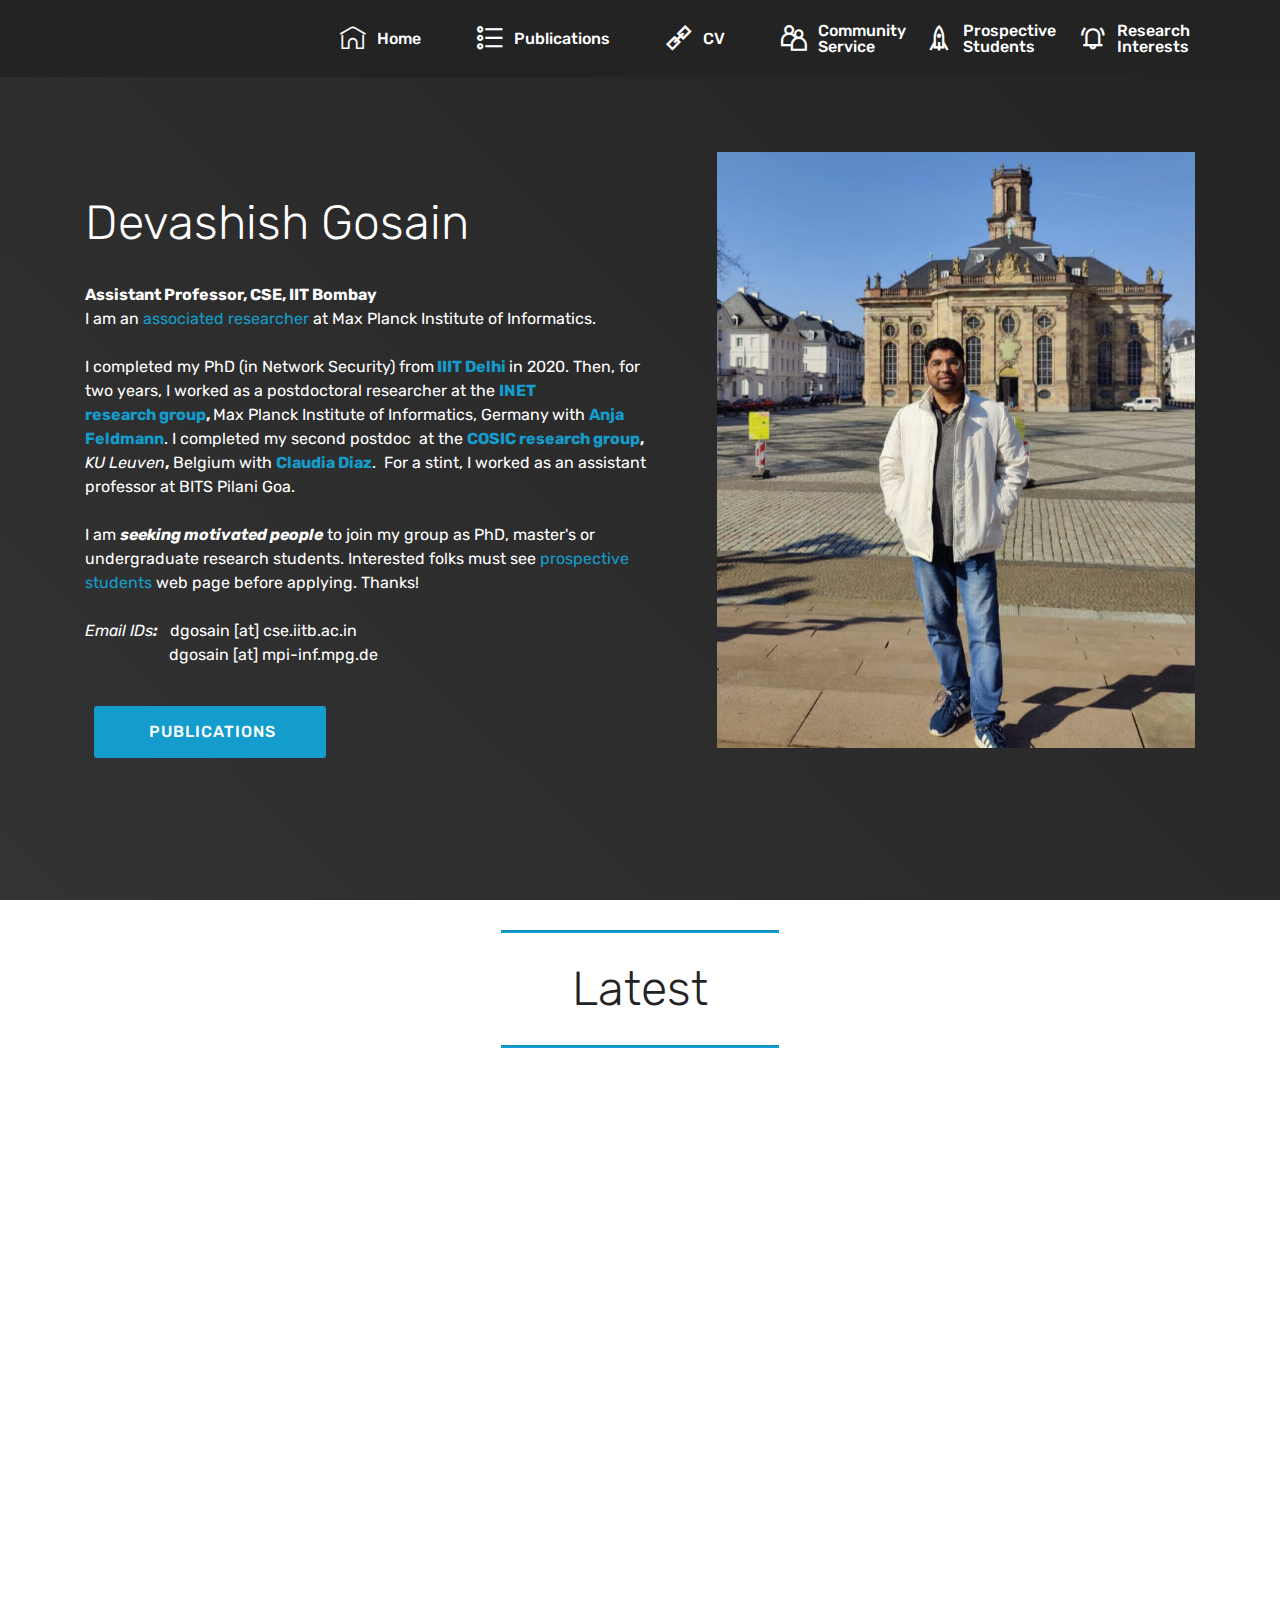
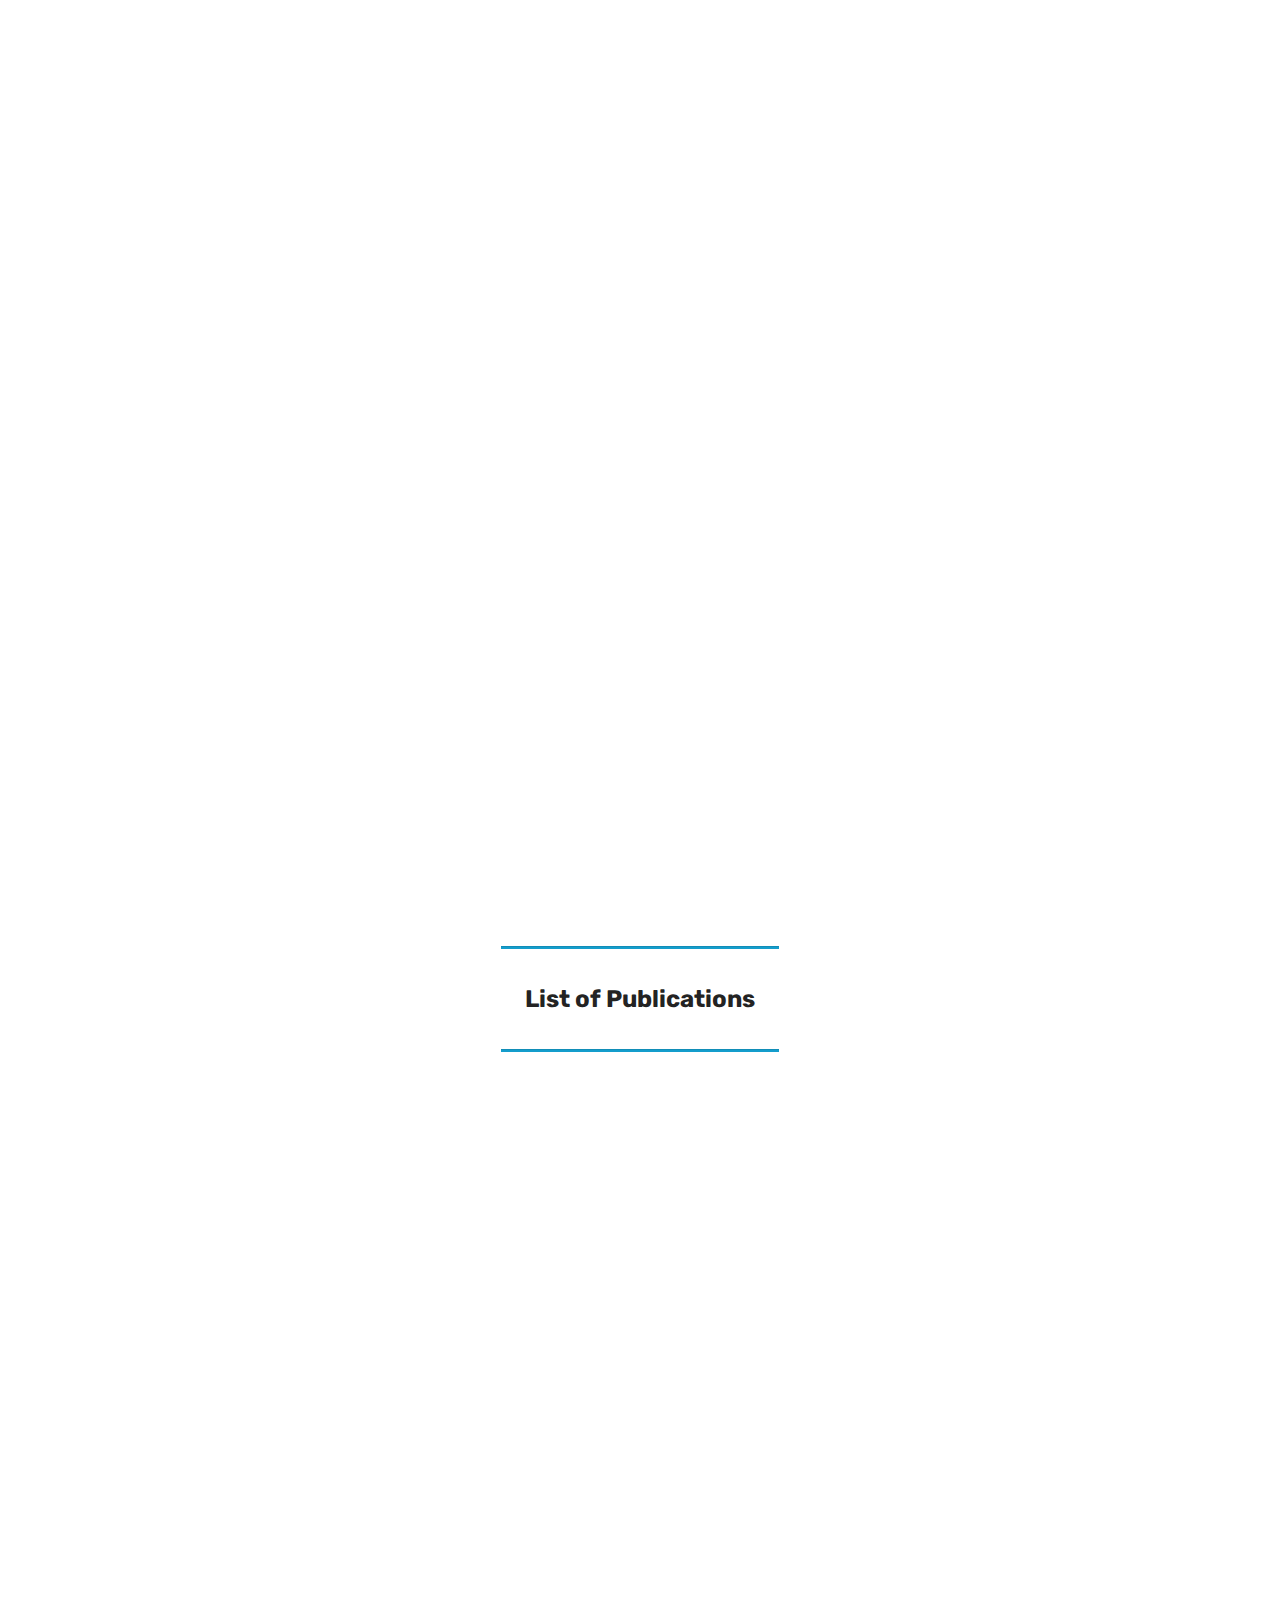
<file: index.html>
<!DOCTYPE html>
<html  >
<head>
  <!-- Site made with Mobirise Website Builder v5.9.6, https://mobirise.com -->
  <meta charset="UTF-8">
  <meta http-equiv="X-UA-Compatible" content="IE=edge">
  <meta name="generator" content="Mobirise v5.9.6, mobirise.com">
  <meta name="viewport" content="width=device-width, initial-scale=1, minimum-scale=1">
  <link rel="shortcut icon" href="assets/images/logo2-1.png" type="image/x-icon">
  <meta name="description" content="">
  
  
  <title>Home</title>
  <link rel="stylesheet" href="assets/web/assets/mobirise-icons2/mobirise2.css">
  <link rel="stylesheet" href="assets/web/assets/mobirise-icons-bold/mobirise-icons-bold.css">
  <link rel="stylesheet" href="assets/bootstrap/css/bootstrap.min.css">
  <link rel="stylesheet" href="assets/bootstrap/css/bootstrap-grid.min.css">
  <link rel="stylesheet" href="assets/bootstrap/css/bootstrap-reboot.min.css">
  <link rel="stylesheet" href="assets/tether/tether.min.css">
  <link rel="stylesheet" href="assets/animatecss/animate.min.css">
  <link rel="stylesheet" href="assets/dropdown/css/style.css">
  <link rel="stylesheet" href="assets/theme/css/style.css">
  <link rel="preload" href="https://fonts.googleapis.com/css?family=Rubik:300,300i,400,400i,500,500i,700,700i,900,900i&display=swap" as="style" onload="this.onload=null;this.rel='stylesheet'">
  <noscript><link rel="stylesheet" href="https://fonts.googleapis.com/css?family=Rubik:300,300i,400,400i,500,500i,700,700i,900,900i&display=swap"></noscript>
  <link rel="preload" as="style" href="assets/mobirise/css/mbr-additional.css"><link rel="stylesheet" href="assets/mobirise/css/mbr-additional.css" type="text/css">

  
  
  
</head>
<body>
  
  <section class="menu cid-u7jF2a2yY8" once="menu" id="menu1-2f">

    

    <nav class="navbar navbar-expand beta-menu navbar-dropdown align-items-center navbar-fixed-top navbar-toggleable-sm">
        <button class="navbar-toggler navbar-toggler-right" type="button" data-toggle="collapse" data-target="#navbarSupportedContent" aria-controls="navbarSupportedContent" aria-expanded="false" aria-label="Toggle navigation">
            <div class="hamburger">
                <span></span>
                <span></span>
                <span></span>
                <span></span>
            </div>
        </button>
        <div class="menu-logo">
            <div class="navbar-brand">
                
                
            </div>
        </div>
        <div class="collapse navbar-collapse" id="navbarSupportedContent">
            <ul class="navbar-nav nav-dropdown nav-right navbar-nav-top-padding" data-app-modern-menu="true"><li class="nav-item">
                    <a class="nav-link link text-white display-4" href="https://mobirise.co">
                        </a>
                </li><li class="nav-item"><a class="nav-link link text-white display-4" href="https://mobirise.co">
                        </a></li>
                <li class="nav-item"><a class="nav-link link text-white text-primary display-4" href="index.html#header3-e"><span class="mbrib-home mbr-iconfont mbr-iconfont-btn"></span>Home&nbsp; &nbsp; &nbsp; &nbsp; &nbsp;</a></li><li class="nav-item"><a class="nav-link link text-white text-primary display-4" href="index.html#content11-p"><span class="mobi-mbri mobi-mbri-bulleted-list mbr-iconfont mbr-iconfont-btn"></span>Publications&nbsp; &nbsp; &nbsp; &nbsp; &nbsp;</a></li><li class="nav-item"><a class="nav-link link text-white text-primary display-4" href="assets/files/Devashish_CV.pdf" target="_blank"><span class="mobi-mbri mobi-mbri-link mbr-iconfont mbr-iconfont-btn"></span>CV&nbsp; &nbsp; &nbsp; &nbsp; &nbsp;</a></li><li class="nav-item"><a class="nav-link link text-white text-primary display-4" href="page2.html"><span class="mobi-mbri mobi-mbri-users mbr-iconfont mbr-iconfont-btn"></span>Community <br>Service&nbsp;</a></li><li class="nav-item"><a class="nav-link link text-white text-primary display-4" href="page3.html" target="_blank"><span class="mobi-mbri mobi-mbri-rocket mbr-iconfont mbr-iconfont-btn"></span>Prospective&nbsp;<br>Students</a></li><li class="nav-item"><a class="nav-link link text-white text-primary display-4" href="page4.html" target="_blank"><span class="mobi-mbri mobi-mbri-alert mbr-iconfont mbr-iconfont-btn"></span>Research<br>Interests</a></li></ul>
            
        </div>
    </nav>
</section>

<section class="header3 cid-s4AC9mrvxQ mbr-fullscreen" id="header3-e">

    

    

    <div class="container">
        <div class="media-container-row">
            <div class="mbr-figure" style="width: 90%;">
                <img src="assets/images/whatsapp-image-2022-03-10-at-4.04.29-pm-956x1275.jpeg" alt="Mobirise" title="">
            </div>

            <div class="media-content">
                <h1 class="mbr-section-title mbr-white pb-3 mbr-fonts-style display-2"><br>Devashish Gosain</h1>
                
                <div class="mbr-section-text mbr-white pb-3 ">
                    <p class="mbr-text mbr-fonts-style display-7"></p><p><strong>Assistant Professor, CSE, IIT Bombay<br></strong>I am an <a href="https://www.mpi-inf.mpg.de/departments/inet/people" class="text-primary" target="_blank">associated researcher</a> at Max Planck Institute of Informatics.<strong><br></strong><br>I completed my PhD (in Network Security) from<strong> <a href="https://iiitd.ac.in/" class="text-primary" target="_blank"><b>IIIT Delhi</b></a>&nbsp;</strong>in 2020.&nbsp;Then, for two years, I worked as a postdoctoral researcher at the&nbsp;<a href="https://www.mpi-inf.mpg.de/departments/inet" style=""><strong>INET research&nbsp;group</strong></a><strong>, </strong>Max Planck Institute of Informatics, Germany<strong> </strong>with <a href="https://www.mpi-inf.mpg.de/departments/inet/people/anja-feldmann" style="font-weight: bold;"><strong>Anja Feldmann</strong></a>. I completed my second postdoc&nbsp;&nbsp;at the&nbsp;<a href="https://www.esat.kuleuven.be/cosic/"><strong>COSIC research group</strong></a><strong>, </strong><span style="font-style: italic;">KU Leuven</span><strong>,</strong>&nbsp;Belgium with <a href="https://homes.esat.kuleuven.be/~cdiaz/" style="font-weight: bold;"><strong>Claudia Diaz</strong></a>.&nbsp;&nbsp;For a stint, I worked as an assistant professor at BITS Pilani Goa. <br><br>I am <strong><em>seeking&nbsp;motivated people</em></strong>&nbsp;to join my group as PhD, master's or undergraduate research students. Interested folks must see <a href="page3.html" class="text-primary" target="_blank">prospective students</a>&nbsp;web page before applying. Thanks!<br><br><em>Email IDs<strong>:</strong></em>&nbsp; &nbsp;dgosain [at] cse.iitb.ac.in<br>&nbsp; &nbsp; &nbsp; &nbsp; &nbsp; &nbsp; &nbsp; &nbsp; &nbsp; &nbsp; &nbsp;dgosain [at] mpi-inf.mpg.de<br></p><p></p>
                </div>
                <div class="mbr-section-btn"><a class="btn btn-md btn-primary display-4" href="index.html#content9-t">&nbsp;PUBLICATIONS</a></div>
            </div>
        </div>
    </div>

</section>

<section class="mbr-section article content9 cid-s4OrVUmpOz" id="content9-1q">
    
     

    <div class="container">
        <div class="inner-container" style="width: 100%;">
            <hr class="line" style="width: 25%;">
            <div class="section-text align-center mbr-fonts-style display-2">Latest</div>
            <hr class="line" style="width: 25%;">
        </div>
        </div>
</section>

<section class="mbr-section article content12 cid-s4OrKPDyqn" id="content12-1p">
     

    <div class="container">
        <div class="media-container-row">
            <div class="mbr-text counter-container col-12 col-md-8 mbr-fonts-style display-7">
                <ul>
                    <li>Organizing<span style="font-size: 1rem;">&nbsp;</span>Committee<span style="font-size: 1rem;">&nbsp;Member of <strong>IMPACT (</strong>co-located with<strong> NDSS 2025)</strong></span></li><li><span style="font-size: 1rem;">Joined as assistant prof. at </span><strong>IIT Bombay</strong><br></li><li>Vice PC Chair <strong>PoPETS 2024</strong></li><li>Delivered a <strong>talk at IETF MAPRG</strong> session<br>[<a href="https://datatracker.ietf.org/meeting/119/materials/agenda-119-maprg" class="text-primary" target="_blank">Talk Abstract</a>, Video <a href="https://youtu.be/XySxvye3AnY?t=6274" class="text-primary" target="_blank">Link</a>]</li><li>Paper accepted at <strong>PAM 2024</strong></li><li>Two papers accepted at <strong>IMC 2023</strong></li><li>Paper accepted at <strong>Usenix Security 2023</strong></li><li>Paper accepted at<strong> ICCCN 2023</strong></li><li>Paper accepted at <strong>PAM 2023</strong></li><li>Paper accepted at<strong> INFOCOM 2023</strong></li><li>Paper accepted at <strong>NDSS 2023</strong></li><li>Paper accepted at <strong>CCS 2022</strong></li><li>August 1st 2022: Joined <strong>KU Leuven&nbsp;</strong>as postdoctoral researcher</li><li>Reviewer<strong> ShadowTPC IMC 2022</strong></li><li>Reviewer <strong>ESORICS 2022</strong></li><li>Demo Paper accepted at <strong>ICNP 2021</strong></li><li>Paper accepted at <strong>WPES 2021 </strong>(colocated with CCS)</li><li>Paper accepted at <strong>LCN 2021</strong></li><li>Paper accepted at <strong>AsiaCCS 2021</strong></li><li>Paper accepted at <a href="https://petsymposium.org/cfp21.php" target="_blank"><strong>PETS 2021</strong></a></li><li>Paper accepted at <a href="https://www.ieeelcn.org/" target="_blank"><strong>LCN 2020</strong></a></li><li>Poster accepted at <a href="https://petsymposium.org/2019/hotpets.php" target="_blank"><strong>HotPets 2020</strong></a><br>Link to the <a href="https://petsymposium.org/2020/files/hotpets/Mixim.pdf" target="_blank">poster</a></li><li>November 1st 2020: Joined Max Planck Institite of Informatics as postdoctoral researcher</li><li>12 August 2020: Successfully defended my PhD thesis. <br>Committee: <a href="https://people.cs.umass.edu/~amir/" target="_blank" style="font-size: 1rem; background-color: rgb(255, 255, 255);">Prof. Amir Houmansadr</a><span style="font-size: 1rem;">, </span><a href="https://www.caida.org/~amogh/" target="_blank" style="font-size: 1rem; background-color: rgb(255, 255, 255);">Dr. Amogh Dhamdhere</a><span style="font-size: 1rem;">‬ and </span><a href="https://www.cse.iitb.ac.in/~vinayr/" target="_blank" style="font-size: 1rem; background-color: rgb(255, 255, 255);">Prof. Vinay J. Ribeiro</a><br>Link to my PhD <a href="assets/files/PhD_Thesis.pdf" target="_blank">thesis</a></li><li><span style="font-size: 1rem;">Reviewer for IEEE Access</span></li><li>February 2020: Submitted my PhD thesis</li><li>Winter Sem 2019:<strong> </strong>Visiting scholar at Brigham Young University (BYU), USA in <a href="https://isrl.byu.edu/" target="_blank">ISRL</a> lab</li><li>August 2019: Successfully defended my PhD comprehensive exam&nbsp;<br>Committee: <a href="http://vinayaknaik.info/" target="_blank">Prof. Vinayak Naik</a>, <a href="https://pushpendrasingh.org/" target="_blank">Prof. Pushpendra Singh</a> (Internal examiners) and <br><a href="https://angelosk.github.io/cv.html" target="_blank">Prof. Angelos Keromytis</a> (External examiner)</li>
                </ul>
            </div>
        </div>
    </div>
</section>

<section class="mbr-section article content9 cid-s4B5YerMz9" id="content9-t">
    
     

    <div class="container">
        <div class="inner-container" style="width: 100%;">
            <hr class="line" style="width: 25%;">
            <div class="section-text align-center mbr-fonts-style display-5"><strong>
                    List of Publications</strong></div>
            <hr class="line" style="width: 25%;">
        </div>
        </div>
</section>

<section class="mbr-section article content11 cid-s4B4cFgYlU" id="content11-p">
     

    <div class="container">
        <div class="media-container-row">
            <div class="mbr-text counter-container col-12 col-md-8 mbr-fonts-style display-7">
                <ol>
                    <li><strong>Out in the Open: On the Implementation of Mobile App Filtering in India<br></strong>accepted for publication in proceedings of Passive and Active Measurements<strong> (PAM)&nbsp;</strong><br>Devashish Gosain, Kartikey Singh, Rishi Sharma, Jithin S, Sambuddho, 2024<a href="assets/files/On_app_filtering_in_India_PAM_24_Camera_Ready.pdf" class="text-primary" target="_blank"> [link]</a></li><li><strong>Thou Shalt Not Reject: Analyzing Accept-Or-Pay Cookie Banners on the Web<br></strong><span style="font-size: 1rem;">accepted for publication in proceedings of Internet Measurement Conference</span><strong> (IMC).<br></strong><span style="font-size: 1rem;">Authors: Ali Rasaii, <strong>Devashish Gosain</strong> and Oliver Gasser, 2023 <a href="https://bannerclick.github.io/" class="text-primary" target="_blank">[link]</a></span></li><li><span style="font-size: 1rem;"><strong>PTPerf: On the performance evaluation of Tor Pluggable Transports</strong><br>accepted&nbsp;</span>for publication in proceedings of Internet Measurement Conference <strong>(IMC)</strong>.<br>Authors: Zeya Umayya, Dhruv Malik, <strong>Devashish Gosain</strong>, Piyush Kumar Sharma, 2023 <a href="https://ptperf.github.io/" class="text-primary" target="_blank">[link]</a></li><li><strong>A Multi-perspective Study of User Perception and Expectation of Deniability</strong><br>accepted for publication in proceedings of <strong>Usenix Security</strong><br>Authors: Tarun Kumar Yadav, <strong>Devashish Gosain</strong>, Kent Seamons, 2023 <a href="https://www.usenix.org/conference/usenixsecurity23/presentation/yadav" class="text-primary" target="_blank">[link]</a></li><li><strong>Predictable Internet Clients and In-Switch Deep Packet Inspection</strong><br>accepted for publication in proceedings of 32nd International Conference on Computer Communications and Networks <strong>(ICCCN)</strong><br>Authors: Sahil Gupta, <strong>Devashish Gosain</strong>, M Kwon, HB Acharya, 2023 <a href="assets/files/ICCCN_2023.pdf" class="text-primary" target="_blank">[link]</a></li><li><strong>Exploring the Cookieverse: A Multi-Perspective Analysis of Web Cookies
<br></strong><span style="font-size: 1rem;">accepted for publication in proceedings of Passive and Active Measurements <strong>(PAM)</strong></span><span style="font-size: 1rem;"><strong>&nbsp; </strong><br>Authors: Ali Rasaii, Shivani Singh, <strong>Devashish Gosain</strong>, Oliver Gasser, 2023 <a href="https://bannerclick.github.io/" class="text-primary" target="_blank">[link]</a></span></li><li><strong>On the Anonymity of Peer-To-Peer Network Anonymity Schemes Used by
&nbsp;</strong><span style="font-size: 1rem;"><strong>Cryptocurrencies</strong><br>accepted for publication in proceedings of Network and Distributed&nbsp;</span><span style="font-size: 1rem;">Security Symposium</span><strong> (NDSS)<br></strong><span style="font-size: 1rem;">Authors: Piyush Kumar Sharma, <strong>Devashish Gosain</strong>, Claudia Diaz, 2023 <a href="https://www.ndss-symposium.org/wp-content/uploads/2023/02/ndss2023_s241_paper.pdf" class="text-primary" target="_blank">[link]</a></span></li><li><strong>DeeP4R: Deep Packet Inspection in P4 using Packet Recirculation</strong><br>accepted for the publication in proceedings of International Conference on Computer Communications (<strong>INFOCOM</strong>)<br>Authors: Sahil Gupta, <strong>Devashish Gosain</strong>, M Kwon, HB Acharya, 2023 <a href="assets/files/DeeP4R.pdf" class="text-primary" target="_blank">[link]</a></li><li><strong>Automatic Detection of Fake Key Attacks in Secure Messaging</strong><br>accepted for the publication in Proceedings of Conference on Computer and Communications Security <strong>(CCS)</strong><br>Authors: Tarun Kumar Yadav, <strong>Devashish Gosain, </strong>Amir Herzberg, Daniel Zappala, Kent Seamons, 2022 <a href="https://arxiv.org/pdf/2210.09940.pdf" class="text-primary" target="_blank">[link]</a></li><li><strong>MiXiM: Mixnet design decisions and empirical evaluation</strong><br>accepted for the publication in Proceedings on Workshop on Privacy in the Electronic Society <strong>(WPES)</strong><br>Authors: Iness Ben Guirat, <strong>Devashish Gosain</strong>, Claudia Diaz, 2021 <a href="https://www.esat.kuleuven.be/cosic/publications/article-3403.pdf" class="text-primary" target="_blank">[link]</a></li><li><strong>Simple Deep Packet Inspection with P4</strong><br>accepted as a demo paper for the publication in Proceedings on International Conference on Network Protocols <strong>(ICNP)</strong><br>Authors: Sahil Gupta, <strong>Devashish Gosain</strong>, G Grigoryan, M Kwon, HB Acharya, 2021 <a href="https://icnp21.cs.ucr.edu/papers/icnp21camera-paper39.pdf" class="text-primary" target="_blank">[link]</a></li><li><strong>Telemetron: Measuring Network Capacity Between
&nbsp;</strong><span style="font-size: 1rem;"><strong>Off-Path Remote Hosts&nbsp;</strong><br>accepted for the publication in Proceedings on Local Computer Networks <strong>(LCN)</strong>&nbsp;<br>Authors: <strong>Devashish Gosain</strong>, A. Jaiswal, HB Acharya, S. Chakravarty, 2021 <a href="assets/files/Telemetron.pdf" class="text-primary" target="_blank">[link]</a></span></li><li><strong>Camoufler: Accessing The Censored Web By Utilizing InstantMessaging Channels</strong><br>accepted for the publication in Proceedings on <strong>AsiaCCS<br>Authors: </strong>Piyush Kumar Sharma<strong>, Devashish Gosain, </strong>S. Chakravarty,<strong> </strong>2021 <a href="https://censorbib.nymity.ch/pdf/Sharma2021a.pdf" class="text-primary" target="_blank">[link]</a></li><li><strong>Too Close for Comfort: Morasses of (Anti-)
Censorship in the Era of CDNs</strong><br>accepted for the publication in Proceedings on Privacy Enhancing Technologies <strong>(PoPETS)</strong><br>Authors: <strong>Devashish Gosain</strong>, Mayank Mohindra, Sambuddho Chakravarty, 2021 <a href="https://petsymposium.org/popets/2021/popets-2021-0023.pdf" class="text-primary" target="_blank">[link]</a></li><li><strong>Maginot Lines and Tourniquets :
</strong><strong>On the Defendability of National Cyberspace<br></strong><span style="font-size: 1rem;">accepted for the publication in Proceedings on Local Computer Networks Symposium&nbsp;<strong>(LCN)</strong>.<br>Authors: <strong>Devashish Gosain</strong>, Madhur Rawat, Piyush Kumar Sharma, H.B Acharya, 2020 <a href="assets/files/Maginot_Lines_and_Tourniquets.pdf" class="text-primary" target="_blank">[link]</a></span></li><li><strong>SiegeBreaker: An SDN Based Practical Decoy Routing System,&nbsp;</strong>accepted for
 the publication in Proceedings on Privacy Enhancing Technologies <strong>(PoPETS)</strong>. <br>Authors: Piyush Kumar Sharma, <strong>Devashish Gosain</strong>, Himanshu Sagar, Chaitanya Kumar, Aneesh Dogra, Vinayak Naik, H.B. Acharya, Sambuddho Chakravarty, 2020 <a href="https://petsymposium.org/popets/2020/popets-2020-0051.pdf" class="text-primary" target="_blank">[link]</a><br></li>
                    <li><strong>CAMP: cluster aided multi-path routing protocol for wireless sensor networks, </strong>accepted for the publication in <strong>Wireless Networks</strong>, Springer.
<br>Authors: Mohit Sajwan, <strong>Devashish Gosain</strong>, Ajay. K. Sharma, 2019 <a href="assets/files/CAMP.pdf" class="text-primary" target="_blank">[link]</a></li><li><strong>Where The Light Gets In: Analyzing Web Censorship Mechanisms in India</strong><br>accepted for the publication in proceedings of Internet Measurement Conference <strong>(IMC)</strong>.<br>Authors: Tarun Kumar Yadav*, Akshat Sinha*,<strong> Devashish Gosain*</strong>, Piyush Sharma, Sambuddho
 Chakravarty, 2018. (*All authors have equal contributions.) <a href="https://conferences.sigcomm.org/imc/2018/papers/imc18-final143.pdf" class="text-primary" target="_blank">[link]</a></li><li><strong>Hybrid energy-efficient multi-path routing for wireless sensor networks,</strong> accepted
 for the publication in Journal of Computers and Electrical Engineering, Elsevier. <br>Authors: Mohit Sajwan, <strong>Devashish Gosain</strong>, Ajay. K. Sharma, 2018 <a href="assets/files/HEEMP.pdf" class="text-primary" target="_blank">[link]</a></li><li><strong>The Devil’s in The Details: Placing Decoy Routers in the Internet<br></strong>accepted for
 the publication in proceedings of Annual Computer Security Applications Conference <strong>(ACSAC)</strong>. &nbsp;<br>Authors: <strong>Devashish Gosain</strong>, Anshika Aggarwal, H. B. Acharya and Sambuddho Chakravarty, 2017 <a href="https://arxiv.org/pdf/1710.05527.pdf" class="text-primary" target="_blank">[link]</a></li><li><strong>Mending Wall: On the Implementation of Censorship in India <br>(Best Student
 Paper Award)&nbsp;</strong>accepted for the publication in proceedings of EAI International Conference on Security and Privacy in Communication Networks <strong>(SECURECOMM). </strong><br>Authors: <strong>Devashish Gosain</strong>, Anshika Aggarwal, Sahil Shekhawat, H. B. Acharya and Sambuddho Chakravarty, 2017 <a href="https://crysp.uwaterloo.ca/courses/pet/F18/cache/link.springer.com/content/pdf/10.1007/978-3-319-78813-5_21.pdf" class="text-primary">[link]</a></li><li><strong>Few Throats to Choke: On the Current Structure of the Internet<br></strong>accepted for the publication in proceedings of Local Computer Networks <strong>(LCN).</strong><br>Authors: H. B. Acharya*, Sambuddho Chakravarty* and <strong>Devashish Gosain</strong>*, 2017&nbsp;<br>(*All authors have equal contributions.)&nbsp;</li><li><strong>DSERR: Delay Sensitive Energy Efficient Reliable Routing Algorithm for wireless sensor networks,</strong> accepted for the publication in Wireless Personal Communication <strong>(WPC)</strong>, Springer. <br>Authors: <strong>Devashish Gosain</strong>, Itu Snigdh, Mohit Sajwan, 2017 <a href="https://www.researchgate.net/publication/318896453_DSERR_Delay_Sensitive_Energy_Efficient_Reliable_Routing_Algorithm#fullTextFileContent" class="text-primary" target="_blank">[link]</a></li><li><strong>Analysis of scalability for routing protocols in wireless sensor networks, </strong>International Journal for Light and Electron Optics <strong>(Optik)</strong>, Elsevier. <br>Authors: <strong>Devashish Gosain</strong>, Itu Snigdh, 2016 <a href="https://pdf.sciencedirectassets.com/273239/1-s2.0-S0030402615X00222/1-s2.0-S0030402615017027/main.pdf?X-Amz-Security-Token=IQoJb3JpZ2luX2VjEKv%2F%2F%2F%2F%2F%2F%2F%2F%2F%2FwEaCXVzLWVhc3QtMSJHMEUCIFFvCIoX8c%2FvzjXsYGuHj3PoSBn3JlWPAWe7MlnF1TOJAiEAyMcgniFGVbUaiUfNE%2BT4vWfpIck6z6V%2FXyWW8O5aDCsquwUIo%2F%2F%2F%2F%2F%2F%2F%2F%2F%2F%2FARAFGgwwNTkwMDM1NDY4NjUiDLhOurv43qUoKCKtsiqPBZ5aSS54wtQMwnfCFORGeWYyjZ%2FQiSlh7q6gP3tFafqR%2BPUwxiUMihHCZy4oah1d%2BWuypK%2BcXCs3Q4KGTHmAJgz0DJqOj1UzBPnKMTB%2BGafhPMPAM1b91XPxq0OiDYrPSTLMaNJfmB68IPn7RTqDFIV7s%2BBK8gZcZ4O5KjLCS1doMxih1Rt0%2BRdMlFpGkt6KNkrcz9MSKMPuIP8zBAWKFgDKzYT1pwUX6IQj3wDtNmQWccNFWeiOBjLGZU59LLOjZDulxhkCrXF%2F6U40fhlMqfoSl90GKKo%2BpK4%2FoXJsRPyBS4%2For0mNBe3kgft73ZQCzcjdm4Vm240QzRRlPoi2%2FtKSay5GsnnUdeo5izRi%2BpYmecNflMU5E07Gz6JPFW6NpRodtRQ%2FCudMTcTvZAvTgSmWFGrwFHtZFfcq6kgz5UkXcbL8FX%2FFDUQUhITht%2Bgb3qPlx2QNM%2BqQf95p5AcXbVIgUfDNBSzezy32VESElrBSfkBaJkcuRdX%2Fl9MDU2DdiSuVH6TKwY0A6eiicnFpWDZc55K3BLcL8CophlqzXKELEKnqvePiTBCz5fwhDbuEiAeUEoKyokVCF%2B0IntCynLh8XdvdW5gX%2B%2FfVKrLrZqc5%2BZ%2FSUey2N9jHnNrnY3Ag0xfYQ8uUKYaDHB%2FXnr9NHyLWD2GELz40NEj5FA9aKg731%2B2pCwD18psVGi0OdaA5LwiVNYiRRtevVtl2I%2BVg1CaBucb7jNGD9QldiD876O1boHbcjCasGmP%2BaPAzaT%2B91oirZ3%2BIOkJxYeiVI16X2TkfmRpKg30U0pSbAkfZDPtZtFT6eaYPos%2BAvjsVt4lr4zz%2F6RaADRTVSn%2B1GAKvqMtJYIeyOLLawI6hMckppZQwxKHVqAY6sQEDog%2BW4Y7TNEGcPGdQmoUn6qXV%2BJg7JqVlh132wofmVy9Vh8He8lgJp1j%2FttgPCMQ7N2klVyFlNqCNwM%2F2Dbt%2FDLl1xYs7fyFq6pg9HiooQBkaMgG2Ss90FkX8ForBcr27iuM7V%2FAYifC05MvfuGal98I83tbzLCmprU87RFRfK8vWTg0CTECJfHO%2BLVEfIrdlpcHi3WwG0%2Fzzgba3DUB664B6brKihb6q6TmE2cXx%2B1A%3D&X-Amz-Algorithm=AWS4-HMAC-SHA256&X-Amz-Date=20230928T103941Z&X-Amz-SignedHeaders=host&X-Amz-Expires=300&X-Amz-Credential=ASIAQ3PHCVTYRPOKGAYQ%2F20230928%2Fus-east-1%2Fs3%2Faws4_request&X-Amz-Signature=32578f4c98c0a06509ef3e460e0c527213296285398a1b33bb5127fcd0a23f6e&hash=046b9cb188f26bc9c6eac4365272655c41066560fd72c2d4a6d7acd5d77045d1&host=68042c943591013ac2b2430a89b270f6af2c76d8dfd086a07176afe7c76c2c61&pii=S0030402615017027&tid=spdf-633a9f70-5b01-4c2f-b044-f9ae7e15ebbb&sid=6abc42e3745023415a4b6435e2702adb9462gxrqb&type=client&tsoh=d3d3LnNjaWVuY2VkaXJlY3QuY29t&ua=13085a540100570b575650&rr=80db5d2859e946b6&cc=in" class="text-primary" target="_blank">[link]</a></li><li><strong>Optimal sink placement in backbone assisted wireless sensor networks,</strong> Egyptian Informatics Journal <strong>(EIJ)</strong>, Elsevier. <br>Authors: Itu Snigdh,<strong> Devashish Gosain</strong>, Nisha Gupta, 2016 <a href="https://pdf.sciencedirectassets.com/280281/1-s2.0-S1110866516X00035/1-s2.0-S1110866515000626/main.pdf?X-Amz-Security-Token=IQoJb3JpZ2luX2VjEKv%2F%2F%2F%2F%2F%2F%2F%2F%2F%2FwEaCXVzLWVhc3QtMSJHMEUCIFFvCIoX8c%2FvzjXsYGuHj3PoSBn3JlWPAWe7MlnF1TOJAiEAyMcgniFGVbUaiUfNE%2BT4vWfpIck6z6V%2FXyWW8O5aDCsquwUIo%2F%2F%2F%2F%2F%2F%2F%2F%2F%2F%2FARAFGgwwNTkwMDM1NDY4NjUiDLhOurv43qUoKCKtsiqPBZ5aSS54wtQMwnfCFORGeWYyjZ%2FQiSlh7q6gP3tFafqR%2BPUwxiUMihHCZy4oah1d%2BWuypK%2BcXCs3Q4KGTHmAJgz0DJqOj1UzBPnKMTB%2BGafhPMPAM1b91XPxq0OiDYrPSTLMaNJfmB68IPn7RTqDFIV7s%2BBK8gZcZ4O5KjLCS1doMxih1Rt0%2BRdMlFpGkt6KNkrcz9MSKMPuIP8zBAWKFgDKzYT1pwUX6IQj3wDtNmQWccNFWeiOBjLGZU59LLOjZDulxhkCrXF%2F6U40fhlMqfoSl90GKKo%2BpK4%2FoXJsRPyBS4%2For0mNBe3kgft73ZQCzcjdm4Vm240QzRRlPoi2%2FtKSay5GsnnUdeo5izRi%2BpYmecNflMU5E07Gz6JPFW6NpRodtRQ%2FCudMTcTvZAvTgSmWFGrwFHtZFfcq6kgz5UkXcbL8FX%2FFDUQUhITht%2Bgb3qPlx2QNM%2BqQf95p5AcXbVIgUfDNBSzezy32VESElrBSfkBaJkcuRdX%2Fl9MDU2DdiSuVH6TKwY0A6eiicnFpWDZc55K3BLcL8CophlqzXKELEKnqvePiTBCz5fwhDbuEiAeUEoKyokVCF%2B0IntCynLh8XdvdW5gX%2B%2FfVKrLrZqc5%2BZ%2FSUey2N9jHnNrnY3Ag0xfYQ8uUKYaDHB%2FXnr9NHyLWD2GELz40NEj5FA9aKg731%2B2pCwD18psVGi0OdaA5LwiVNYiRRtevVtl2I%2BVg1CaBucb7jNGD9QldiD876O1boHbcjCasGmP%2BaPAzaT%2B91oirZ3%2BIOkJxYeiVI16X2TkfmRpKg30U0pSbAkfZDPtZtFT6eaYPos%2BAvjsVt4lr4zz%2F6RaADRTVSn%2B1GAKvqMtJYIeyOLLawI6hMckppZQwxKHVqAY6sQEDog%2BW4Y7TNEGcPGdQmoUn6qXV%2BJg7JqVlh132wofmVy9Vh8He8lgJp1j%2FttgPCMQ7N2klVyFlNqCNwM%2F2Dbt%2FDLl1xYs7fyFq6pg9HiooQBkaMgG2Ss90FkX8ForBcr27iuM7V%2FAYifC05MvfuGal98I83tbzLCmprU87RFRfK8vWTg0CTECJfHO%2BLVEfIrdlpcHi3WwG0%2Fzzgba3DUB664B6brKihb6q6TmE2cXx%2B1A%3D&X-Amz-Algorithm=AWS4-HMAC-SHA256&X-Amz-Date=20230928T104047Z&X-Amz-SignedHeaders=host&X-Amz-Expires=299&X-Amz-Credential=ASIAQ3PHCVTYRPOKGAYQ%2F20230928%2Fus-east-1%2Fs3%2Faws4_request&X-Amz-Signature=de16a2ac06440ef520841b45534679b27152ce683f64c196a1a4581b89f61a8c&hash=c1126a7e72a27970a79ce4e2ad8e1214b65cea0a8fe07fd2dc27a67ef804b005&host=68042c943591013ac2b2430a89b270f6af2c76d8dfd086a07176afe7c76c2c61&pii=S1110866515000626&tid=spdf-40e9ba3b-b0a5-4f85-a4b8-e9fc871cb466&sid=6abc42e3745023415a4b6435e2702adb9462gxrqb&type=client&tsoh=d3d3LnNjaWVuY2VkaXJlY3QuY29t&ua=13085a540100570a065607&rr=80db5ec8bec146b6&cc=in" class="text-primary" target="_blank">[link]</a></li><li><strong>Energy Analysis for Trajectory based Sink Mobility in WSN, </strong>Procedia Computer
 Science, Elsevier. <br>Authors: Itu Snigdh, <strong>Devashish Gosain</strong>, 2015 <a href="https://pdf.sciencedirectassets.com/280203/1-s2.0-S1877050915X00123/1-s2.0-S1877050915013381/main.pdf?X-Amz-Security-Token=IQoJb3JpZ2luX2VjEKr%2F%2F%2F%2F%2F%2F%2F%2F%2F%2FwEaCXVzLWVhc3QtMSJHMEUCIQDiGjIyBqMO%2B3Jl4UbbgXqOoi1KlvP69Z23uPrK0HaFuwIgMTG1va2YfZMUf4lL4PKaQe1Eb6BQtlS7RXzAF%2BKPxB0quwUIo%2F%2F%2F%2F%2F%2F%2F%2F%2F%2F%2FARAFGgwwNTkwMDM1NDY4NjUiDIvJXyqD9dA1kx%2B%2BnCqPBUOcsZjToJZPiCX1qm0hEWTGbwsBY44kpnHbD%2F8QE0IOQ%2FbrbQy7NEFNPxHR7v8CYv6WnhTvD%2BGIWpPXymcgrLn%2FirB5BxVN6HSFo1aMYQRNGub2ZrasSvYad9RFK8BiUnh1LPizxh3EPqTUkaec6yK2iSW7VKh%2BlJTAyR2EekaA0s%2B8AnNwbZCZRE1CqUePMy07TFO8Xp%2BHQntxo%2BqiSgauvzWoJFQwzgWEh6MkLVQKLwMsJ5jm7Wx0WqoD5G%2BliPGv4MhyR7CRY4xCEV3RYhMebsrzESAe7nzMp6vLMZHAcuiyKEEObUH%2FsPVuNBDj1yUpLGc9VGP5yya1zHIhQsc5JfuIB4IqDebq2IXWD7UyFzG9pcpSk7ngLH7JKzEPWnp7G2gGjxlfMWqxEGB4qFB3fWkKkj4uA5NwSKSwEqYKbkY0qwcrB8Q4GnGnE404AmgurexKrfHBIWqUxLvqmgsgsOn2xH%2BVT%2FyaLtVDksmHhFXJ7%2BqNxjPyLV%2B%2Bs5iXBcrb8FDB%2FDLsTti%2Bsi8AUxmCedSTIBd7Ft83b1Mvs2lB34M0ccfa3B6t%2FsPDUCNa2ZxQnrJI3nTSMEH6Iykws0jsRubXplhD0wOqDjFSztb4K4H%2BzsRMvikiiLY1di%2FmZgLpaEPc2znI05WR8st7UgLyrnDBxvMi97Y2M7VczohK9LanKjopbP7PtWiyGUV%2Fsqh0KlwqgmbKCflI34byBGi%2Fg2Inh%2BIs0YsDN2aeKHqHvRE%[base64]%2Fwy2d2%2BZec7yGtKbghnXu2oMfgB21naIxZFZwAliM%2BmxA56lufJIdyNapkJQc%2Ffu4GMH72qsIgKy%2FiPU7saK1%2BXcyNjMpwMk2mKmeW%2BZoy7oLa4aNr8LDNKEWjey%2FPA7uHLd%2FWaAyrLCxZLHLPPLcy%2BL3LShS9Fj07aUQU%3D&X-Amz-Algorithm=AWS4-HMAC-SHA256&X-Amz-Date=20230928T104205Z&X-Amz-SignedHeaders=host&X-Amz-Expires=300&X-Amz-Credential=ASIAQ3PHCVTY6BJPL7UM%2F20230928%2Fus-east-1%2Fs3%2Faws4_request&X-Amz-Signature=c08713299a44db818355d50ecbb6cafde3d36086fd1e180f1f318a5133ebe7d5&hash=4e0cc03bfa5fce41e9b21e77ebe4e57244b6cd72ea91ea6c52ae7ee8756126a2&host=68042c943591013ac2b2430a89b270f6af2c76d8dfd086a07176afe7c76c2c61&pii=S1877050915013381&tid=spdf-401f0d91-1ec9-46f2-9227-395cbfad9951&sid=6abc42e3745023415a4b6435e2702adb9462gxrqb&type=client&tsoh=d3d3LnNjaWVuY2VkaXJlY3QuY29t&ua=13085a540100545f075f55&rr=80db60b10eab46b6&cc=in" class="text-primary" target="_blank">[link]</a></li><li><strong>Performance Comparison of Routing Protocols in Bipartite Wireless Sensor
 Network<br></strong>International Journal of Electrical and Computer Engineering <strong>(IJECE)</strong>,<br>Authors: <strong>Devashish Gosain</strong>, Itu Snigdh, 2015 <a href="https://www.researchgate.net/publication/336888267_Performance_Comparison_of_Routing_Protocols_in_Bipartite_Wireless_Sensor_Network" class="text-primary" target="_blank">[link]</a></li>
                </ol>
            </div>
        </div>
    </div>
</section><section class="display-7" style="padding: 0;align-items: center;justify-content: center;flex-wrap: wrap;    align-content: center;display: flex;position: relative;height: 4rem;"><a href="https://mobiri.se/2069441" style="flex: 1 1;height: 4rem;position: absolute;width: 100%;z-index: 1;"><img alt="" style="height: 4rem;" src="[data-uri]"></a><p style="margin: 0;text-align: center;" class="display-7">&#8204;</p><a style="z-index:1" href="https://mobirise.com/builder/ai-website-creator.html">Best AI Website Creator</a></section><script src="assets/popper/popper.min.js"></script>  <script src="assets/web/assets/jquery/jquery.min.js"></script>  <script src="assets/bootstrap/js/bootstrap.min.js"></script>  <script src="assets/tether/tether.min.js"></script>  <script src="assets/smoothscroll/smooth-scroll.js"></script>  <script src="assets/viewportchecker/jquery.viewportchecker.js"></script>  <script src="assets/dropdown/js/nav-dropdown.js"></script>  <script src="assets/dropdown/js/navbar-dropdown.js"></script>  <script src="assets/touchswipe/jquery.touch-swipe.min.js"></script>  <script src="assets/theme/js/script.js"></script>  
  
  
 <div id="scrollToTop" class="scrollToTop mbr-arrow-up"><a style="text-align: center;"><i class="mbr-arrow-up-icon mbr-arrow-up-icon-cm cm-icon cm-icon-smallarrow-up"></i></a></div>
    <input name="animation" type="hidden">
  </body>
</html>
</file>
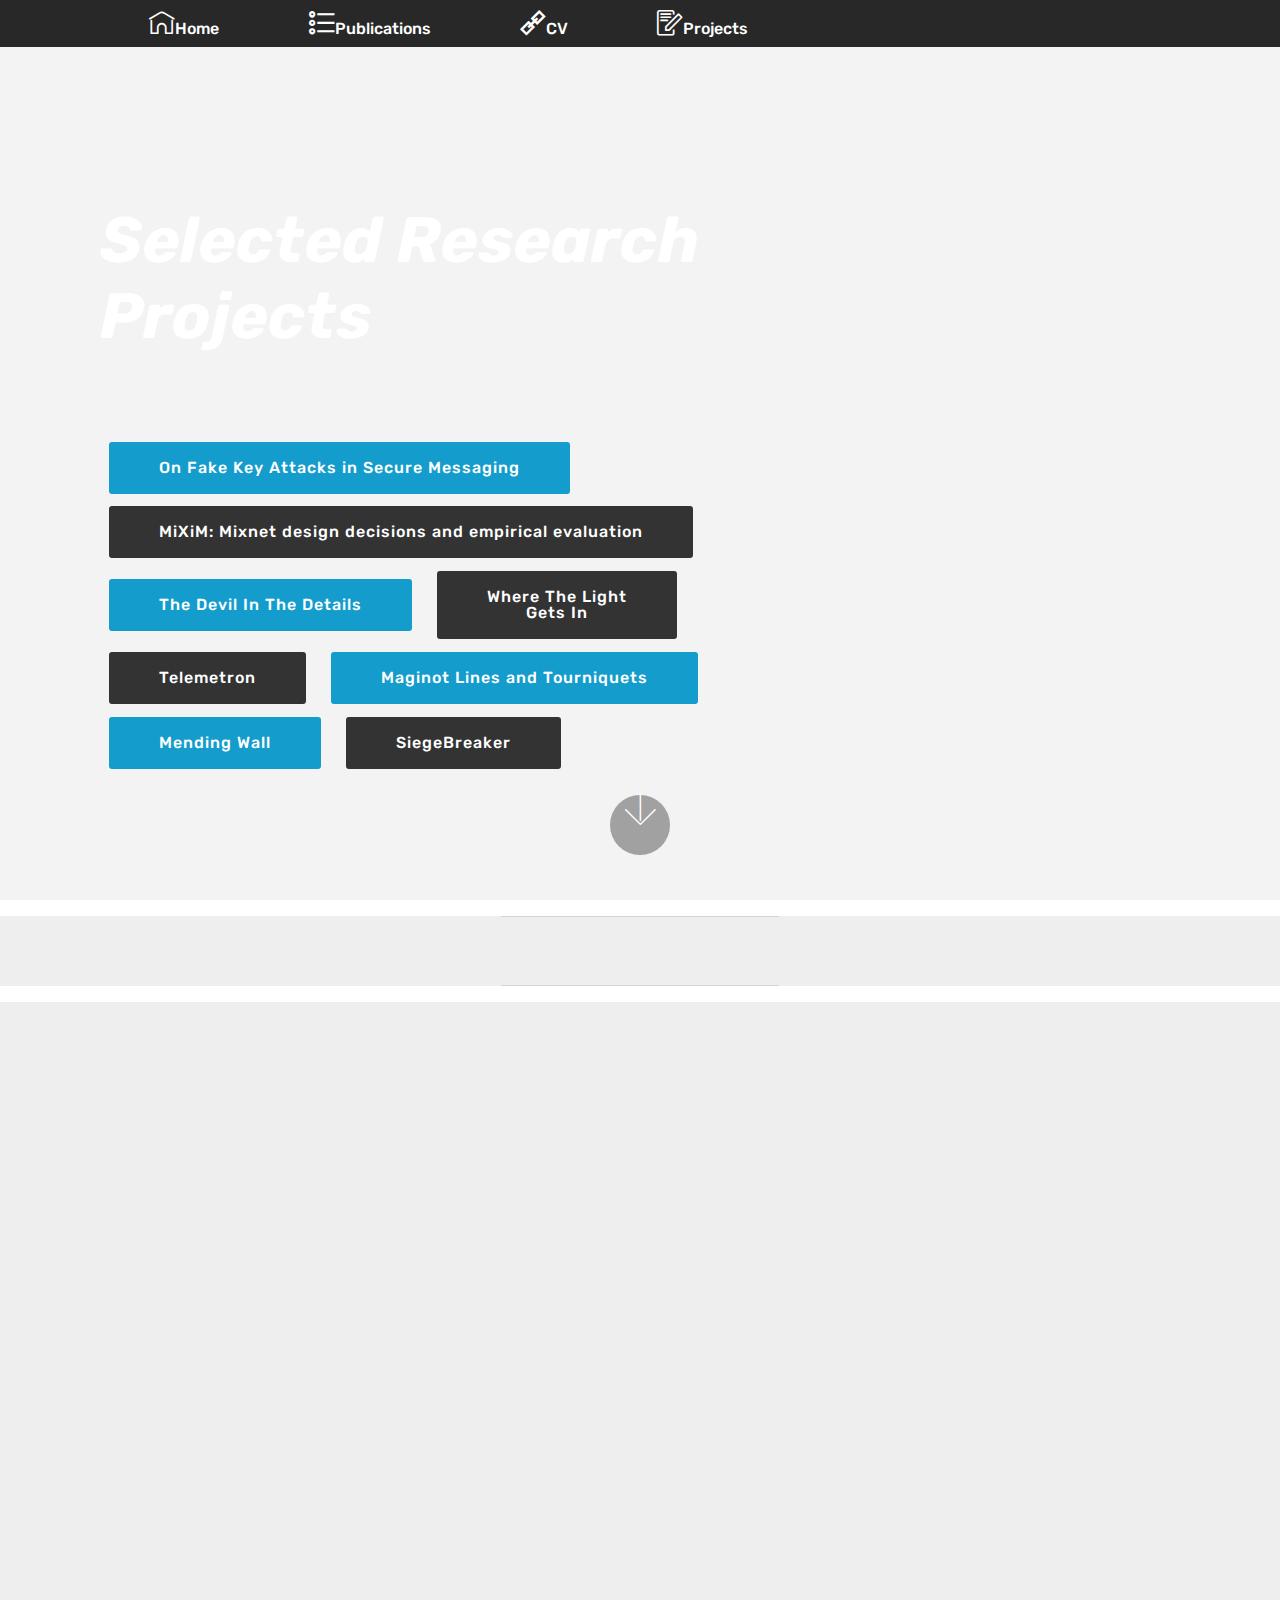
<file: page1.html>
<!DOCTYPE html>
<html  >
<head>
  <!-- Site made with Mobirise Website Builder v5.9.6, https://mobirise.com -->
  <meta charset="UTF-8">
  <meta http-equiv="X-UA-Compatible" content="IE=edge">
  <meta name="generator" content="Mobirise v5.9.6, mobirise.com">
  <meta name="viewport" content="width=device-width, initial-scale=1, minimum-scale=1">
  <link rel="shortcut icon" href="assets/images/logo2.png" type="image/x-icon">
  <meta name="description" content="Website Generator Description">
  
  
  <title>Projects</title>
  <link rel="stylesheet" href="assets/web/assets/mobirise-icons2/mobirise2.css">
  <link rel="stylesheet" href="assets/web/assets/mobirise-icons-bold/mobirise-icons-bold.css">
  <link rel="stylesheet" href="assets/web/assets/mobirise-icons/mobirise-icons.css">
  <link rel="stylesheet" href="assets/bootstrap/css/bootstrap.min.css">
  <link rel="stylesheet" href="assets/bootstrap/css/bootstrap-grid.min.css">
  <link rel="stylesheet" href="assets/bootstrap/css/bootstrap-reboot.min.css">
  <link rel="stylesheet" href="assets/tether/tether.min.css">
  <link rel="stylesheet" href="assets/animatecss/animate.min.css">
  <link rel="stylesheet" href="assets/dropdown/css/style.css">
  <link rel="stylesheet" href="assets/theme/css/style.css">
  <link rel="preload" href="https://fonts.googleapis.com/css?family=Rubik:300,300i,400,400i,500,500i,700,700i,900,900i&display=swap" as="style" onload="this.onload=null;this.rel='stylesheet'">
  <noscript><link rel="stylesheet" href="https://fonts.googleapis.com/css?family=Rubik:300,300i,400,400i,500,500i,700,700i,900,900i&display=swap"></noscript>
  <link rel="preload" as="style" href="assets/mobirise/css/mbr-additional.css"><link rel="stylesheet" href="assets/mobirise/css/mbr-additional.css" type="text/css">

  
  
  
</head>
<body>
  
  <section class="menu cid-s4AxCXW1lq" once="menu" id="menu1-g">

    

    <nav class="navbar navbar-expand beta-menu navbar-dropdown align-items-center navbar-fixed-top navbar-toggleable-sm">
        <button class="navbar-toggler navbar-toggler-right" type="button" data-toggle="collapse" data-target="#navbarSupportedContent" aria-controls="navbarSupportedContent" aria-expanded="false" aria-label="Toggle navigation">
            <div class="hamburger">
                <span></span>
                <span></span>
                <span></span>
                <span></span>
            </div>
        </button>
        <div class="menu-logo">
            <div class="navbar-brand">
                
                
            </div>
        </div>
        <div class="collapse navbar-collapse" id="navbarSupportedContent">
            <ul class="navbar-nav nav-dropdown nav-right navbar-nav-top-padding" data-app-modern-menu="true"><li class="nav-item">
                    <a class="nav-link link text-white display-4" href="https://mobirise.co">
                        </a>
                </li><li class="nav-item"><a class="nav-link link text-white display-4" href="https://mobirise.co">
                        </a></li>
                <li class="nav-item"><a class="nav-link link text-white text-primary display-4" href="index.html#header3-e"><span class="mbrib-home mbr-iconfont mbr-iconfont-btn"></span>Home&nbsp; &nbsp; &nbsp; &nbsp; &nbsp;</a></li><li class="nav-item"><a class="nav-link link text-white text-primary display-4" href="index.html#content11-p"><span class="mobi-mbri mobi-mbri-bulleted-list mbr-iconfont mbr-iconfont-btn"></span>Publications&nbsp; &nbsp; &nbsp; &nbsp; &nbsp;</a></li><li class="nav-item"><a class="nav-link link text-white text-primary display-4" href="assets/files/Devashish_CV.pdf" target="_blank"><span class="mobi-mbri mobi-mbri-link mbr-iconfont mbr-iconfont-btn"></span>CV&nbsp; &nbsp; &nbsp; &nbsp; &nbsp;</a></li><li class="nav-item"><a class="nav-link link text-white display-4" href="page1.html"><span class="mbrib-edit mbr-iconfont mbr-iconfont-btn"></span>Projects &nbsp; &nbsp; &nbsp; &nbsp; &nbsp; &nbsp; &nbsp; &nbsp; &nbsp; &nbsp;&nbsp;</a></li></ul>
            
        </div>
    </nav>
</section>

<section class="header9 cid-s4BjsYD6PN mbr-fullscreen mbr-parallax-background" id="header9-18">

    

    <div class="mbr-overlay" style="opacity: 0.3; background-color: rgb(255, 255, 255);">
    </div>

    <div class="container">
        <div class="media-container-column mbr-white col-lg-8 col-md-10">
            <h1 class="mbr-section-title align-left mbr-bold pb-3 mbr-fonts-style display-1"><em><br>Selected Research Projects</em></h1>
            <h3 class="mbr-section-subtitle align-left mbr-light pb-3 mbr-fonts-style display-2"></h3>
            <p class="mbr-text align-left pb-3 mbr-fonts-style display-5"></p>
            <div class="mbr-section-btn align-left"><a class="btn btn-md btn-primary display-4" href="page1.html#content9-27">On Fake Key Attacks in Secure Messaging</a> <a class="btn btn-md btn-black display-4" href="page1.html#content9-26">MiXiM: Mixnet design decisions and empirical evaluation</a> <a class="btn btn-md btn-primary display-4" href="page1.html#content9-1c">The Devil In The Details</a> <a class="btn btn-md btn-black display-4" href="page1.html#content9-1d">Where The&nbsp;Light <br>Gets In</a>  <a class="btn btn-md btn-black display-4" href="page1.html#content9-1x">Telemetron</a> <a class="btn btn-md btn-primary display-4" href="page1.html#content9-20">Maginot Lines and Tourniquets</a> <a class="btn btn-md btn-primary display-4" href="page1.html#content9-1g">Mending Wall</a> <a class="btn btn-md btn-black display-4" href="page1.html#content9-1i">SiegeBreaker</a></div>
        </div>
    </div>

    <div class="mbr-arrow hidden-sm-down" aria-hidden="true">
        <a href="#next">
            <i class="mbri-down mbr-iconfont"></i>
        </a>
    </div>
</section>

<section class="mbr-section article content9 cid-s4BqY0rg4J" id="content9-1c">
    
     

    <div class="container">
        <div class="inner-container" style="width: 100%;">
            <hr class="line" style="width: 25%;">
            <div class="section-text align-center mbr-fonts-style display-5"><strong><em>The Devil’s in The Details: Placing Decoy Routers in the Internet.</em></strong></div>
            <hr class="line" style="width: 25%;">
        </div>
        </div>
</section>

<section class="mbr-section article content1 cid-s4Bq2J9DDc" id="content2-1b">

     

    <div class="container">
        <div class="media-container-row">
            <div class="mbr-text col-12 col-md-8 mbr-fonts-style display-7">
                <blockquote><p><span style="font-style: normal; font-size: 1.09rem;">Decoy Routing, the use of routers (rather than end hosts) as proxies, is a new direction in anti-censorship research. Decoy Routers (DRs), placed in Autonomous Systems, proxy traffic from users; so the adversary, e.g. a censorious government, attempts to avoid them. &nbsp; &nbsp;&nbsp;</span><br></p><p><span style="font-style: normal; font-size: 1.09rem;"></span></p><p><span style="font-style: normal;">It is quite difficult to place DRs so the adversary cannot route around them –-- for example, we need the cooperation of 850 ASes to contain China alone. In this work, we consider a different approach. We begin by noting that DRs need not intercept all the network paths from a country, just those leading to Overt Destinations, i.e., unfiltered websites hosted outside the country (usually popular ones, so that client traffic to the OD does not make the censor suspicious).      &nbsp;
</span><span style="font-style: normal; font-size: 1.09rem;"></span></p><p><span style="font-style: normal;">Our first question is –-- How many ASes are required for installing DRs to intercept a large fraction of paths from e.g. China to the top n websites (as per Alexa)? How does this number grow with n ? To our surprise, the same few (≈ 30) ASes intercept over 90% of paths to the top n sites worldwide, for n = 10, 20...200 and also to other destinations. Investigating further, we find that this result fits perfectly with the hierarchical model of the Internet; our first contribution is to demonstrate with real paths that the number of ASes required for a world-wide DR framework is small (≈ 30). Further, censor nations’ attempts to filter traffic along the paths transiting these 30 ASes will not only block their own citizens, but others residing in foreign ASes.                                                                                 Our second contribution in this paper is to consider the details of DR placement: not just in which ASes DRs should be placed to intercept traffic, but exactly where in each AS. We find that even with our small number of ASes, we still need a total of about 11, 700 DRs. We conclude that, even though a DR system involves far fewer ASes than previously thought, it is still a major undertaking. For example, the current routers cost over 10.3 billion USD, so if Decoy Routing at line speed requires all-new hardware, the cost alone would make such a project unfeasible for most actors (but not for major nation states).</span></p></blockquote>
            </div>
        </div>
    </div>
</section>

<section class="mbr-section article content9 cid-s4BqYn3dXv" id="content9-1d">
    
     

    <div class="container">
        <div class="inner-container" style="width: 100%;">
            <hr class="line" style="width: 25%;">
            <div class="section-text align-center mbr-fonts-style display-5"><strong><em>Where The Light Gets In: Analyzing Web Censorship Mechanisms in India</em></strong></div>
            <hr class="line" style="width: 25%;">
        </div>
        </div>
</section>

<section class="mbr-section article content1 cid-s4BriRtPSJ" id="content2-1e">

     

    <div class="container">
        <div class="media-container-row">
            <div class="mbr-text col-12 col-md-8 mbr-fonts-style display-7">
                <blockquote><p>In this work we present a detailed study of the Internet censorship in India. We consolidated a list of potentially blocked websites from various public sources to assess censorship mechanisms used by nine major ISPs.               &nbsp;
<br></p><p><br><span style="font-size: 1.09rem;">To begin with, we demonstrate that existing censorship detection tools like OONI are grossly inaccurate. We thus developed various techniques and heuristics to correctly assess censorship and study the underlying mechanism involved in these ISPs.  At every step we corroborated our finding manually to test the efficacy of our approach, a step largely ignored by others. We fortify our findings by adjudging the coverage and consistency of censorship infrastructure, broadly in terms of average number of network paths and requested domains the infrastructure surveils. &nbsp;<br></span></p><p><span style="font-size: 1.09rem;"><br></span><span style="font-size: 1.09rem;">Our results indicate a clear disparity among the ISPs, on how they install censorship infrastructure. For instance, in Idea network we observed the censorious middleboxes on over 90% of our tested intra-AS paths whereas for Vodafone, it is as low as 2.5%. We conclude our research by devising our own anti-censorship strategies, that does not depend on third party tools (like proxies, Tor and VPNs etc.). We managed to anti-censor all blocked websites in all ISPs under test.</span></p></blockquote>
            </div>
        </div>
    </div>
</section>

<section class="mbr-section article content9 cid-s4BrCxKGKb" id="content9-1g">
    
     

    <div class="container">
        <div class="inner-container" style="width: 100%;">
            <hr class="line" style="width: 25%;">
            <div class="section-text align-center mbr-fonts-style display-5"><strong><em>Mending Wall: On the Implementation of Censorship in India</em></strong></div>
            <hr class="line" style="width: 25%;">
        </div>
        </div>
</section>

<section class="mbr-section article content1 cid-s4BrDJQWD0" id="content2-1h">

     

    <div class="container">
        <div class="media-container-row">
            <div class="mbr-text col-12 col-md-8 mbr-fonts-style display-7">
                <blockquote><p>This work presents a study of the Internet infrastructure in India from the point of view of censorship. First, we show that the current state of affairs - where each ISP implements its own content filters (nominally as per a governmental blacklist) -results in dramatic differences in the censorship experienced by customers. In practice, a well-informed Indian citizen can escape censorship through a judicious choice of service provider.         &nbsp;
</p><p><br><span style="font-size: 1.09rem;">We then consider the question of whether India might potentially follow the Chinese model and institute a single, government-controlled  filter. This would not be difficult, as the Indian Internet is quite centralized already. A few "key" ASes ( 1% of Indian ASes) collectively intercept 95% of paths to the censored sites we sample in our study, and also to all publicly-visible DNS servers. 5,000 routers spanning these key ASes would su ce to carry out IP or DNS  filtering for the entire country;  70% of these routers belong to only two private ISPs. If the government is willing to employ more powerful measures, such as an IP Prefix Hijacking attack, any one of several key ASes can censor traffic for nearly all Indian users. Finally, we demonstrate that such federated censorship by India would cause substantial collateral damage to non-Indian ASes whose traffic passes through Indian cyberspace (which do not legally come under Indian jurisdiction at all).</span></p></blockquote>
            </div>
        </div>
    </div>
</section>

<section class="mbr-section article content9 cid-s4Bs0SgqhP" id="content9-1i">
    
     

    <div class="container">
        <div class="inner-container" style="width: 100%;">
            <hr class="line" style="width: 25%;">
            <div class="section-text align-center mbr-fonts-style display-5"><strong><em>SiegeBreaker: An SDN Based Practical Decoy Routing System</em></strong></div>
            <hr class="line" style="width: 25%;">
        </div>
        </div>
</section>

<section class="mbr-section article content1 cid-s4Bs1u3p4S" id="content2-1j">

     

    <div class="container">
        <div class="media-container-row">
            <div class="mbr-text col-12 col-md-8 mbr-fonts-style display-7">
                <blockquote>Decoy Routing (DR), a promising new approach to censorship circumvention, uses routers (rather than end hosts) as proxy servers. Users of censorious networks, who wish to use DR, send specially crafted packets, nominally addressed to an uncensored website. Once safely out of the censorious network, the packets encounter a special router (the Decoy Router) which identifies them using a secret handshake, decrypts their content, and proxies them to their true destination (a censored site). However, DR has implementation problems: it is unfeasible to reprogram routers for the complex operations required. Existing DR solutions fall back on using commodity servers as a Decoy Router, but as servers are not efficient at routing, most web applications show poor performance when accessed over DR. A further concern is that the DR has to inspect all flows in order to identify the ones that need DR; this may itself be a breach of privacy for other users (who neither wish Decoy Routing, and nor want to be monitored).
<br><span style="font-size: 1.09rem;"><br>In this work, we present a novel DR system, SiegeBreaker, which solves the above problems using an SDN-based architecture. Unlike previous proposals, where a single unit performs all major operations (inspecting all flows, identifying the Decoy Routing requests, and proxying them), SiegeBreaker distributes the tasks for Decoy Routing among three independent modules.&nbsp;(1) The SDN controller identifies the Decoy Routing requests via a covert, privacy preserving scheme. <br>(2) The reconfigurable SDN switch intercepts packets, and forwards them to a secret proxy. (3) The secret proxy server proxies the client’s traffic to the censored site. Our modular, lightweight design shows performance comparable to direct TCP operations (even at line rates of 1 Gbps), both in emulation setups, and Internet based tests involving commercial SDN switches.</span></blockquote>
            </div>
        </div>
    </div>
</section>

<section class="mbr-section article content9 cid-sapgOWYTh7" id="content9-1x">
    
     

    <div class="container">
        <div class="inner-container" style="width: 100%;">
            <hr class="line" style="width: 25%;">
            <div class="section-text align-center mbr-fonts-style display-5"><strong><em>Telemetron: Measuring Network Capacity Between
</em></strong><div><strong><em>Off-Path Remote Hosts</em></strong></div></div>
            <hr class="line" style="width: 25%;">
        </div>
        </div>
</section>

<section class="mbr-section article content1 cid-saph9FEG8q" id="content2-1z">

     

    <div class="container">
        <div class="media-container-row">
            <div class="mbr-text col-12 col-md-8 mbr-fonts-style display-7">
                <blockquote><p>Existing techniques to measure bandwidth between two
&nbsp;<span style="font-size: 1.09rem;">hosts require the experimenter to have control over one or&nbsp;</span><span style="font-size: 1.09rem;">both hosts. In this paper, we present Telemetron, the first active&nbsp;</span><span style="font-size: 1.09rem;">bandwidth measurement tool that can estimate the path&nbsp;</span><span style="font-size: 1.09rem;">capacity between two remote hosts, using only an off-path&nbsp;</span><span style="font-size: 1.09rem;">Measuring Machine (MM).&nbsp;</span></p><p><span style="font-size: 1.09rem;">It is possible to cause traffic flow between off-path remote&nbsp;</span><span style="font-size: 1.09rem;">hosts. Sending request packets to one host, with a spoofed&nbsp;</span><span style="font-size: 1.09rem;">source IP (so the packets look like they are from the other&nbsp;</span><span style="font-size: 1.09rem;">host), will cause the first host to send reply packets to the&nbsp;</span><span style="font-size: 1.09rem;">other. The challenge is for MM to measure the rate at which&nbsp;</span><span style="font-size: 1.09rem;">these packets arrive. Our key observation is that if the second&nbsp;</span><span style="font-size: 1.09rem;">machine has a global IP-ID counter, the arrival of packets&nbsp;</span><span style="font-size: 1.09rem;">(or more precisely, the number of replies they cause) can be&nbsp;</span><span style="font-size: 1.09rem;">monitored remotely, using probes from MM. By observing&nbsp;</span><span style="font-size: 1.09rem;">the rate of increment in global IP-ID counter, MM estimates&nbsp;</span><span style="font-size: 1.09rem;">the path capacity between remote hosts. Telemetron shows&nbsp;</span><span style="font-size: 1.09rem;">high accuracy in both laboratory and Internet tests. On an average,&nbsp;</span><span style="font-size: 1.09rem;">the path capacity reported is 92.5% of the theoretical&nbsp;</span><span style="font-size: 1.09rem;">limit.</span></p></blockquote>
            </div>
        </div>
    </div>
</section>

<section class="mbr-section article content9 cid-saphLRhADl" id="content9-20">
    
     

    <div class="container">
        <div class="inner-container" style="width: 100%;">
            <hr class="line" style="width: 25%;">
            <div class="section-text align-center mbr-fonts-style display-5"><strong><em>Maginot Lines and Tourniquets :
<br></em></strong><div><strong><em>On the Defendability of National Cyberspace</em></strong></div></div>
            <hr class="line" style="width: 25%;">
        </div>
        </div>
</section>

<section class="mbr-section article content1 cid-saphWWPUii" id="content2-21">

     

    <div class="container">
        <div class="media-container-row">
            <div class="mbr-text col-12 col-md-8 mbr-fonts-style display-7">
                <blockquote><p>National governments know the Internet as both a
&nbsp;<span style="font-size: 1.09rem;">blessing and a headache. On the one hand, it unlocks great&nbsp;</span><span style="font-size: 1.09rem;">economic and strategic opportunity. On the other hand, government,&nbsp;</span><span style="font-size: 1.09rem;">military, or emergency-services become vulnerable to&nbsp;</span><span style="font-size: 1.09rem;">scans (Shodan), attacks (DDoS from botnets like Mirai), etc.,&nbsp;</span><span style="font-size: 1.09rem;">when made accessible on the Internet.&nbsp;</span></p><p><span style="font-size: 1.09rem;">How hard is it for a national government to effectively secure&nbsp;</span><span style="font-size: 1.09rem;">its entire cyberspace? We approach this problem from the view&nbsp;</span><span style="font-size: 1.09rem;">that a coordinated defense involves monitors and access control&nbsp;</span><span style="font-size: 1.09rem;">(firewalls etc.) to inspect traffic entering or leaving the country,&nbsp;</span><span style="font-size: 1.09rem;">as well as internal traffic. In several case studies, we consistently&nbsp;</span><span style="font-size: 1.09rem;">find a natural Line of Defense — a small number of Autonomous&nbsp;</span><span style="font-size: 1.09rem;">Systems (ASes) that intercept most (&gt; 95%) network paths in&nbsp;</span><span style="font-size: 1.09rem;">the country. We conclude that in many countries, the structure&nbsp;</span><span style="font-size: 1.09rem;">of the Internet actually makes it practical to build a nation-scale&nbsp;</span><span style="font-size: 1.09rem;">cordon, to detect and filter cyber attacks.</span></p></blockquote>
            </div>
        </div>
    </div>
</section>

<section class="mbr-section article content9 cid-tgK91OrbSb" id="content9-26">
    
     

    <div class="container">
        <div class="inner-container" style="width: 100%;">
            <hr class="line" style="width: 25%;">
            <div class="section-text align-center mbr-fonts-style display-5"><strong><em>MiXiM: Mixnet design decisions and empirical evaluation</em></strong></div>
            <hr class="line" style="width: 25%;">
        </div>
        </div>
</section>

<section class="mbr-section article content1 cid-tgK7OU30cO" id="content2-22">

     

    <div class="container">
        <div class="media-container-row">
            <div class="mbr-text col-12 col-md-8 mbr-fonts-style display-7">
                <blockquote><p><span style="font-size: 1.09rem;">Real-world deployment of mix networks is a challenge and lags be</span><span style="font-size: 1.09rem;">hind relatively more recent low-latency systems. Many theoretical&nbsp;</span><span style="font-size: 1.09rem;">results and analysis exist but they do not adequately bridge the gap&nbsp;</span><span style="font-size: 1.09rem;">between theory and practice. One of the main challenges of deploy</span><span style="font-size: 1.09rem;">ment is deciding on the different mixnet building blocks and if the&nbsp;</span><span style="font-size: 1.09rem;">combination of them provide necessarily the best system in terms&nbsp;</span><span style="font-size: 1.09rem;">of anonymity. The MiXiM framework fills this gap and provides the&nbsp;</span><span style="font-size: 1.09rem;">means to systematically analyse mix network designs from a num</span><span style="font-size: 1.09rem;">ber of dimensions and supports the mixnetwork adopter to take&nbsp;</span><span style="font-size: 1.09rem;">practical decisions backed with empirical support. This framework</span><span style="font-size: 1.09rem;">is flexible and allows one to quickly set-up experiments to inves</span><span style="font-size: 1.09rem;">tigate a large combinations of mix network building blocks, such&nbsp;</span><span style="font-size: 1.09rem;">as mixing strategies, network topologies, as well as the different&nbsp;</span><span style="font-size: 1.09rem;">parameters related to each component. The framework provides&nbsp;</span><span style="font-size: 1.09rem;">a number of metrics covering the anonymity, end-to-end latency&nbsp;</span><span style="font-size: 1.09rem;">and overheads of mix networks.</span><br></p></blockquote>
            </div>
        </div>
    </div>
</section>

<section class="mbr-section article content9 cid-tgKab5s7Lb" id="content9-27">
    
     

    <div class="container">
        <div class="inner-container" style="width: 100%;">
            <hr class="line" style="width: 25%;">
            <div class="section-text align-center mbr-fonts-style display-5"><strong><em>Automatic Detection of Fake Key Attacks in Secure Messaging</em></strong></div>
            <hr class="line" style="width: 25%;">
        </div>
        </div>
</section>

<section class="mbr-section article content1 cid-tgK7PdiNtD" id="content2-24">

     

    <div class="container">
        <div class="media-container-row">
            <div class="mbr-text col-12 col-md-8 mbr-fonts-style display-7">
                <blockquote>Popular instant messaging applications such as WhatsApp and
&nbsp;<span style="font-size: 1.09rem;">Signal provide end-to-end encryption for billions of users. These&nbsp;</span><span style="font-size: 1.09rem;">applications often rely on a centralized, application-specific server&nbsp;</span><span style="font-size: 1.09rem;">to distribute public keys and relay encrypted messages between the&nbsp;</span><span style="font-size: 1.09rem;">users. As a result, they prevent passive attacks but are vulnerable&nbsp;</span><span style="font-size: 1.09rem;">to some active attacks. A malicious or hacked server can distribute&nbsp;</span><span style="font-size: 1.09rem;">fake keys to users to perform man-in-the-middle or impersonation&nbsp;</span><span style="font-size: 1.09rem;">attacks. While typical secure messaging applications provide a&nbsp;</span><span style="font-size: 1.09rem;">manual method for users to detect these attacks, this burdens&nbsp;</span><span style="font-size: 1.09rem;">users, and studies show it is ineffective&nbsp;</span><span style="font-size: 1.09rem;">in practice. This research presents KTACA, a completely automated&nbsp;</span><span style="font-size: 1.09rem;">approach for key verification that is oblivious to users and easy&nbsp;</span><span style="font-size: 1.09rem;">to deploy. We motivate KTACA by designing two approaches to&nbsp;</span><span style="font-size: 1.09rem;">automatic key verification. One approach uses client&nbsp;</span><span style="font-size: 1.09rem;">auditing (KTCA) and the second KS: method uses anonymous key&nbsp;</span><span style="font-size: 1.09rem;">monitoring (AKM). Both have relatively inferior security properties,&nbsp;</span><span style="font-size: 1.09rem;">leading to KTACA, which combines these approaches to provide&nbsp;</span><span style="font-size: 1.09rem;">the best of both worlds. We provide a security analysis of each&nbsp;</span><span style="font-size: 1.09rem;">defense, identifying which attacks they can automatically detect.&nbsp;</span><span style="font-size: 1.09rem;">We implement the active attacks to demonstrate they are possible,&nbsp;</span><span style="font-size: 1.09rem;">and we also create a prototype implementation of all the defenses&nbsp;</span><span style="font-size: 1.09rem;">to measure their performance and confirm their feasibility. Finally,&nbsp;</span><span style="font-size: 1.09rem;">we discuss the strengths and weaknesses of each defense, the load&nbsp;</span><span style="font-size: 1.09rem;">they impose on clients and service providers, and their deployment&nbsp;</span><span style="font-size: 1.09rem;">considerations.</span></blockquote>
            </div>
        </div>
    </div>
</section><section class="display-7" style="padding: 0;align-items: center;justify-content: center;flex-wrap: wrap;    align-content: center;display: flex;position: relative;height: 4rem;"><a href="https://mobiri.se/2069441" style="flex: 1 1;height: 4rem;position: absolute;width: 100%;z-index: 1;"><img alt="" style="height: 4rem;" src="[data-uri]"></a><p style="margin: 0;text-align: center;" class="display-7">&#8204;</p><a style="z-index:1" href="https://mobirise.com/builder/no-code-website-builder.html">No Code Website Builder</a></section><script src="assets/popper/popper.min.js"></script>  <script src="assets/web/assets/jquery/jquery.min.js"></script>  <script src="assets/bootstrap/js/bootstrap.min.js"></script>  <script src="assets/tether/tether.min.js"></script>  <script src="assets/smoothscroll/smooth-scroll.js"></script>  <script src="assets/viewportchecker/jquery.viewportchecker.js"></script>  <script src="assets/dropdown/js/nav-dropdown.js"></script>  <script src="assets/dropdown/js/navbar-dropdown.js"></script>  <script src="assets/touchswipe/jquery.touch-swipe.min.js"></script>  <script src="assets/parallax/jarallax.min.js"></script>  <script src="assets/theme/js/script.js"></script>  
  
  
 <div id="scrollToTop" class="scrollToTop mbr-arrow-up"><a style="text-align: center;"><i class="mbr-arrow-up-icon mbr-arrow-up-icon-cm cm-icon cm-icon-smallarrow-up"></i></a></div>
    <input name="animation" type="hidden">
  </body>
</html>
</file>
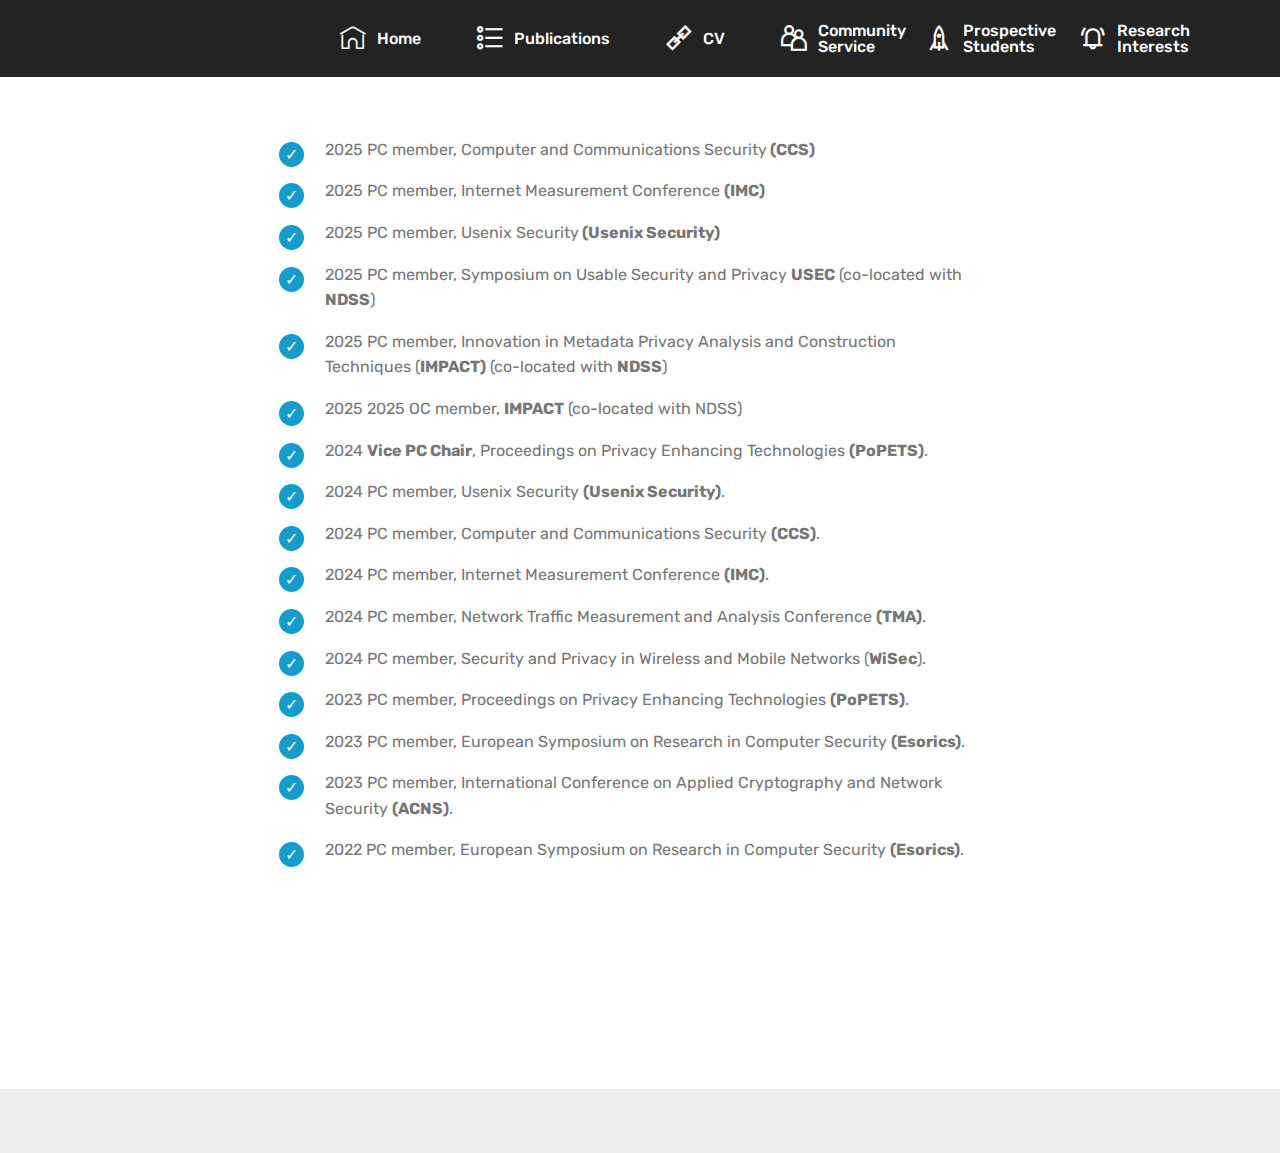
<file: page2.html>
<!DOCTYPE html>
<html  >
<head>
  <!-- Site made with Mobirise Website Builder v5.9.6, https://mobirise.com -->
  <meta charset="UTF-8">
  <meta http-equiv="X-UA-Compatible" content="IE=edge">
  <meta name="generator" content="Mobirise v5.9.6, mobirise.com">
  <meta name="viewport" content="width=device-width, initial-scale=1, minimum-scale=1">
  <link rel="shortcut icon" href="assets/images/logo2-1.png" type="image/x-icon">
  <meta name="description" content="Website Builder Description">
  
  
  <title>Community Services</title>
  <link rel="stylesheet" href="assets/web/assets/mobirise-icons2/mobirise2.css">
  <link rel="stylesheet" href="assets/web/assets/mobirise-icons-bold/mobirise-icons-bold.css">
  <link rel="stylesheet" href="assets/bootstrap/css/bootstrap.min.css">
  <link rel="stylesheet" href="assets/bootstrap/css/bootstrap-grid.min.css">
  <link rel="stylesheet" href="assets/bootstrap/css/bootstrap-reboot.min.css">
  <link rel="stylesheet" href="assets/tether/tether.min.css">
  <link rel="stylesheet" href="assets/animatecss/animate.min.css">
  <link rel="stylesheet" href="assets/dropdown/css/style.css">
  <link rel="stylesheet" href="assets/theme/css/style.css">
  <link rel="preload" href="https://fonts.googleapis.com/css?family=Rubik:300,300i,400,400i,500,500i,700,700i,900,900i&display=swap" as="style" onload="this.onload=null;this.rel='stylesheet'">
  <noscript><link rel="stylesheet" href="https://fonts.googleapis.com/css?family=Rubik:300,300i,400,400i,500,500i,700,700i,900,900i&display=swap"></noscript>
  <link rel="preload" as="style" href="assets/mobirise/css/mbr-additional.css"><link rel="stylesheet" href="assets/mobirise/css/mbr-additional.css" type="text/css">

  
  
  
</head>
<body>
  
  <section class="menu cid-u7jF2a2yY8" once="menu" id="menu1-2f">

    

    <nav class="navbar navbar-expand beta-menu navbar-dropdown align-items-center navbar-fixed-top navbar-toggleable-sm">
        <button class="navbar-toggler navbar-toggler-right" type="button" data-toggle="collapse" data-target="#navbarSupportedContent" aria-controls="navbarSupportedContent" aria-expanded="false" aria-label="Toggle navigation">
            <div class="hamburger">
                <span></span>
                <span></span>
                <span></span>
                <span></span>
            </div>
        </button>
        <div class="menu-logo">
            <div class="navbar-brand">
                
                
            </div>
        </div>
        <div class="collapse navbar-collapse" id="navbarSupportedContent">
            <ul class="navbar-nav nav-dropdown nav-right navbar-nav-top-padding" data-app-modern-menu="true"><li class="nav-item">
                    <a class="nav-link link text-white display-4" href="https://mobirise.co">
                        </a>
                </li><li class="nav-item"><a class="nav-link link text-white display-4" href="https://mobirise.co">
                        </a></li>
                <li class="nav-item"><a class="nav-link link text-white text-primary display-4" href="index.html#header3-e"><span class="mbrib-home mbr-iconfont mbr-iconfont-btn"></span>Home&nbsp; &nbsp; &nbsp; &nbsp; &nbsp;</a></li><li class="nav-item"><a class="nav-link link text-white text-primary display-4" href="index.html#content11-p"><span class="mobi-mbri mobi-mbri-bulleted-list mbr-iconfont mbr-iconfont-btn"></span>Publications&nbsp; &nbsp; &nbsp; &nbsp; &nbsp;</a></li><li class="nav-item"><a class="nav-link link text-white text-primary display-4" href="assets/files/Devashish_CV.pdf" target="_blank"><span class="mobi-mbri mobi-mbri-link mbr-iconfont mbr-iconfont-btn"></span>CV&nbsp; &nbsp; &nbsp; &nbsp; &nbsp;</a></li><li class="nav-item"><a class="nav-link link text-white text-primary display-4" href="page2.html"><span class="mobi-mbri mobi-mbri-users mbr-iconfont mbr-iconfont-btn"></span>Community <br>Service&nbsp;</a></li><li class="nav-item"><a class="nav-link link text-white text-primary display-4" href="page3.html" target="_blank"><span class="mobi-mbri mobi-mbri-rocket mbr-iconfont mbr-iconfont-btn"></span>Prospective&nbsp;<br>Students</a></li><li class="nav-item"><a class="nav-link link text-white text-primary display-4" href="page4.html" target="_blank"><span class="mobi-mbri mobi-mbri-alert mbr-iconfont mbr-iconfont-btn"></span>Research<br>Interests</a></li></ul>
            
        </div>
    </nav>
</section>

<section class="mbr-section article content12 cid-u7jAz5yOKl" id="content12-2a">
     

    <div class="container">
        <div class="media-container-row">
            <div class="mbr-text counter-container col-12 col-md-8 mbr-fonts-style display-7">
                <div><br><br><br></div><ul>
                    <li>2025 PC member, Computer and Communications Security<strong> (CCS)</strong></li><li>2025 PC member, Internet Measurement Conference <strong>(IMC)</strong></li><li>2025 PC member, Usenix Security<strong> (Usenix Security)</strong></li><li>2025 PC member, Symposium on Usable Security and Privacy&nbsp;<strong>USEC</strong>&nbsp;(co-located with <strong>NDSS</strong>)</li><li>2025 PC member, Innovation in Metadata Privacy Analysis and Construction Techniques&nbsp;(<strong>IMPACT)</strong> (co-located with <strong>NDSS</strong>)</li><li>2025 2025 OC member, <strong>IMPACT</strong> (co-located with NDSS)</li><li>2024 <strong>Vice PC Chair</strong>, Proceedings on Privacy Enhancing Technologies <strong>(PoPETS)</strong>.</li><li>2024 PC member, Usenix Security <strong>(Usenix Security)</strong>.
</li><li>2024 PC member, Computer and Communications Security <strong>(CCS)</strong>.
</li><li>2024 PC member, Internet Measurement Conference <strong>(IMC)</strong>.
</li><li>2024 PC member, Network Traffic Measurement and Analysis Conference <strong>(TMA)</strong>.
</li><li>2024 PC member, Security and Privacy in Wireless and Mobile Networks (<strong>WiSec</strong>).
</li><li>2023 PC member, Proceedings on Privacy Enhancing Technologies <strong>(PoPETS)</strong>.
</li><li>2023 PC member, European Symposium on Research in Computer Security <strong>(Esorics)</strong>.
</li><li>2023 PC member, International Conference on Applied Cryptography and Network Security <strong>(ACNS)</strong>.</li><li>2022 PC member, European Symposium on Research in Computer Security <strong>(Esorics)</strong>.
</li><li>2022 PC member, Formal Foundations and Security of Programmable network Infrastructures <strong>(FFSPIN)</strong>, co-located with ACM SIGCOMM.
</li><li>2022 PC member, <strong>IMC</strong> (Shadow PC).
</li><li>2020 Reviewer, IEEE Acess Journal</li>
                </ul>
            </div>
        </div>
    </div>
</section><section class="display-7" style="padding: 0;align-items: center;justify-content: center;flex-wrap: wrap;    align-content: center;display: flex;position: relative;height: 4rem;"><a href="https://mobiri.se/2069441" style="flex: 1 1;height: 4rem;position: absolute;width: 100%;z-index: 1;"><img alt="" style="height: 4rem;" src="[data-uri]"></a><p style="margin: 0;text-align: center;" class="display-7">&#8204;</p><a style="z-index:1" href="https://mobirise.com/builder/ai-website-generator.html">AI Website Generator</a></section><script src="assets/popper/popper.min.js"></script>  <script src="assets/web/assets/jquery/jquery.min.js"></script>  <script src="assets/bootstrap/js/bootstrap.min.js"></script>  <script src="assets/tether/tether.min.js"></script>  <script src="assets/smoothscroll/smooth-scroll.js"></script>  <script src="assets/viewportchecker/jquery.viewportchecker.js"></script>  <script src="assets/dropdown/js/nav-dropdown.js"></script>  <script src="assets/dropdown/js/navbar-dropdown.js"></script>  <script src="assets/touchswipe/jquery.touch-swipe.min.js"></script>  <script src="assets/theme/js/script.js"></script>  
  
  
 <div id="scrollToTop" class="scrollToTop mbr-arrow-up"><a style="text-align: center;"><i class="mbr-arrow-up-icon mbr-arrow-up-icon-cm cm-icon cm-icon-smallarrow-up"></i></a></div>
    <input name="animation" type="hidden">
  </body>
</html>
</file>
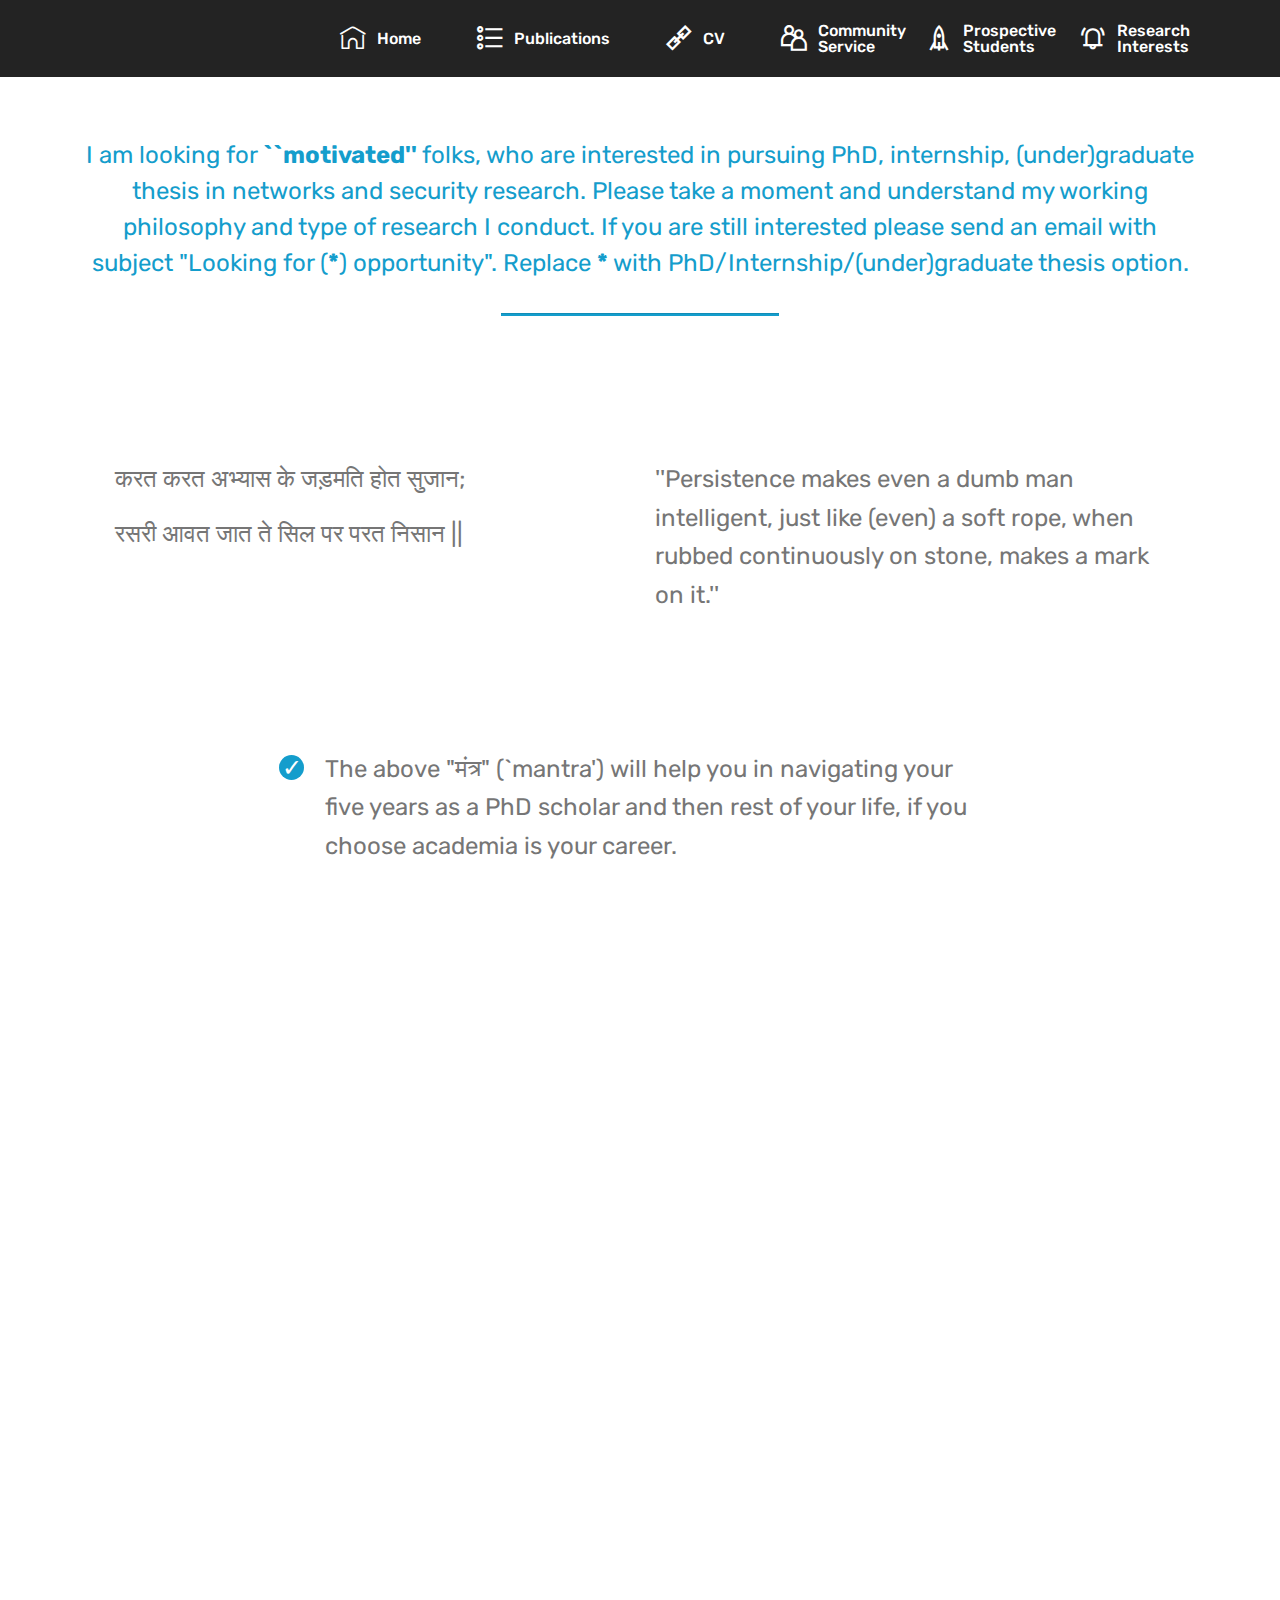
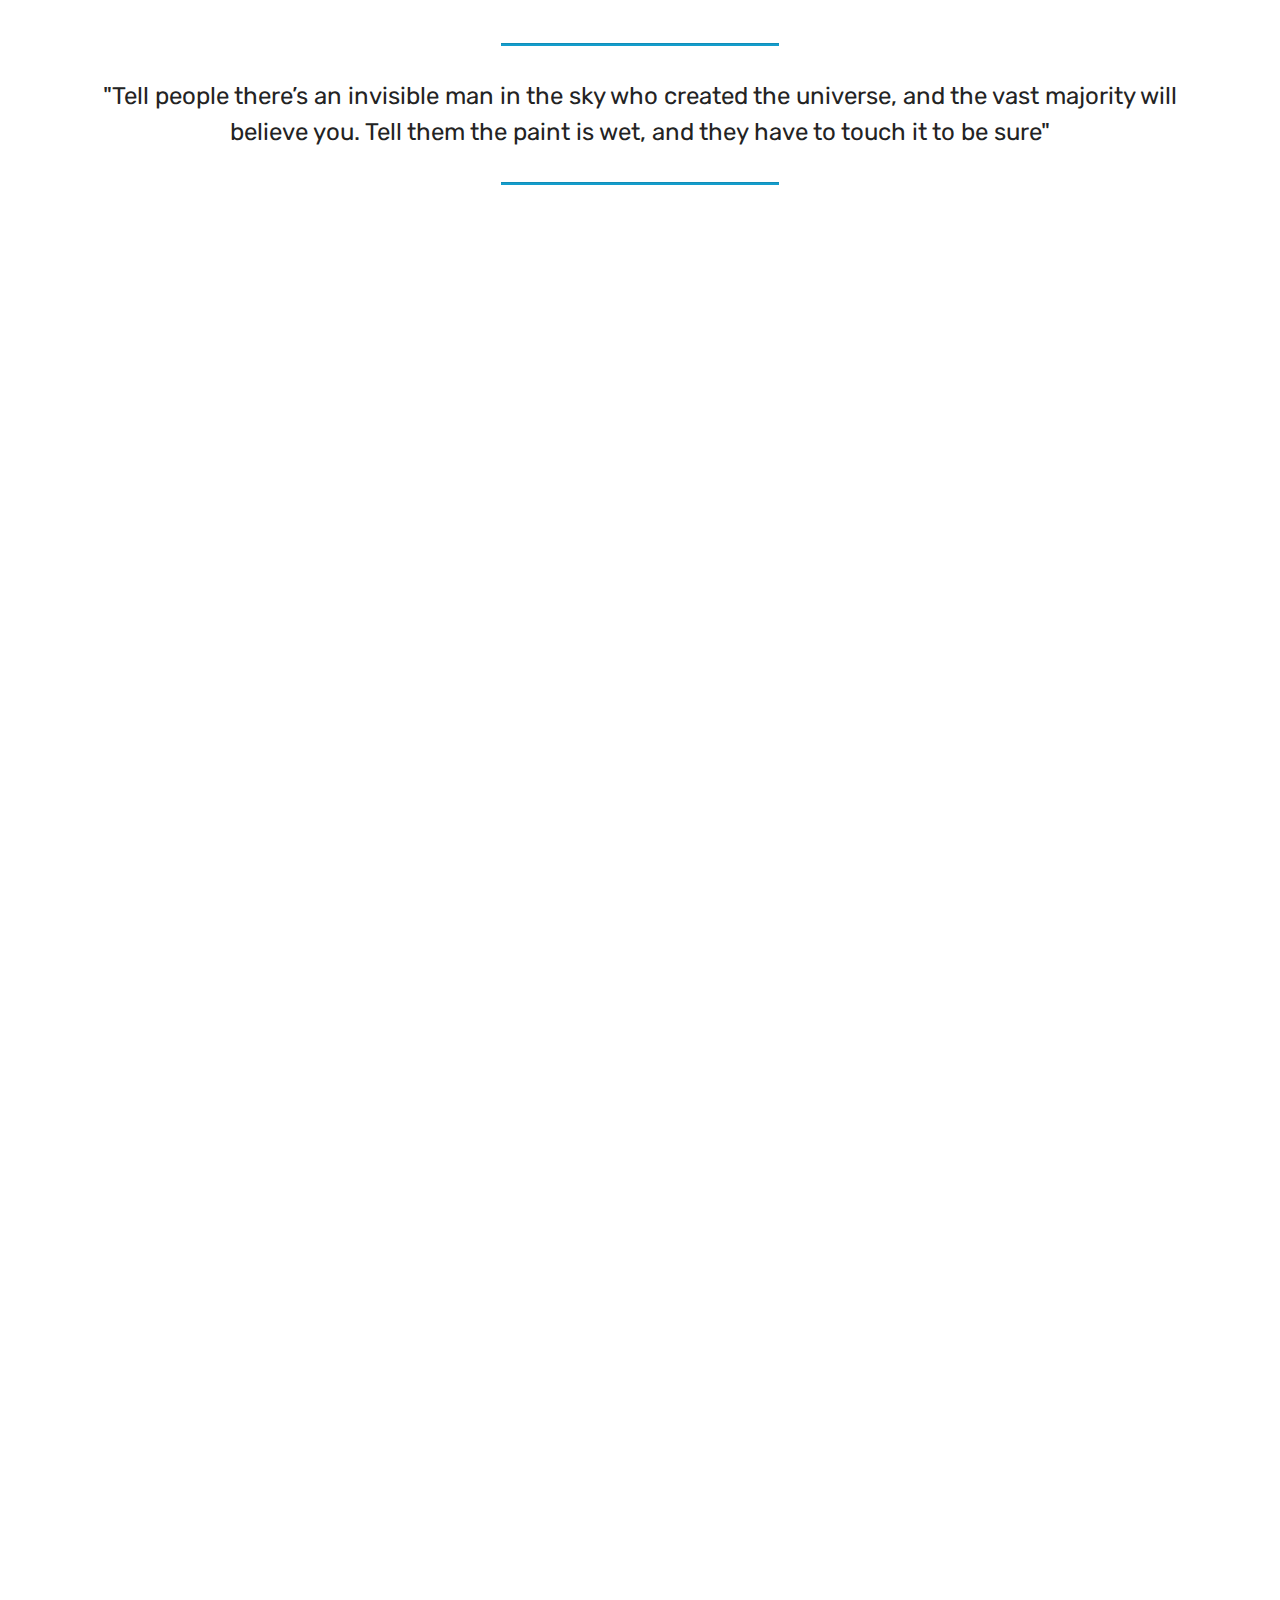
<file: page3.html>
<!DOCTYPE html>
<html  >
<head>
  <!-- Site made with Mobirise Website Builder v5.9.6, https://mobirise.com -->
  <meta charset="UTF-8">
  <meta http-equiv="X-UA-Compatible" content="IE=edge">
  <meta name="generator" content="Mobirise v5.9.6, mobirise.com">
  <meta name="viewport" content="width=device-width, initial-scale=1, minimum-scale=1">
  <link rel="shortcut icon" href="assets/images/logo2-1.png" type="image/x-icon">
  <meta name="description" content="Website Maker Description">
  
  
  <title>Prospective Students</title>
  <link rel="stylesheet" href="assets/web/assets/mobirise-icons2/mobirise2.css">
  <link rel="stylesheet" href="assets/web/assets/mobirise-icons-bold/mobirise-icons-bold.css">
  <link rel="stylesheet" href="assets/bootstrap/css/bootstrap.min.css">
  <link rel="stylesheet" href="assets/bootstrap/css/bootstrap-grid.min.css">
  <link rel="stylesheet" href="assets/bootstrap/css/bootstrap-reboot.min.css">
  <link rel="stylesheet" href="assets/tether/tether.min.css">
  <link rel="stylesheet" href="assets/animatecss/animate.min.css">
  <link rel="stylesheet" href="assets/dropdown/css/style.css">
  <link rel="stylesheet" href="assets/theme/css/style.css">
  <link rel="preload" href="https://fonts.googleapis.com/css?family=Rubik:300,300i,400,400i,500,500i,700,700i,900,900i&display=swap" as="style" onload="this.onload=null;this.rel='stylesheet'">
  <noscript><link rel="stylesheet" href="https://fonts.googleapis.com/css?family=Rubik:300,300i,400,400i,500,500i,700,700i,900,900i&display=swap"></noscript>
  <link rel="preload" as="style" href="assets/mobirise/css/mbr-additional.css"><link rel="stylesheet" href="assets/mobirise/css/mbr-additional.css" type="text/css">

  
  
  
</head>
<body>
  
  <section class="menu cid-u7jF2a2yY8" once="menu" id="menu1-2g">

    

    <nav class="navbar navbar-expand beta-menu navbar-dropdown align-items-center navbar-fixed-top navbar-toggleable-sm">
        <button class="navbar-toggler navbar-toggler-right" type="button" data-toggle="collapse" data-target="#navbarSupportedContent" aria-controls="navbarSupportedContent" aria-expanded="false" aria-label="Toggle navigation">
            <div class="hamburger">
                <span></span>
                <span></span>
                <span></span>
                <span></span>
            </div>
        </button>
        <div class="menu-logo">
            <div class="navbar-brand">
                
                
            </div>
        </div>
        <div class="collapse navbar-collapse" id="navbarSupportedContent">
            <ul class="navbar-nav nav-dropdown nav-right navbar-nav-top-padding" data-app-modern-menu="true"><li class="nav-item">
                    <a class="nav-link link text-white display-4" href="https://mobirise.co">
                        </a>
                </li><li class="nav-item"><a class="nav-link link text-white display-4" href="https://mobirise.co">
                        </a></li>
                <li class="nav-item"><a class="nav-link link text-white text-primary display-4" href="index.html#header3-e"><span class="mbrib-home mbr-iconfont mbr-iconfont-btn"></span>Home&nbsp; &nbsp; &nbsp; &nbsp; &nbsp;</a></li><li class="nav-item"><a class="nav-link link text-white text-primary display-4" href="index.html#content11-p"><span class="mobi-mbri mobi-mbri-bulleted-list mbr-iconfont mbr-iconfont-btn"></span>Publications&nbsp; &nbsp; &nbsp; &nbsp; &nbsp;</a></li><li class="nav-item"><a class="nav-link link text-white text-primary display-4" href="assets/files/Devashish_CV.pdf" target="_blank"><span class="mobi-mbri mobi-mbri-link mbr-iconfont mbr-iconfont-btn"></span>CV&nbsp; &nbsp; &nbsp; &nbsp; &nbsp;</a></li><li class="nav-item"><a class="nav-link link text-white text-primary display-4" href="page2.html"><span class="mobi-mbri mobi-mbri-users mbr-iconfont mbr-iconfont-btn"></span>Community <br>Service&nbsp;</a></li><li class="nav-item"><a class="nav-link link text-white text-primary display-4" href="page3.html" target="_blank"><span class="mobi-mbri mobi-mbri-rocket mbr-iconfont mbr-iconfont-btn"></span>Prospective&nbsp;<br>Students</a></li><li class="nav-item"><a class="nav-link link text-white text-primary display-4" href="page4.html" target="_blank"><span class="mobi-mbri mobi-mbri-alert mbr-iconfont mbr-iconfont-btn"></span>Research<br>Interests</a></li></ul>
            
        </div>
    </nav>
</section>

<section class="mbr-section article content9 cid-u8qnOSrlG0" id="content9-32">
    
     

    <div class="container">
        <div class="inner-container" style="width: 100%;">
            <hr class="line" style="width: 25%;">
            <div class="section-text align-center mbr-fonts-style display-5"><br><br>I am looking for <strong>``motivated'' </strong>folks, who are interested in pursuing PhD, internship, (under)graduate thesis in networks and security research. Please take a moment and understand my working philosophy and type of research I conduct. If you are still interested please send an email with subject "Looking for (<strong>*</strong>)&nbsp;opportunity". Replace <strong>* </strong>with PhD/Internship/(under)graduate thesis option.</div>
            <hr class="line" style="width: 25%;">
        </div>
        </div>
</section>

<section class="mbr-section article content3 cid-u8jN0NM47C" id="content3-2i">
      
     

    <div class="container">
        <div class="media-container-row">
            <div class="row col-12 col-md-12">
                <div class="col-12 mbr-text mbr-fonts-style display-5 col-md-6">
                     <p><br></p><p><span style="font-size: 1.5rem;">करत करत अभ्यास के जड़मति होत सुजान;&nbsp;</span><br></p><p>रसरी आवत जात ते सिल पर परत निसान ||</p>
                </div>
                <div class="col-12 mbr-text mbr-fonts-style display-5 col-md-6">
                     <p><br></p><p><span style="font-size: 1.5rem;">''Persistence makes even a dumb man intelligent, just like (even) a soft rope, when rubbed continuously on stone, makes a mark on it.''</span><br></p>
                </div>
                
            </div>
        </div>
    </div>
</section>

<section class="mbr-section article content12 cid-u8vCMRyI2q" id="content12-33">
     

    <div class="container">
        <div class="media-container-row">
            <div class="mbr-text counter-container col-12 col-md-8 mbr-fonts-style display-5">
                <ul>
                    <li>The above "मंत्र" (`mantra') will help you in navigating your five years as a PhD scholar and then rest of your life, if you choose academia is your career.&nbsp;</li><li>If you believe in the power of hard work and persistence, we can work together.</li>
                    <li>I strongly emphasize and respect the honest and genuine efforts by the students.</li>
                    <li>In research there are NO short cuts; the process is simple yet hard to practice, i.e., TRY, TRY and TRY..."</li><li>There is a difference between mastery and outcome goals (see <a href="https://selfdeterminedlife.com/mastery-goals/" class="text-primary" target="_blank">link</a>). Although a perfect distinction cannot be made, but if you are inclined towards the mastery goals, you are welcome to apply.</li><li>Rest assured that you will not be alone in your research journey;&nbsp; your advisor will always be with you (but only in the <em>supportive</em> role). Your research is your own story...&nbsp;</li><li>The important quality you must have is the habit to constructively "inquire". In the words of George Carlin...</li>
                </ul>
            </div>
        </div>
    </div>
</section>

<section class="mbr-section article content9 cid-u8jWGEcHVq" id="content9-2k">
    
     

    <div class="container">
        <div class="inner-container" style="width: 100%;">
            <hr class="line" style="width: 25%;">
            <div class="section-text align-center mbr-fonts-style display-5">"Tell people there’s an invisible man in the sky who created the universe, and the vast majority will believe you. Tell them the paint is wet, and they have to touch it to be sure"<br></div>
            <hr class="line" style="width: 25%;">
        </div>
        </div>
</section>

<section class="mbr-section article content1 cid-u8qlgUNVNv" id="content1-31">
    
     

    <div class="container">
        <div class="media-container-row">
            <div class="mbr-text col-12 mbr-fonts-style display-2 col-md-8"><p><strong>&nbsp;&nbsp;<br><span style="font-size: 3rem;">RESEARCH THRUST AREAS</span></strong></p></div>
        </div>
    </div>
</section>

<section class="cid-u8pKE8SB5K" id="image1-2p">

    

    <figure class="mbr-figure container">
        <div class="image-block" style="width: 66%;">
            <img src="assets/images/test-1299x589.png" width="1400" alt="Mobirise">
            
        </div>
    </figure>
</section>

<section class="mbr-section article content1 cid-u8pKRV4mvG" id="content1-2q">
    
     

    <div class="container">
        <div class="media-container-row">
            <div class="mbr-text col-12 mbr-fonts-style display-5 col-md-8"><p>I work at the intersection of networks, security and privacy. I can divide my thrust areas into four broad categories (as shown above). If you are keen to know more about these research areas, please refer to this <a href="page4.html" class="text-primary" target="_blank">link</a>.&nbsp;</p><p>If you feel motivated enough to work with me, let me try to demotivate you once more. Here comes the bread-and-butter of PhD scholars---PUBLISH or perish (<a href="https://www.scribendi.com/academy/articles/publish_or_perish.en.html#:~:text=Publish%20or%20perish.,studying%20academia%20as%20a%20career." class="text-primary" target="_blank">huhh</a>).</p><p>In computer science, there are some competitive conferences where we regularly try to publish our work. Typically their acceptance rate is less than 20%. Often these venues have "out-of-the-world" research expectations and thus paper rejection is a norm, and acceptance is an anomaly.<br><br><strong>A typical research paper cycle </strong>is as follows<strong>:</strong></p><p>Idea (day 1)--&gt; The first draft gets ready (one to 1.5 years)--&gt; The improved version and submission (3--6 months)---&gt; The paper gets rejected (3 months)---&gt; resubmission and rejection ---&gt; (2 to 5 months) ---&gt; REJECTION and RESUBMISSION (on repeat mode) ---&gt; The paper gets accepted.&nbsp;<br><strong>Total two years (approx.)</strong></p><p>A few top academically acclaimed conferences that you and I will aim for are:</p><p><strong>In Security:</strong>  IEEE S&amp;P (Oakland), CCS, NDSS, Usenix Security, PoPETS, AsiaCCS, ACSAC, Esorics, Euro S&amp;P</p><p><strong>In Networks and Measurements:</strong> ACM Sigcomm, IEEE Infocom, ACM IMC, CoNEXT, PAM, TMA, WWW<br><br>Ideally, one expects three to four solid papers published in these venues if you aim for a world-class PhD; thus, five years in PhD must not be taken as ``too much time''. It is not ! This naturally means that in your late second year or third year you should ideally work on two problems parallelly. You will be the lead actor in this movie, but I will try my best to have solid supporting actors (masters/ undergrad/ interns) working with you under my direction. I strongly encourage collaborative environment (including international peers). But it largely depends on your approach towards research, ability to lead the group, handling tantrums of your team members, off time zones (if international collaborators are involved), etc. These are just some pointers and many more factors will come into play in your arduous journey called as PhD.<br>&nbsp;<br>These (harsh) rejections and other obstacles may deviate you from mastery to outcome <a href="https://selfdeterminedlife.com/mastery-goals/" class="text-primary" target="_blank">goals</a>. The real challenge is to still stuck to the mastery goals.<br><br>Also, please read <a href="page5.html" class="text-primary" target="_blank">what we expect to see in a thesis proposal</a>.<br><span style="font-size: 1.5rem;"><br>Some other essential points that will further help you to decide whether PhD in systems is your cup of tea is by reading the excellent blogs written by Biswa (systems faculty at IIT Bombay). They are:</span><br></p><p>&nbsp;&nbsp;&nbsp;&nbsp;&nbsp;&nbsp;&nbsp;&nbsp;<br><strong>1.</strong> <em>All you have got is all it takes: Doing Top-quality Computer Architecture/systems Research, Cricket, and the Indian Research Ecosystem</em> (<a href="https://biswabandan.medium.com/all-you-have-got-is-all-it-takes-doing-top-quality-computer-architecture-systems-research-2573dc3bda02" class="text-primary" target="_blank">link</a>). [A nice overview of how to approach a good systems research problem and taking baby steps in the right direction].</p><p><strong>2.</strong> <em>Just Say “NO” to a Ph.D. in Computer Systems: An Indian perspective</em> (<a href="https://biswabandan.medium.com/just-say-no-to-ph-d-in-computer-systems-an-indian-perspective-a6c20294101b" class="text-primary" target="_blank">link</a>) [What you must not expect from a PhD]<br></p></div>
        </div>
    </div>
</section><section class="display-7" style="padding: 0;align-items: center;justify-content: center;flex-wrap: wrap;    align-content: center;display: flex;position: relative;height: 4rem;"><a href="https://mobiri.se/2069441" style="flex: 1 1;height: 4rem;position: absolute;width: 100%;z-index: 1;"><img alt="" style="height: 4rem;" src="[data-uri]"></a><p style="margin: 0;text-align: center;" class="display-7">&#8204;</p><a style="z-index:1" href="https://mobirise.com/builder/ai-website-builder.html">Free AI Website Software</a></section><script src="assets/popper/popper.min.js"></script>  <script src="assets/web/assets/jquery/jquery.min.js"></script>  <script src="assets/bootstrap/js/bootstrap.min.js"></script>  <script src="assets/tether/tether.min.js"></script>  <script src="assets/smoothscroll/smooth-scroll.js"></script>  <script src="assets/viewportchecker/jquery.viewportchecker.js"></script>  <script src="assets/dropdown/js/nav-dropdown.js"></script>  <script src="assets/dropdown/js/navbar-dropdown.js"></script>  <script src="assets/touchswipe/jquery.touch-swipe.min.js"></script>  <script src="assets/theme/js/script.js"></script>  
  
  
 <div id="scrollToTop" class="scrollToTop mbr-arrow-up"><a style="text-align: center;"><i class="mbr-arrow-up-icon mbr-arrow-up-icon-cm cm-icon cm-icon-smallarrow-up"></i></a></div>
    <input name="animation" type="hidden">
  </body>
</html>
</file>
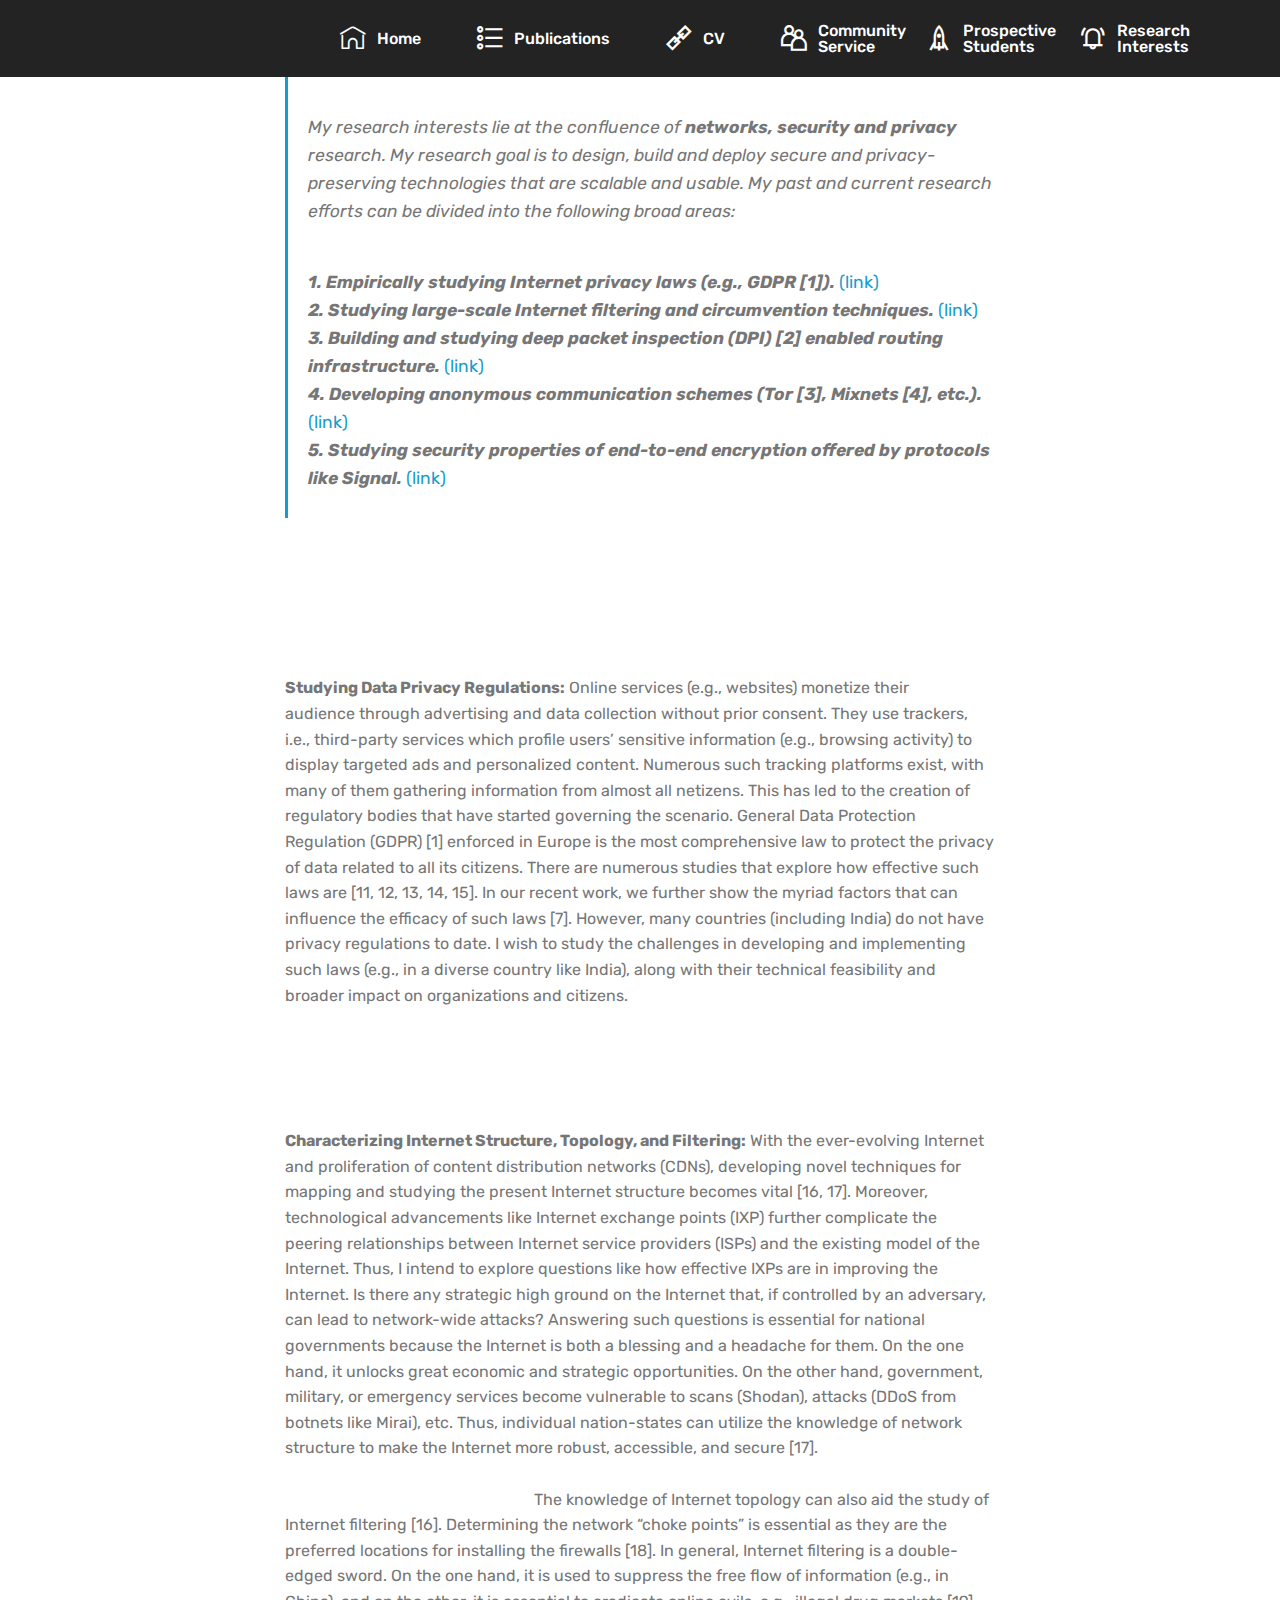
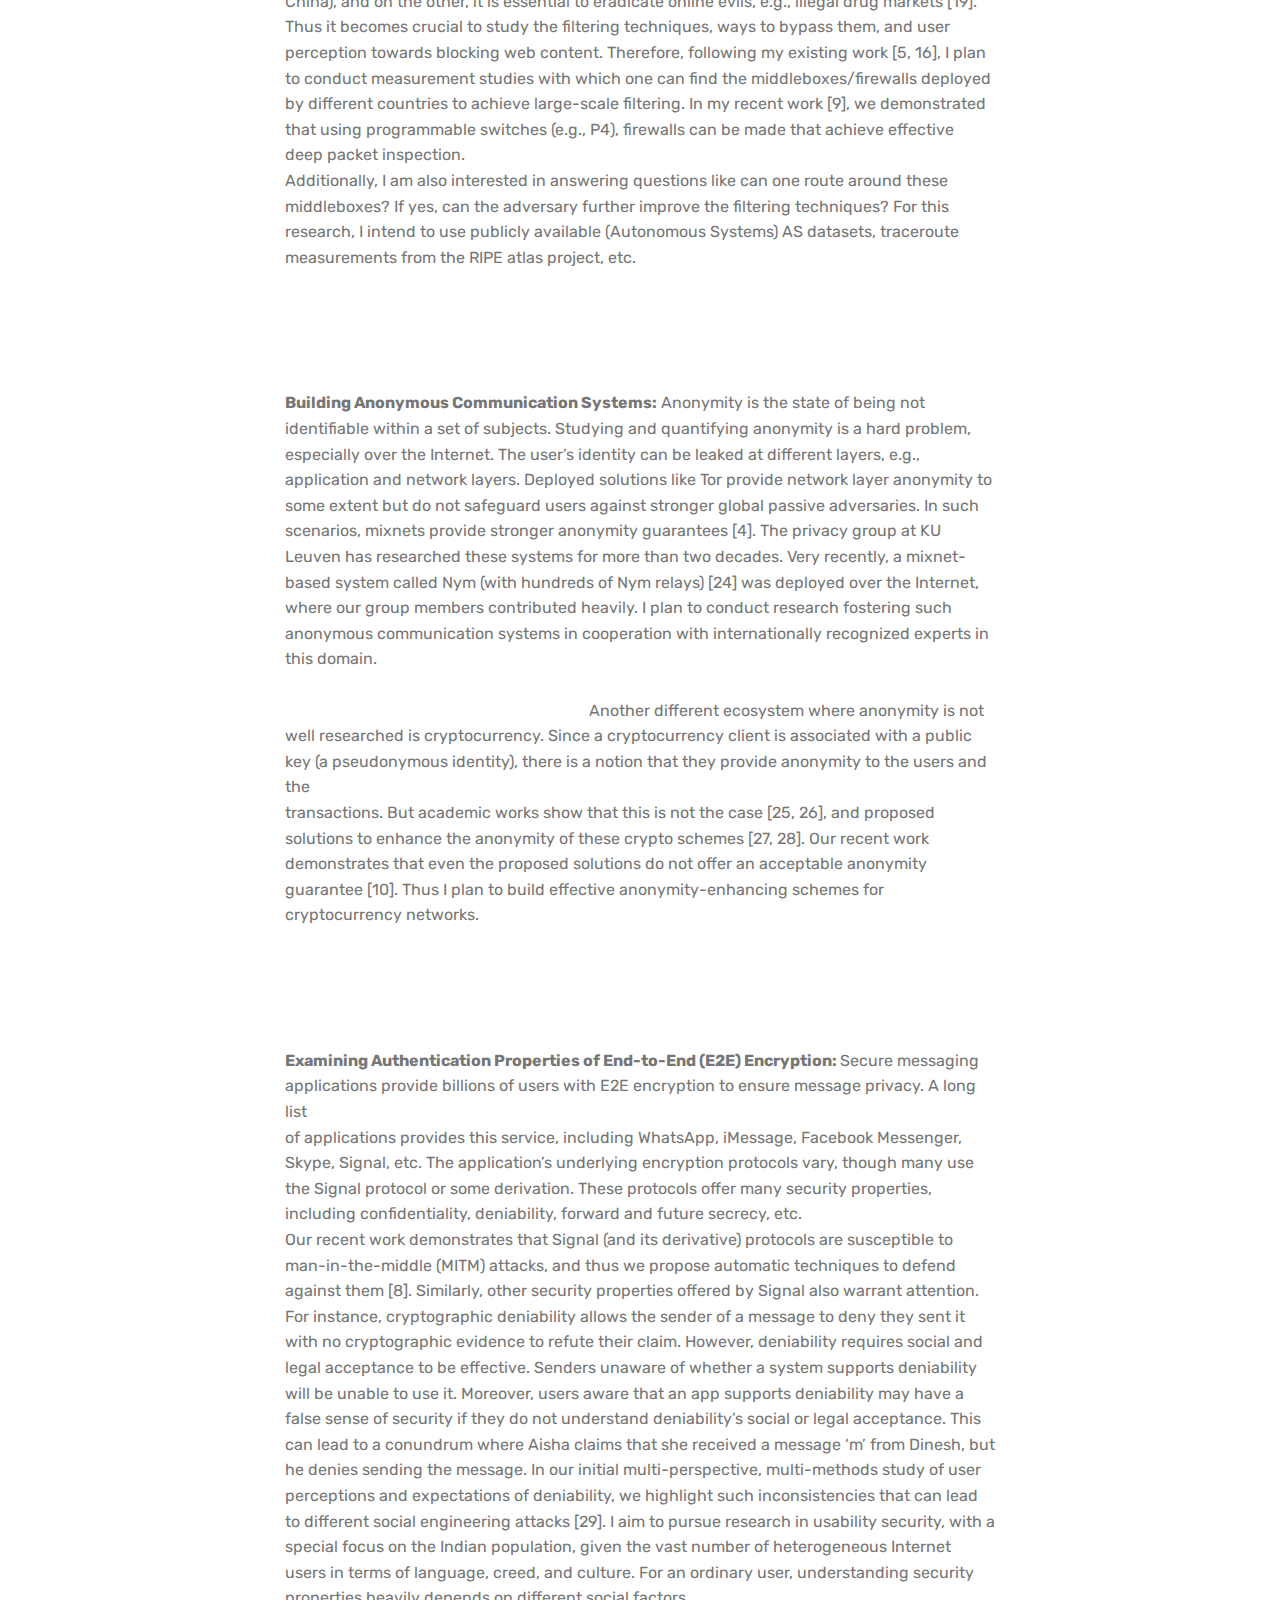
<file: page4.html>
<!DOCTYPE html>
<html  >
<head>
  <!-- Site made with Mobirise Website Builder v5.9.6, https://mobirise.com -->
  <meta charset="UTF-8">
  <meta http-equiv="X-UA-Compatible" content="IE=edge">
  <meta name="generator" content="Mobirise v5.9.6, mobirise.com">
  <meta name="viewport" content="width=device-width, initial-scale=1, minimum-scale=1">
  <link rel="shortcut icon" href="assets/images/logo2-1.png" type="image/x-icon">
  <meta name="description" content="Website Maker Description">
  
  
  <title>Research Interests</title>
  <link rel="stylesheet" href="assets/web/assets/mobirise-icons2/mobirise2.css">
  <link rel="stylesheet" href="assets/web/assets/mobirise-icons-bold/mobirise-icons-bold.css">
  <link rel="stylesheet" href="assets/bootstrap/css/bootstrap.min.css">
  <link rel="stylesheet" href="assets/bootstrap/css/bootstrap-grid.min.css">
  <link rel="stylesheet" href="assets/bootstrap/css/bootstrap-reboot.min.css">
  <link rel="stylesheet" href="assets/tether/tether.min.css">
  <link rel="stylesheet" href="assets/animatecss/animate.min.css">
  <link rel="stylesheet" href="assets/dropdown/css/style.css">
  <link rel="stylesheet" href="assets/theme/css/style.css">
  <link rel="preload" href="https://fonts.googleapis.com/css?family=Rubik:300,300i,400,400i,500,500i,700,700i,900,900i&display=swap" as="style" onload="this.onload=null;this.rel='stylesheet'">
  <noscript><link rel="stylesheet" href="https://fonts.googleapis.com/css?family=Rubik:300,300i,400,400i,500,500i,700,700i,900,900i&display=swap"></noscript>
  <link rel="preload" as="style" href="assets/mobirise/css/mbr-additional.css"><link rel="stylesheet" href="assets/mobirise/css/mbr-additional.css" type="text/css">

  
  
  
</head>
<body>
  
  <section class="menu cid-u7jF2a2yY8" once="menu" id="menu1-2r">

    

    <nav class="navbar navbar-expand beta-menu navbar-dropdown align-items-center navbar-fixed-top navbar-toggleable-sm">
        <button class="navbar-toggler navbar-toggler-right" type="button" data-toggle="collapse" data-target="#navbarSupportedContent" aria-controls="navbarSupportedContent" aria-expanded="false" aria-label="Toggle navigation">
            <div class="hamburger">
                <span></span>
                <span></span>
                <span></span>
                <span></span>
            </div>
        </button>
        <div class="menu-logo">
            <div class="navbar-brand">
                
                
            </div>
        </div>
        <div class="collapse navbar-collapse" id="navbarSupportedContent">
            <ul class="navbar-nav nav-dropdown nav-right navbar-nav-top-padding" data-app-modern-menu="true"><li class="nav-item">
                    <a class="nav-link link text-white display-4" href="https://mobirise.co">
                        </a>
                </li><li class="nav-item"><a class="nav-link link text-white display-4" href="https://mobirise.co">
                        </a></li>
                <li class="nav-item"><a class="nav-link link text-white text-primary display-4" href="index.html#header3-e"><span class="mbrib-home mbr-iconfont mbr-iconfont-btn"></span>Home&nbsp; &nbsp; &nbsp; &nbsp; &nbsp;</a></li><li class="nav-item"><a class="nav-link link text-white text-primary display-4" href="index.html#content11-p"><span class="mobi-mbri mobi-mbri-bulleted-list mbr-iconfont mbr-iconfont-btn"></span>Publications&nbsp; &nbsp; &nbsp; &nbsp; &nbsp;</a></li><li class="nav-item"><a class="nav-link link text-white text-primary display-4" href="assets/files/Devashish_CV.pdf" target="_blank"><span class="mobi-mbri mobi-mbri-link mbr-iconfont mbr-iconfont-btn"></span>CV&nbsp; &nbsp; &nbsp; &nbsp; &nbsp;</a></li><li class="nav-item"><a class="nav-link link text-white text-primary display-4" href="page2.html"><span class="mobi-mbri mobi-mbri-users mbr-iconfont mbr-iconfont-btn"></span>Community <br>Service&nbsp;</a></li><li class="nav-item"><a class="nav-link link text-white text-primary display-4" href="page3.html" target="_blank"><span class="mobi-mbri mobi-mbri-rocket mbr-iconfont mbr-iconfont-btn"></span>Prospective&nbsp;<br>Students</a></li><li class="nav-item"><a class="nav-link link text-white text-primary display-4" href="page4.html" target="_blank"><span class="mobi-mbri mobi-mbri-alert mbr-iconfont mbr-iconfont-btn"></span>Research<br>Interests</a></li></ul>
            
        </div>
    </nav>
</section>

<section class="mbr-section article content1 cid-u8pNnmM9oi" id="content2-2s">

     

    <div class="container">
        <div class="media-container-row">
            <div class="mbr-text col-12 col-md-8 mbr-fonts-style display-7">
                <blockquote><p><strong><br></strong></p><p><span style="font-size: 1.09rem;">My research interests lie at the confluence of </span><strong>networks, security</strong><span style="font-size: 1.09rem;">&nbsp;</span><strong>and privacy</strong><span style="font-size: 1.09rem;"> research. My&nbsp;</span><span style="font-size: 1.09rem;">research goal is to design, build and deploy secure and privacy-preserving technologies that are&nbsp;</span><span style="font-size: 1.09rem;">scalable and usable. My past and current research efforts can be divided into the following broad&nbsp;</span><span style="font-size: 1.09rem;">areas:</span><br></p><p><span style="font-size: 1.09rem;"><br></span><strong>1. Empirically studying Internet privacy laws (e.g., GDPR [1]). <a href="page4.html#content1-2t" class="text-primary">(link)</a><br></strong><strong>2. Studying large-scale Internet filtering and circumvention techniques. </strong><span style="font-size: 1.09rem;"><span style="font-style: normal;"><a href="page4.html#content1-2u" class="text-primary">(link)</a></span><br></span><strong>3. Building and studying deep packet inspection (DPI) [2] enabled routing infrastructure. </strong><span style="font-size: 1.09rem;"><span style="font-style: normal;"><a href="page4.html#content1-2u" class="text-primary">(link)</a></span><br></span><strong>4. Developing anonymous communication schemes (Tor [3], Mixnets [4], etc.). </strong><span style="font-size: 1.09rem;"><span style="font-style: normal;"><a href="page4.html#content1-2v" class="text-primary">(link)</a></span><br></span><strong>5. Studying security properties of end-to-end encryption offered by protocols like Signal. </strong><span style="font-size: 1.09rem; font-style: normal;"><a href="page4.html#content1-2w" class="text-primary">(link)</a></span></p></blockquote>
            </div>
        </div>
    </div>
</section>

<section class="mbr-section article content1 cid-u8pO3eqnA8" id="content1-2t">
    
     

    <div class="container">
        <div class="media-container-row">
            <div class="mbr-text col-12 mbr-fonts-style display-7 col-md-8"><strong>Studying Data Privacy Regulations:</strong> Online services (e.g., websites) monetize their audience&nbsp;<span style="font-size: 1rem;">through advertising and data collection without prior consent. They use trackers, i.e., third-party&nbsp;</span><span style="font-size: 1rem;">services which profile users’ sensitive information (e.g., browsing activity) to display targeted ads&nbsp;</span><span style="font-size: 1rem;">and personalized content. Numerous such tracking platforms exist, with many of them gathering&nbsp;</span><span style="font-size: 1rem;">information from almost all netizens. This has led to the creation of regulatory bodies that have&nbsp;</span><span style="font-size: 1rem;">started governing the scenario. General Data Protection Regulation (GDPR) [1] enforced in Europe&nbsp;</span><span style="font-size: 1rem;">is the most comprehensive law to protect the privacy of data related to all its citizens. There are&nbsp;</span><span style="font-size: 1rem;">numerous studies that explore how effective such laws are [11, 12, 13, 14, 15]. In our recent work,&nbsp;</span><span style="font-size: 1rem;">we further show the myriad factors that can influence the efficacy of such laws [7]. However, many&nbsp;</span><span style="font-size: 1rem;">countries (including India) do not have privacy regulations to date. I wish to study the challenges&nbsp;</span><span style="font-size: 1rem;">in developing and implementing such laws (e.g., in a diverse country like India), along with their&nbsp;</span><span style="font-size: 1rem;">technical feasibility and broader impact on organizations and citizens.</span></div>
        </div>
    </div>
</section>

<section class="mbr-section article content1 cid-u8pOupufc2" id="content1-2u">
    
     

    <div class="container">
        <div class="media-container-row">
            <div class="mbr-text col-12 mbr-fonts-style display-7 col-md-8"><strong>Characterizing Internet Structure, Topology, and Filtering:</strong> With the ever-evolving Internet and&nbsp;<span style="font-size: 1rem;">proliferation of content distribution networks (CDNs), developing novel techniques for mapping and&nbsp;</span><span style="font-size: 1rem;">studying the present Internet structure becomes vital [16, 17]. Moreover, technological advancements&nbsp;</span><span style="font-size: 1rem;">like Internet exchange points (IXP) further complicate the peering relationships between Internet&nbsp;</span><span style="font-size: 1rem;">service providers (ISPs) and the existing model of the Internet. Thus, I intend to explore questions&nbsp;</span><span style="font-size: 1rem;">like how effective IXPs are in improving the Internet. Is there any strategic high ground on the&nbsp;</span><span style="font-size: 1rem;">Internet that, if controlled by an adversary, can lead to network-wide attacks? Answering such&nbsp;</span><span style="font-size: 1rem;">questions is essential for national governments because the Internet is both a blessing and a headache&nbsp;</span><span style="font-size: 1rem;">for them. On the one hand, it unlocks great economic and strategic opportunities. On the other&nbsp;</span><span style="font-size: 1rem;">hand, government, military, or emergency services become vulnerable to scans (Shodan), attacks&nbsp;</span><span style="font-size: 1rem;">(DDoS from botnets like Mirai), etc. Thus, individual nation-states can utilize the knowledge of&nbsp;</span><span style="font-size: 1rem;">network structure to make the Internet more robust, accessible, and secure [17].<br><br></span><div><em>Characterizing Internet Filtering: </em>The knowledge of Internet topology can also aid the study of
</div><div>Internet filtering [16]. Determining the network “choke points” is essential as they are the preferred&nbsp;<span style="font-size: 1rem;">locations for installing the firewalls [18]. In general, Internet filtering is a double-edged sword. On&nbsp;</span><span style="font-size: 1rem;">the one hand, it is used to suppress the free flow of information (e.g., in China), and on the other, it&nbsp;</span><span style="font-size: 1rem;">is essential to eradicate online evils, e.g., illegal drug markets [19]. Thus it becomes crucial to study&nbsp;</span><span style="font-size: 1rem;">the filtering techniques, ways to bypass them, and user perception towards blocking web content.&nbsp;</span><span style="font-size: 1rem;">Therefore, following my existing work [5, 16], I plan to conduct measurement studies with which&nbsp;</span><span style="font-size: 1rem;">one can find the middleboxes/firewalls deployed by different countries to achieve large-scale filtering.&nbsp;</span><span style="font-size: 1rem;">In my recent work [9], we demonstrated that using programmable switches (e.g., P4), firewalls can&nbsp;</span><span style="font-size: 1rem;">be made that achieve effective deep packet inspection.&nbsp;<br></span><span style="font-size: 1rem;">Additionally, I am also interested in answering questions like can one route around these middleboxes?&nbsp;</span><span style="font-size: 1rem;">If yes, can the adversary further improve the filtering techniques? For this research, I intend to use&nbsp;</span><span style="font-size: 1rem;">publicly available (Autonomous Systems) AS datasets, traceroute measurements from the RIPE&nbsp;</span><span style="font-size: 1rem;">atlas project, etc.&nbsp;</span><br></div></div>
        </div>
    </div>
</section>

<section class="mbr-section article content1 cid-u8pOuFIAZc" id="content1-2v">
    
     

    <div class="container">
        <div class="media-container-row">
            <div class="mbr-text col-12 mbr-fonts-style display-7 col-md-8"><strong>Building Anonymous Communication Systems:</strong> Anonymity is the state of being not identifiable&nbsp;<span style="font-size: 1rem;">within a set of subjects. Studying and quantifying anonymity is a hard problem, especially over&nbsp;</span><span style="font-size: 1rem;">the Internet. The user’s identity can be leaked at different layers, e.g., application and network&nbsp;</span><span style="font-size: 1rem;">layers. Deployed solutions like Tor provide network layer anonymity to some extent but do not&nbsp;</span><span style="font-size: 1rem;">safeguard users against stronger global passive adversaries. In such scenarios, mixnets provide&nbsp;</span><span style="font-size: 1rem;">stronger anonymity guarantees [4]. The privacy group at KU Leuven has researched these systems&nbsp;</span><span style="font-size: 1rem;">for more than two decades. Very recently, a mixnet-based system called Nym (with hundreds of&nbsp;</span><span style="font-size: 1rem;">Nym relays) [24] was deployed over the Internet, where our group members contributed heavily. I&nbsp;</span><span style="font-size: 1rem;">plan to conduct research fostering such anonymous communication systems in cooperation with&nbsp;</span><span style="font-size: 1rem;">internationally recognized experts in this domain.&nbsp;<br><br></span><div><span style="font-size: 1rem;"><em>Anonymity offered by cryptocurrencies: </em>Another different ecosystem where anonymity is not well&nbsp;</span><span style="font-size: 1rem;">researched is cryptocurrency. Since a cryptocurrency client is associated with a public key (a&nbsp;</span><span style="font-size: 1rem;">pseudonymous identity), there is a notion that they provide anonymity to the users and the</span></div><div>transactions. But academic works show that this is not the case [25, 26], and proposed solutions to&nbsp;<span style="font-size: 1rem;">enhance the anonymity of these crypto schemes [27, 28]. Our recent work demonstrates that even&nbsp;</span><span style="font-size: 1rem;">the proposed solutions do not offer an acceptable anonymity guarantee [10]. Thus I plan to build&nbsp;</span><span style="font-size: 1rem;">effective anonymity-enhancing schemes for cryptocurrency networks.</span></div></div>
        </div>
    </div>
</section>

<section class="mbr-section article content1 cid-u8pOvjeGRC" id="content1-2w">
    
     

    <div class="container">
        <div class="media-container-row">
            <div class="mbr-text col-12 mbr-fonts-style display-7 col-md-8"><strong>Examining Authentication Properties of End-to-End (E2E) Encryption: </strong>Secure messaging
<div>applications provide billions of users with E2E encryption to ensure message privacy. A long list
</div><div>of applications provides this service, including WhatsApp, iMessage, Facebook Messenger, Skype,&nbsp;<span style="font-size: 1rem;">Signal, etc. The application’s underlying encryption protocols vary, though many use the Signal&nbsp;</span><span style="font-size: 1rem;">protocol or some derivation. These protocols offer many security properties, including confidentiality,&nbsp;</span><span style="font-size: 1rem;">deniability, forward and future secrecy, etc.&nbsp;<br></span><span style="font-size: 1rem;">Our recent work demonstrates that Signal (and its derivative) protocols are susceptible to man-in-</span><span style="font-size: 1rem;">the-middle (MITM) attacks, and thus we propose automatic techniques to defend against them&nbsp;</span><span style="font-size: 1rem;">[8]. Similarly, other security properties offered by Signal also warrant attention. For instance,&nbsp;</span><span style="font-size: 1rem;">cryptographic deniability allows the sender of a message to deny they sent it with no cryptographic&nbsp;</span><span style="font-size: 1rem;">evidence to refute their claim. However, deniability requires social and legal acceptance to be&nbsp;</span><span style="font-size: 1rem;">effective. Senders unaware of whether a system supports deniability will be unable to use it.&nbsp;</span><span style="font-size: 1rem;">Moreover, users aware that an app supports deniability may have a false sense of security if they do&nbsp;</span><span style="font-size: 1rem;">not understand deniability’s social or legal acceptance. This can lead to a conundrum where Aisha&nbsp;</span><span style="font-size: 1rem;">claims that she received a message ‘m’ from Dinesh, but he denies sending the message. In our&nbsp;</span><span style="font-size: 1rem;">initial multi-perspective, multi-methods study of user perceptions and expectations of deniability,&nbsp;</span><span style="font-size: 1rem;">we highlight such inconsistencies that can lead to different social engineering attacks [29].&nbsp;</span><span style="font-size: 1rem;">I aim to pursue research in usability security, with a special focus on the Indian population, given&nbsp;</span><span style="font-size: 1rem;">the vast number of heterogeneous Internet users in terms of language, creed, and culture. For an&nbsp;</span><span style="font-size: 1rem;">ordinary user, understanding security properties heavily depends on different social factors.</span></div></div>
        </div>
    </div>
</section>

<section class="mbr-section article content11 cid-u8qh6UDwiL" id="content11-30">
     

    <div class="container">
        <div class="media-container-row">
            <div class="mbr-text counter-container col-12 col-md-8 mbr-fonts-style display-7"><div><strong>References:<br><br></strong></div><ol>
                    <li>European Commission, “The general data protection regulation (gdpr) in eu.” https://commission.europa.eu/law/law-topic/data-protection_en, 2023.
</li><li>J. Sherry, C. Lan, R. A. Popa, and S. Ratnasamy, “Blindbox: Deep packet inspection over encrypted traffic,” in Proceedings of the 2015 ACM conference on special interest group on data communication, pp. 213–226, 2015.
</li><li>R. Dingledine, N. Mathewson, P. F. Syverson, et al., “Tor: The second-generation onion router.,” in USENIX security symposium, vol. 4, pp. 303–320, 2004.
</li><li>I. Ben Guirat, Gosain, Devashish, and C. Diaz, “Mixim: Mixnet design decisions and empirical evaluation,” in Proceedings of the 20th Workshop on Workshop on Privacy in the Electronic Society (WPES), co-located with CCS, pp. 33–37, 2021.
</li><li>T. K. Yadav*, A. Sinha*, Gosain*, Devashish, P. K. Sharma, and S. Chakravarty, “Where The Light Gets In: Analyzing Web Censorship Mechanisms in India,” in Proceedings of the Internet Measurement Conference (IMC) 2018, pp. 252–264, 2018. *Authors contributed equally.
</li><li>Gosain, Devashish, A. Agarwal, S. Shekhawat, H. B. Acharya, and S. Chakravarty, “Mending wall: On the implementation of censorship in India,” in International Conference on Security and Privacy in Communication Systems (SecureComm), pp. 418–437, Springer, 2017. Best Student Paper Award.
</li><li>A. Rasaii, S. Singh, Gosain, Devashish, and O. Gasser, “Exploring the Cookieverse: A Multi-Perspective Analysis of Web Cookies,” in International Conference on Passive and Active Network Measurement (PAM), pp. 623–651, Springer, 2023.
</li><li>T. K. Yadav, Gosain, Devashish, A. Herzberg, D. Zappala, and K. Seamons, “Automatic Detection of Fake Key Attacks in Secure Messaging,” in Proceedings of the 2022 ACM SIGSAC Conference on Computer and Communications Security (CCS), pp. 3019–3032, 2022.
</li><li>S. Gupta, Gosain, Devashish, M. Kwon, and H. B. Acharya, “DeeP4R: Deep Packet Inspection in P4 using Packet Recirculation,” in IEEE INFOCOM 2023-IEEE Conference on Computer Communications, IEEE, 2023.
</li><li>P. Kumar Sharma, Gosain, Devashish, and C. Diaz, “On the Anonymity of Peer-To-Peer Network Anonymity Schemes Used by Cryptocurrencies,” in The Network and Distributed System Security Symposium (NDSS), Internet Society, 2023.
</li><li>V. Morel, C. Santos, Y. Lintao, and S. Human, “Your Consent Is Worth 75 Euros A Year—Measurement and Lawfulness of Cookie Paywalls,” in Proceedings of the 21st Workshop on Privacy in the Electronic Society, pp. 213–218, 2022.
</li><li>C. Utz, M. Degeling, S. Fahl, F. Schaub, and T. Holz, “(Un) Informed Consent: Studying GDPR Consent Notices In The Field,” in Proceedings of the 2019 acm sigsac conference on computer and communications security, pp. 973–990, 2019.
</li><li>Z. Yang and C. Yue, “A Comparative Measurement Study of Web Tracking on Mobile and Desktop Environments,” Proceedings on Privacy Enhancing Technologies, vol. 2020, no. 2, 2020.
</li><li>A. Cahn, S. Alfeld, P. Barford, and S. Muthukrishnan, “An Empirical Study of Web Cookies,” in Proceedings of the 25th international conference on world wide web, pp. 891–901, 2016.
</li><li>T. Linden, R. Khandelwal, H. Harkous, and K. Fawaz, “The Privacy Policy Landscape After the GDPR,” Proceedings on Privacy Enhancing Technologies, vol. 2020, no. 1, 2020.
</li><li>Gosain, Devashish, M. Mohindra, and S. Chakravarty, “Too close for comfort: Morasses of (anti-) censorship in the era of cdns.,” Proceedings of Privacy Enhancing Technologies Symposium (PoPETS), vol. 2021, no. 2, pp. 173–193, 2021.
</li><li>Gosain, Devashish, M. Rawat, P. K. Sharma, and H. B. Acharya, “Maginot lines and tourniquets: on the defendability of national cyberspace,” in 2020 IEEE 45th LCN Symposium on Emerging Topics in Networking (LCN Symposium), pp. 19–30, IEEE, 2020.
</li><li>H. B. Acharya*, S. Chakravarty*, and Gosain*, Devashish, “Few throats to choke: On the current structure of the internet,” in 2017 IEEE 42nd conference on local computer networks (LCN), pp. 339–346, IEEE, 2017. *Authors equally contributed.
</li><li>D. S. Dolliver, “Evaluating drug trafficking on the Tor Network: Silk Road 2, the sequel,” International Journal of Drug Policy, vol. 26, no. 11, pp. 1113–1123, 2015.
</li><li>J.-P. Verkamp and M. Gupta, “Inferring mechanics of web censorship around the world.,” in USENIX workshop on Free and Open Communications on the Internet, 2012.
</li><li>A. A. Niaki, S. Cho, Z. Weinberg, N. P. Hoang, A. Razaghpanah, N. Christin, and P. Gill, “IClab: a global, longitudinal internet censorship measurement platform,” in IEEE Symposium on Security and Privacy (SP), pp. 135–151, 2020.
</li><li>R. Clayton, S. J. Murdoch, and R. N. Watson, “Ignoring the Great Firewall of China,” in International workshop on privacy enhancing technologies, pp. 20–35, Springer, 2006.
</li><li>R. Sundara Raman, P. Shenoy, K. Kohls, and R. Ensafi, “Censored planet: An internet-wide, longitudinal censorship observatory,” in Proceedings of the 2020 ACM SIGSAC Conference on Computer and Communications Security, 2020.
</li><li>C. Diaz, H. Halpin, and A. Kiayias, “The nym network,” 2021.
</li><li>A. Biryukov, D. Khovratovich, and I. Pustogarov, “Deanonymisation of clients in bitcoin p2p network,” in Proceedings of the 2014 ACM SIGSAC Conference on Computer and Communications Security, pp. 15–29, 2014.
</li><li>G. Fanti and P. Viswanath, “Deanonymization in the bitcoin p2p network,” in Proceedings of the 31st International Conference on Neural Information Processing Systems, pp. 1364–1373, 2017.
</li><li>S. Bojja Venkatakrishnan, G. Fanti, and P. Viswanath, “Dandelion: Redesigning the bitcoin network for anonymity,” Proceedings of the ACM on Measurement and Analysis of Computing Systems, vol. 1, no. 1.
</li><li>G. Fanti, S. B. Venkatakrishnan, S. Bakshi, B. Denby, S. Bhargava, A. Miller, and P. Viswanath, “Dandelion++ lightweight cryptocurrency networking with formal anonymity guarantees,” Proceedings of the ACM on Measurement and Analysis of Computing Systems, vol. 2, no. 2, pp. 1–35, 2018.</li><li>T. K. Yadav, Gosain, Devashish, and K. Seamons, “Cryptographic deniability: A multi-perspective study of user perceptions and expectations,” in 32nd USENIX Security Symposium (USENIX Security 22), 2023.</li>
                </ol>
            </div>
        </div>
    </div>
</section><section class="display-7" style="padding: 0;align-items: center;justify-content: center;flex-wrap: wrap;    align-content: center;display: flex;position: relative;height: 4rem;"><a href="https://mobiri.se/2069441" style="flex: 1 1;height: 4rem;position: absolute;width: 100%;z-index: 1;"><img alt="" style="height: 4rem;" src="[data-uri]"></a><p style="margin: 0;text-align: center;" class="display-7">&#8204;</p><a style="z-index:1" href="https://mobirise.com/builder/ai-website-builder.html">Free AI Website Software</a></section><script src="assets/popper/popper.min.js"></script>  <script src="assets/web/assets/jquery/jquery.min.js"></script>  <script src="assets/bootstrap/js/bootstrap.min.js"></script>  <script src="assets/tether/tether.min.js"></script>  <script src="assets/smoothscroll/smooth-scroll.js"></script>  <script src="assets/viewportchecker/jquery.viewportchecker.js"></script>  <script src="assets/dropdown/js/nav-dropdown.js"></script>  <script src="assets/dropdown/js/navbar-dropdown.js"></script>  <script src="assets/touchswipe/jquery.touch-swipe.min.js"></script>  <script src="assets/theme/js/script.js"></script>  
  
  
 <div id="scrollToTop" class="scrollToTop mbr-arrow-up"><a style="text-align: center;"><i class="mbr-arrow-up-icon mbr-arrow-up-icon-cm cm-icon cm-icon-smallarrow-up"></i></a></div>
    <input name="animation" type="hidden">
  </body>
</html>
</file>
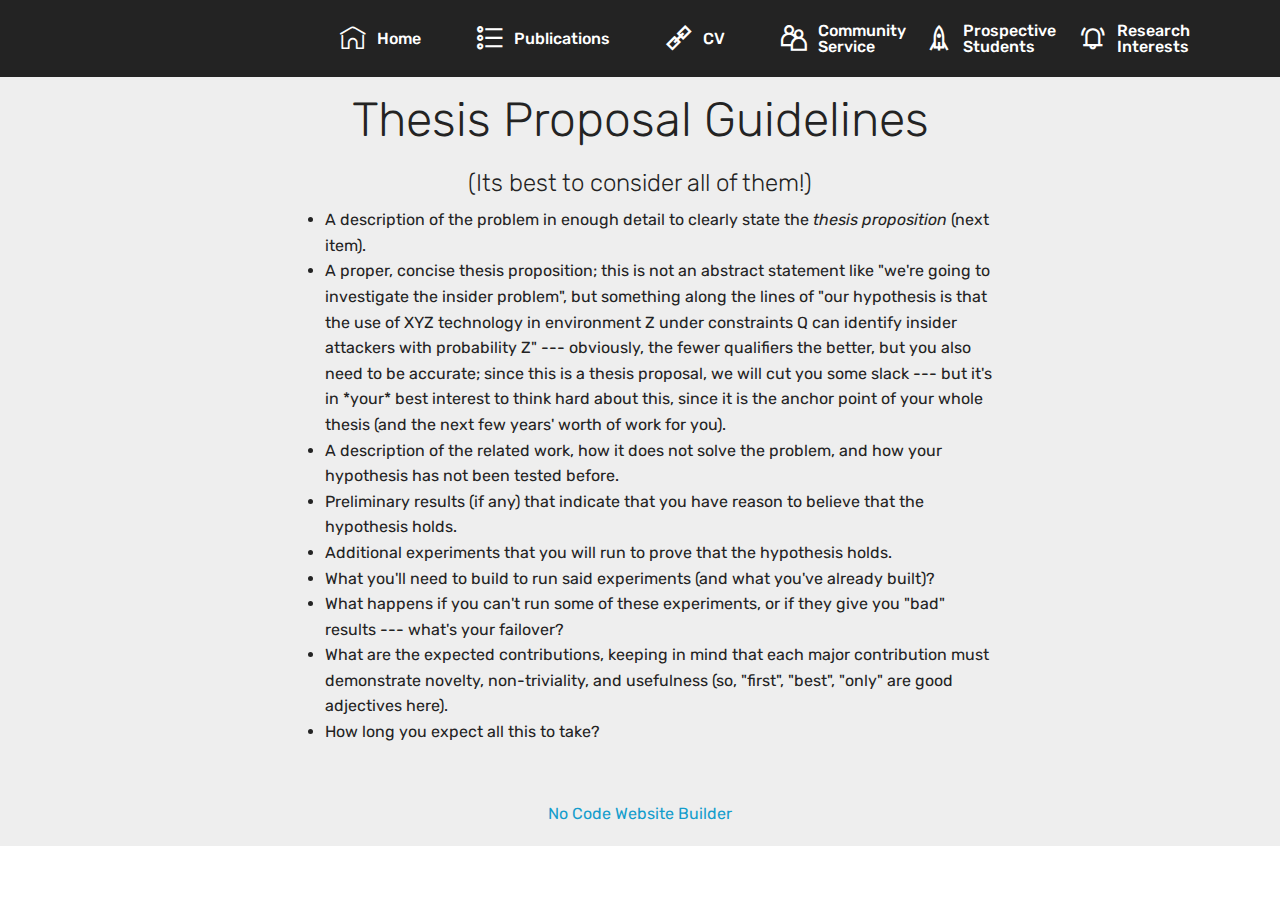
<file: page5.html>
<!DOCTYPE html>
<html  >
<head>
  <!-- Site made with Mobirise Website Builder v5.9.6, https://mobirise.com -->
  <meta charset="UTF-8">
  <meta http-equiv="X-UA-Compatible" content="IE=edge">
  <meta name="generator" content="Mobirise v5.9.6, mobirise.com">
  <meta name="viewport" content="width=device-width, initial-scale=1, minimum-scale=1">
  <link rel="shortcut icon" href="assets/images/logo2-1.png" type="image/x-icon">
  <meta name="description" content="Web Generator Description">
  
  
  <title>Thesis proposal</title>
  <link rel="stylesheet" href="assets/web/assets/mobirise-icons2/mobirise2.css">
  <link rel="stylesheet" href="assets/web/assets/mobirise-icons-bold/mobirise-icons-bold.css">
  <link rel="stylesheet" href="assets/bootstrap/css/bootstrap.min.css">
  <link rel="stylesheet" href="assets/bootstrap/css/bootstrap-grid.min.css">
  <link rel="stylesheet" href="assets/bootstrap/css/bootstrap-reboot.min.css">
  <link rel="stylesheet" href="assets/tether/tether.min.css">
  <link rel="stylesheet" href="assets/animatecss/animate.min.css">
  <link rel="stylesheet" href="assets/dropdown/css/style.css">
  <link rel="stylesheet" href="assets/theme/css/style.css">
  <link rel="preload" href="https://fonts.googleapis.com/css?family=Rubik:300,300i,400,400i,500,500i,700,700i,900,900i&display=swap" as="style" onload="this.onload=null;this.rel='stylesheet'">
  <noscript><link rel="stylesheet" href="https://fonts.googleapis.com/css?family=Rubik:300,300i,400,400i,500,500i,700,700i,900,900i&display=swap"></noscript>
  <link rel="preload" as="style" href="assets/mobirise/css/mbr-additional.css"><link rel="stylesheet" href="assets/mobirise/css/mbr-additional.css" type="text/css">

  
  
  
</head>
<body>
  
  <section class="menu cid-u7jF2a2yY8" once="menu" id="menu1-35">

    

    <nav class="navbar navbar-expand beta-menu navbar-dropdown align-items-center navbar-fixed-top navbar-toggleable-sm">
        <button class="navbar-toggler navbar-toggler-right" type="button" data-toggle="collapse" data-target="#navbarSupportedContent" aria-controls="navbarSupportedContent" aria-expanded="false" aria-label="Toggle navigation">
            <div class="hamburger">
                <span></span>
                <span></span>
                <span></span>
                <span></span>
            </div>
        </button>
        <div class="menu-logo">
            <div class="navbar-brand">
                
                
            </div>
        </div>
        <div class="collapse navbar-collapse" id="navbarSupportedContent">
            <ul class="navbar-nav nav-dropdown nav-right navbar-nav-top-padding" data-app-modern-menu="true"><li class="nav-item">
                    <a class="nav-link link text-white display-4" href="https://mobirise.co">
                        </a>
                </li><li class="nav-item"><a class="nav-link link text-white display-4" href="https://mobirise.co">
                        </a></li>
                <li class="nav-item"><a class="nav-link link text-white text-primary display-4" href="index.html#header3-e"><span class="mbrib-home mbr-iconfont mbr-iconfont-btn"></span>Home&nbsp; &nbsp; &nbsp; &nbsp; &nbsp;</a></li><li class="nav-item"><a class="nav-link link text-white text-primary display-4" href="index.html#content11-p"><span class="mobi-mbri mobi-mbri-bulleted-list mbr-iconfont mbr-iconfont-btn"></span>Publications&nbsp; &nbsp; &nbsp; &nbsp; &nbsp;</a></li><li class="nav-item"><a class="nav-link link text-white text-primary display-4" href="assets/files/Devashish_CV.pdf" target="_blank"><span class="mobi-mbri mobi-mbri-link mbr-iconfont mbr-iconfont-btn"></span>CV&nbsp; &nbsp; &nbsp; &nbsp; &nbsp;</a></li><li class="nav-item"><a class="nav-link link text-white text-primary display-4" href="page2.html"><span class="mobi-mbri mobi-mbri-users mbr-iconfont mbr-iconfont-btn"></span>Community <br>Service&nbsp;</a></li><li class="nav-item"><a class="nav-link link text-white text-primary display-4" href="page3.html" target="_blank"><span class="mobi-mbri mobi-mbri-rocket mbr-iconfont mbr-iconfont-btn"></span>Prospective&nbsp;<br>Students</a></li><li class="nav-item"><a class="nav-link link text-white text-primary display-4" href="page4.html" target="_blank"><span class="mobi-mbri mobi-mbri-alert mbr-iconfont mbr-iconfont-btn"></span>Research<br>Interests</a></li></ul>
            
        </div>
    </nav>
</section>

<section class="mbr-section content4 cid-ufx0zPR4Av" id="content4-39">

    

    <div class="container">
        <div class="media-container-row">
            <div class="title col-12 col-md-8">
                <h2 class="align-center pb-3 mbr-fonts-style display-2">
                    <br><br>Thesis Proposal Guidelines</h2>
                <h3 class="mbr-section-subtitle align-center mbr-light mbr-fonts-style display-5">(Its best to consider all of them!)</h3>
                
            </div>
        </div>
    </div>
</section>

<section class="mbr-section article content12 cid-ufx1GUYgKh" id="content12-3c">
     

    <div class="container">
        <div class="media-container-row">
            <div class="mbr-text counter-container col-12 col-md-8 mbr-fonts-style display-7">
                <ul>
                    <li>A description of the problem in enough detail to clearly state the <em>thesis proposition</em> (next item).</li><li>A proper, concise thesis proposition; this is not an abstract statement like "we're going to investigate the insider problem", but something along the lines of "our hypothesis is that the use of XYZ technology in environment Z under constraints Q can identify insider attackers with probability Z" --- obviously, the fewer qualifiers the better, but you also need to be accurate; since this is a thesis proposal, we will cut you some slack --- but it's in *your* best interest to think hard about this, since it is the anchor point of your whole thesis (and the next few years' worth of work for you).</li><li>A description of the related work, how it does not solve the problem, and how your hypothesis has not been tested before.</li><li>Preliminary results (if any) that indicate that you have reason to believe that the hypothesis holds.</li><li>Additional experiments that you will run to prove that the hypothesis holds.</li><li>What you'll need to build to run said experiments (and what you've already built)?</li><li>What happens if you can't run some of these experiments, or if they give you "bad" results --- what's your failover?
</li><li>What are the expected contributions, keeping in mind that each major contribution must demonstrate novelty, non-triviality, and usefulness (so, "first", "best", "only" are good adjectives here).</li><li>How long you expect all this to take?</li>
                </ul>
            </div>
        </div>
    </div>
</section><section class="display-7" style="padding: 0;align-items: center;justify-content: center;flex-wrap: wrap;    align-content: center;display: flex;position: relative;height: 4rem;"><a href="https://mobiri.se/2069441" style="flex: 1 1;height: 4rem;position: absolute;width: 100%;z-index: 1;"><img alt="" style="height: 4rem;" src="[data-uri]"></a><p style="margin: 0;text-align: center;" class="display-7">&#8204;</p><a style="z-index:1" href="https://mobirise.com/builder/no-code-website-builder.html">No Code Website Builder</a></section><script src="assets/popper/popper.min.js"></script>  <script src="assets/web/assets/jquery/jquery.min.js"></script>  <script src="assets/bootstrap/js/bootstrap.min.js"></script>  <script src="assets/tether/tether.min.js"></script>  <script src="assets/smoothscroll/smooth-scroll.js"></script>  <script src="assets/viewportchecker/jquery.viewportchecker.js"></script>  <script src="assets/dropdown/js/nav-dropdown.js"></script>  <script src="assets/dropdown/js/navbar-dropdown.js"></script>  <script src="assets/touchswipe/jquery.touch-swipe.min.js"></script>  <script src="assets/theme/js/script.js"></script>  
  
  
 <div id="scrollToTop" class="scrollToTop mbr-arrow-up"><a style="text-align: center;"><i class="mbr-arrow-up-icon mbr-arrow-up-icon-cm cm-icon cm-icon-smallarrow-up"></i></a></div>
    <input name="animation" type="hidden">
  </body>
</html>
</file>
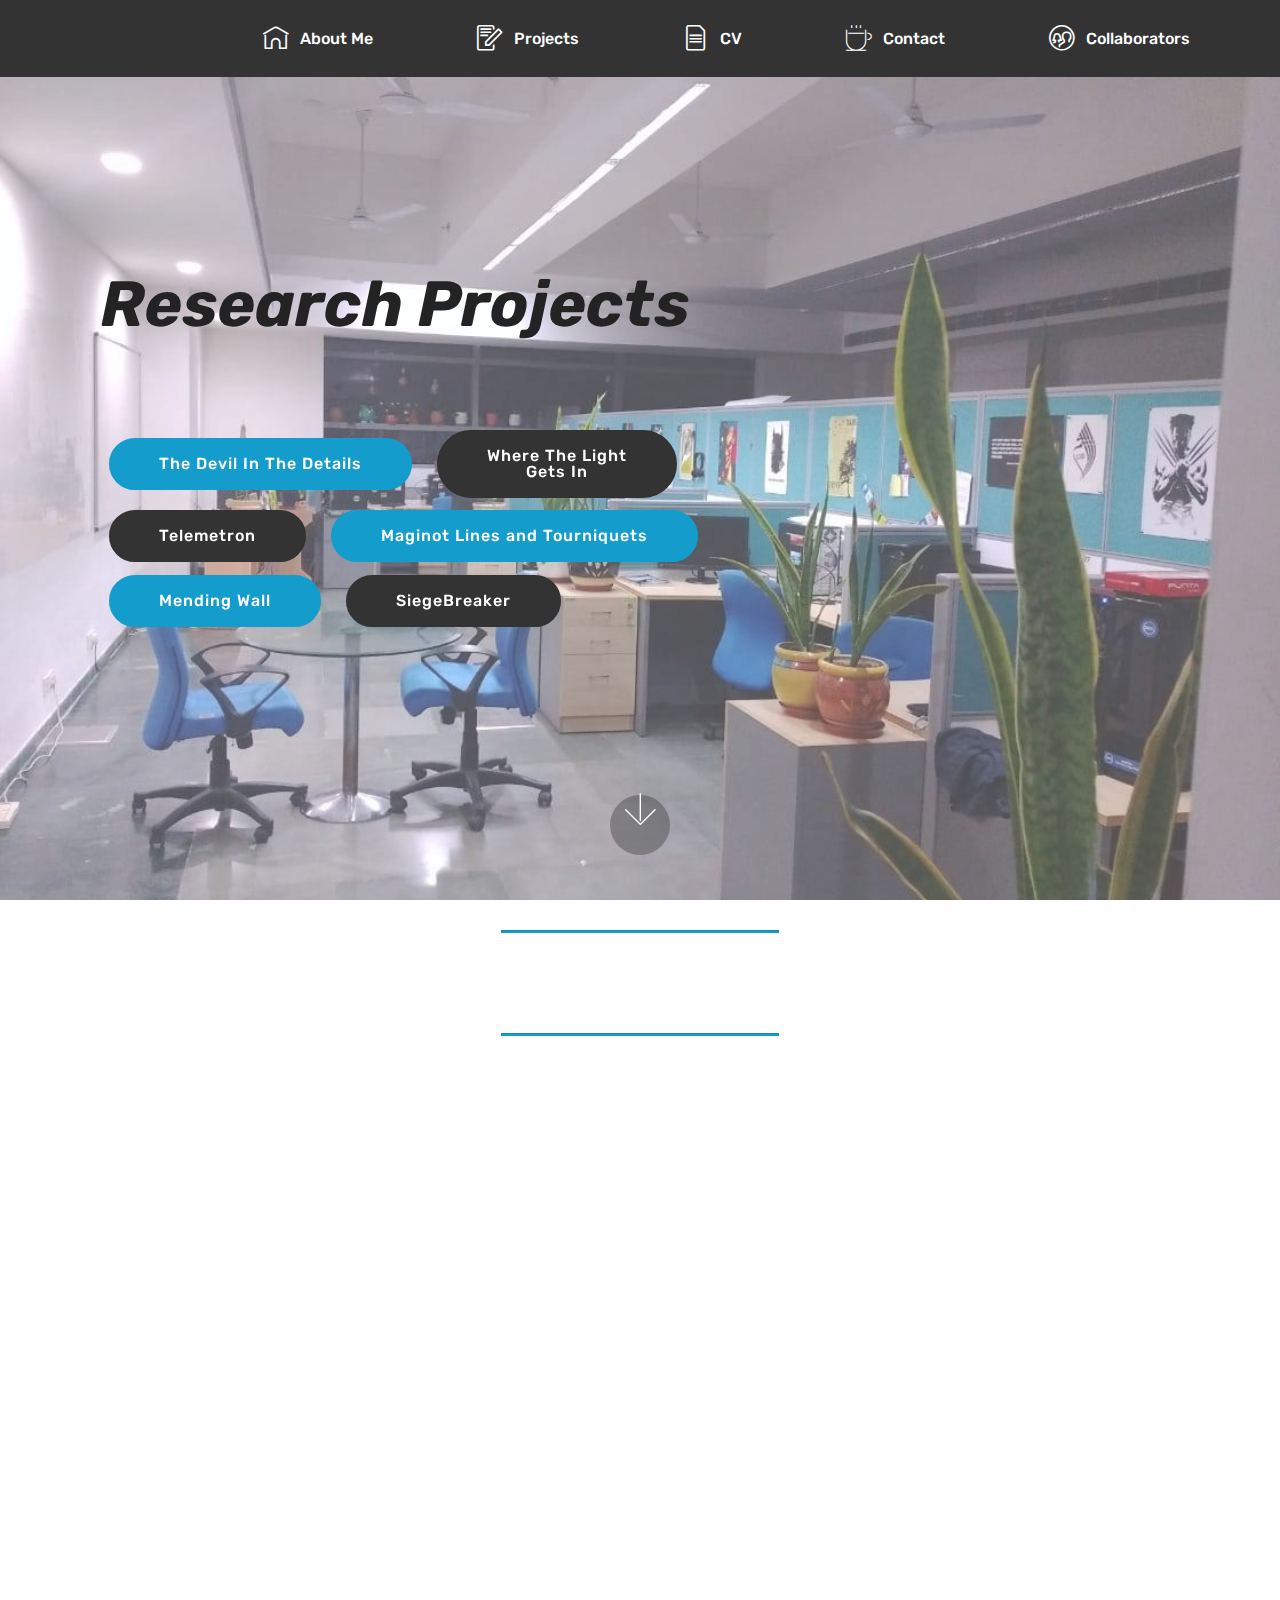
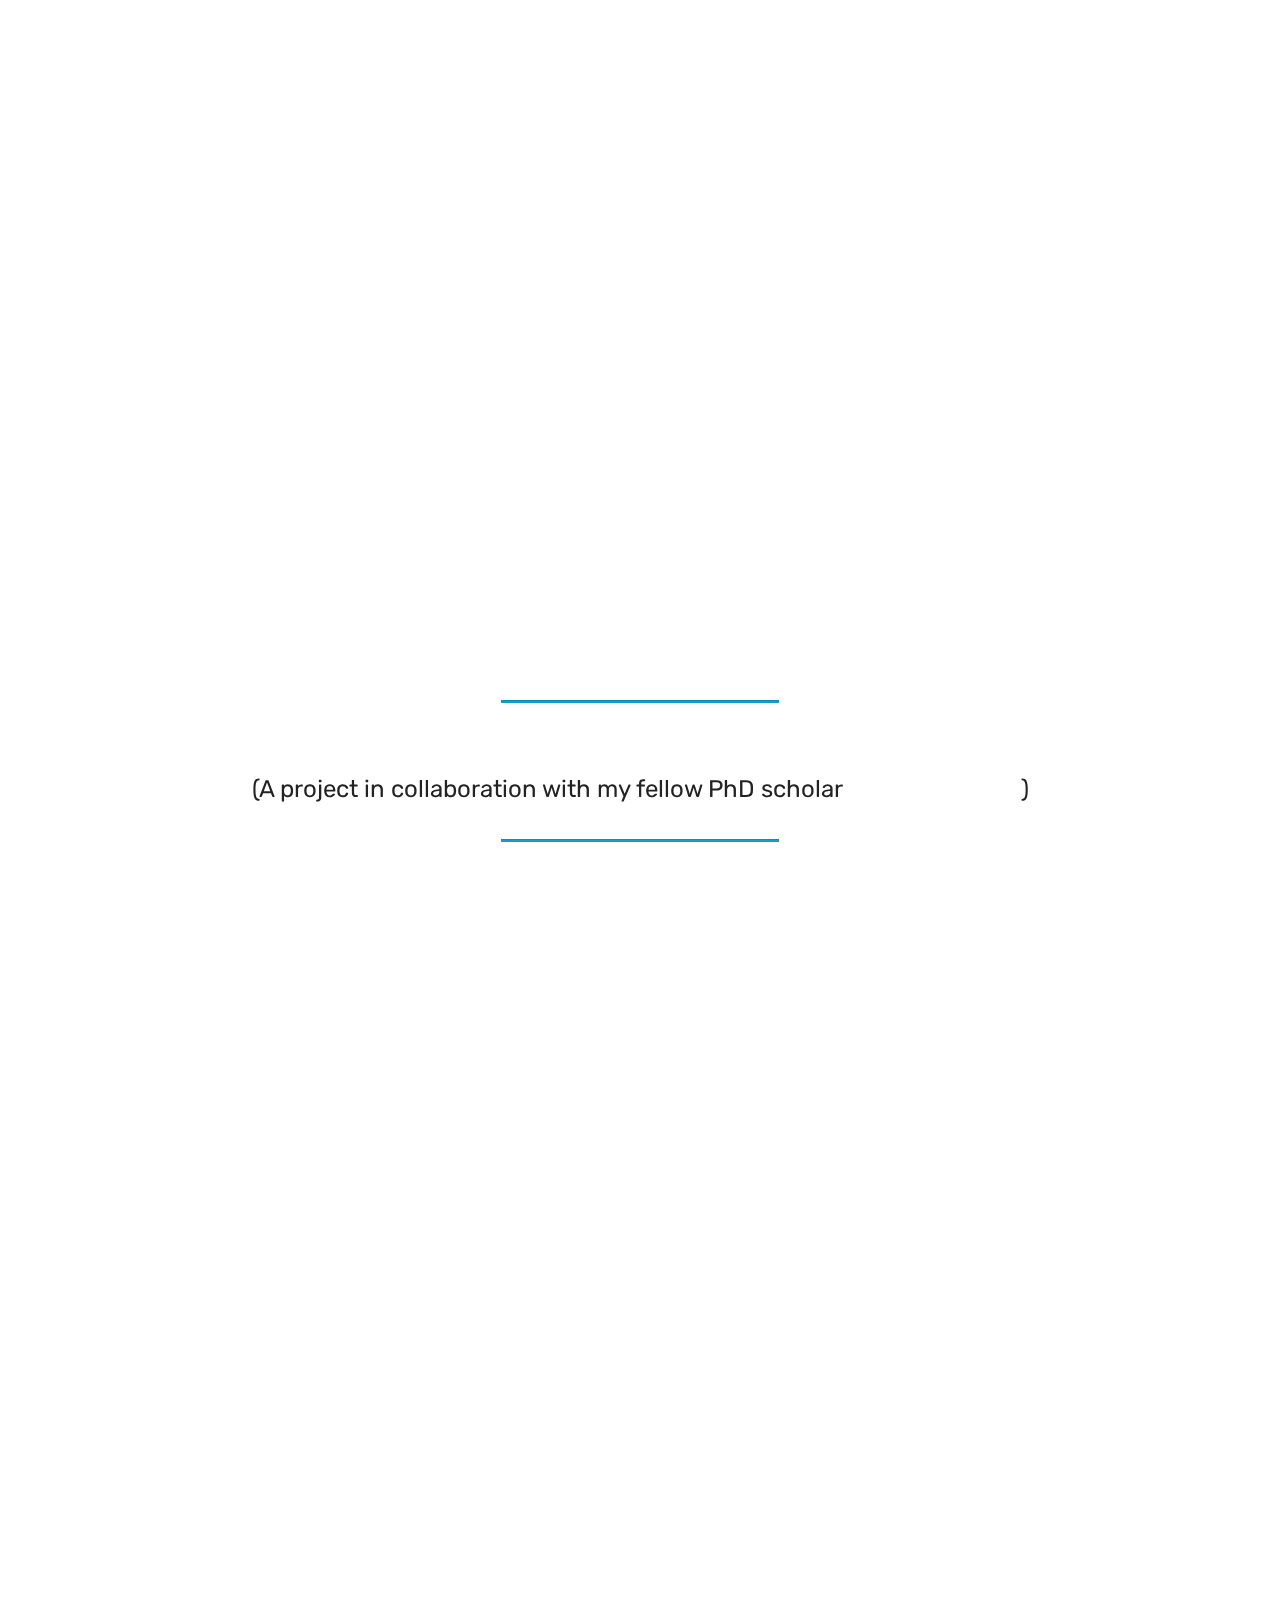
<file: Personal_Website/page1.html>
<!DOCTYPE html>
<html  >
<head>
  <!-- Site made with Mobirise Website Builder v4.12.4, https://mobirise.com -->
  <meta charset="UTF-8">
  <meta http-equiv="X-UA-Compatible" content="IE=edge">
  <meta name="generator" content="Mobirise v4.12.4, mobirise.com">
  <meta name="viewport" content="width=device-width, initial-scale=1, minimum-scale=1">
  <link rel="shortcut icon" href="assets/images/logo2.png" type="image/x-icon">
  <meta name="description" content="Website Generator Description">
  
  
  <title>Projects</title>
  <link rel="stylesheet" href="assets/web/assets/mobirise-icons-bold/mobirise-icons-bold.css">
  <link rel="stylesheet" href="assets/web/assets/mobirise-icons/mobirise-icons.css">
  <link rel="stylesheet" href="assets/bootstrap/css/bootstrap.min.css">
  <link rel="stylesheet" href="assets/bootstrap/css/bootstrap-grid.min.css">
  <link rel="stylesheet" href="assets/bootstrap/css/bootstrap-reboot.min.css">
  <link rel="stylesheet" href="assets/animatecss/animate.min.css">
  <link rel="stylesheet" href="assets/tether/tether.min.css">
  <link rel="stylesheet" href="assets/dropdown/css/style.css">
  <link rel="stylesheet" href="assets/theme/css/style.css">
  <link rel="preload" as="style" href="assets/mobirise/css/mbr-additional.css"><link rel="stylesheet" href="assets/mobirise/css/mbr-additional.css" type="text/css">
  
  
  
</head>
<body>
  <section class="menu cid-s4AxCXW1lq" once="menu" id="menu1-g">

    

    <nav class="navbar navbar-expand beta-menu navbar-dropdown align-items-center navbar-fixed-top navbar-toggleable-sm">
        <button class="navbar-toggler navbar-toggler-right" type="button" data-toggle="collapse" data-target="#navbarSupportedContent" aria-controls="navbarSupportedContent" aria-expanded="false" aria-label="Toggle navigation">
            <div class="hamburger">
                <span></span>
                <span></span>
                <span></span>
                <span></span>
            </div>
        </button>
        <div class="menu-logo">
            <div class="navbar-brand">
                
                
            </div>
        </div>
        <div class="collapse navbar-collapse" id="navbarSupportedContent">
            <ul class="navbar-nav nav-dropdown nav-right navbar-nav-top-padding" data-app-modern-menu="true"><li class="nav-item">
                    <a class="nav-link link text-white display-4" href="https://mobirise.co">
                        </a>
                </li><li class="nav-item"><a class="nav-link link text-white display-4" href="https://mobirise.co">
                        </a></li>
                <li class="nav-item">
                    <a class="nav-link link text-white display-4" href="index.html"><span class="mbrib-home mbr-iconfont mbr-iconfont-btn"></span>
                        About Me &nbsp; &nbsp; &nbsp; &nbsp; &nbsp; &nbsp; &nbsp; &nbsp; &nbsp; &nbsp;&nbsp;</a>
                </li><li class="nav-item"><a class="nav-link link text-white display-4" href="page1.html"><span class="mbrib-edit mbr-iconfont mbr-iconfont-btn"></span>Projects &nbsp; &nbsp; &nbsp; &nbsp; &nbsp; &nbsp; &nbsp; &nbsp; &nbsp; &nbsp;&nbsp;</a></li><li class="nav-item"><a class="nav-link link text-white display-4" href="assets/files/Devashish_CV.pdf" target="_blank"><span class="mbrib-file mbr-iconfont mbr-iconfont-btn"></span>CV &nbsp; &nbsp; &nbsp; &nbsp; &nbsp; &nbsp; &nbsp; &nbsp; &nbsp; &nbsp;&nbsp;</a></li><li class="nav-item"><a class="nav-link link text-white display-4" href="page3.html"><span class="mbri-hot-cup mbr-iconfont mbr-iconfont-btn"></span>Contact &nbsp; &nbsp; &nbsp; &nbsp; &nbsp; &nbsp; &nbsp; &nbsp; &nbsp; &nbsp;&nbsp;</a></li><li class="nav-item"><a class="nav-link link text-white display-4" href="page2.html" aria-expanded="false"><span class="mbrib-users mbr-iconfont mbr-iconfont-btn"></span>Collaborators</a></li></ul>
            
        </div>
    </nav>
</section>

<section class="engine"><a href="https://mobirise.info/a">online website builder</a></section><section class="header9 cid-s4BjsYD6PN mbr-fullscreen mbr-parallax-background" id="header9-18">

    

    <div class="mbr-overlay" style="opacity: 0.3; background-color: rgb(255, 255, 255);">
    </div>

    <div class="container">
        <div class="media-container-column mbr-white col-lg-8 col-md-10">
            <h1 class="mbr-section-title align-left mbr-bold pb-3 mbr-fonts-style display-1"><em>Research Projects</em></h1>
            <h3 class="mbr-section-subtitle align-left mbr-light pb-3 mbr-fonts-style display-2"></h3>
            <p class="mbr-text align-left pb-3 mbr-fonts-style display-5"></p>
            <div class="mbr-section-btn align-left"><a class="btn btn-md btn-primary display-4" href="page1.html#content9-1c">The Devil In The Details</a> <a class="btn btn-md btn-black display-4" href="page1.html#content9-1d">Where The&nbsp;Light <br>Gets In</a> <a class="btn btn-md btn-black display-4" href="page1.html#content9-1x">Telemetron</a> <a class="btn btn-md btn-primary display-4" href="page1.html#content9-20">Maginot Lines and Tourniquets</a> <a class="btn btn-md btn-primary display-4" href="page1.html#content9-1g">Mending Wall</a> <a class="btn btn-md btn-black display-4" href="page1.html#content9-1i">SiegeBreaker</a></div>
        </div>
    </div>

    <div class="mbr-arrow hidden-sm-down" aria-hidden="true">
        <a href="#next">
            <i class="mbri-down mbr-iconfont"></i>
        </a>
    </div>
</section>

<section class="mbr-section article content9 cid-s4BqY0rg4J" id="content9-1c">
    
     

    <div class="container">
        <div class="inner-container" style="width: 100%;">
            <hr class="line" style="width: 25%;">
            <div class="section-text align-center mbr-fonts-style display-5"><strong><em>The Devil’s in The Details: Placing Decoy Routers in the Internet.</em></strong></div>
            <hr class="line" style="width: 25%;">
        </div>
        </div>
</section>

<section class="mbr-section article content1 cid-s4Bq2J9DDc" id="content2-1b">

     

    <div class="container">
        <div class="media-container-row">
            <div class="mbr-text col-12 col-md-8 mbr-fonts-style display-7">
                <blockquote><p><span style="font-style: normal; font-size: 1.09rem;">Decoy Routing, the use of routers (rather than end hosts) as proxies, is a new direction in anti-censorship research. Decoy Routers (DRs), placed in Autonomous Systems, proxy traffic from users; so the adversary, e.g. a censorious government, attempts to avoid them. &nbsp; &nbsp;&nbsp;</span><br></p><p><span style="font-style: normal; font-size: 1.09rem;"></span></p><p><span style="font-style: normal;">It is quite difficult to place DRs so the adversary cannot route around them –-- for example, we need the cooperation of 850 ASes to contain China alone. In this work, we consider a different approach. We begin by noting that DRs need not intercept all the network paths from a country, just those leading to Overt Destinations, i.e., unfiltered websites hosted outside the country (usually popular ones, so that client traffic to the OD does not make the censor suspicious).      &nbsp;
</span><span style="font-style: normal; font-size: 1.09rem;"></span></p><p><span style="font-style: normal;">Our first question is –-- How many ASes are required for installing DRs to intercept a large fraction of paths from e.g. China to the top n websites (as per Alexa)? How does this number grow with n ? To our surprise, the same few (≈ 30) ASes intercept over 90% of paths to the top n sites worldwide, for n = 10, 20...200 and also to other destinations. Investigating further, we find that this result fits perfectly with the hierarchical model of the Internet; our first contribution is to demonstrate with real paths that the number of ASes required for a world-wide DR framework is small (≈ 30). Further, censor nations’ attempts to filter traffic along the paths transiting these 30 ASes will not only block their own citizens, but others residing in foreign ASes.                                                                                 Our second contribution in this paper is to consider the details of DR placement: not just in which ASes DRs should be placed to intercept traffic, but exactly where in each AS. We find that even with our small number of ASes, we still need a total of about 11, 700 DRs. We conclude that, even though a DR system involves far fewer ASes than previously thought, it is still a major undertaking. For example, the current routers cost over 10.3 billion USD, so if Decoy Routing at line speed requires all-new hardware, the cost alone would make such a project unfeasible for most actors (but not for major nation states).</span></p></blockquote>
            </div>
        </div>
    </div>
</section>

<section class="mbr-section article content9 cid-s4BqYn3dXv" id="content9-1d">
    
     

    <div class="container">
        <div class="inner-container" style="width: 100%;">
            <hr class="line" style="width: 25%;">
            <div class="section-text align-center mbr-fonts-style display-5"><strong><em>Where The Light Gets In: Analyzing Web Censorship Mechanisms in India</em></strong></div>
            <hr class="line" style="width: 25%;">
        </div>
        </div>
</section>

<section class="mbr-section article content1 cid-s4BriRtPSJ" id="content2-1e">

     

    <div class="container">
        <div class="media-container-row">
            <div class="mbr-text col-12 col-md-8 mbr-fonts-style display-7">
                <blockquote><p>In this work we present a detailed study of the Internet censorship in India. We consolidated a list of potentially blocked websites from various public sources to assess censorship mechanisms used by nine major ISPs.               &nbsp;
<br></p><p><br><span style="font-size: 1.09rem;">To begin with, we demonstrate that existing censorship detection tools like OONI are grossly inaccurate. We thus developed various techniques and heuristics to correctly assess censorship and study the underlying mechanism involved in these ISPs.  At every step we corroborated our finding manually to test the efficacy of our approach, a step largely ignored by others. We fortify our findings by adjudging the coverage and consistency of censorship infrastructure, broadly in terms of average number of network paths and requested domains the infrastructure surveils. &nbsp;<br></span></p><p><span style="font-size: 1.09rem;"><br></span><span style="font-size: 1.09rem;">Our results indicate a clear disparity among the ISPs, on how they install censorship infrastructure. For instance, in Idea network we observed the censorious middleboxes on over 90% of our tested intra-AS paths whereas for Vodafone, it is as low as 2.5%. We conclude our research by devising our own anti-censorship strategies, that does not depend on third party tools (like proxies, Tor and VPNs etc.). We managed to anti-censor all blocked websites in all ISPs under test.</span></p></blockquote>
            </div>
        </div>
    </div>
</section>

<section class="mbr-section article content9 cid-s4BrCxKGKb" id="content9-1g">
    
     

    <div class="container">
        <div class="inner-container" style="width: 100%;">
            <hr class="line" style="width: 25%;">
            <div class="section-text align-center mbr-fonts-style display-5"><strong><em>Mending Wall: On the Implementation of Censorship in India</em></strong></div>
            <hr class="line" style="width: 25%;">
        </div>
        </div>
</section>

<section class="mbr-section article content1 cid-s4BrDJQWD0" id="content2-1h">

     

    <div class="container">
        <div class="media-container-row">
            <div class="mbr-text col-12 col-md-8 mbr-fonts-style display-7">
                <blockquote><p>This work presents a study of the Internet infrastructure in India from the point of view of censorship. First, we show that the current state of affairs - where each ISP implements its own content filters (nominally as per a governmental blacklist) -results in dramatic differences in the censorship experienced by customers. In practice, a well-informed Indian citizen can escape censorship through a judicious choice of service provider.         &nbsp;
</p><p><br><span style="font-size: 1.09rem;">We then consider the question of whether India might potentially follow the Chinese model and institute a single, government-controlled  filter. This would not be difficult, as the Indian Internet is quite centralized already. A few "key" ASes ( 1% of Indian ASes) collectively intercept 95% of paths to the censored sites we sample in our study, and also to all publicly-visible DNS servers. 5,000 routers spanning these key ASes would su ce to carry out IP or DNS  filtering for the entire country;  70% of these routers belong to only two private ISPs. If the government is willing to employ more powerful measures, such as an IP Prefix Hijacking attack, any one of several key ASes can censor traffic for nearly all Indian users. Finally, we demonstrate that such federated censorship by India would cause substantial collateral damage to non-Indian ASes whose traffic passes through Indian cyberspace (which do not legally come under Indian jurisdiction at all).</span></p></blockquote>
            </div>
        </div>
    </div>
</section>

<section class="mbr-section article content9 cid-s4Bs0SgqhP" id="content9-1i">
    
     

    <div class="container">
        <div class="inner-container" style="width: 100%;">
            <hr class="line" style="width: 25%;">
            <div class="section-text align-center mbr-fonts-style display-5"><strong><em>SiegeBreaker: An SDN Based Practical Decoy Routing System
</em></strong><div>(A project in collaboration with my fellow PhD scholar <a href="http://piyushs.in">Piyush Sharma </a>)</div></div>
            <hr class="line" style="width: 25%;">
        </div>
        </div>
</section>

<section class="mbr-section article content1 cid-s4Bs1u3p4S" id="content2-1j">

     

    <div class="container">
        <div class="media-container-row">
            <div class="mbr-text col-12 col-md-8 mbr-fonts-style display-7">
                <blockquote>Decoy Routing (DR), a promising new approach to censorship circumvention, uses routers (rather than end hosts) as proxy servers. Users of censorious networks, who wish to use DR, send specially crafted packets, nominally addressed to an uncensored website. Once safely out of the censorious network, the packets encounter a special router (the Decoy Router) which identifies them using a secret handshake, decrypts their content, and proxies them to their true destination (a censored site). However, DR has implementation problems: it is unfeasible to reprogram routers for the complex operations required. Existing DR solutions fall back on using commodity servers as a Decoy Router, but as servers are not efficient at routing, most web applications show poor performance when accessed over DR. A further concern is that the DR has to inspect all flows in order to identify the ones that need DR; this may itself be a breach of privacy for other users (who neither wish Decoy Routing, and nor want to be monitored).
<br><span style="font-size: 1.09rem;"><br>In this work, we present a novel DR system, SiegeBreaker, which solves the above problems using an SDN-based architecture. Unlike previous proposals, where a single unit performs all major operations (inspecting all flows, identifying the Decoy Routing requests, and proxying them), SiegeBreaker distributes the tasks for Decoy Routing among three independent modules.&nbsp;(1) The SDN controller identifies the Decoy Routing requests via a covert, privacy preserving scheme. <br>(2) The reconfigurable SDN switch intercepts packets, and forwards them to a secret proxy. (3) The secret proxy server proxies the client’s traffic to the censored site. Our modular, lightweight design shows performance comparable to direct TCP operations (even at line rates of 1 Gbps), both in emulation setups, and Internet based tests involving commercial SDN switches.</span></blockquote>
            </div>
        </div>
    </div>
</section>

<section class="mbr-section article content9 cid-sapgOWYTh7" id="content9-1x">
    
     

    <div class="container">
        <div class="inner-container" style="width: 100%;">
            <hr class="line" style="width: 25%;">
            <div class="section-text align-center mbr-fonts-style display-5"><strong><em>Telemetron: Measuring Network Capacity Between
</em></strong><div><strong><em>Off-Path Remote Hosts</em></strong></div></div>
            <hr class="line" style="width: 25%;">
        </div>
        </div>
</section>

<section class="mbr-section article content1 cid-saph9FEG8q" id="content2-1z">

     

    <div class="container">
        <div class="media-container-row">
            <div class="mbr-text col-12 col-md-8 mbr-fonts-style display-7">
                <blockquote><p>Existing techniques to measure bandwidth between two
&nbsp;<span style="font-size: 1.09rem;">hosts require the experimenter to have control over one or&nbsp;</span><span style="font-size: 1.09rem;">both hosts. In this paper, we present Telemetron, the first active&nbsp;</span><span style="font-size: 1.09rem;">bandwidth measurement tool that can estimate the path&nbsp;</span><span style="font-size: 1.09rem;">capacity between two remote hosts, using only an off-path&nbsp;</span><span style="font-size: 1.09rem;">Measuring Machine (MM).&nbsp;</span></p><p><span style="font-size: 1.09rem;">It is possible to cause traffic flow between off-path remote&nbsp;</span><span style="font-size: 1.09rem;">hosts. Sending request packets to one host, with a spoofed&nbsp;</span><span style="font-size: 1.09rem;">source IP (so the packets look like they are from the other&nbsp;</span><span style="font-size: 1.09rem;">host), will cause the first host to send reply packets to the&nbsp;</span><span style="font-size: 1.09rem;">other. The challenge is for MM to measure the rate at which&nbsp;</span><span style="font-size: 1.09rem;">these packets arrive. Our key observation is that if the second&nbsp;</span><span style="font-size: 1.09rem;">machine has a global IP-ID counter, the arrival of packets&nbsp;</span><span style="font-size: 1.09rem;">(or more precisely, the number of replies they cause) can be&nbsp;</span><span style="font-size: 1.09rem;">monitored remotely, using probes from MM. By observing&nbsp;</span><span style="font-size: 1.09rem;">the rate of increment in global IP-ID counter, MM estimates&nbsp;</span><span style="font-size: 1.09rem;">the path capacity between remote hosts. Telemetron shows&nbsp;</span><span style="font-size: 1.09rem;">high accuracy in both laboratory and Internet tests. On an average,&nbsp;</span><span style="font-size: 1.09rem;">the path capacity reported is 92.5% of the theoretical&nbsp;</span><span style="font-size: 1.09rem;">limit.</span></p></blockquote>
            </div>
        </div>
    </div>
</section>

<section class="mbr-section article content9 cid-saphLRhADl" id="content9-20">
    
     

    <div class="container">
        <div class="inner-container" style="width: 100%;">
            <hr class="line" style="width: 25%;">
            <div class="section-text align-center mbr-fonts-style display-5"><strong><em>Maginot Lines and Tourniquets :
<br></em></strong><div><strong><em>On the Defendability of National Cyberspace</em></strong></div></div>
            <hr class="line" style="width: 25%;">
        </div>
        </div>
</section>

<section class="mbr-section article content1 cid-saphWWPUii" id="content2-21">

     

    <div class="container">
        <div class="media-container-row">
            <div class="mbr-text col-12 col-md-8 mbr-fonts-style display-7">
                <blockquote><p>National governments know the Internet as both a
&nbsp;<span style="font-size: 1.09rem;">blessing and a headache. On the one hand, it unlocks great&nbsp;</span><span style="font-size: 1.09rem;">economic and strategic opportunity. On the other hand, government,&nbsp;</span><span style="font-size: 1.09rem;">military, or emergency-services become vulnerable to&nbsp;</span><span style="font-size: 1.09rem;">scans (Shodan), attacks (DDoS from botnets like Mirai), etc.,&nbsp;</span><span style="font-size: 1.09rem;">when made accessible on the Internet.&nbsp;</span></p><p><span style="font-size: 1.09rem;">How hard is it for a national government to effectively secure&nbsp;</span><span style="font-size: 1.09rem;">its entire cyberspace? We approach this problem from the view&nbsp;</span><span style="font-size: 1.09rem;">that a coordinated defense involves monitors and access control&nbsp;</span><span style="font-size: 1.09rem;">(firewalls etc.) to inspect traffic entering or leaving the country,&nbsp;</span><span style="font-size: 1.09rem;">as well as internal traffic. In several case studies, we consistently&nbsp;</span><span style="font-size: 1.09rem;">find a natural Line of Defense — a small number of Autonomous&nbsp;</span><span style="font-size: 1.09rem;">Systems (ASes) that intercept most (&gt; 95%) network paths in&nbsp;</span><span style="font-size: 1.09rem;">the country. We conclude that in many countries, the structure&nbsp;</span><span style="font-size: 1.09rem;">of the Internet actually makes it practical to build a nation-scale&nbsp;</span><span style="font-size: 1.09rem;">cordon, to detect and filter cyber attacks.</span></p></blockquote>
            </div>
        </div>
    </div>
</section>


  <script src="assets/popper/popper.min.js"></script>
  <script src="assets/web/assets/jquery/jquery.min.js"></script>
  <script src="assets/bootstrap/js/bootstrap.min.js"></script>
  <script src="assets/smoothscroll/smooth-scroll.js"></script>
  <script src="assets/touchswipe/jquery.touch-swipe.min.js"></script>
  <script src="assets/viewportchecker/jquery.viewportchecker.js"></script>
  <script src="assets/parallax/jarallax.min.js"></script>
  <script src="assets/tether/tether.min.js"></script>
  <script src="assets/dropdown/js/nav-dropdown.js"></script>
  <script src="assets/dropdown/js/navbar-dropdown.js"></script>
  <script src="assets/theme/js/script.js"></script>
  
  
 <div id="scrollToTop" class="scrollToTop mbr-arrow-up"><a style="text-align: center;"><i class="mbr-arrow-up-icon mbr-arrow-up-icon-cm cm-icon cm-icon-smallarrow-up"></i></a></div>
    <input name="animation" type="hidden">
  </body>
</html>
</file>
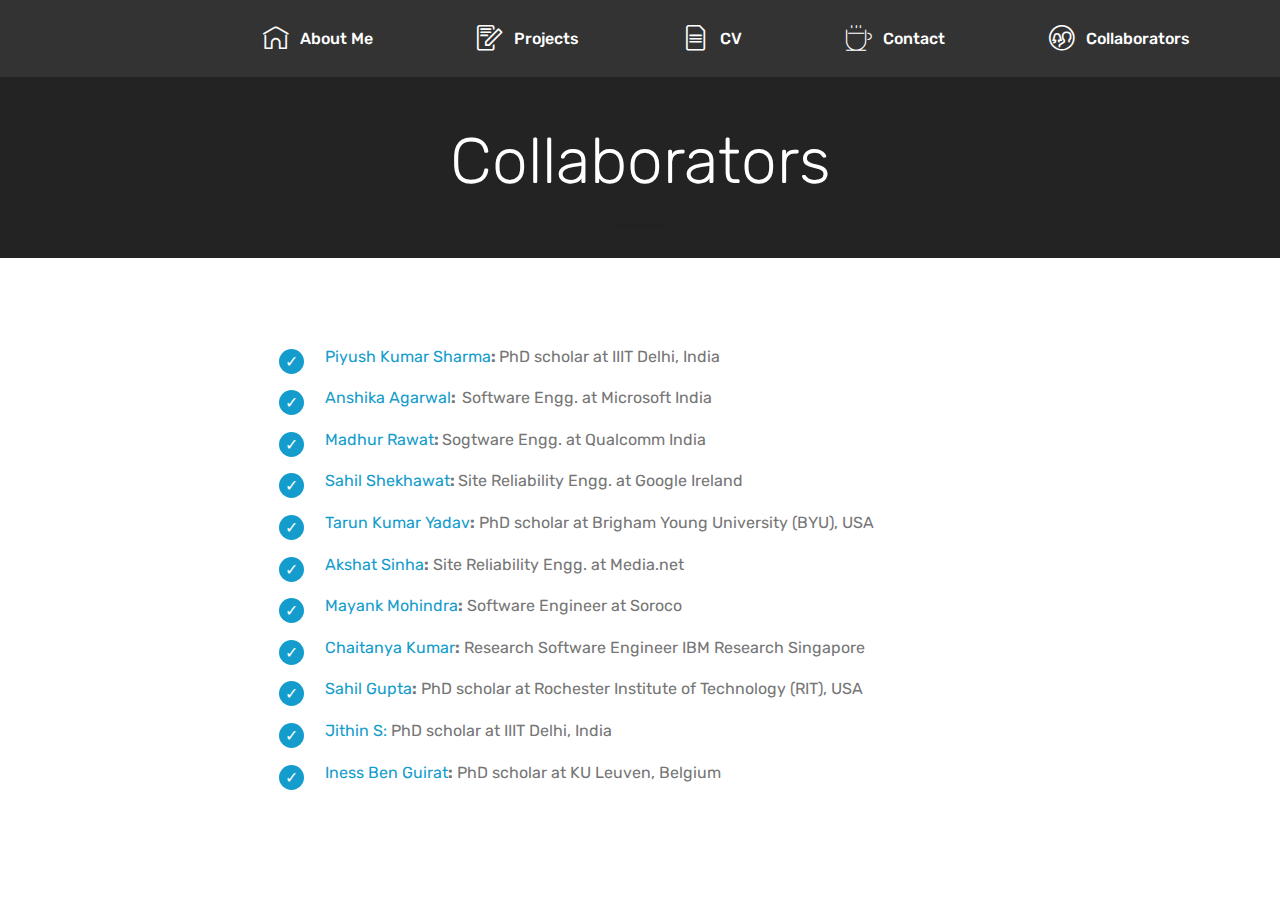
<file: Personal_Website/page2.html>
<!DOCTYPE html>
<html  >
<head>
  <!-- Site made with Mobirise Website Builder v4.12.4, https://mobirise.com -->
  <meta charset="UTF-8">
  <meta http-equiv="X-UA-Compatible" content="IE=edge">
  <meta name="generator" content="Mobirise v4.12.4, mobirise.com">
  <meta name="viewport" content="width=device-width, initial-scale=1, minimum-scale=1">
  <link rel="shortcut icon" href="assets/images/logo2.png" type="image/x-icon">
  <meta name="description" content="Web Creator Description">
  
  
  <title>Colloborators</title>
  <link rel="stylesheet" href="assets/web/assets/mobirise-icons-bold/mobirise-icons-bold.css">
  <link rel="stylesheet" href="assets/web/assets/mobirise-icons/mobirise-icons.css">
  <link rel="stylesheet" href="assets/bootstrap/css/bootstrap.min.css">
  <link rel="stylesheet" href="assets/bootstrap/css/bootstrap-grid.min.css">
  <link rel="stylesheet" href="assets/bootstrap/css/bootstrap-reboot.min.css">
  <link rel="stylesheet" href="assets/animatecss/animate.min.css">
  <link rel="stylesheet" href="assets/tether/tether.min.css">
  <link rel="stylesheet" href="assets/dropdown/css/style.css">
  <link rel="stylesheet" href="assets/theme/css/style.css">
  <link rel="preload" as="style" href="assets/mobirise/css/mbr-additional.css"><link rel="stylesheet" href="assets/mobirise/css/mbr-additional.css" type="text/css">
  
  
  
</head>
<body>
  <section class="menu cid-s4AxCXW1lq" once="menu" id="menu1-1k">

    

    <nav class="navbar navbar-expand beta-menu navbar-dropdown align-items-center navbar-fixed-top navbar-toggleable-sm">
        <button class="navbar-toggler navbar-toggler-right" type="button" data-toggle="collapse" data-target="#navbarSupportedContent" aria-controls="navbarSupportedContent" aria-expanded="false" aria-label="Toggle navigation">
            <div class="hamburger">
                <span></span>
                <span></span>
                <span></span>
                <span></span>
            </div>
        </button>
        <div class="menu-logo">
            <div class="navbar-brand">
                
                
            </div>
        </div>
        <div class="collapse navbar-collapse" id="navbarSupportedContent">
            <ul class="navbar-nav nav-dropdown nav-right navbar-nav-top-padding" data-app-modern-menu="true"><li class="nav-item">
                    <a class="nav-link link text-white display-4" href="https://mobirise.co">
                        </a>
                </li><li class="nav-item"><a class="nav-link link text-white display-4" href="https://mobirise.co">
                        </a></li>
                <li class="nav-item">
                    <a class="nav-link link text-white display-4" href="index.html"><span class="mbrib-home mbr-iconfont mbr-iconfont-btn"></span>
                        About Me &nbsp; &nbsp; &nbsp; &nbsp; &nbsp; &nbsp; &nbsp; &nbsp; &nbsp; &nbsp;&nbsp;</a>
                </li><li class="nav-item"><a class="nav-link link text-white display-4" href="page1.html"><span class="mbrib-edit mbr-iconfont mbr-iconfont-btn"></span>Projects &nbsp; &nbsp; &nbsp; &nbsp; &nbsp; &nbsp; &nbsp; &nbsp; &nbsp; &nbsp;&nbsp;</a></li><li class="nav-item"><a class="nav-link link text-white display-4" href="assets/files/Devashish_CV.pdf" target="_blank"><span class="mbrib-file mbr-iconfont mbr-iconfont-btn"></span>CV &nbsp; &nbsp; &nbsp; &nbsp; &nbsp; &nbsp; &nbsp; &nbsp; &nbsp; &nbsp;&nbsp;</a></li><li class="nav-item"><a class="nav-link link text-white display-4" href="page3.html"><span class="mbri-hot-cup mbr-iconfont mbr-iconfont-btn"></span>Contact &nbsp; &nbsp; &nbsp; &nbsp; &nbsp; &nbsp; &nbsp; &nbsp; &nbsp; &nbsp;&nbsp;</a></li><li class="nav-item"><a class="nav-link link text-white display-4" href="page2.html" aria-expanded="false"><span class="mbrib-users mbr-iconfont mbr-iconfont-btn"></span>Collaborators</a></li></ul>
            
        </div>
    </nav>
</section>

<section class="engine"><a href="https://mobirise.info/z">best website templates</a></section><section class="mbr-section article content10 cid-s4BMHrTEi5" id="content10-1l">
    
     

    <div class="container">
        <div class="inner-container" style="width: 50%;">
            <hr class="line" style="width: 10%;">
            <div class="section-text align-center mbr-white mbr-fonts-style display-1"><br>Collaborators</div>
            <hr class="line" style="width: 10%;">
        </div>
    </div>
</section>

<section class="mbr-section article content12 cid-s4BN6xQRIE" id="content12-1m">
     

    <div class="container">
        <div class="media-container-row">
            <div class="mbr-text counter-container col-12 col-md-8 mbr-fonts-style display-7">
                <div><strong><br></strong></div><ul>
                    <li><strong><a href="http://piyushs.in" target="_blank">Piyush Kumar Sharma</a>: </strong>PhD scholar at IIIT Delhi, India</li><li><strong><a href="https://in.linkedin.com/in/anshika-agarwal-45a53056" target="_blank">Anshika Agarwal</a>: &nbsp;</strong>Software Engg. at Microsoft India</li>
                    <li><strong><a href="https://in.linkedin.com/in/rawatmadhur">Madhur Rawat</a>: </strong>Sogtware Engg. at Qualcomm India</li><li><strong><a href="https://ie.linkedin.com/in/sahilshekhawat" target="_blank">Sahil Shekhawat</a>: </strong>Site Reliability Engg. at Google Ireland</li><li><strong><a href="https://www.linkedin.com/in/tarun-kumar-yadav-1aa616b0" target="_blank">Tarun Kumar Yadav</a>:</strong> PhD scholar at Brigham Young University (BYU), USA</li><li><strong><a href="http://akshatsinha.xyz" target="_blank">Akshat Sinha</a>:</strong> Site Reliability Engg. at Media.net</li><li><strong><a href="https://mayankmtg.github.io/" target="_blank">Mayank Mohindra</a>:</strong> 
Software Engineer at Soroco</li><li><strong><a href="https://researcher.watson.ibm.com/researcher/view.php?person=sg-chaitanya" target="_blank">Chaitanya Kumar</a>:</strong> Research Software Engineer
 IBM Research Singapore</li><li><strong><a href="https://www.linkedin.com/in/sahilgupta221" target="_blank">Sahil Gupta</a>:</strong> PhD scholar at Rochester Institute of Technology (RIT), USA</li><li><a href="https://in.linkedin.com/in/jithins53" target="_blank">Jithin S:</a> PhD scholar at IIIT Delhi, India</li><li><strong><a href="https://www.kuleuven.be/wieiswie/en/person/00133382" target="_blank">Iness Ben Guirat</a>:</strong> PhD scholar at KU Leuven, Belgium</li>
                </ul>
            </div>
        </div>
    </div>
</section>


  <script src="assets/popper/popper.min.js"></script>
  <script src="assets/web/assets/jquery/jquery.min.js"></script>
  <script src="assets/bootstrap/js/bootstrap.min.js"></script>
  <script src="assets/smoothscroll/smooth-scroll.js"></script>
  <script src="assets/touchswipe/jquery.touch-swipe.min.js"></script>
  <script src="assets/viewportchecker/jquery.viewportchecker.js"></script>
  <script src="assets/tether/tether.min.js"></script>
  <script src="assets/dropdown/js/nav-dropdown.js"></script>
  <script src="assets/dropdown/js/navbar-dropdown.js"></script>
  <script src="assets/theme/js/script.js"></script>
  
  
 <div id="scrollToTop" class="scrollToTop mbr-arrow-up"><a style="text-align: center;"><i class="mbr-arrow-up-icon mbr-arrow-up-icon-cm cm-icon cm-icon-smallarrow-up"></i></a></div>
    <input name="animation" type="hidden">
  </body>
</html>
</file>
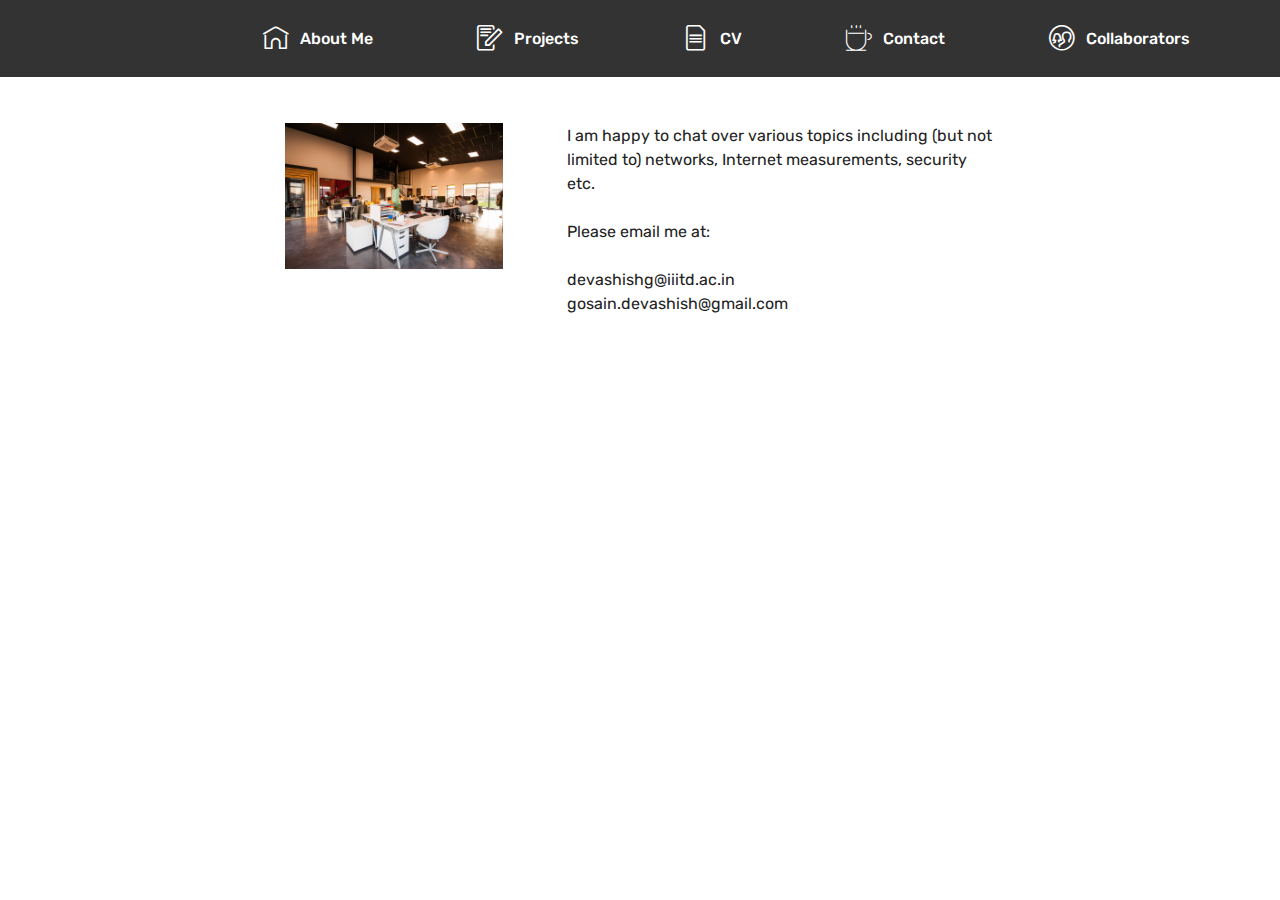
<file: Personal_Website/page3.html>
<!DOCTYPE html>
<html  >
<head>
  <!-- Site made with Mobirise Website Builder v4.12.4, https://mobirise.com -->
  <meta charset="UTF-8">
  <meta http-equiv="X-UA-Compatible" content="IE=edge">
  <meta name="generator" content="Mobirise v4.12.4, mobirise.com">
  <meta name="viewport" content="width=device-width, initial-scale=1, minimum-scale=1">
  <link rel="shortcut icon" href="assets/images/logo2.png" type="image/x-icon">
  <meta name="description" content="Website Builder Description">
  
  
  <title>Contact</title>
  <link rel="stylesheet" href="assets/web/assets/mobirise-icons-bold/mobirise-icons-bold.css">
  <link rel="stylesheet" href="assets/web/assets/mobirise-icons/mobirise-icons.css">
  <link rel="stylesheet" href="assets/bootstrap/css/bootstrap.min.css">
  <link rel="stylesheet" href="assets/bootstrap/css/bootstrap-grid.min.css">
  <link rel="stylesheet" href="assets/bootstrap/css/bootstrap-reboot.min.css">
  <link rel="stylesheet" href="assets/animatecss/animate.min.css">
  <link rel="stylesheet" href="assets/tether/tether.min.css">
  <link rel="stylesheet" href="assets/dropdown/css/style.css">
  <link rel="stylesheet" href="assets/theme/css/style.css">
  <link rel="preload" as="style" href="assets/mobirise/css/mbr-additional.css"><link rel="stylesheet" href="assets/mobirise/css/mbr-additional.css" type="text/css">
  
  
  
</head>
<body>
  <section class="menu cid-s4AxCXW1lq" once="menu" id="menu1-1r">

    

    <nav class="navbar navbar-expand beta-menu navbar-dropdown align-items-center navbar-fixed-top navbar-toggleable-sm">
        <button class="navbar-toggler navbar-toggler-right" type="button" data-toggle="collapse" data-target="#navbarSupportedContent" aria-controls="navbarSupportedContent" aria-expanded="false" aria-label="Toggle navigation">
            <div class="hamburger">
                <span></span>
                <span></span>
                <span></span>
                <span></span>
            </div>
        </button>
        <div class="menu-logo">
            <div class="navbar-brand">
                
                
            </div>
        </div>
        <div class="collapse navbar-collapse" id="navbarSupportedContent">
            <ul class="navbar-nav nav-dropdown nav-right navbar-nav-top-padding" data-app-modern-menu="true"><li class="nav-item">
                    <a class="nav-link link text-white display-4" href="https://mobirise.co">
                        </a>
                </li><li class="nav-item"><a class="nav-link link text-white display-4" href="https://mobirise.co">
                        </a></li>
                <li class="nav-item">
                    <a class="nav-link link text-white display-4" href="index.html"><span class="mbrib-home mbr-iconfont mbr-iconfont-btn"></span>
                        About Me &nbsp; &nbsp; &nbsp; &nbsp; &nbsp; &nbsp; &nbsp; &nbsp; &nbsp; &nbsp;&nbsp;</a>
                </li><li class="nav-item"><a class="nav-link link text-white display-4" href="page1.html"><span class="mbrib-edit mbr-iconfont mbr-iconfont-btn"></span>Projects &nbsp; &nbsp; &nbsp; &nbsp; &nbsp; &nbsp; &nbsp; &nbsp; &nbsp; &nbsp;&nbsp;</a></li><li class="nav-item"><a class="nav-link link text-white display-4" href="assets/files/Devashish_CV.pdf" target="_blank"><span class="mbrib-file mbr-iconfont mbr-iconfont-btn"></span>CV &nbsp; &nbsp; &nbsp; &nbsp; &nbsp; &nbsp; &nbsp; &nbsp; &nbsp; &nbsp;&nbsp;</a></li><li class="nav-item"><a class="nav-link link text-white display-4" href="page3.html"><span class="mbri-hot-cup mbr-iconfont mbr-iconfont-btn"></span>Contact &nbsp; &nbsp; &nbsp; &nbsp; &nbsp; &nbsp; &nbsp; &nbsp; &nbsp; &nbsp;&nbsp;</a></li><li class="nav-item"><a class="nav-link link text-white display-4" href="page2.html" aria-expanded="false"><span class="mbrib-users mbr-iconfont mbr-iconfont-btn"></span>Collaborators</a></li></ul>
            
        </div>
    </nav>
</section>

<section class="engine"><a href="https://mobirise.info/c">free site builder</a></section><section class="mbr-section content6 cid-s5oFaijO1i" id="content6-1t">
    
     
    
    <div class="container">
        <div class="media-container-row">
            <div class="col-12 col-md-8">
                <div class="media-container-row">
                    <div class="mbr-figure" style="width: 60%;">
                      <img src="assets/images/background1.jpg" alt="Mobirise" title="">  
                    </div>
                    <div class="media-content">
                        <div class="mbr-section-text">
                            <p class="mbr-text mb-0 mbr-fonts-style display-4"></p><p><strong><br></strong></p><br><p>I am happy to chat over various topics including (but not limited to) networks, Internet measurements, security etc.<br><br>Please email me at: <br><br>devashishg@iiitd.ac.in<br>gosain.devashish@gmail.com</p><p></p>
                        </div>
                    </div>
                </div>
            </div>
        </div>
    </div>
</section>


  <script src="assets/popper/popper.min.js"></script>
  <script src="assets/web/assets/jquery/jquery.min.js"></script>
  <script src="assets/bootstrap/js/bootstrap.min.js"></script>
  <script src="assets/smoothscroll/smooth-scroll.js"></script>
  <script src="assets/touchswipe/jquery.touch-swipe.min.js"></script>
  <script src="assets/viewportchecker/jquery.viewportchecker.js"></script>
  <script src="assets/tether/tether.min.js"></script>
  <script src="assets/dropdown/js/nav-dropdown.js"></script>
  <script src="assets/dropdown/js/navbar-dropdown.js"></script>
  <script src="assets/theme/js/script.js"></script>
  
  
 <div id="scrollToTop" class="scrollToTop mbr-arrow-up"><a style="text-align: center;"><i class="mbr-arrow-up-icon mbr-arrow-up-icon-cm cm-icon cm-icon-smallarrow-up"></i></a></div>
    <input name="animation" type="hidden">
  </body>
</html>
</file>
<file: assets/web/assets/mobirise-icons2/mobirise2.css>
@font-face {
  font-family: 'Moririse2';
  font-display: swap;
  src:  url('mobirise2.eot?f2bix4');
  src:  url('mobirise2.eot?f2bix4#iefix') format('embedded-opentype'),
    url('mobirise2.ttf?f2bix4') format('truetype'),
    url('mobirise2.woff?f2bix4') format('woff'),
    url('mobirise2.svg?f2bix4#mobirise2') format('svg');
  font-weight: normal;
  font-style: normal;
}

[class^="mobi-"], [class*=" mobi-"] {
  /* use !important to prevent issues with browser extensions that change fonts */
  font-family: 'Moririse2' !important;
  speak: none;
  font-style: normal;
  font-weight: normal;
  font-variant: normal;
  text-transform: none;
  line-height: 1;

  /* Better Font Rendering =========== */
  -webkit-font-smoothing: antialiased;
  -moz-osx-font-smoothing: grayscale;
}

.mobi-mbri-add-submenu:before {
  content: "\e900";
}
.mobi-mbri-alert:before {
  content: "\e901";
}
.mobi-mbri-align-center:before {
  content: "\e902";
}
.mobi-mbri-align-justify:before {
  content: "\e903";
}
.mobi-mbri-align-left:before {
  content: "\e904";
}
.mobi-mbri-align-right:before {
  content: "\e905";
}
.mobi-mbri-android:before {
  content: "\e906";
}
.mobi-mbri-apple:before {
  content: "\e907";
}
.mobi-mbri-arrow-down:before {
  content: "\e908";
}
.mobi-mbri-arrow-next:before {
  content: "\e909";
}
.mobi-mbri-arrow-prev:before {
  content: "\e90a";
}
.mobi-mbri-arrow-up:before {
  content: "\e90b";
}
.mobi-mbri-bold:before {
  content: "\e90c";
}
.mobi-mbri-bookmark:before {
  content: "\e90d";
}
.mobi-mbri-bootstrap:before {
  content: "\e90e";
}
.mobi-mbri-briefcase:before {
  content: "\e90f";
}
.mobi-mbri-browse:before {
  content: "\e910";
}
.mobi-mbri-bulleted-list:before {
  content: "\e911";
}
.mobi-mbri-calendar:before {
  content: "\e912";
}
.mobi-mbri-camera:before {
  content: "\e913";
}
.mobi-mbri-cart-add:before {
  content: "\e914";
}
.mobi-mbri-cart-full:before {
  content: "\e915";
}
.mobi-mbri-cash:before {
  content: "\e916";
}
.mobi-mbri-change-style:before {
  content: "\e917";
}
.mobi-mbri-chat:before {
  content: "\e918";
}
.mobi-mbri-clock:before {
  content: "\e919";
}
.mobi-mbri-close:before {
  content: "\e91a";
}
.mobi-mbri-cloud:before {
  content: "\e91b";
}
.mobi-mbri-code:before {
  content: "\e91c";
}
.mobi-mbri-contact-form:before {
  content: "\e91d";
}
.mobi-mbri-credit-card:before {
  content: "\e91e";
}
.mobi-mbri-cursor-click:before {
  content: "\e91f";
}
.mobi-mbri-cust-feedback:before {
  content: "\e920";
}
.mobi-mbri-database:before {
  content: "\e921";
}
.mobi-mbri-delivery:before {
  content: "\e922";
}
.mobi-mbri-desktop:before {
  content: "\e923";
}
.mobi-mbri-devices:before {
  content: "\e924";
}
.mobi-mbri-down:before {
  content: "\e925";
}
.mobi-mbri-download-2:before {
  content: "\e926";
}
.mobi-mbri-download:before {
  content: "\e927";
}
.mobi-mbri-drag-n-drop-2:before {
  content: "\e928";
}
.mobi-mbri-drag-n-drop:before {
  content: "\e929";
}
.mobi-mbri-edit-2:before {
  content: "\e92a";
}
.mobi-mbri-edit:before {
  content: "\e92b";
}
.mobi-mbri-error:before {
  content: "\e92c";
}
.mobi-mbri-extension:before {
  content: "\e92d";
}
.mobi-mbri-features:before {
  content: "\e92e";
}
.mobi-mbri-file:before {
  content: "\e92f";
}
.mobi-mbri-flag:before {
  content: "\e930";
}
.mobi-mbri-folder:before {
  content: "\e931";
}
.mobi-mbri-gift:before {
  content: "\e932";
}
.mobi-mbri-github:before {
  content: "\e933";
}
.mobi-mbri-globe-2:before {
  content: "\e934";
}
.mobi-mbri-globe:before {
  content: "\e935";
}
.mobi-mbri-growing-chart:before {
  content: "\e936";
}
.mobi-mbri-hearth:before {
  content: "\e937";
}
.mobi-mbri-help:before {
  content: "\e938";
}
.mobi-mbri-home:before {
  content: "\e939";
}
.mobi-mbri-hot-cup:before {
  content: "\e93a";
}
.mobi-mbri-idea:before {
  content: "\e93b";
}
.mobi-mbri-image-gallery:before {
  content: "\e93c";
}
.mobi-mbri-image-slider:before {
  content: "\e93d";
}
.mobi-mbri-info:before {
  content: "\e93e";
}
.mobi-mbri-italic:before {
  content: "\e93f";
}
.mobi-mbri-key:before {
  content: "\e940";
}
.mobi-mbri-laptop:before {
  content: "\e941";
}
.mobi-mbri-layers:before {
  content: "\e942";
}
.mobi-mbri-left-right:before {
  content: "\e943";
}
.mobi-mbri-left:before {
  content: "\e944";
}
.mobi-mbri-letter:before {
  content: "\e945";
}
.mobi-mbri-like:before {
  content: "\e946";
}
.mobi-mbri-link:before {
  content: "\e947";
}
.mobi-mbri-lock:before {
  content: "\e948";
}
.mobi-mbri-login:before {
  content: "\e949";
}
.mobi-mbri-logout:before {
  content: "\e94a";
}
.mobi-mbri-magic-stick:before {
  content: "\e94b";
}
.mobi-mbri-map-pin:before {
  content: "\e94c";
}
.mobi-mbri-menu:before {
  content: "\e94d";
}
.mobi-mbri-mobile-2:before {
  content: "\e94e";
}
.mobi-mbri-mobile-horizontal:before {
  content: "\e94f";
}
.mobi-mbri-mobile:before {
  content: "\e950";
}
.mobi-mbri-mobirise:before {
  content: "\e951";
}
.mobi-mbri-more-horizontal:before {
  content: "\e952";
}
.mobi-mbri-more-vertical:before {
  content: "\e953";
}
.mobi-mbri-music:before {
  content: "\e954";
}
.mobi-mbri-new-file:before {
  content: "\e955";
}
.mobi-mbri-numbered-list:before {
  content: "\e956";
}
.mobi-mbri-opened-folder:before {
  content: "\e957";
}
.mobi-mbri-pages:before {
  content: "\e958";
}
.mobi-mbri-paper-plane:before {
  content: "\e959";
}
.mobi-mbri-paperclip:before {
  content: "\e95a";
}
.mobi-mbri-phone:before {
  content: "\e95b";
}
.mobi-mbri-photo:before {
  content: "\e95c";
}
.mobi-mbri-photos:before {
  content: "\e95d";
}
.mobi-mbri-pin:before {
  content: "\e95e";
}
.mobi-mbri-play:before {
  content: "\e95f";
}
.mobi-mbri-plus:before {
  content: "\e960";
}
.mobi-mbri-preview:before {
  content: "\e961";
}
.mobi-mbri-print:before {
  content: "\e962";
}
.mobi-mbri-protect:before {
  content: "\e963";
}
.mobi-mbri-question:before {
  content: "\e964";
}
.mobi-mbri-quote-left:before {
  content: "\e965";
}
.mobi-mbri-quote-right:before {
  content: "\e966";
}
.mobi-mbri-redo:before {
  content: "\e967";
}
.mobi-mbri-refresh:before {
  content: "\e968";
}
.mobi-mbri-responsive-2:before {
  content: "\e969";
}
.mobi-mbri-responsive:before {
  content: "\e96a";
}
.mobi-mbri-right:before {
  content: "\e96b";
}
.mobi-mbri-rocket:before {
  content: "\e96c";
}
.mobi-mbri-sad-face:before {
  content: "\e96d";
}
.mobi-mbri-sale:before {
  content: "\e96e";
}
.mobi-mbri-save:before {
  content: "\e96f";
}
.mobi-mbri-search:before {
  content: "\e970";
}
.mobi-mbri-setting-2:before {
  content: "\e971";
}
.mobi-mbri-setting-3:before {
  content: "\e972";
}
.mobi-mbri-setting:before {
  content: "\e973";
}
.mobi-mbri-share:before {
  content: "\e974";
}
.mobi-mbri-shopping-bag:before {
  content: "\e975";
}
.mobi-mbri-shopping-basket:before {
  content: "\e976";
}
.mobi-mbri-shopping-cart:before {
  content: "\e977";
}
.mobi-mbri-sites:before {
  content: "\e978";
}
.mobi-mbri-smile-face:before {
  content: "\e979";
}
.mobi-mbri-speed:before {
  content: "\e97a";
}
.mobi-mbri-star:before {
  content: "\e97b";
}
.mobi-mbri-success:before {
  content: "\e97c";
}
.mobi-mbri-sun:before {
  content: "\e97d";
}
.mobi-mbri-sun2:before {
  content: "\e97e";
}
.mobi-mbri-tablet-vertical:before {
  content: "\e97f";
}
.mobi-mbri-tablet:before {
  content: "\e980";
}
.mobi-mbri-target:before {
  content: "\e981";
}
.mobi-mbri-timer:before {
  content: "\e982";
}
.mobi-mbri-to-ftp:before {
  content: "\e983";
}
.mobi-mbri-to-local-drive:before {
  content: "\e984";
}
.mobi-mbri-touch-swipe:before {
  content: "\e985";
}
.mobi-mbri-touch:before {
  content: "\e986";
}
.mobi-mbri-trash:before {
  content: "\e987";
}
.mobi-mbri-underline:before {
  content: "\e988";
}
.mobi-mbri-undo:before {
  content: "\e989";
}
.mobi-mbri-unlink:before {
  content: "\e98a";
}
.mobi-mbri-unlock:before {
  content: "\e98b";
}
.mobi-mbri-up-down:before {
  content: "\e98c";
}
.mobi-mbri-up:before {
  content: "\e98d";
}
.mobi-mbri-update:before {
  content: "\e98e";
}
.mobi-mbri-upload-2:before {
  content: "\e98f";
}
.mobi-mbri-upload:before {
  content: "\e990";
}
.mobi-mbri-user-2:before {
  content: "\e991";
}
.mobi-mbri-user:before {
  content: "\e992";
}
.mobi-mbri-users:before {
  content: "\e993";
}
.mobi-mbri-video-play:before {
  content: "\e994";
}
.mobi-mbri-video:before {
  content: "\e995";
}
.mobi-mbri-watch:before {
  content: "\e996";
}
.mobi-mbri-website-theme-2:before {
  content: "\e997";
}
.mobi-mbri-website-theme:before {
  content: "\e998";
}
.mobi-mbri-wifi:before {
  content: "\e999";
}
.mobi-mbri-windows:before {
  content: "\e99a";
}
.mobi-mbri-zoom-in:before {
  content: "\e99b";
}
.mobi-mbri-zoom-out:before {
  content: "\e99c";
}
</file>
<file: assets/web/assets/mobirise-icons-bold/mobirise-icons-bold.css>
@font-face {
  font-family: 'mobirise-icons-bold';
  font-display: swap;
  src:  url('mobirise-icons-bold.eot?m1l4yr');
  src:  url('mobirise-icons-bold.eot?m1l4yr#iefix') format('embedded-opentype'),
    url('mobirise-icons-bold.ttf?m1l4yr') format('truetype'),
    url('mobirise-icons-bold.woff?m1l4yr') format('woff'),
    url('mobirise-icons-bold.svg?m1l4yr#mobirise-icons-bold') format('svg');
  font-weight: normal;
  font-style: normal;
}

[class^="mbrib-"], [class*="mbrib-"] {
  /* use !important to prevent issues with browser extensions that change fonts */
  font-family: 'mobirise-icons-bold' !important;
  speak: none;
  font-style: normal;
  font-weight: normal;
  font-variant: normal;
  text-transform: none;
  line-height: 1;

  /* Better Font Rendering =========== */
  -webkit-font-smoothing: antialiased;
  -moz-osx-font-smoothing: grayscale;
}

.mbrib-add-submenu:before {
  content: "\e900";
}
.mbrib-alert:before {
  content: "\e901";
}
.mbrib-align-center:before {
  content: "\e902";
}
.mbrib-align-justify:before {
  content: "\e903";
}
.mbrib-align-left:before {
  content: "\e904";
}
.mbrib-align-right:before {
  content: "\e905";
}
.mbrib-android:before {
  content: "\e906";
}
.mbrib-apple:before {
  content: "\e907";
}
.mbrib-arrow-down:before {
  content: "\e908";
}
.mbrib-arrow-next:before {
  content: "\e909";
}
.mbrib-arrow-prev:before {
  content: "\e90a";
}
.mbrib-arrow-up:before {
  content: "\e90b";
}
.mbrib-bold:before {
  content: "\e90c";
}
.mbrib-bookmark:before {
  content: "\e90d";
}
.mbrib-bootstrap:before {
  content: "\e90e";
}
.mbrib-briefcase:before {
  content: "\e90f";
}
.mbrib-browse:before {
  content: "\e910";
}
.mbrib-bulleted-list:before {
  content: "\e911";
}
.mbrib-calendar:before {
  content: "\e912";
}
.mbrib-camera:before {
  content: "\e913";
}
.mbrib-cart-add:before {
  content: "\e914";
}
.mbrib-cart-full:before {
  content: "\e915";
}
.mbrib-cash:before {
  content: "\e916";
}
.mbrib-change-style:before {
  content: "\e917";
}
.mbrib-chat:before {
  content: "\e918";
}
.mbrib-clock:before {
  content: "\e919";
}
.mbrib-close:before {
  content: "\e91a";
}
.mbrib-cloud:before {
  content: "\e91b";
}
.mbrib-code:before {
  content: "\e91c";
}
.mbrib-contact-form:before {
  content: "\e91d";
}
.mbrib-credit-card:before {
  content: "\e91e";
}
.mbrib-cursor-click:before {
  content: "\e91f";
}
.mbrib-cust-feedback:before {
  content: "\e920";
}
.mbrib-database:before {
  content: "\e921";
}
.mbrib-delivery:before {
  content: "\e922";
}
.mbrib-desktop:before {
  content: "\e923";
}
.mbrib-devices:before {
  content: "\e924";
}
.mbrib-down:before {
  content: "\e925";
}
.mbrib-download:before {
  content: "\e926";
}
.mbrib-drag-n-drop:before {
  content: "\e927";
}
.mbrib-drag-n-drop2:before {
  content: "\e928";
}
.mbrib-edit:before {
  content: "\e929";
}
.mbrib-edit2:before {
  content: "\e92a";
}
.mbrib-error:before {
  content: "\e92b";
}
.mbrib-extension:before {
  content: "\e92c";
}
.mbrib-features:before {
  content: "\e92d";
}
.mbrib-file:before {
  content: "\e92e";
}
.mbrib-flag:before {
  content: "\e92f";
}
.mbrib-folder:before {
  content: "\e930";
}
.mbrib-gift:before {
  content: "\e931";
}
.mbrib-github:before {
  content: "\e932";
}
.mbrib-globe-2:before {
  content: "\e933";
}
.mbrib-globe:before {
  content: "\e934";
}
.mbrib-growing-chart:before {
  content: "\e935";
}
.mbrib-hearth:before {
  content: "\e936";
}
.mbrib-help:before {
  content: "\e937";
}
.mbrib-home:before {
  content: "\e938";
}
.mbrib-hot-cup:before {
  content: "\e939";
}
.mbrib-idea:before {
  content: "\e93a";
}
.mbrib-image-gallery:before {
  content: "\e93b";
}
.mbrib-image-slider:before {
  content: "\e93c";
}
.mbrib-info:before {
  content: "\e93d";
}
.mbrib-italic:before {
  content: "\e93e";
}
.mbrib-key:before {
  content: "\e93f";
}
.mbrib-laptop:before {
  content: "\e940";
}
.mbrib-layers:before {
  content: "\e941";
}
.mbrib-left-right:before {
  content: "\e942";
}
.mbrib-left:before {
  content: "\e943";
}
.mbrib-letter:before {
  content: "\e944";
}
.mbrib-like:before {
  content: "\e945";
}
.mbrib-link:before {
  content: "\e946";
}
.mbrib-lock:before {
  content: "\e947";
}
.mbrib-login:before {
  content: "\e948";
}
.mbrib-logout:before {
  content: "\e949";
}
.mbrib-magic-stick:before {
  content: "\e94a";
}
.mbrib-map-pin:before {
  content: "\e94b";
}
.mbrib-menu:before {
  content: "\e94c";
}
.mbrib-mobile:before {
  content: "\e94d";
}
.mbrib-mobile2:before {
  content: "\e94e";
}
.mbrib-mobirise:before {
  content: "\e94f";
}
.mbrib-more-horizontal:before {
  content: "\e950";
}
.mbrib-more-vertical:before {
  content: "\e951";
}
.mbrib-music:before {
  content: "\e952";
}
.mbrib-new-file:before {
  content: "\e953";
}
.mbrib-numbered-list:before {
  content: "\e954";
}
.mbrib-opened-folder:before {
  content: "\e955";
}
.mbrib-pages:before {
  content: "\e956";
}
.mbrib-paper-plane:before {
  content: "\e957";
}
.mbrib-paperclip:before {
  content: "\e958";
}
.mbrib-photo:before {
  content: "\e959";
}
.mbrib-photos:before {
  content: "\e95a";
}
.mbrib-pin:before {
  content: "\e95b";
}
.mbrib-play:before {
  content: "\e95c";
}
.mbrib-plus:before {
  content: "\e95d";
}
.mbrib-preview:before {
  content: "\e95e";
}
.mbrib-print:before {
  content: "\e95f";
}
.mbrib-protect:before {
  content: "\e960";
}
.mbrib-question:before {
  content: "\e961";
}
.mbrib-quote-left:before {
  content: "\e962";
}
.mbrib-quote-right:before {
  content: "\e963";
}
.mbrib-redo:before {
  content: "\e964";
}
.mbrib-refresh:before {
  content: "\e965";
}
.mbrib-responsive:before {
  content: "\e966";
}
.mbrib-right:before {
  content: "\e967";
}
.mbrib-rocket:before {
  content: "\e968";
}
.mbrib-sad-face:before {
  content: "\e969";
}
.mbrib-sale:before {
  content: "\e96a";
}
.mbrib-save:before {
  content: "\e96b";
}
.mbrib-search:before {
  content: "\e96c";
}
.mbrib-setting:before {
  content: "\e96d";
}
.mbrib-setting2:before {
  content: "\e96e";
}
.mbrib-setting3:before {
  content: "\e96f";
}
.mbrib-share:before {
  content: "\e970";
}
.mbrib-shopping-bag:before {
  content: "\e971";
}
.mbrib-shopping-basket:before {
  content: "\e972";
}
.mbrib-shopping-cart:before {
  content: "\e973";
}
.mbrib-sites:before {
  content: "\e974";
}
.mbrib-smile-face:before {
  content: "\e975";
}
.mbrib-speed:before {
  content: "\e976";
}
.mbrib-star:before {
  content: "\e977";
}
.mbrib-success:before {
  content: "\e978";
}
.mbrib-sun:before {
  content: "\e979";
}
.mbrib-sun2:before {
  content: "\e97a";
}
.mbrib-tablet-vertical:before {
  content: "\e97b";
}
.mbrib-tablet:before {
  content: "\e97c";
}
.mbrib-target:before {
  content: "\e97d";
}
.mbrib-timer:before {
  content: "\e97e";
}
.mbrib-to-ftp:before {
  content: "\e97f";
}
.mbrib-to-local-drive:before {
  content: "\e980";
}
.mbrib-touch-swipe:before {
  content: "\e981";
}
.mbrib-touch:before {
  content: "\e982";
}
.mbrib-trash:before {
  content: "\e983";
}
.mbrib-underline:before {
  content: "\e984";
}
.mbrib-undo:before {
  content: "\e985";
}
.mbrib-unlink:before {
  content: "\e986";
}
.mbrib-unlock:before {
  content: "\e987";
}
.mbrib-up-down:before {
  content: "\e988";
}
.mbrib-up:before {
  content: "\e989";
}
.mbrib-update:before {
  content: "\e98a";
}
.mbrib-upload:before {
  content: "\e98b";
}
.mbrib-user:before {
  content: "\e98c";
}
.mbrib-user2:before {
  content: "\e98d";
}
.mbrib-users:before {
  content: "\e98e";
}
.mbrib-video-play:before {
  content: "\e98f";
}
.mbrib-video:before {
  content: "\e990";
}
.mbrib-watch:before {
  content: "\e991";
}
.mbrib-website-theme:before {
  content: "\e992";
}
.mbrib-wifi:before {
  content: "\e993";
}
.mbrib-windows:before {
  content: "\e994";
}
.mbrib-zoom-out:before {
  content: "\e995";
}
</file>
<file: assets/dropdown/css/style.css>
.navbar-dropdown {
  left: 0;
  padding: 0;
  position: absolute;
  right: 0;
  top: 0;
  transition: all 0.45s ease;
  z-index: 1030;
  background: #282828; }
  .navbar-dropdown .navbar-logo {
    margin-right: 0.8rem;
    transition: margin 0.3s ease-in-out;
    vertical-align: middle; }
    .navbar-dropdown .navbar-logo img {
      height: 3.125rem;
      transition: all 0.3s ease-in-out; }
    .navbar-dropdown .navbar-logo.mbr-iconfont {
      font-size: 3.125rem;
      line-height: 3.125rem; }
  .navbar-dropdown .navbar-caption {
    font-weight: 700;
    white-space: normal;
    vertical-align: -4px;
    line-height: 3.125rem !important; }
    .navbar-dropdown .navbar-caption, .navbar-dropdown .navbar-caption:hover {
      color: inherit;
      text-decoration: none; }
  .navbar-dropdown .mbr-iconfont + .navbar-caption {
    vertical-align: -1px; }
  .navbar-dropdown.navbar-fixed-top {
    position: fixed; }
  .navbar-dropdown .navbar-brand span {
    vertical-align: -4px; }
  .navbar-dropdown.bg-color.transparent {
    background: none; }
  .navbar-dropdown.navbar-short .navbar-brand {
    padding: 0.625rem 0; }
    .navbar-dropdown.navbar-short .navbar-brand span {
      vertical-align: -1px; }
  .navbar-dropdown.navbar-short .navbar-caption {
    line-height: 2.375rem !important;
    vertical-align: -2px; }
  .navbar-dropdown.navbar-short .navbar-logo {
    margin-right: 0.5rem; }
    .navbar-dropdown.navbar-short .navbar-logo img {
      height: 2.375rem; }
    .navbar-dropdown.navbar-short .navbar-logo.mbr-iconfont {
      font-size: 2.375rem;
      line-height: 2.375rem; }
  .navbar-dropdown.navbar-short .mbr-table-cell {
    height: 3.625rem; }
  .navbar-dropdown .navbar-close {
    left: 0.6875rem;
    position: fixed;
    top: 0.75rem;
    z-index: 1000; }
  .navbar-dropdown .hamburger-icon {
    content: "";
    display: inline-block;
    vertical-align: middle;
    width: 16px;
    -webkit-box-shadow: 0 -6px 0 1px #282828,0 0 0 1px #282828,0 6px 0 1px #282828;
    -moz-box-shadow: 0 -6px 0 1px #282828,0 0 0 1px #282828,0 6px 0 1px #282828;
    box-shadow: 0 -6px 0 1px #282828,0 0 0 1px #282828,0 6px 0 1px #282828; }

.dropdown-menu .dropdown-toggle[data-toggle="dropdown-submenu"]::after {
  border-bottom: 0.35em solid transparent;
  border-left: 0.35em solid;
  border-right: 0;
  border-top: 0.35em solid transparent;
  margin-left: 0.3rem; }

.dropdown-menu .dropdown-item:focus {
  outline: 0; }

.nav-dropdown {
  font-size: 0.75rem;
  font-weight: 500;
  height: auto !important; }
  .nav-dropdown .nav-btn {
    padding-left: 1rem; }
  .nav-dropdown .link {
    margin: .667em 1.667em;
    font-weight: 500;
    padding: 0;
    transition: color .2s ease-in-out; }
    .nav-dropdown .link.dropdown-toggle {
      margin-right: 2.583em; }
      .nav-dropdown .link.dropdown-toggle::after {
        margin-left: .25rem;
        border-top: 0.35em solid;
        border-right: 0.35em solid transparent;
        border-left: 0.35em solid transparent;
        border-bottom: 0; }
      .nav-dropdown .link.dropdown-toggle[aria-expanded="true"] {
        margin: 0;
        padding: 0.667em 3.263em  0.667em 1.667em; }
  .nav-dropdown .link::after,
  .nav-dropdown .dropdown-item::after {
    color: inherit; }
  .nav-dropdown .btn {
    font-size: 0.75rem;
    font-weight: 700;
    letter-spacing: 0;
    margin-bottom: 0;
    padding-left: 1.25rem;
    padding-right: 1.25rem; }
  .nav-dropdown .dropdown-menu {
    border-radius: 0;
    border: 0;
    left: 0;
    margin: 0;
    padding-bottom: 1.25rem;
    padding-top: 1.25rem;
    position: relative; }
  .nav-dropdown .dropdown-submenu {
    margin-left: 0.125rem;
    top: 0; }
  .nav-dropdown .dropdown-item {
    font-weight: 500;
    line-height: 2;
    padding: 0.3846em 4.615em 0.3846em 1.5385em;
    position: relative;
    transition: color .2s ease-in-out, background-color .2s ease-in-out; }
    .nav-dropdown .dropdown-item::after {
      margin-top: -0.3077em;
      position: absolute;
      right: 1.1538em;
      top: 50%; }
    .nav-dropdown .dropdown-item:focus, .nav-dropdown .dropdown-item:hover {
      background: none; }

@media (max-width: 767px) {
  .nav-dropdown.navbar-toggleable-sm {
    bottom: 0;
    display: none;
    left: 0;
    overflow-x: hidden;
    position: fixed;
    top: 0;
    transform: translateX(-100%);
    -ms-transform: translateX(-100%);
    -webkit-transform: translateX(-100%);
    width: 18.75rem;
    z-index: 999; } }
.nav-dropdown.navbar-toggleable-xl {
  bottom: 0;
  display: none;
  left: 0;
  overflow-x: hidden;
  position: fixed;
  top: 0;
  transform: translateX(-100%);
  -ms-transform: translateX(-100%);
  -webkit-transform: translateX(-100%);
  width: 18.75rem;
  z-index: 999; }

.nav-dropdown-sm {
  display: block !important;
  overflow-x: hidden;
  overflow: auto;
  padding-top: 3.875rem; }
  .nav-dropdown-sm::after {
    content: "";
    display: block;
    height: 3rem;
    width: 100%; }
  .nav-dropdown-sm.collapse.in ~ .navbar-close {
    display: block !important; }
  .nav-dropdown-sm.collapsing, .nav-dropdown-sm.collapse.in {
    transform: translateX(0);
    -ms-transform: translateX(0);
    -webkit-transform: translateX(0);
    transition: all 0.25s ease-out;
    -webkit-transition: all 0.25s ease-out;
    background: #282828; }
  .nav-dropdown-sm.collapsing[aria-expanded="false"] {
    transform: translateX(-100%);
    -ms-transform: translateX(-100%);
    -webkit-transform: translateX(-100%); }
  .nav-dropdown-sm .nav-item {
    display: block;
    margin-left: 0 !important;
    padding-left: 0; }
  .nav-dropdown-sm .link,
  .nav-dropdown-sm .dropdown-item {
    border-top: 1px dotted rgba(255, 255, 255, 0.1);
    font-size: 0.8125rem;
    line-height: 1.6;
    margin: 0 !important;
    padding: 0.875rem 2.4rem 0.875rem 1.5625rem !important;
    position: relative;
    white-space: normal; }
    .nav-dropdown-sm .link:focus, .nav-dropdown-sm .link:hover,
    .nav-dropdown-sm .dropdown-item:focus,
    .nav-dropdown-sm .dropdown-item:hover {
      background: rgba(0, 0, 0, 0.2) !important;
      color: #c0a375; }
  .nav-dropdown-sm .nav-btn {
    position: relative;
    padding: 1.5625rem 1.5625rem 0 1.5625rem; }
    .nav-dropdown-sm .nav-btn::before {
      border-top: 1px dotted rgba(255, 255, 255, 0.1);
      content: "";
      left: 0;
      position: absolute;
      top: 0;
      width: 100%; }
    .nav-dropdown-sm .nav-btn + .nav-btn {
      padding-top: 0.625rem; }
      .nav-dropdown-sm .nav-btn + .nav-btn::before {
        display: none; }
  .nav-dropdown-sm .btn {
    padding: 0.625rem 0; }
  .nav-dropdown-sm .dropdown-toggle[data-toggle="dropdown-submenu"]::after {
    margin-left: .25rem;
    border-top: 0.35em solid;
    border-right: 0.35em solid transparent;
    border-left: 0.35em solid transparent;
    border-bottom: 0; }
  .nav-dropdown-sm .dropdown-toggle[data-toggle="dropdown-submenu"][aria-expanded="true"]::after {
    border-top: 0;
    border-right: 0.35em solid transparent;
    border-left: 0.35em solid transparent;
    border-bottom: 0.35em solid; }
  .nav-dropdown-sm .dropdown-menu {
    margin: 0;
    padding: 0;
    position: relative;
    top: 0;
    left: 0;
    width: 100%;
    border: 0;
    float: none;
    border-radius: 0;
    background: none; }
  .nav-dropdown-sm .dropdown-submenu {
    left: 100%;
    margin-left: 0.125rem;
    margin-top: -1.25rem;
    top: 0; }

.navbar-toggleable-sm .nav-dropdown .dropdown-menu {
  position: absolute; }

.navbar-toggleable-sm .nav-dropdown .dropdown-submenu {
  left: 100%;
  margin-left: 0.125rem;
  margin-top: -1.25rem;
  top: 0; }

.navbar-toggleable-sm.opened .nav-dropdown .dropdown-menu {
  position: relative; }

.navbar-toggleable-sm.opened .nav-dropdown .dropdown-submenu {
  left: 0;
  margin-left: 00rem;
  margin-top: 0rem;
  top: 0; }

.is-builder .nav-dropdown.collapsing {
  transition: none !important; }

/*# sourceMappingURL=style.css.map */
</file>
<file: assets/theme/css/style.css>
/*!
 * Mobirise v4 theme (https://mobirise.com/)
 * Copyright 2017 Mobirise
 */
section {
  background-color: #eeeeee;
}

.form-control:focus {
  box-shadow: none;
}

:focus {
  outline: none;
}

body {
  font-style: normal;
  line-height: 1.5;
}

section,
.container,
.container-fluid {
  position: relative;
  word-wrap: break-word;
}

a.mbr-iconfont:hover {
  text-decoration: none;
}

.article .lead p,
.article .lead ul,
.article .lead ol,
.article .lead pre,
.article .lead blockquote {
  margin-bottom: 0;
}

ul,
ol,
pre,
blockquote {
  margin-bottom: 2.3125rem;
}

pre {
  background: #f4f4f4;
  padding: 10px 24px;
  white-space: pre-wrap;
}

.inactive {
  -webkit-user-select: none;
  -moz-user-select: none;
  -ms-user-select: none;
  user-select: none;
  pointer-events: none;
  -webkit-user-drag: none;
  user-drag: none;
}

.mbr-section__comments .row {
  justify-content: center;
  -webkit-justify-content: center;
}

a {
  font-style: normal;
  font-weight: 400;
  cursor: pointer;
}

a, a:hover {
  text-decoration: none;
}

figure {
  margin-bottom: 0;
}

body {
  color: #232323;
}

h1,
h2,
h3,
h4,
h5,
h6,
.h1,
.h2,
.h3,
.h4,
.h5,
.h6,
.display-1,
.display-2,
.display-3,
.display-4 {
  line-height: 1;
  word-break: break-word;
  word-wrap: break-word;
}

.mbr-section-title {
  font-style: normal;
  line-height: 1.2;
}

.mbr-section-subtitle {
  line-height: 1.3;
}

.mbr-text {
  font-style: normal;
  line-height: 1.6;
}

b,
strong {
  font-weight: bold;
}

blockquote {
  padding: 10px 0 10px 20px;
  position: relative;
  border-left: 2px solid;
  border-color: #ff3366;
}

input:-webkit-autofill, input:-webkit-autofill:hover, input:-webkit-autofill:focus, input:-webkit-autofill:active {
  transition-delay: 9999s;
  transition-property: background-color, color;
}

textarea[type='hidden'] {
  display: none;
}

body {
  position: relative;
}

section {
  background-position: 50% 50%;
  background-repeat: no-repeat;
  background-size: cover;
}

section .mbr-background-video,
section .mbr-background-video-preview {
  position: absolute;
  bottom: 0;
  left: 0;
  right: 0;
  top: 0;
}

.hidden {
  visibility: hidden;
}

.mbr-z-index20 {
  z-index: 20;
}

/*! Base colors */
.mbr-white {
  color: #ffffff;
}

.mbr-black {
  color: #000000;
}

.mbr-bg-white {
  background-color: #ffffff;
}

.mbr-bg-black {
  background-color: #000000;
}

/*! Text-aligns */
.align-left {
  text-align: left;
}

.align-center {
  text-align: center;
}

.align-right {
  text-align: right;
}

@media (max-width: 767px) {
  .align-left,
  .align-center,
  .align-right,
  .mbr-section-btn,
  .mbr-section-title {
    text-align: center;
  }
}

/*! Font-weight  */
.mbr-light {
  font-weight: 300;
}

.mbr-regular {
  font-weight: 400;
}

.mbr-semibold {
  font-weight: 500;
}

.mbr-bold {
  font-weight: 700;
}

/*! Media  */
.media-size-item {
  -moz-flex: 1 1 auto;
  -o-flex: 1 1 auto;
  flex: 1 1 auto;
}

.media-content {
  flex-basis: 100%;
}

.media-container-row {
  display: flex;
  flex-direction: row;
  flex-wrap: wrap;
  justify-content: center;
  align-content: center;
  align-items: start;
}

.media-container-row .media-size-item {
  width: 400px;
}

.media-container-column {
  display: flex;
  flex-direction: column;
  flex-wrap: wrap;
  justify-content: center;
  align-content: center;
  align-items: stretch;
}

.media-container-column > * {
  width: 100%;
}

@media (min-width: 992px) {
  .media-container-row {
    flex-wrap: nowrap;
  }
}

figure {
  overflow: hidden;
}

figure[mbr-media-size] {
  transition: width 0.1s;
}

.mbr-figure img,
.mbr-figure iframe {
  display: block;
  width: 100%;
}

.card {
  background-color: transparent;
  border: none;
}

.card-box {
  width: 100%;
}

.card-img {
  text-align: center;
  flex-shrink: 0;
  -webkit-flex-shrink: 0;
}

.media {
  max-width: 100%;
  margin: 0 auto;
}

.mbr-figure {
  -ms-grid-row-align: center;
  align-self: center;
}

.media-container > div {
  max-width: 100%;
}

.mbr-figure img,
.card-img img {
  width: 100%;
}

@media (max-width: 991px) {
  .media-size-item {
    width: auto !important;
  }
  .media {
    width: auto;
  }
  .mbr-figure {
    width: 100% !important;
  }
}

/*! Buttons */
.btn {
  font-weight: 500;
  border-width: 2px;
  font-style: normal;
  letter-spacing: 1px;
  margin: .4rem .8rem;
  white-space: normal;
  transition: all .3s ease-in-out;
  display: inline-flex;
  align-items: center;
  justify-content: center;
  word-break: break-word;
  -webkit-align-items: center;
  -webkit-justify-content: center;
  display: -webkit-inline-flex;
}

.btn-sm {
  font-weight: 500;
  letter-spacing: 1px;
  transition: all .3s ease-in-out;
}

.btn-md {
  font-weight: 500;
  letter-spacing: 1px;
  margin: .4rem .8rem !important;
  transition: all .3s ease-in-out;
}

.btn-lg {
  font-weight: 500;
  letter-spacing: 1px;
  margin: .4rem .8rem !important;
  transition: all .3s ease-in-out;
}

.mbr-section-btn {
  margin-left: -0.25rem;
  margin-right: -0.25rem;
  font-size: 0;
}

nav .mbr-section-btn {
  margin-left: 0rem;
  margin-right: 0rem;
}

.btn-form {
  border-radius: 0;
}

.btn-form:hover {
  cursor: pointer;
}

/*! Btn icon margin */
.btn .mbr-iconfont,
.btn.btn-sm .mbr-iconfont {
  cursor: pointer;
  margin-right: 0.5rem;
}

.btn.btn-md .mbr-iconfont,
.btn.btn-md .mbr-iconfont {
  margin-right: 0.8rem;
}

.mbr-regular {
  font-weight: 400;
}

.mbr-semibold {
  font-weight: 500;
}

.mbr-bold {
  font-weight: 700;
}

[type='submit'] {
  -webkit-appearance: none;
}

/*! Full-screen */
.mbr-fullscreen .mbr-overlay {
  min-height: 100vh;
}

.mbr-fullscreen {
  display: flex;
  display: -moz-flex;
  display: -ms-flex;
  display: -o-flex;
  align-items: center;
  -webkit-align-items: center;
  min-height: 100vh;
  padding-top: 3rem;
  padding-bottom: 3rem;
}

/*! Map */
.map {
  height: 25rem;
  position: relative;
}

.map iframe {
  width: 100%;
  height: 100%;
}

.mbr-overlay {
  background-color: #000;
  bottom: 0;
  left: 0;
  opacity: .5;
  position: absolute;
  right: 0;
  top: 0;
  z-index: 0;
  pointer-events: none;
}

/* Form */
blockquote {
  font-style: italic;
  padding: 10px 0 10px 20px;
  font-size: 1.09rem;
  position: relative;
  border-width: 3px;
}

.form-control {
  background-color: #f5f5f5;
  box-shadow: none;
  color: #565656;
  line-height: 1.43;
  min-height: 3.5em;
  padding: 1.07em .5em;
}

.form-control, .form-control:focus {
  border: 1px solid #e8e8e8;
}

.form-active .form-control:invalid {
  border-color: red;
}

.form-control-label {
  position: relative;
  cursor: pointer;
  margin-bottom: .357em;
  padding: 0;
}

.alert {
  color: #ffffff;
  border-radius: 0;
  border: 0;
  font-size: .875rem;
  line-height: 1.5;
  margin-bottom: 1.875rem;
  padding: 1.25rem;
  position: relative;
}

.alert.alert-form::after {
  background-color: inherit;
  bottom: -7px;
  content: "";
  display: block;
  height: 14px;
  left: 50%;
  margin-left: -7px;
  position: absolute;
  transform: rotate(45deg);
  width: 14px;
  -webkit-transform: rotate(45deg);
}

.form-asterisk {
  font-family: initial;
  position: absolute;
  top: -2px;
  font-weight: normal;
}

/*! Scroll to top arrow */
#scrollToTop a i:before {
  content: '';
  position: absolute;
  height: 40%;
  top: 25%;
  background: #fff;
  width: 2px;
  left: calc(50% - 1px);
}

#scrollToTop a i:after {
  content: '';
  position: absolute;
  display: block;
  border-top: 2px solid #fff;
  border-right: 2px solid #fff;
  width: 40%;
  height: 40%;
  left: 30%;
  bottom: 30%;
  transform: rotate(135deg);
  -webkit-transform: rotate(135deg);
}

.mbr-arrow-up {
  bottom: 25px;
  right: 90px;
  position: fixed;
  text-align: right;
  z-index: 5000;
  color: #ffffff;
  font-size: 32px;
  transform: rotate(180deg);
  -webkit-transform: rotate(180deg);
}

.mbr-arrow-up a {
  background: rgba(0, 0, 0, 0.2);
  border-radius: 3px;
  color: #fff;
  display: inline-block;
  height: 60px;
  width: 60px;
  outline-style: none !important;
  position: relative;
  text-decoration: none;
  transition: all 0.3s ease-in-out;
  cursor: pointer;
  text-align: center;
}

.mbr-arrow-up a:hover {
  background-color: rgba(0, 0, 0, 0.4);
}

.mbr-arrow-up a i {
  line-height: 60px;
}

.mbr-arrow-up-icon {
  display: block;
  color: #fff;
}

.mbr-arrow-up-icon::before {
  content: '\203a';
  display: inline-block;
  font-family: serif;
  font-size: 32px;
  line-height: 1;
  font-style: normal;
  position: relative;
  top: 6px;
  left: -4px;
  -webkit-transform: rotate(-90deg);
  transform: rotate(-90deg);
}

/*! Arrow Down */
.mbr-arrow {
  position: absolute;
  bottom: 45px;
  left: 50%;
  width: 60px;
  height: 60px;
  cursor: pointer;
  background-color: rgba(80, 80, 80, 0.5);
  border-radius: 50%;
  -webkit-transform: translateX(-50%);
  transform: translateX(-50%);
}

.mbr-arrow > a {
  display: inline-block;
  text-decoration: none;
  outline-style: none;
  -webkit-animation: arrowdown 1.7s ease-in-out infinite;
  animation: arrowdown 1.7s ease-in-out infinite;
}

.mbr-arrow > a > i {
  position: absolute;
  top: -2px;
  left: 15px;
  font-size: 2rem;
}

@keyframes arrowdown {
  0% {
    transform: translateY(0px);
    -webkit-transform: translateY(0px);
  }
  50% {
    transform: translateY(-5px);
    -webkit-transform: translateY(-5px);
  }
  100% {
    transform: translateY(0px);
    -webkit-transform: translateY(0px);
  }
}

@-webkit-keyframes arrowdown {
  0% {
    transform: translateY(0px);
    -webkit-transform: translateY(0px);
  }
  50% {
    transform: translateY(-5px);
    -webkit-transform: translateY(-5px);
  }
  100% {
    transform: translateY(0px);
    -webkit-transform: translateY(0px);
  }
}

@media (max-width: 500px) {
  .mbr-arrow-up {
    left: 50%;
    right: auto;
    transform: translateX(-50%) rotate(180deg);
    -webkit-transform: translateX(-50%) rotate(180deg);
  }
}

/*Gradients animation*/
@keyframes gradient-animation {
  from {
    background-position: 0% 100%;
    -webkit-animation-timing-function: ease-in-out;
            animation-timing-function: ease-in-out;
  }
  to {
    background-position: 100% 0%;
    -webkit-animation-timing-function: ease-in-out;
            animation-timing-function: ease-in-out;
  }
}

@-webkit-keyframes gradient-animation {
  from {
    background-position: 0% 100%;
    -webkit-animation-timing-function: ease-in-out;
            animation-timing-function: ease-in-out;
  }
  to {
    background-position: 100% 0%;
    -webkit-animation-timing-function: ease-in-out;
            animation-timing-function: ease-in-out;
  }
}

.bg-gradient {
  background-size: 200% 200%;
  animation: gradient-animation 5s infinite alternate;
  -webkit-animation: gradient-animation 5s infinite alternate;
}

.menu .navbar-brand {
  display: -webkit-flex;
}

.menu .navbar-brand span {
  display: flex;
  display: -webkit-flex;
}

.menu .navbar-brand .navbar-caption-wrap {
  display: -webkit-flex;
}

.menu .navbar-brand .navbar-logo img {
  display: -webkit-flex;
}

@media (min-width: 768px) and (max-width: 1023px) {
  .menu .navbar-toggleable-sm .navbar-nav {
    display: -ms-flexbox;
  }
}

@media (max-width: 1023px) {
  .menu .navbar-collapse {
    max-height: 93.5vh;
  }
  .menu .navbar-collapse.show {
    overflow: auto;
  }
}

@media (min-width: 1024px) {
  .menu .navbar-nav.nav-dropdown {
    display: -webkit-flex;
  }
  .menu .navbar-toggleable-sm .navbar-collapse {
    display: -webkit-flex !important;
  }
  .menu .collapsed .navbar-collapse {
    max-height: 93.5vh;
  }
  .menu .collapsed .navbar-collapse.show {
    overflow: auto;
  }
}

@media (max-width: 767px) {
  .menu .navbar-collapse {
    max-height: 80vh;
  }
}

/* Others*/
.note-check a[data-value=Rubik] {
  font-style: normal;
}

.mbr-arrow a {
  color: #ffffff;
}

@media (max-width: 767px) {
  .mbr-arrow {
    display: none;
  }
}

.navbar {
  display: -webkit-flex;
  -webkit-flex-wrap: wrap;
  -webkit-align-items: center;
  -webkit-justify-content: space-between;
}

.navbar-collapse {
  -webkit-flex-basis: 100%;
  -webkit-flex-grow: 1;
  -webkit-align-items: center;
}

.nav-dropdown .link {
  padding: 0.667em 1.667em !important;
  margin: 0 !important;
}

.nav {
  display: -webkit-flex;
  -webkit-flex-wrap: wrap;
}

.row {
  display: -webkit-flex;
  -webkit-flex-wrap: wrap;
}

.justify-content-center {
  -webkit-justify-content: center;
}

.form-inline {
  display: -webkit-flex;
  -webkit-align-items: center;
}

.card-wrapper {
  -webkit-flex: 1;
}

.carousel-control {
  z-index: 10;
  display: -webkit-flex;
  -webkit-align-items: center;
  -webkit-justify-content: center;
}

.carousel-controls {
  display: -webkit-flex;
}

.media {
  display: -webkit-flex;
}

.form-group:focus {
  outline: none;
}

.jq-selectbox__select {
  padding: 1.07em 0.5em;
  position: absolute;
  top: 0;
  left: 0;
  width: 100%;
}

.jq-selectbox__dropdown {
  position: absolute;
  top: 100%;
  left: 0 !important;
  width: 100% !important;
}

.jq-selectbox__trigger-arrow {
  -webkit-transform: translateY(-50%);
          transform: translateY(-50%);
}

.jq-selectbox li {
  padding: 1.07em 0.5em;
}

input[type='range'] {
  padding-left: 0 !important;
  padding-right: 0 !important;
}

.modal-dialog,
.modal-content {
  height: 100%;
}

.modal-dialog .carousel-inner {
  height: calc(100vh - 1.75rem);
}

@media (max-width: 575px) {
  .modal-dialog .carousel-inner {
    height: calc(100vh - 1rem);
  }
}

.carousel-item {
  text-align: center;
}

.carousel-item img {
  margin: auto;
}

.navbar-toggler {
  align-self: flex-start;
  padding: 0.25rem 0.75rem;
  font-size: 1.25rem;
  line-height: 1;
  background: transparent;
  border: 1px solid transparent;
  border-radius: 0.25rem;
}

.navbar-toggler:focus,
.navbar-toggler:hover {
  text-decoration: none;
}

.navbar-toggler-icon {
  display: inline-block;
  width: 1.5em;
  height: 1.5em;
  vertical-align: middle;
  content: '';
  background: no-repeat center center;
  background-size: 100% 100%;
}

.navbar-toggler-left {
  position: absolute;
  left: 1rem;
}

.navbar-toggler-right {
  position: absolute;
  right: 1rem;
}

@media (max-width: 575px) {
  .navbar-toggleable .navbar-nav .dropdown-menu {
    position: static;
    float: none;
  }
  .navbar-toggleable > .container {
    padding-right: 0;
    padding-left: 0;
  }
}

@media (min-width: 576px) {
  .navbar-toggleable {
    flex-direction: row;
    flex-wrap: nowrap;
    align-items: center;
  }
  .navbar-toggleable .navbar-nav {
    flex-direction: row;
  }
  .navbar-toggleable .navbar-nav .nav-link {
    padding-right: 0.5rem;
    padding-left: 0.5rem;
  }
  .navbar-toggleable > .container {
    display: flex;
    flex-wrap: nowrap;
    align-items: center;
  }
  .navbar-toggleable .navbar-collapse {
    display: flex !important;
    width: 100%;
  }
  .navbar-toggleable .navbar-toggler {
    display: none;
  }
}

@media (max-width: 767px) {
  .navbar-toggleable-sm .navbar-nav .dropdown-menu {
    position: static;
    float: none;
  }
  .navbar-toggleable-sm > .container {
    padding-right: 0;
    padding-left: 0;
  }
}

@media (min-width: 768px) {
  .navbar-toggleable-sm {
    flex-direction: row;
    flex-wrap: nowrap;
    align-items: center;
  }
  .navbar-toggleable-sm .navbar-nav {
    flex-direction: row;
  }
  .navbar-toggleable-sm .navbar-nav .nav-link {
    padding-right: 0.5rem;
    padding-left: 0.5rem;
  }
  .navbar-toggleable-sm > .container {
    display: flex;
    flex-wrap: nowrap;
    align-items: center;
  }
  .navbar-toggleable-sm .navbar-collapse {
    display: none;
    width: 100%;
  }
  .navbar-toggleable-sm .navbar-toggler {
    display: none;
  }
}

@media (max-width: 1023px) {
  .navbar-toggleable-md .navbar-nav .dropdown-menu {
    position: static;
    float: none;
  }
  .navbar-toggleable-md > .container {
    padding-right: 0;
    padding-left: 0;
  }
}

@media (min-width: 1024px) {
  .navbar-toggleable-md {
    flex-direction: row;
    flex-wrap: nowrap;
    align-items: center;
  }
  .navbar-toggleable-md .navbar-nav {
    flex-direction: row;
  }
  .navbar-toggleable-md .navbar-nav .nav-link {
    padding-right: 0.5rem;
    padding-left: 0.5rem;
  }
  .navbar-toggleable-md > .container {
    display: flex;
    flex-wrap: nowrap;
    align-items: center;
  }
  .navbar-toggleable-md .navbar-collapse {
    display: flex !important;
    width: 100%;
  }
  .navbar-toggleable-md .navbar-toggler {
    display: none;
  }
}

@media (max-width: 1199px) {
  .navbar-toggleable-lg .navbar-nav .dropdown-menu {
    position: static;
    float: none;
  }
  .navbar-toggleable-lg > .container {
    padding-right: 0;
    padding-left: 0;
  }
}

@media (min-width: 1200px) {
  .navbar-toggleable-lg {
    flex-direction: row;
    flex-wrap: nowrap;
    align-items: center;
  }
  .navbar-toggleable-lg .navbar-nav {
    flex-direction: row;
  }
  .navbar-toggleable-lg .navbar-nav .nav-link {
    padding-right: 0.5rem;
    padding-left: 0.5rem;
  }
  .navbar-toggleable-lg > .container {
    display: flex;
    flex-wrap: nowrap;
    align-items: center;
  }
  .navbar-toggleable-lg .navbar-collapse {
    display: flex !important;
    width: 100%;
  }
  .navbar-toggleable-lg .navbar-toggler {
    display: none;
  }
}

.navbar-toggleable-xl {
  flex-direction: row;
  flex-wrap: nowrap;
  align-items: center;
}

.navbar-toggleable-xl .navbar-nav .dropdown-menu {
  position: static;
  float: none;
}

.navbar-toggleable-xl > .container {
  padding-right: 0;
  padding-left: 0;
}

.navbar-toggleable-xl .navbar-nav {
  flex-direction: row;
}

.navbar-toggleable-xl .navbar-nav .nav-link {
  padding-right: 0.5rem;
  padding-left: 0.5rem;
}

.navbar-toggleable-xl > .container {
  display: flex;
  flex-wrap: nowrap;
  align-items: center;
}

.navbar-toggleable-xl .navbar-collapse {
  display: flex !important;
  width: 100%;
}

.navbar-toggleable-xl .navbar-toggler {
  display: none;
}

.card-img {
  width: auto;
}

.menu .navbar.collapsed:not(.beta-menu) {
  flex-direction: column;
}

.carousel-item.active,
.carousel-item-next,
.carousel-item-prev {
  display: flex;
}

.note-air-layout .dropup .dropdown-menu,
.note-air-layout .navbar-fixed-bottom .dropdown .dropdown-menu {
  bottom: initial !important;
}

html,
body {
  height: auto;
  min-height: 100vh;
}

.dropup .dropdown-toggle::after {
  display: none;
}
.engine {
	position: absolute;
	text-indent: -2400px;
	text-align: center;
	padding: 0;
	top: 0;
	left: -2400px;
}
</file>
<file: assets/mobirise/css/mbr-additional.css>
body {
  font-family: Rubik;
}
.display-1 {
  font-family: 'Rubik', sans-serif;
  font-size: 4rem;
  font-display: swap;
}
.display-1 > .mbr-iconfont {
  font-size: 6.4rem;
}
.display-2 {
  font-family: 'Rubik', sans-serif;
  font-size: 3rem;
  font-display: swap;
}
.display-2 > .mbr-iconfont {
  font-size: 4.8rem;
}
.display-4 {
  font-family: 'Rubik', sans-serif;
  font-size: 1rem;
  font-display: swap;
}
.display-4 > .mbr-iconfont {
  font-size: 1.6rem;
}
.display-5 {
  font-family: 'Rubik', sans-serif;
  font-size: 1.5rem;
  font-display: swap;
}
.display-5 > .mbr-iconfont {
  font-size: 2.4rem;
}
.display-7 {
  font-family: 'Rubik', sans-serif;
  font-size: 1rem;
  font-display: swap;
}
.display-7 > .mbr-iconfont {
  font-size: 1.6rem;
}
/* ---- Fluid typography for mobile devices ---- */
/* 1.4 - font scale ratio ( bootstrap == 1.42857 ) */
/* 100vw - current viewport width */
/* (48 - 20)  48 == 48rem == 768px, 20 == 20rem == 320px(minimal supported viewport) */
/* 0.65 - min scale variable, may vary */
@media (max-width: 768px) {
  .display-1 {
    font-size: 3.2rem;
    font-size: calc( 2.05rem + (4 - 2.05) * ((100vw - 20rem) / (48 - 20)));
    line-height: calc( 1.4 * (2.05rem + (4 - 2.05) * ((100vw - 20rem) / (48 - 20))));
  }
  .display-2 {
    font-size: 2.4rem;
    font-size: calc( 1.7rem + (3 - 1.7) * ((100vw - 20rem) / (48 - 20)));
    line-height: calc( 1.4 * (1.7rem + (3 - 1.7) * ((100vw - 20rem) / (48 - 20))));
  }
  .display-4 {
    font-size: 0.8rem;
    font-size: calc( 1rem + (1 - 1) * ((100vw - 20rem) / (48 - 20)));
    line-height: calc( 1.4 * (1rem + (1 - 1) * ((100vw - 20rem) / (48 - 20))));
  }
  .display-5 {
    font-size: 1.2rem;
    font-size: calc( 1.175rem + (1.5 - 1.175) * ((100vw - 20rem) / (48 - 20)));
    line-height: calc( 1.4 * (1.175rem + (1.5 - 1.175) * ((100vw - 20rem) / (48 - 20))));
  }
}
/* Buttons */
.btn {
  padding: 1rem 3rem;
  border-radius: 3px;
}
.btn-sm {
  padding: 0.6rem 1.5rem;
  border-radius: 3px;
}
.btn-md {
  padding: 1rem 3rem;
  border-radius: 3px;
}
.btn-lg {
  padding: 1.2rem 3.2rem;
  border-radius: 3px;
}
.bg-primary {
  background-color: #149dcc !important;
}
.bg-success {
  background-color: #f7ed4a !important;
}
.bg-info {
  background-color: #82786e !important;
}
.bg-warning {
  background-color: #879a9f !important;
}
.bg-danger {
  background-color: #b1a374 !important;
}
.btn-primary,
.btn-primary:active {
  background-color: #149dcc !important;
  border-color: #149dcc !important;
  color: #ffffff !important;
}
.btn-primary:hover,
.btn-primary:focus,
.btn-primary.focus,
.btn-primary.active {
  color: #ffffff !important;
  background-color: #0d6786 !important;
  border-color: #0d6786 !important;
}
.btn-primary.disabled,
.btn-primary:disabled {
  color: #ffffff !important;
  background-color: #0d6786 !important;
  border-color: #0d6786 !important;
}
.btn-secondary,
.btn-secondary:active {
  background-color: #ff3366 !important;
  border-color: #ff3366 !important;
  color: #ffffff !important;
}
.btn-secondary:hover,
.btn-secondary:focus,
.btn-secondary.focus,
.btn-secondary.active {
  color: #ffffff !important;
  background-color: #e50039 !important;
  border-color: #e50039 !important;
}
.btn-secondary.disabled,
.btn-secondary:disabled {
  color: #ffffff !important;
  background-color: #e50039 !important;
  border-color: #e50039 !important;
}
.btn-info,
.btn-info:active {
  background-color: #82786e !important;
  border-color: #82786e !important;
  color: #ffffff !important;
}
.btn-info:hover,
.btn-info:focus,
.btn-info.focus,
.btn-info.active {
  color: #ffffff !important;
  background-color: #59524b !important;
  border-color: #59524b !important;
}
.btn-info.disabled,
.btn-info:disabled {
  color: #ffffff !important;
  background-color: #59524b !important;
  border-color: #59524b !important;
}
.btn-success,
.btn-success:active {
  background-color: #f7ed4a !important;
  border-color: #f7ed4a !important;
  color: #3f3c03 !important;
}
.btn-success:hover,
.btn-success:focus,
.btn-success.focus,
.btn-success.active {
  color: #3f3c03 !important;
  background-color: #eadd0a !important;
  border-color: #eadd0a !important;
}
.btn-success.disabled,
.btn-success:disabled {
  color: #3f3c03 !important;
  background-color: #eadd0a !important;
  border-color: #eadd0a !important;
}
.btn-warning,
.btn-warning:active {
  background-color: #879a9f !important;
  border-color: #879a9f !important;
  color: #ffffff !important;
}
.btn-warning:hover,
.btn-warning:focus,
.btn-warning.focus,
.btn-warning.active {
  color: #ffffff !important;
  background-color: #617479 !important;
  border-color: #617479 !important;
}
.btn-warning.disabled,
.btn-warning:disabled {
  color: #ffffff !important;
  background-color: #617479 !important;
  border-color: #617479 !important;
}
.btn-danger,
.btn-danger:active {
  background-color: #b1a374 !important;
  border-color: #b1a374 !important;
  color: #ffffff !important;
}
.btn-danger:hover,
.btn-danger:focus,
.btn-danger.focus,
.btn-danger.active {
  color: #ffffff !important;
  background-color: #8b7d4e !important;
  border-color: #8b7d4e !important;
}
.btn-danger.disabled,
.btn-danger:disabled {
  color: #ffffff !important;
  background-color: #8b7d4e !important;
  border-color: #8b7d4e !important;
}
.btn-white {
  color: #333333 !important;
}
.btn-white,
.btn-white:active {
  background-color: #ffffff !important;
  border-color: #ffffff !important;
  color: #808080 !important;
}
.btn-white:hover,
.btn-white:focus,
.btn-white.focus,
.btn-white.active {
  color: #808080 !important;
  background-color: #d9d9d9 !important;
  border-color: #d9d9d9 !important;
}
.btn-white.disabled,
.btn-white:disabled {
  color: #808080 !important;
  background-color: #d9d9d9 !important;
  border-color: #d9d9d9 !important;
}
.btn-black,
.btn-black:active {
  background-color: #333333 !important;
  border-color: #333333 !important;
  color: #ffffff !important;
}
.btn-black:hover,
.btn-black:focus,
.btn-black.focus,
.btn-black.active {
  color: #ffffff !important;
  background-color: #0d0d0d !important;
  border-color: #0d0d0d !important;
}
.btn-black.disabled,
.btn-black:disabled {
  color: #ffffff !important;
  background-color: #0d0d0d !important;
  border-color: #0d0d0d !important;
}
.btn-primary-outline,
.btn-primary-outline:active {
  background: none;
  border-color: #0b566f;
  color: #0b566f;
}
.btn-primary-outline:hover,
.btn-primary-outline:focus,
.btn-primary-outline.focus,
.btn-primary-outline.active {
  color: #ffffff;
  background-color: #149dcc;
  border-color: #149dcc;
}
.btn-primary-outline.disabled,
.btn-primary-outline:disabled {
  color: #ffffff !important;
  background-color: #149dcc !important;
  border-color: #149dcc !important;
}
.btn-secondary-outline,
.btn-secondary-outline:active {
  background: none;
  border-color: #cc0033;
  color: #cc0033;
}
.btn-secondary-outline:hover,
.btn-secondary-outline:focus,
.btn-secondary-outline.focus,
.btn-secondary-outline.active {
  color: #ffffff;
  background-color: #ff3366;
  border-color: #ff3366;
}
.btn-secondary-outline.disabled,
.btn-secondary-outline:disabled {
  color: #ffffff !important;
  background-color: #ff3366 !important;
  border-color: #ff3366 !important;
}
.btn-info-outline,
.btn-info-outline:active {
  background: none;
  border-color: #4b453f;
  color: #4b453f;
}
.btn-info-outline:hover,
.btn-info-outline:focus,
.btn-info-outline.focus,
.btn-info-outline.active {
  color: #ffffff;
  background-color: #82786e;
  border-color: #82786e;
}
.btn-info-outline.disabled,
.btn-info-outline:disabled {
  color: #ffffff !important;
  background-color: #82786e !important;
  border-color: #82786e !important;
}
.btn-success-outline,
.btn-success-outline:active {
  background: none;
  border-color: #d2c609;
  color: #d2c609;
}
.btn-success-outline:hover,
.btn-success-outline:focus,
.btn-success-outline.focus,
.btn-success-outline.active {
  color: #3f3c03;
  background-color: #f7ed4a;
  border-color: #f7ed4a;
}
.btn-success-outline.disabled,
.btn-success-outline:disabled {
  color: #3f3c03 !important;
  background-color: #f7ed4a !important;
  border-color: #f7ed4a !important;
}
.btn-warning-outline,
.btn-warning-outline:active {
  background: none;
  border-color: #55666b;
  color: #55666b;
}
.btn-warning-outline:hover,
.btn-warning-outline:focus,
.btn-warning-outline.focus,
.btn-warning-outline.active {
  color: #ffffff;
  background-color: #879a9f;
  border-color: #879a9f;
}
.btn-warning-outline.disabled,
.btn-warning-outline:disabled {
  color: #ffffff !important;
  background-color: #879a9f !important;
  border-color: #879a9f !important;
}
.btn-danger-outline,
.btn-danger-outline:active {
  background: none;
  border-color: #7a6e45;
  color: #7a6e45;
}
.btn-danger-outline:hover,
.btn-danger-outline:focus,
.btn-danger-outline.focus,
.btn-danger-outline.active {
  color: #ffffff;
  background-color: #b1a374;
  border-color: #b1a374;
}
.btn-danger-outline.disabled,
.btn-danger-outline:disabled {
  color: #ffffff !important;
  background-color: #b1a374 !important;
  border-color: #b1a374 !important;
}
.btn-black-outline,
.btn-black-outline:active {
  background: none;
  border-color: #000000;
  color: #000000;
}
.btn-black-outline:hover,
.btn-black-outline:focus,
.btn-black-outline.focus,
.btn-black-outline.active {
  color: #ffffff;
  background-color: #333333;
  border-color: #333333;
}
.btn-black-outline.disabled,
.btn-black-outline:disabled {
  color: #ffffff !important;
  background-color: #333333 !important;
  border-color: #333333 !important;
}
.btn-white-outline,
.btn-white-outline:active,
.btn-white-outline.active {
  background: none;
  border-color: #ffffff;
  color: #ffffff;
}
.btn-white-outline:hover,
.btn-white-outline:focus,
.btn-white-outline.focus {
  color: #333333;
  background-color: #ffffff;
  border-color: #ffffff;
}
.text-primary {
  color: #149dcc !important;
}
.text-secondary {
  color: #ff3366 !important;
}
.text-success {
  color: #f7ed4a !important;
}
.text-info {
  color: #82786e !important;
}
.text-warning {
  color: #879a9f !important;
}
.text-danger {
  color: #b1a374 !important;
}
.text-white {
  color: #ffffff !important;
}
.text-black {
  color: #000000 !important;
}
a.text-primary:hover,
a.text-primary:focus {
  color: #0b566f !important;
}
a.text-secondary:hover,
a.text-secondary:focus {
  color: #cc0033 !important;
}
a.text-success:hover,
a.text-success:focus {
  color: #d2c609 !important;
}
a.text-info:hover,
a.text-info:focus {
  color: #4b453f !important;
}
a.text-warning:hover,
a.text-warning:focus {
  color: #55666b !important;
}
a.text-danger:hover,
a.text-danger:focus {
  color: #7a6e45 !important;
}
a.text-white:hover,
a.text-white:focus {
  color: #b3b3b3 !important;
}
a.text-black:hover,
a.text-black:focus {
  color: #4d4d4d !important;
}
.alert-success {
  background-color: #70c770;
}
.alert-info {
  background-color: #82786e;
}
.alert-warning {
  background-color: #879a9f;
}
.alert-danger {
  background-color: #b1a374;
}
.mbr-section-btn a.btn:not(.btn-form):hover,
.mbr-section-btn a.btn:not(.btn-form):focus {
  box-shadow: none !important;
}
.mbr-gallery-filter li.active .btn {
  background-color: #149dcc;
  border-color: #149dcc;
  color: #ffffff;
}
.mbr-gallery-filter li.active .btn:focus {
  box-shadow: none;
}
a,
a:hover {
  color: #149dcc;
}
.mbr-plan-header.bg-primary .mbr-plan-subtitle,
.mbr-plan-header.bg-primary .mbr-plan-price-desc {
  color: #b4e6f8;
}
.mbr-plan-header.bg-success .mbr-plan-subtitle,
.mbr-plan-header.bg-success .mbr-plan-price-desc {
  color: #ffffff;
}
.mbr-plan-header.bg-info .mbr-plan-subtitle,
.mbr-plan-header.bg-info .mbr-plan-price-desc {
  color: #beb8b2;
}
.mbr-plan-header.bg-warning .mbr-plan-subtitle,
.mbr-plan-header.bg-warning .mbr-plan-price-desc {
  color: #ced6d8;
}
.mbr-plan-header.bg-danger .mbr-plan-subtitle,
.mbr-plan-header.bg-danger .mbr-plan-price-desc {
  color: #dfd9c6;
}
/* Scroll to top button*/
.form-control {
  font-family: 'Rubik', sans-serif;
  font-size: 1rem;
  font-display: swap;
}
.form-control > .mbr-iconfont {
  font-size: 1.6rem;
}
blockquote {
  border-color: #149dcc;
}
/* Forms */
.mbr-form .btn {
  margin: .4rem 0;
}
@media (max-width: 767px) {
  .btn {
    font-size: .75rem !important;
  }
  .btn .mbr-iconfont {
    font-size: 1rem !important;
  }
}
/* Footer */
.mbr-footer-content li::before,
.mbr-footer .mbr-contacts li::before {
  background: #149dcc;
}
.mbr-footer-content li a:hover,
.mbr-footer .mbr-contacts li a:hover {
  color: #149dcc;
}
/* Headers*/
@media screen and (-ms-high-contrast: active), (-ms-high-contrast: none) {
  .card-wrapper {
    flex: auto !important;
  }
}
.jq-selectbox li:hover,
.jq-selectbox li.selected {
  background-color: #149dcc;
  color: #ffffff;
}
.jq-selectbox .jq-selectbox__trigger-arrow,
.jq-number__spin.minus:after,
.jq-number__spin.plus:after {
  transition: 0.4s;
  border-top-color: currentColor;
  border-bottom-color: currentColor;
}
.jq-selectbox:hover .jq-selectbox__trigger-arrow,
.jq-number__spin.minus:hover:after,
.jq-number__spin.plus:hover:after {
  border-top-color: #149dcc;
  border-bottom-color: #149dcc;
}
.xdsoft_datetimepicker .xdsoft_calendar td.xdsoft_default,
.xdsoft_datetimepicker .xdsoft_calendar td.xdsoft_current,
.xdsoft_datetimepicker .xdsoft_timepicker .xdsoft_time_box > div > div.xdsoft_current {
  color: #ffffff !important;
  background-color: #149dcc !important;
  box-shadow: none !important;
}
.xdsoft_datetimepicker .xdsoft_calendar td:hover,
.xdsoft_datetimepicker .xdsoft_timepicker .xdsoft_time_box > div > div:hover {
  color: #ffffff !important;
  background: #ff3366 !important;
  box-shadow: none !important;
}
.lazy-bg {
  background-image: none !important;
}
.lazy-placeholder:not(section),
.lazy-none {
  display: block;
  position: relative;
  padding-bottom: 56.25%;
}
iframe.lazy-placeholder,
.lazy-placeholder:after {
  content: '';
  position: absolute;
  width: 100px;
  height: 100px;
  background: transparent no-repeat center;
  background-size: contain;
  top: 50%;
  left: 50%;
  transform: translateX(-50%) translateY(-50%);
  background-image: url("data:image/svg+xml;charset=UTF-8,%3csvg width='32' height='32' viewBox='0 0 64 64' xmlns='http://www.w3.org/2000/svg' stroke='%23149dcc' %3e%3cg fill='none' fill-rule='evenodd'%3e%3cg transform='translate(16 16)' stroke-width='2'%3e%3ccircle stroke-opacity='.5' cx='16' cy='16' r='16'/%3e%3cpath d='M32 16c0-9.94-8.06-16-16-16'%3e%3canimateTransform attributeName='transform' type='rotate' from='0 16 16' to='360 16 16' dur='1s' repeatCount='indefinite'/%3e%3c/path%3e%3c/g%3e%3c/g%3e%3c/svg%3e");
}
section.lazy-placeholder:after {
  opacity: 0.3;
}
.cid-u7jF2a2yY8 .navbar {
  padding: .5rem 0;
  background: #232323;
  transition: none;
  min-height: 77px;
}
.cid-u7jF2a2yY8 .navbar-dropdown.bg-color.transparent.opened {
  background: #232323;
}
.cid-u7jF2a2yY8 a {
  font-style: normal;
}
.cid-u7jF2a2yY8 .nav-item span {
  padding-right: 0.4em;
  line-height: 0.5em;
  vertical-align: text-bottom;
  position: relative;
  text-decoration: none;
}
.cid-u7jF2a2yY8 .nav-item a {
  display: -webkit-flex;
  align-items: center;
  justify-content: center;
  padding: 0.7rem 0 !important;
  margin: 0rem .65rem !important;
  -webkit-align-items: center;
  -webkit-justify-content: center;
}
.cid-u7jF2a2yY8 .nav-item:focus,
.cid-u7jF2a2yY8 .nav-link:focus {
  outline: none;
}
.cid-u7jF2a2yY8 .btn {
  padding: 0.4rem 1.5rem;
  display: -webkit-inline-flex;
  align-items: center;
  -webkit-align-items: center;
}
.cid-u7jF2a2yY8 .btn .mbr-iconfont {
  font-size: 1.6rem;
}
.cid-u7jF2a2yY8 .menu-logo {
  margin-right: auto;
}
.cid-u7jF2a2yY8 .menu-logo .navbar-brand {
  display: flex;
  margin-left: 5rem;
  padding: 0;
  transition: padding .2s;
  min-height: 3.8rem;
  -webkit-align-items: center;
  align-items: center;
}
.cid-u7jF2a2yY8 .menu-logo .navbar-brand .navbar-caption-wrap {
  display: flex;
  -webkit-align-items: center;
  align-items: center;
  word-break: break-word;
  min-width: 7rem;
  margin: .3rem 0;
}
.cid-u7jF2a2yY8 .menu-logo .navbar-brand .navbar-caption-wrap .navbar-caption {
  line-height: 1.2rem !important;
  padding-right: 2rem;
}
.cid-u7jF2a2yY8 .menu-logo .navbar-brand .navbar-logo {
  font-size: 4rem;
  transition: font-size 0.25s;
}
.cid-u7jF2a2yY8 .menu-logo .navbar-brand .navbar-logo img {
  display: flex;
}
.cid-u7jF2a2yY8 .menu-logo .navbar-brand .navbar-logo .mbr-iconfont {
  transition: font-size 0.25s;
}
.cid-u7jF2a2yY8 .menu-logo .navbar-brand .navbar-logo a {
  display: inline-flex;
}
.cid-u7jF2a2yY8 .navbar-toggleable-sm .navbar-collapse {
  justify-content: flex-end;
  -webkit-justify-content: flex-end;
  padding-right: 5rem;
  width: auto;
}
.cid-u7jF2a2yY8 .navbar-toggleable-sm .navbar-collapse .navbar-nav {
  flex-wrap: wrap;
  -webkit-flex-wrap: wrap;
  padding-left: 0;
}
.cid-u7jF2a2yY8 .navbar-toggleable-sm .navbar-collapse .navbar-nav .nav-item {
  -webkit-align-self: center;
  align-self: center;
}
.cid-u7jF2a2yY8 .navbar-toggleable-sm .navbar-collapse .navbar-buttons {
  padding-left: 0;
  padding-bottom: 0;
}
.cid-u7jF2a2yY8 .dropdown .dropdown-menu {
  background: #232323;
  visibility: hidden;
  display: block;
  position: absolute;
  min-width: 5rem;
  padding-top: 1.4rem;
  padding-bottom: 1.4rem;
  text-align: left;
}
.cid-u7jF2a2yY8 .dropdown .dropdown-menu .dropdown-item {
  width: auto;
  padding: 0.235em 1.5385em 0.235em 1.5385em !important;
}
.cid-u7jF2a2yY8 .dropdown .dropdown-menu .dropdown-item::after {
  right: 0.5rem;
}
.cid-u7jF2a2yY8 .dropdown .dropdown-menu .dropdown-submenu {
  margin: 0;
}
.cid-u7jF2a2yY8 .dropdown.open > .dropdown-menu {
  visibility: visible;
}
.cid-u7jF2a2yY8 .navbar-toggleable-sm.opened:after {
  position: absolute;
  width: 100vw;
  height: 100vh;
  content: '';
  background-color: rgba(0, 0, 0, 0.1);
  left: 0;
  bottom: 0;
  transform: translateY(100%);
  -webkit-transform: translateY(100%);
  z-index: 1000;
}
.cid-u7jF2a2yY8 .navbar.navbar-short {
  min-height: 60px;
  transition: all .2s;
}
.cid-u7jF2a2yY8 .navbar.navbar-short .navbar-toggler-right {
  top: 20px;
}
.cid-u7jF2a2yY8 .navbar.navbar-short .navbar-logo a {
  font-size: 2.5rem !important;
  line-height: 2.5rem;
  transition: font-size 0.25s;
}
.cid-u7jF2a2yY8 .navbar.navbar-short .navbar-logo a .mbr-iconfont {
  font-size: 2.5rem !important;
}
.cid-u7jF2a2yY8 .navbar.navbar-short .navbar-logo a img {
  height: 3rem !important;
}
.cid-u7jF2a2yY8 .navbar.navbar-short .navbar-brand {
  min-height: 3rem;
}
.cid-u7jF2a2yY8 button.navbar-toggler {
  width: 31px;
  height: 18px;
  cursor: pointer;
  transition: all .2s;
  top: 1.5rem;
  right: 1rem;
}
.cid-u7jF2a2yY8 button.navbar-toggler:focus {
  outline: none;
}
.cid-u7jF2a2yY8 button.navbar-toggler .hamburger span {
  position: absolute;
  right: 0;
  width: 30px;
  height: 2px;
  border-right: 5px;
  background-color: #ffffff;
}
.cid-u7jF2a2yY8 button.navbar-toggler .hamburger span:nth-child(1) {
  top: 0;
  transition: all .2s;
}
.cid-u7jF2a2yY8 button.navbar-toggler .hamburger span:nth-child(2) {
  top: 8px;
  transition: all .15s;
}
.cid-u7jF2a2yY8 button.navbar-toggler .hamburger span:nth-child(3) {
  top: 8px;
  transition: all .15s;
}
.cid-u7jF2a2yY8 button.navbar-toggler .hamburger span:nth-child(4) {
  top: 16px;
  transition: all .2s;
}
.cid-u7jF2a2yY8 nav.opened .hamburger span:nth-child(1) {
  top: 8px;
  width: 0;
  opacity: 0;
  right: 50%;
  transition: all .2s;
}
.cid-u7jF2a2yY8 nav.opened .hamburger span:nth-child(2) {
  -webkit-transform: rotate(45deg);
  transform: rotate(45deg);
  transition: all .25s;
}
.cid-u7jF2a2yY8 nav.opened .hamburger span:nth-child(3) {
  -webkit-transform: rotate(-45deg);
  transform: rotate(-45deg);
  transition: all .25s;
}
.cid-u7jF2a2yY8 nav.opened .hamburger span:nth-child(4) {
  top: 8px;
  width: 0;
  opacity: 0;
  right: 50%;
  transition: all .2s;
}
.cid-u7jF2a2yY8 .collapsed.navbar-expand {
  flex-direction: column;
  -webkit-flex-direction: column;
}
.cid-u7jF2a2yY8 .collapsed .btn {
  display: -webkit-flex;
}
.cid-u7jF2a2yY8 .collapsed .navbar-collapse {
  display: none !important;
  padding-right: 0 !important;
}
.cid-u7jF2a2yY8 .collapsed .navbar-collapse.collapsing,
.cid-u7jF2a2yY8 .collapsed .navbar-collapse.show {
  display: block !important;
}
.cid-u7jF2a2yY8 .collapsed .navbar-collapse.collapsing .navbar-nav,
.cid-u7jF2a2yY8 .collapsed .navbar-collapse.show .navbar-nav {
  display: block;
  text-align: center;
}
.cid-u7jF2a2yY8 .collapsed .navbar-collapse.collapsing .navbar-nav .nav-item,
.cid-u7jF2a2yY8 .collapsed .navbar-collapse.show .navbar-nav .nav-item {
  clear: both;
}
.cid-u7jF2a2yY8 .collapsed .navbar-collapse.collapsing .navbar-nav .nav-item:last-child,
.cid-u7jF2a2yY8 .collapsed .navbar-collapse.show .navbar-nav .nav-item:last-child {
  margin-bottom: 1rem;
}
.cid-u7jF2a2yY8 .collapsed .navbar-collapse.collapsing .navbar-buttons,
.cid-u7jF2a2yY8 .collapsed .navbar-collapse.show .navbar-buttons {
  text-align: center;
}
.cid-u7jF2a2yY8 .collapsed .navbar-collapse.collapsing .navbar-buttons:last-child,
.cid-u7jF2a2yY8 .collapsed .navbar-collapse.show .navbar-buttons:last-child {
  margin-bottom: 1rem;
}
.cid-u7jF2a2yY8 .collapsed button.navbar-toggler {
  display: block;
}
.cid-u7jF2a2yY8 .collapsed .navbar-brand {
  margin-left: 1rem !important;
}
.cid-u7jF2a2yY8 .collapsed .navbar-toggleable-sm {
  flex-direction: column;
  -webkit-flex-direction: column;
}
.cid-u7jF2a2yY8 .collapsed .dropdown .dropdown-menu {
  width: 100%;
  text-align: center;
  position: relative;
  opacity: 0;
  overflow: hidden;
  display: block;
  height: 0;
  visibility: hidden;
  padding: 0;
  transition-duration: .5s;
  transition-property: opacity,padding,height;
}
.cid-u7jF2a2yY8 .collapsed .dropdown.open > .dropdown-menu {
  position: relative;
  opacity: 1;
  height: auto;
  padding: 1.4rem 0;
  visibility: visible;
}
.cid-u7jF2a2yY8 .collapsed .dropdown .dropdown-submenu {
  left: 0;
  text-align: center;
  width: 100%;
}
.cid-u7jF2a2yY8 .collapsed .dropdown .dropdown-toggle[data-toggle="dropdown-submenu"]::after {
  margin-top: 0;
  position: inherit;
  right: 0;
  top: 50%;
  display: inline-block;
  width: 0;
  height: 0;
  margin-left: .3em;
  vertical-align: middle;
  content: "";
  border-top: .30em solid;
  border-right: .30em solid transparent;
  border-left: .30em solid transparent;
}
@media (max-width: 1023px) {
  .cid-u7jF2a2yY8 .navbar-expand {
    flex-direction: column;
    -webkit-flex-direction: column;
  }
  .cid-u7jF2a2yY8 img {
    height: 3.8rem !important;
  }
  .cid-u7jF2a2yY8 .btn {
    display: -webkit-flex;
  }
  .cid-u7jF2a2yY8 button.navbar-toggler {
    display: block;
  }
  .cid-u7jF2a2yY8 .navbar-brand {
    margin-left: 1rem !important;
  }
  .cid-u7jF2a2yY8 .navbar-toggleable-sm {
    flex-direction: column;
    -webkit-flex-direction: column;
  }
  .cid-u7jF2a2yY8 .navbar-collapse {
    display: none !important;
    padding-right: 0 !important;
  }
  .cid-u7jF2a2yY8 .navbar-collapse.collapsing,
  .cid-u7jF2a2yY8 .navbar-collapse.show {
    display: block !important;
  }
  .cid-u7jF2a2yY8 .navbar-collapse.collapsing .navbar-nav,
  .cid-u7jF2a2yY8 .navbar-collapse.show .navbar-nav {
    display: block;
    text-align: center;
  }
  .cid-u7jF2a2yY8 .navbar-collapse.collapsing .navbar-nav .nav-item,
  .cid-u7jF2a2yY8 .navbar-collapse.show .navbar-nav .nav-item {
    clear: both;
  }
  .cid-u7jF2a2yY8 .navbar-collapse.collapsing .navbar-nav .nav-item:last-child,
  .cid-u7jF2a2yY8 .navbar-collapse.show .navbar-nav .nav-item:last-child {
    margin-bottom: 1rem;
  }
  .cid-u7jF2a2yY8 .navbar-collapse.collapsing .navbar-buttons,
  .cid-u7jF2a2yY8 .navbar-collapse.show .navbar-buttons {
    text-align: center;
  }
  .cid-u7jF2a2yY8 .navbar-collapse.collapsing .navbar-buttons:last-child,
  .cid-u7jF2a2yY8 .navbar-collapse.show .navbar-buttons:last-child {
    margin-bottom: 1rem;
  }
  .cid-u7jF2a2yY8 .dropdown .dropdown-menu {
    width: 100%;
    text-align: center;
    position: relative;
    opacity: 0;
    overflow: hidden;
    display: block;
    height: 0;
    visibility: hidden;
    padding: 0;
    transition-duration: .5s;
    transition-property: opacity,padding,height;
  }
  .cid-u7jF2a2yY8 .dropdown.open > .dropdown-menu {
    position: relative;
    opacity: 1;
    height: auto;
    padding: 1.4rem 0;
    visibility: visible;
  }
  .cid-u7jF2a2yY8 .dropdown .dropdown-submenu {
    left: 0;
    text-align: center;
    width: 100%;
  }
  .cid-u7jF2a2yY8 .dropdown .dropdown-toggle[data-toggle="dropdown-submenu"]::after {
    margin-top: 0;
    position: inherit;
    right: 0;
    top: 50%;
    display: inline-block;
    width: 0;
    height: 0;
    margin-left: .3em;
    vertical-align: middle;
    content: "";
    border-top: .30em solid;
    border-right: .30em solid transparent;
    border-left: .30em solid transparent;
  }
}
@media (min-width: 767px) {
  .cid-u7jF2a2yY8 .menu-logo {
    flex-shrink: 0;
    -webkit-flex-shrink: 0;
  }
}
.cid-u7jF2a2yY8 .navbar-collapse {
  flex-basis: auto;
  -webkit-flex-basis: auto;
}
.cid-u7jF2a2yY8 .nav-link:hover,
.cid-u7jF2a2yY8 .dropdown-item:hover {
  color: #55b4d4 !important;
}
.cid-s4AC9mrvxQ {
  background-color: #333333;
  background: linear-gradient(45deg, #333333, #232323);
}
.cid-s4AC9mrvxQ .media-container-row {
  flex-direction: row-reverse;
  -webkit-flex-direction: row-reverse;
}
@media (min-width: 992px) {
  .cid-s4AC9mrvxQ .mbr-figure {
    padding-right: 4rem;
    padding-right: 0;
    padding-left: 4rem;
  }
}
@media (max-width: 991px) {
  .cid-s4AC9mrvxQ .mbr-figure {
    padding-bottom: 3rem;
  }
}
@media (max-width: 767px) {
  .cid-s4AC9mrvxQ .mbr-text {
    text-align: center;
  }
}
.cid-s4OrVUmpOz {
  padding-top: 30px;
  padding-bottom: 30px;
  background-color: #ffffff;
}
.cid-s4OrVUmpOz .line {
  background-color: #149dcc;
  color: #149dcc;
  align: center;
  height: 2px;
  margin: 0 auto;
}
.cid-s4OrVUmpOz .section-text {
  padding: 2rem 0;
}
.cid-s4OrVUmpOz .inner-container {
  margin: 0 auto;
}
@media (max-width: 768px) {
  .cid-s4OrVUmpOz .inner-container {
    width: 100% !important;
  }
}
.cid-s4OrKPDyqn {
  padding-top: 60px;
  padding-bottom: 60px;
  background-color: #ffffff;
}
.cid-s4OrKPDyqn .counter-container {
  color: #767676;
}
.cid-s4OrKPDyqn .counter-container ul {
  margin-bottom: 0;
}
.cid-s4OrKPDyqn .counter-container ul li {
  margin-bottom: 1rem;
  list-style: none;
  position: relative;
}
.cid-s4OrKPDyqn .counter-container ul li:before {
  position: absolute;
  left: -56px;
  margin-top: -10px;
  padding-top: 3px;
  content: '';
  display: inline-block;
  text-align: center;
  margin: 5px 10px;
  line-height: 20px;
  transition: all .2s;
  color: #ffffff;
  background: #149dcc;
  width: 25px;
  height: 25px;
  border-radius: 50%;
  content: '✓';
}
.cid-s4OrKPDyqn .mbr-text {
  color: #149dcc;
}
.cid-s4B5YerMz9 {
  padding-top: 30px;
  padding-bottom: 30px;
  background-color: #ffffff;
}
.cid-s4B5YerMz9 .line {
  background-color: #149dcc;
  color: #149dcc;
  align: center;
  height: 2px;
  margin: 0 auto;
}
.cid-s4B5YerMz9 .section-text {
  padding: 2rem 0;
}
.cid-s4B5YerMz9 .inner-container {
  margin: 0 auto;
}
@media (max-width: 768px) {
  .cid-s4B5YerMz9 .inner-container {
    width: 100% !important;
  }
}
.cid-s4B4cFgYlU {
  padding-top: 60px;
  padding-bottom: 60px;
  background-color: #ffffff;
}
.cid-s4B4cFgYlU .counter-container {
  color: #767676;
}
.cid-s4B4cFgYlU .counter-container ol {
  margin-bottom: 0;
  counter-reset: myCounter;
}
.cid-s4B4cFgYlU .counter-container ol li {
  margin-bottom: 1rem;
}
.cid-s4B4cFgYlU .counter-container ol li {
  list-style: none;
  padding-left: .5rem;
  position: relative;
}
.cid-s4B4cFgYlU .counter-container ol li:before {
  position: absolute;
  left: -56px;
  margin-top: -10px;
  counter-increment: myCounter;
  content: counter(myCounter);
  display: inline-block;
  text-align: center;
  margin: 5px 10px;
  line-height: 40px;
  transition: all .2s;
  color: #ffffff;
  background: #149dcc;
  width: 40px;
  height: 40px;
  border-radius: 50%;
}
.cid-s4B4cFgYlU .mbr-text {
  text-align: left;
}
.cid-u7jF2a2yY8 .navbar {
  padding: .5rem 0;
  background: #232323;
  transition: none;
  min-height: 77px;
}
.cid-u7jF2a2yY8 .navbar-dropdown.bg-color.transparent.opened {
  background: #232323;
}
.cid-u7jF2a2yY8 a {
  font-style: normal;
}
.cid-u7jF2a2yY8 .nav-item span {
  padding-right: 0.4em;
  line-height: 0.5em;
  vertical-align: text-bottom;
  position: relative;
  text-decoration: none;
}
.cid-u7jF2a2yY8 .nav-item a {
  display: -webkit-flex;
  align-items: center;
  justify-content: center;
  padding: 0.7rem 0 !important;
  margin: 0rem .65rem !important;
  -webkit-align-items: center;
  -webkit-justify-content: center;
}
.cid-u7jF2a2yY8 .nav-item:focus,
.cid-u7jF2a2yY8 .nav-link:focus {
  outline: none;
}
.cid-u7jF2a2yY8 .btn {
  padding: 0.4rem 1.5rem;
  display: -webkit-inline-flex;
  align-items: center;
  -webkit-align-items: center;
}
.cid-u7jF2a2yY8 .btn .mbr-iconfont {
  font-size: 1.6rem;
}
.cid-u7jF2a2yY8 .menu-logo {
  margin-right: auto;
}
.cid-u7jF2a2yY8 .menu-logo .navbar-brand {
  display: flex;
  margin-left: 5rem;
  padding: 0;
  transition: padding .2s;
  min-height: 3.8rem;
  -webkit-align-items: center;
  align-items: center;
}
.cid-u7jF2a2yY8 .menu-logo .navbar-brand .navbar-caption-wrap {
  display: flex;
  -webkit-align-items: center;
  align-items: center;
  word-break: break-word;
  min-width: 7rem;
  margin: .3rem 0;
}
.cid-u7jF2a2yY8 .menu-logo .navbar-brand .navbar-caption-wrap .navbar-caption {
  line-height: 1.2rem !important;
  padding-right: 2rem;
}
.cid-u7jF2a2yY8 .menu-logo .navbar-brand .navbar-logo {
  font-size: 4rem;
  transition: font-size 0.25s;
}
.cid-u7jF2a2yY8 .menu-logo .navbar-brand .navbar-logo img {
  display: flex;
}
.cid-u7jF2a2yY8 .menu-logo .navbar-brand .navbar-logo .mbr-iconfont {
  transition: font-size 0.25s;
}
.cid-u7jF2a2yY8 .menu-logo .navbar-brand .navbar-logo a {
  display: inline-flex;
}
.cid-u7jF2a2yY8 .navbar-toggleable-sm .navbar-collapse {
  justify-content: flex-end;
  -webkit-justify-content: flex-end;
  padding-right: 5rem;
  width: auto;
}
.cid-u7jF2a2yY8 .navbar-toggleable-sm .navbar-collapse .navbar-nav {
  flex-wrap: wrap;
  -webkit-flex-wrap: wrap;
  padding-left: 0;
}
.cid-u7jF2a2yY8 .navbar-toggleable-sm .navbar-collapse .navbar-nav .nav-item {
  -webkit-align-self: center;
  align-self: center;
}
.cid-u7jF2a2yY8 .navbar-toggleable-sm .navbar-collapse .navbar-buttons {
  padding-left: 0;
  padding-bottom: 0;
}
.cid-u7jF2a2yY8 .dropdown .dropdown-menu {
  background: #232323;
  visibility: hidden;
  display: block;
  position: absolute;
  min-width: 5rem;
  padding-top: 1.4rem;
  padding-bottom: 1.4rem;
  text-align: left;
}
.cid-u7jF2a2yY8 .dropdown .dropdown-menu .dropdown-item {
  width: auto;
  padding: 0.235em 1.5385em 0.235em 1.5385em !important;
}
.cid-u7jF2a2yY8 .dropdown .dropdown-menu .dropdown-item::after {
  right: 0.5rem;
}
.cid-u7jF2a2yY8 .dropdown .dropdown-menu .dropdown-submenu {
  margin: 0;
}
.cid-u7jF2a2yY8 .dropdown.open > .dropdown-menu {
  visibility: visible;
}
.cid-u7jF2a2yY8 .navbar-toggleable-sm.opened:after {
  position: absolute;
  width: 100vw;
  height: 100vh;
  content: '';
  background-color: rgba(0, 0, 0, 0.1);
  left: 0;
  bottom: 0;
  transform: translateY(100%);
  -webkit-transform: translateY(100%);
  z-index: 1000;
}
.cid-u7jF2a2yY8 .navbar.navbar-short {
  min-height: 60px;
  transition: all .2s;
}
.cid-u7jF2a2yY8 .navbar.navbar-short .navbar-toggler-right {
  top: 20px;
}
.cid-u7jF2a2yY8 .navbar.navbar-short .navbar-logo a {
  font-size: 2.5rem !important;
  line-height: 2.5rem;
  transition: font-size 0.25s;
}
.cid-u7jF2a2yY8 .navbar.navbar-short .navbar-logo a .mbr-iconfont {
  font-size: 2.5rem !important;
}
.cid-u7jF2a2yY8 .navbar.navbar-short .navbar-logo a img {
  height: 3rem !important;
}
.cid-u7jF2a2yY8 .navbar.navbar-short .navbar-brand {
  min-height: 3rem;
}
.cid-u7jF2a2yY8 button.navbar-toggler {
  width: 31px;
  height: 18px;
  cursor: pointer;
  transition: all .2s;
  top: 1.5rem;
  right: 1rem;
}
.cid-u7jF2a2yY8 button.navbar-toggler:focus {
  outline: none;
}
.cid-u7jF2a2yY8 button.navbar-toggler .hamburger span {
  position: absolute;
  right: 0;
  width: 30px;
  height: 2px;
  border-right: 5px;
  background-color: #ffffff;
}
.cid-u7jF2a2yY8 button.navbar-toggler .hamburger span:nth-child(1) {
  top: 0;
  transition: all .2s;
}
.cid-u7jF2a2yY8 button.navbar-toggler .hamburger span:nth-child(2) {
  top: 8px;
  transition: all .15s;
}
.cid-u7jF2a2yY8 button.navbar-toggler .hamburger span:nth-child(3) {
  top: 8px;
  transition: all .15s;
}
.cid-u7jF2a2yY8 button.navbar-toggler .hamburger span:nth-child(4) {
  top: 16px;
  transition: all .2s;
}
.cid-u7jF2a2yY8 nav.opened .hamburger span:nth-child(1) {
  top: 8px;
  width: 0;
  opacity: 0;
  right: 50%;
  transition: all .2s;
}
.cid-u7jF2a2yY8 nav.opened .hamburger span:nth-child(2) {
  -webkit-transform: rotate(45deg);
  transform: rotate(45deg);
  transition: all .25s;
}
.cid-u7jF2a2yY8 nav.opened .hamburger span:nth-child(3) {
  -webkit-transform: rotate(-45deg);
  transform: rotate(-45deg);
  transition: all .25s;
}
.cid-u7jF2a2yY8 nav.opened .hamburger span:nth-child(4) {
  top: 8px;
  width: 0;
  opacity: 0;
  right: 50%;
  transition: all .2s;
}
.cid-u7jF2a2yY8 .collapsed.navbar-expand {
  flex-direction: column;
  -webkit-flex-direction: column;
}
.cid-u7jF2a2yY8 .collapsed .btn {
  display: -webkit-flex;
}
.cid-u7jF2a2yY8 .collapsed .navbar-collapse {
  display: none !important;
  padding-right: 0 !important;
}
.cid-u7jF2a2yY8 .collapsed .navbar-collapse.collapsing,
.cid-u7jF2a2yY8 .collapsed .navbar-collapse.show {
  display: block !important;
}
.cid-u7jF2a2yY8 .collapsed .navbar-collapse.collapsing .navbar-nav,
.cid-u7jF2a2yY8 .collapsed .navbar-collapse.show .navbar-nav {
  display: block;
  text-align: center;
}
.cid-u7jF2a2yY8 .collapsed .navbar-collapse.collapsing .navbar-nav .nav-item,
.cid-u7jF2a2yY8 .collapsed .navbar-collapse.show .navbar-nav .nav-item {
  clear: both;
}
.cid-u7jF2a2yY8 .collapsed .navbar-collapse.collapsing .navbar-nav .nav-item:last-child,
.cid-u7jF2a2yY8 .collapsed .navbar-collapse.show .navbar-nav .nav-item:last-child {
  margin-bottom: 1rem;
}
.cid-u7jF2a2yY8 .collapsed .navbar-collapse.collapsing .navbar-buttons,
.cid-u7jF2a2yY8 .collapsed .navbar-collapse.show .navbar-buttons {
  text-align: center;
}
.cid-u7jF2a2yY8 .collapsed .navbar-collapse.collapsing .navbar-buttons:last-child,
.cid-u7jF2a2yY8 .collapsed .navbar-collapse.show .navbar-buttons:last-child {
  margin-bottom: 1rem;
}
.cid-u7jF2a2yY8 .collapsed button.navbar-toggler {
  display: block;
}
.cid-u7jF2a2yY8 .collapsed .navbar-brand {
  margin-left: 1rem !important;
}
.cid-u7jF2a2yY8 .collapsed .navbar-toggleable-sm {
  flex-direction: column;
  -webkit-flex-direction: column;
}
.cid-u7jF2a2yY8 .collapsed .dropdown .dropdown-menu {
  width: 100%;
  text-align: center;
  position: relative;
  opacity: 0;
  overflow: hidden;
  display: block;
  height: 0;
  visibility: hidden;
  padding: 0;
  transition-duration: .5s;
  transition-property: opacity,padding,height;
}
.cid-u7jF2a2yY8 .collapsed .dropdown.open > .dropdown-menu {
  position: relative;
  opacity: 1;
  height: auto;
  padding: 1.4rem 0;
  visibility: visible;
}
.cid-u7jF2a2yY8 .collapsed .dropdown .dropdown-submenu {
  left: 0;
  text-align: center;
  width: 100%;
}
.cid-u7jF2a2yY8 .collapsed .dropdown .dropdown-toggle[data-toggle="dropdown-submenu"]::after {
  margin-top: 0;
  position: inherit;
  right: 0;
  top: 50%;
  display: inline-block;
  width: 0;
  height: 0;
  margin-left: .3em;
  vertical-align: middle;
  content: "";
  border-top: .30em solid;
  border-right: .30em solid transparent;
  border-left: .30em solid transparent;
}
@media (max-width: 1023px) {
  .cid-u7jF2a2yY8 .navbar-expand {
    flex-direction: column;
    -webkit-flex-direction: column;
  }
  .cid-u7jF2a2yY8 img {
    height: 3.8rem !important;
  }
  .cid-u7jF2a2yY8 .btn {
    display: -webkit-flex;
  }
  .cid-u7jF2a2yY8 button.navbar-toggler {
    display: block;
  }
  .cid-u7jF2a2yY8 .navbar-brand {
    margin-left: 1rem !important;
  }
  .cid-u7jF2a2yY8 .navbar-toggleable-sm {
    flex-direction: column;
    -webkit-flex-direction: column;
  }
  .cid-u7jF2a2yY8 .navbar-collapse {
    display: none !important;
    padding-right: 0 !important;
  }
  .cid-u7jF2a2yY8 .navbar-collapse.collapsing,
  .cid-u7jF2a2yY8 .navbar-collapse.show {
    display: block !important;
  }
  .cid-u7jF2a2yY8 .navbar-collapse.collapsing .navbar-nav,
  .cid-u7jF2a2yY8 .navbar-collapse.show .navbar-nav {
    display: block;
    text-align: center;
  }
  .cid-u7jF2a2yY8 .navbar-collapse.collapsing .navbar-nav .nav-item,
  .cid-u7jF2a2yY8 .navbar-collapse.show .navbar-nav .nav-item {
    clear: both;
  }
  .cid-u7jF2a2yY8 .navbar-collapse.collapsing .navbar-nav .nav-item:last-child,
  .cid-u7jF2a2yY8 .navbar-collapse.show .navbar-nav .nav-item:last-child {
    margin-bottom: 1rem;
  }
  .cid-u7jF2a2yY8 .navbar-collapse.collapsing .navbar-buttons,
  .cid-u7jF2a2yY8 .navbar-collapse.show .navbar-buttons {
    text-align: center;
  }
  .cid-u7jF2a2yY8 .navbar-collapse.collapsing .navbar-buttons:last-child,
  .cid-u7jF2a2yY8 .navbar-collapse.show .navbar-buttons:last-child {
    margin-bottom: 1rem;
  }
  .cid-u7jF2a2yY8 .dropdown .dropdown-menu {
    width: 100%;
    text-align: center;
    position: relative;
    opacity: 0;
    overflow: hidden;
    display: block;
    height: 0;
    visibility: hidden;
    padding: 0;
    transition-duration: .5s;
    transition-property: opacity,padding,height;
  }
  .cid-u7jF2a2yY8 .dropdown.open > .dropdown-menu {
    position: relative;
    opacity: 1;
    height: auto;
    padding: 1.4rem 0;
    visibility: visible;
  }
  .cid-u7jF2a2yY8 .dropdown .dropdown-submenu {
    left: 0;
    text-align: center;
    width: 100%;
  }
  .cid-u7jF2a2yY8 .dropdown .dropdown-toggle[data-toggle="dropdown-submenu"]::after {
    margin-top: 0;
    position: inherit;
    right: 0;
    top: 50%;
    display: inline-block;
    width: 0;
    height: 0;
    margin-left: .3em;
    vertical-align: middle;
    content: "";
    border-top: .30em solid;
    border-right: .30em solid transparent;
    border-left: .30em solid transparent;
  }
}
@media (min-width: 767px) {
  .cid-u7jF2a2yY8 .menu-logo {
    flex-shrink: 0;
    -webkit-flex-shrink: 0;
  }
}
.cid-u7jF2a2yY8 .navbar-collapse {
  flex-basis: auto;
  -webkit-flex-basis: auto;
}
.cid-u7jF2a2yY8 .nav-link:hover,
.cid-u7jF2a2yY8 .dropdown-item:hover {
  color: #55b4d4 !important;
}
.cid-u7jAz5yOKl {
  padding-top: 60px;
  padding-bottom: 60px;
  background-color: #ffffff;
}
.cid-u7jAz5yOKl .counter-container {
  color: #767676;
}
.cid-u7jAz5yOKl .counter-container ul {
  margin-bottom: 0;
}
.cid-u7jAz5yOKl .counter-container ul li {
  margin-bottom: 1rem;
  list-style: none;
  position: relative;
}
.cid-u7jAz5yOKl .counter-container ul li:before {
  position: absolute;
  left: -56px;
  margin-top: -10px;
  padding-top: 3px;
  content: '';
  display: inline-block;
  text-align: center;
  margin: 5px 10px;
  line-height: 20px;
  transition: all .2s;
  color: #ffffff;
  background: #149dcc;
  width: 25px;
  height: 25px;
  border-radius: 50%;
  content: '✓';
}
.cid-u7jF2a2yY8 .navbar {
  padding: .5rem 0;
  background: #232323;
  transition: none;
  min-height: 77px;
}
.cid-u7jF2a2yY8 .navbar-dropdown.bg-color.transparent.opened {
  background: #232323;
}
.cid-u7jF2a2yY8 a {
  font-style: normal;
}
.cid-u7jF2a2yY8 .nav-item span {
  padding-right: 0.4em;
  line-height: 0.5em;
  vertical-align: text-bottom;
  position: relative;
  text-decoration: none;
}
.cid-u7jF2a2yY8 .nav-item a {
  display: -webkit-flex;
  align-items: center;
  justify-content: center;
  padding: 0.7rem 0 !important;
  margin: 0rem .65rem !important;
  -webkit-align-items: center;
  -webkit-justify-content: center;
}
.cid-u7jF2a2yY8 .nav-item:focus,
.cid-u7jF2a2yY8 .nav-link:focus {
  outline: none;
}
.cid-u7jF2a2yY8 .btn {
  padding: 0.4rem 1.5rem;
  display: -webkit-inline-flex;
  align-items: center;
  -webkit-align-items: center;
}
.cid-u7jF2a2yY8 .btn .mbr-iconfont {
  font-size: 1.6rem;
}
.cid-u7jF2a2yY8 .menu-logo {
  margin-right: auto;
}
.cid-u7jF2a2yY8 .menu-logo .navbar-brand {
  display: flex;
  margin-left: 5rem;
  padding: 0;
  transition: padding .2s;
  min-height: 3.8rem;
  -webkit-align-items: center;
  align-items: center;
}
.cid-u7jF2a2yY8 .menu-logo .navbar-brand .navbar-caption-wrap {
  display: flex;
  -webkit-align-items: center;
  align-items: center;
  word-break: break-word;
  min-width: 7rem;
  margin: .3rem 0;
}
.cid-u7jF2a2yY8 .menu-logo .navbar-brand .navbar-caption-wrap .navbar-caption {
  line-height: 1.2rem !important;
  padding-right: 2rem;
}
.cid-u7jF2a2yY8 .menu-logo .navbar-brand .navbar-logo {
  font-size: 4rem;
  transition: font-size 0.25s;
}
.cid-u7jF2a2yY8 .menu-logo .navbar-brand .navbar-logo img {
  display: flex;
}
.cid-u7jF2a2yY8 .menu-logo .navbar-brand .navbar-logo .mbr-iconfont {
  transition: font-size 0.25s;
}
.cid-u7jF2a2yY8 .menu-logo .navbar-brand .navbar-logo a {
  display: inline-flex;
}
.cid-u7jF2a2yY8 .navbar-toggleable-sm .navbar-collapse {
  justify-content: flex-end;
  -webkit-justify-content: flex-end;
  padding-right: 5rem;
  width: auto;
}
.cid-u7jF2a2yY8 .navbar-toggleable-sm .navbar-collapse .navbar-nav {
  flex-wrap: wrap;
  -webkit-flex-wrap: wrap;
  padding-left: 0;
}
.cid-u7jF2a2yY8 .navbar-toggleable-sm .navbar-collapse .navbar-nav .nav-item {
  -webkit-align-self: center;
  align-self: center;
}
.cid-u7jF2a2yY8 .navbar-toggleable-sm .navbar-collapse .navbar-buttons {
  padding-left: 0;
  padding-bottom: 0;
}
.cid-u7jF2a2yY8 .dropdown .dropdown-menu {
  background: #232323;
  visibility: hidden;
  display: block;
  position: absolute;
  min-width: 5rem;
  padding-top: 1.4rem;
  padding-bottom: 1.4rem;
  text-align: left;
}
.cid-u7jF2a2yY8 .dropdown .dropdown-menu .dropdown-item {
  width: auto;
  padding: 0.235em 1.5385em 0.235em 1.5385em !important;
}
.cid-u7jF2a2yY8 .dropdown .dropdown-menu .dropdown-item::after {
  right: 0.5rem;
}
.cid-u7jF2a2yY8 .dropdown .dropdown-menu .dropdown-submenu {
  margin: 0;
}
.cid-u7jF2a2yY8 .dropdown.open > .dropdown-menu {
  visibility: visible;
}
.cid-u7jF2a2yY8 .navbar-toggleable-sm.opened:after {
  position: absolute;
  width: 100vw;
  height: 100vh;
  content: '';
  background-color: rgba(0, 0, 0, 0.1);
  left: 0;
  bottom: 0;
  transform: translateY(100%);
  -webkit-transform: translateY(100%);
  z-index: 1000;
}
.cid-u7jF2a2yY8 .navbar.navbar-short {
  min-height: 60px;
  transition: all .2s;
}
.cid-u7jF2a2yY8 .navbar.navbar-short .navbar-toggler-right {
  top: 20px;
}
.cid-u7jF2a2yY8 .navbar.navbar-short .navbar-logo a {
  font-size: 2.5rem !important;
  line-height: 2.5rem;
  transition: font-size 0.25s;
}
.cid-u7jF2a2yY8 .navbar.navbar-short .navbar-logo a .mbr-iconfont {
  font-size: 2.5rem !important;
}
.cid-u7jF2a2yY8 .navbar.navbar-short .navbar-logo a img {
  height: 3rem !important;
}
.cid-u7jF2a2yY8 .navbar.navbar-short .navbar-brand {
  min-height: 3rem;
}
.cid-u7jF2a2yY8 button.navbar-toggler {
  width: 31px;
  height: 18px;
  cursor: pointer;
  transition: all .2s;
  top: 1.5rem;
  right: 1rem;
}
.cid-u7jF2a2yY8 button.navbar-toggler:focus {
  outline: none;
}
.cid-u7jF2a2yY8 button.navbar-toggler .hamburger span {
  position: absolute;
  right: 0;
  width: 30px;
  height: 2px;
  border-right: 5px;
  background-color: #ffffff;
}
.cid-u7jF2a2yY8 button.navbar-toggler .hamburger span:nth-child(1) {
  top: 0;
  transition: all .2s;
}
.cid-u7jF2a2yY8 button.navbar-toggler .hamburger span:nth-child(2) {
  top: 8px;
  transition: all .15s;
}
.cid-u7jF2a2yY8 button.navbar-toggler .hamburger span:nth-child(3) {
  top: 8px;
  transition: all .15s;
}
.cid-u7jF2a2yY8 button.navbar-toggler .hamburger span:nth-child(4) {
  top: 16px;
  transition: all .2s;
}
.cid-u7jF2a2yY8 nav.opened .hamburger span:nth-child(1) {
  top: 8px;
  width: 0;
  opacity: 0;
  right: 50%;
  transition: all .2s;
}
.cid-u7jF2a2yY8 nav.opened .hamburger span:nth-child(2) {
  -webkit-transform: rotate(45deg);
  transform: rotate(45deg);
  transition: all .25s;
}
.cid-u7jF2a2yY8 nav.opened .hamburger span:nth-child(3) {
  -webkit-transform: rotate(-45deg);
  transform: rotate(-45deg);
  transition: all .25s;
}
.cid-u7jF2a2yY8 nav.opened .hamburger span:nth-child(4) {
  top: 8px;
  width: 0;
  opacity: 0;
  right: 50%;
  transition: all .2s;
}
.cid-u7jF2a2yY8 .collapsed.navbar-expand {
  flex-direction: column;
  -webkit-flex-direction: column;
}
.cid-u7jF2a2yY8 .collapsed .btn {
  display: -webkit-flex;
}
.cid-u7jF2a2yY8 .collapsed .navbar-collapse {
  display: none !important;
  padding-right: 0 !important;
}
.cid-u7jF2a2yY8 .collapsed .navbar-collapse.collapsing,
.cid-u7jF2a2yY8 .collapsed .navbar-collapse.show {
  display: block !important;
}
.cid-u7jF2a2yY8 .collapsed .navbar-collapse.collapsing .navbar-nav,
.cid-u7jF2a2yY8 .collapsed .navbar-collapse.show .navbar-nav {
  display: block;
  text-align: center;
}
.cid-u7jF2a2yY8 .collapsed .navbar-collapse.collapsing .navbar-nav .nav-item,
.cid-u7jF2a2yY8 .collapsed .navbar-collapse.show .navbar-nav .nav-item {
  clear: both;
}
.cid-u7jF2a2yY8 .collapsed .navbar-collapse.collapsing .navbar-nav .nav-item:last-child,
.cid-u7jF2a2yY8 .collapsed .navbar-collapse.show .navbar-nav .nav-item:last-child {
  margin-bottom: 1rem;
}
.cid-u7jF2a2yY8 .collapsed .navbar-collapse.collapsing .navbar-buttons,
.cid-u7jF2a2yY8 .collapsed .navbar-collapse.show .navbar-buttons {
  text-align: center;
}
.cid-u7jF2a2yY8 .collapsed .navbar-collapse.collapsing .navbar-buttons:last-child,
.cid-u7jF2a2yY8 .collapsed .navbar-collapse.show .navbar-buttons:last-child {
  margin-bottom: 1rem;
}
.cid-u7jF2a2yY8 .collapsed button.navbar-toggler {
  display: block;
}
.cid-u7jF2a2yY8 .collapsed .navbar-brand {
  margin-left: 1rem !important;
}
.cid-u7jF2a2yY8 .collapsed .navbar-toggleable-sm {
  flex-direction: column;
  -webkit-flex-direction: column;
}
.cid-u7jF2a2yY8 .collapsed .dropdown .dropdown-menu {
  width: 100%;
  text-align: center;
  position: relative;
  opacity: 0;
  overflow: hidden;
  display: block;
  height: 0;
  visibility: hidden;
  padding: 0;
  transition-duration: .5s;
  transition-property: opacity,padding,height;
}
.cid-u7jF2a2yY8 .collapsed .dropdown.open > .dropdown-menu {
  position: relative;
  opacity: 1;
  height: auto;
  padding: 1.4rem 0;
  visibility: visible;
}
.cid-u7jF2a2yY8 .collapsed .dropdown .dropdown-submenu {
  left: 0;
  text-align: center;
  width: 100%;
}
.cid-u7jF2a2yY8 .collapsed .dropdown .dropdown-toggle[data-toggle="dropdown-submenu"]::after {
  margin-top: 0;
  position: inherit;
  right: 0;
  top: 50%;
  display: inline-block;
  width: 0;
  height: 0;
  margin-left: .3em;
  vertical-align: middle;
  content: "";
  border-top: .30em solid;
  border-right: .30em solid transparent;
  border-left: .30em solid transparent;
}
@media (max-width: 1023px) {
  .cid-u7jF2a2yY8 .navbar-expand {
    flex-direction: column;
    -webkit-flex-direction: column;
  }
  .cid-u7jF2a2yY8 img {
    height: 3.8rem !important;
  }
  .cid-u7jF2a2yY8 .btn {
    display: -webkit-flex;
  }
  .cid-u7jF2a2yY8 button.navbar-toggler {
    display: block;
  }
  .cid-u7jF2a2yY8 .navbar-brand {
    margin-left: 1rem !important;
  }
  .cid-u7jF2a2yY8 .navbar-toggleable-sm {
    flex-direction: column;
    -webkit-flex-direction: column;
  }
  .cid-u7jF2a2yY8 .navbar-collapse {
    display: none !important;
    padding-right: 0 !important;
  }
  .cid-u7jF2a2yY8 .navbar-collapse.collapsing,
  .cid-u7jF2a2yY8 .navbar-collapse.show {
    display: block !important;
  }
  .cid-u7jF2a2yY8 .navbar-collapse.collapsing .navbar-nav,
  .cid-u7jF2a2yY8 .navbar-collapse.show .navbar-nav {
    display: block;
    text-align: center;
  }
  .cid-u7jF2a2yY8 .navbar-collapse.collapsing .navbar-nav .nav-item,
  .cid-u7jF2a2yY8 .navbar-collapse.show .navbar-nav .nav-item {
    clear: both;
  }
  .cid-u7jF2a2yY8 .navbar-collapse.collapsing .navbar-nav .nav-item:last-child,
  .cid-u7jF2a2yY8 .navbar-collapse.show .navbar-nav .nav-item:last-child {
    margin-bottom: 1rem;
  }
  .cid-u7jF2a2yY8 .navbar-collapse.collapsing .navbar-buttons,
  .cid-u7jF2a2yY8 .navbar-collapse.show .navbar-buttons {
    text-align: center;
  }
  .cid-u7jF2a2yY8 .navbar-collapse.collapsing .navbar-buttons:last-child,
  .cid-u7jF2a2yY8 .navbar-collapse.show .navbar-buttons:last-child {
    margin-bottom: 1rem;
  }
  .cid-u7jF2a2yY8 .dropdown .dropdown-menu {
    width: 100%;
    text-align: center;
    position: relative;
    opacity: 0;
    overflow: hidden;
    display: block;
    height: 0;
    visibility: hidden;
    padding: 0;
    transition-duration: .5s;
    transition-property: opacity,padding,height;
  }
  .cid-u7jF2a2yY8 .dropdown.open > .dropdown-menu {
    position: relative;
    opacity: 1;
    height: auto;
    padding: 1.4rem 0;
    visibility: visible;
  }
  .cid-u7jF2a2yY8 .dropdown .dropdown-submenu {
    left: 0;
    text-align: center;
    width: 100%;
  }
  .cid-u7jF2a2yY8 .dropdown .dropdown-toggle[data-toggle="dropdown-submenu"]::after {
    margin-top: 0;
    position: inherit;
    right: 0;
    top: 50%;
    display: inline-block;
    width: 0;
    height: 0;
    margin-left: .3em;
    vertical-align: middle;
    content: "";
    border-top: .30em solid;
    border-right: .30em solid transparent;
    border-left: .30em solid transparent;
  }
}
@media (min-width: 767px) {
  .cid-u7jF2a2yY8 .menu-logo {
    flex-shrink: 0;
    -webkit-flex-shrink: 0;
  }
}
.cid-u7jF2a2yY8 .navbar-collapse {
  flex-basis: auto;
  -webkit-flex-basis: auto;
}
.cid-u7jF2a2yY8 .nav-link:hover,
.cid-u7jF2a2yY8 .dropdown-item:hover {
  color: #55b4d4 !important;
}
.cid-u8qnOSrlG0 {
  padding-top: 30px;
  padding-bottom: 30px;
  background-color: #ffffff;
}
.cid-u8qnOSrlG0 .line {
  background-color: #149dcc;
  color: #149dcc;
  align: center;
  height: 2px;
  margin: 0 auto;
}
.cid-u8qnOSrlG0 .section-text {
  padding: 2rem 0;
  color: #149dcc;
}
.cid-u8qnOSrlG0 .inner-container {
  margin: 0 auto;
}
@media (max-width: 768px) {
  .cid-u8qnOSrlG0 .inner-container {
    width: 100% !important;
  }
}
.cid-u8jN0NM47C {
  padding-top: 60px;
  padding-bottom: 60px;
  background-color: #ffffff;
}
.cid-u8jN0NM47C .mbr-text {
  color: #767676;
}
.cid-u8vCMRyI2q {
  padding-top: 60px;
  padding-bottom: 60px;
  background-color: #ffffff;
}
.cid-u8vCMRyI2q .counter-container {
  color: #767676;
}
.cid-u8vCMRyI2q .counter-container ul {
  margin-bottom: 0;
}
.cid-u8vCMRyI2q .counter-container ul li {
  margin-bottom: 1rem;
  list-style: none;
  position: relative;
}
.cid-u8vCMRyI2q .counter-container ul li:before {
  position: absolute;
  left: -56px;
  margin-top: -10px;
  padding-top: 3px;
  content: '';
  display: inline-block;
  text-align: center;
  margin: 5px 10px;
  line-height: 20px;
  transition: all .2s;
  color: #ffffff;
  background: #149dcc;
  width: 25px;
  height: 25px;
  border-radius: 50%;
  content: '✓';
}
.cid-u8jWGEcHVq {
  padding-top: 30px;
  padding-bottom: 30px;
  background-color: #ffffff;
}
.cid-u8jWGEcHVq .line {
  background-color: #149dcc;
  color: #149dcc;
  align: center;
  height: 2px;
  margin: 0 auto;
}
.cid-u8jWGEcHVq .section-text {
  padding: 2rem 0;
}
.cid-u8jWGEcHVq .inner-container {
  margin: 0 auto;
}
@media (max-width: 768px) {
  .cid-u8jWGEcHVq .inner-container {
    width: 100% !important;
  }
}
.cid-u8qlgUNVNv {
  padding-top: 60px;
  padding-bottom: 60px;
  background-color: #ffffff;
}
.cid-u8qlgUNVNv .mbr-text,
.cid-u8qlgUNVNv blockquote {
  color: #767676;
}
.cid-u8pKE8SB5K {
  background: #ffffff;
  padding-top: 60px;
  padding-bottom: 60px;
}
.cid-u8pKE8SB5K .image-block {
  margin: auto;
}
.cid-u8pKE8SB5K figcaption {
  position: relative;
}
.cid-u8pKE8SB5K figcaption div {
  position: absolute;
  bottom: 0;
  width: 100%;
}
@media (max-width: 768px) {
  .cid-u8pKE8SB5K .image-block {
    width: 100% !important;
  }
}
.cid-u8pKRV4mvG {
  padding-top: 60px;
  padding-bottom: 60px;
  background-color: #ffffff;
}
.cid-u8pKRV4mvG .mbr-text,
.cid-u8pKRV4mvG blockquote {
  color: #767676;
}
.cid-u8pKRV4mvG .mbr-text {
  color: #767676;
}
.cid-u7jF2a2yY8 .navbar {
  padding: .5rem 0;
  background: #232323;
  transition: none;
  min-height: 77px;
}
.cid-u7jF2a2yY8 .navbar-dropdown.bg-color.transparent.opened {
  background: #232323;
}
.cid-u7jF2a2yY8 a {
  font-style: normal;
}
.cid-u7jF2a2yY8 .nav-item span {
  padding-right: 0.4em;
  line-height: 0.5em;
  vertical-align: text-bottom;
  position: relative;
  text-decoration: none;
}
.cid-u7jF2a2yY8 .nav-item a {
  display: -webkit-flex;
  align-items: center;
  justify-content: center;
  padding: 0.7rem 0 !important;
  margin: 0rem .65rem !important;
  -webkit-align-items: center;
  -webkit-justify-content: center;
}
.cid-u7jF2a2yY8 .nav-item:focus,
.cid-u7jF2a2yY8 .nav-link:focus {
  outline: none;
}
.cid-u7jF2a2yY8 .btn {
  padding: 0.4rem 1.5rem;
  display: -webkit-inline-flex;
  align-items: center;
  -webkit-align-items: center;
}
.cid-u7jF2a2yY8 .btn .mbr-iconfont {
  font-size: 1.6rem;
}
.cid-u7jF2a2yY8 .menu-logo {
  margin-right: auto;
}
.cid-u7jF2a2yY8 .menu-logo .navbar-brand {
  display: flex;
  margin-left: 5rem;
  padding: 0;
  transition: padding .2s;
  min-height: 3.8rem;
  -webkit-align-items: center;
  align-items: center;
}
.cid-u7jF2a2yY8 .menu-logo .navbar-brand .navbar-caption-wrap {
  display: flex;
  -webkit-align-items: center;
  align-items: center;
  word-break: break-word;
  min-width: 7rem;
  margin: .3rem 0;
}
.cid-u7jF2a2yY8 .menu-logo .navbar-brand .navbar-caption-wrap .navbar-caption {
  line-height: 1.2rem !important;
  padding-right: 2rem;
}
.cid-u7jF2a2yY8 .menu-logo .navbar-brand .navbar-logo {
  font-size: 4rem;
  transition: font-size 0.25s;
}
.cid-u7jF2a2yY8 .menu-logo .navbar-brand .navbar-logo img {
  display: flex;
}
.cid-u7jF2a2yY8 .menu-logo .navbar-brand .navbar-logo .mbr-iconfont {
  transition: font-size 0.25s;
}
.cid-u7jF2a2yY8 .menu-logo .navbar-brand .navbar-logo a {
  display: inline-flex;
}
.cid-u7jF2a2yY8 .navbar-toggleable-sm .navbar-collapse {
  justify-content: flex-end;
  -webkit-justify-content: flex-end;
  padding-right: 5rem;
  width: auto;
}
.cid-u7jF2a2yY8 .navbar-toggleable-sm .navbar-collapse .navbar-nav {
  flex-wrap: wrap;
  -webkit-flex-wrap: wrap;
  padding-left: 0;
}
.cid-u7jF2a2yY8 .navbar-toggleable-sm .navbar-collapse .navbar-nav .nav-item {
  -webkit-align-self: center;
  align-self: center;
}
.cid-u7jF2a2yY8 .navbar-toggleable-sm .navbar-collapse .navbar-buttons {
  padding-left: 0;
  padding-bottom: 0;
}
.cid-u7jF2a2yY8 .dropdown .dropdown-menu {
  background: #232323;
  visibility: hidden;
  display: block;
  position: absolute;
  min-width: 5rem;
  padding-top: 1.4rem;
  padding-bottom: 1.4rem;
  text-align: left;
}
.cid-u7jF2a2yY8 .dropdown .dropdown-menu .dropdown-item {
  width: auto;
  padding: 0.235em 1.5385em 0.235em 1.5385em !important;
}
.cid-u7jF2a2yY8 .dropdown .dropdown-menu .dropdown-item::after {
  right: 0.5rem;
}
.cid-u7jF2a2yY8 .dropdown .dropdown-menu .dropdown-submenu {
  margin: 0;
}
.cid-u7jF2a2yY8 .dropdown.open > .dropdown-menu {
  visibility: visible;
}
.cid-u7jF2a2yY8 .navbar-toggleable-sm.opened:after {
  position: absolute;
  width: 100vw;
  height: 100vh;
  content: '';
  background-color: rgba(0, 0, 0, 0.1);
  left: 0;
  bottom: 0;
  transform: translateY(100%);
  -webkit-transform: translateY(100%);
  z-index: 1000;
}
.cid-u7jF2a2yY8 .navbar.navbar-short {
  min-height: 60px;
  transition: all .2s;
}
.cid-u7jF2a2yY8 .navbar.navbar-short .navbar-toggler-right {
  top: 20px;
}
.cid-u7jF2a2yY8 .navbar.navbar-short .navbar-logo a {
  font-size: 2.5rem !important;
  line-height: 2.5rem;
  transition: font-size 0.25s;
}
.cid-u7jF2a2yY8 .navbar.navbar-short .navbar-logo a .mbr-iconfont {
  font-size: 2.5rem !important;
}
.cid-u7jF2a2yY8 .navbar.navbar-short .navbar-logo a img {
  height: 3rem !important;
}
.cid-u7jF2a2yY8 .navbar.navbar-short .navbar-brand {
  min-height: 3rem;
}
.cid-u7jF2a2yY8 button.navbar-toggler {
  width: 31px;
  height: 18px;
  cursor: pointer;
  transition: all .2s;
  top: 1.5rem;
  right: 1rem;
}
.cid-u7jF2a2yY8 button.navbar-toggler:focus {
  outline: none;
}
.cid-u7jF2a2yY8 button.navbar-toggler .hamburger span {
  position: absolute;
  right: 0;
  width: 30px;
  height: 2px;
  border-right: 5px;
  background-color: #ffffff;
}
.cid-u7jF2a2yY8 button.navbar-toggler .hamburger span:nth-child(1) {
  top: 0;
  transition: all .2s;
}
.cid-u7jF2a2yY8 button.navbar-toggler .hamburger span:nth-child(2) {
  top: 8px;
  transition: all .15s;
}
.cid-u7jF2a2yY8 button.navbar-toggler .hamburger span:nth-child(3) {
  top: 8px;
  transition: all .15s;
}
.cid-u7jF2a2yY8 button.navbar-toggler .hamburger span:nth-child(4) {
  top: 16px;
  transition: all .2s;
}
.cid-u7jF2a2yY8 nav.opened .hamburger span:nth-child(1) {
  top: 8px;
  width: 0;
  opacity: 0;
  right: 50%;
  transition: all .2s;
}
.cid-u7jF2a2yY8 nav.opened .hamburger span:nth-child(2) {
  -webkit-transform: rotate(45deg);
  transform: rotate(45deg);
  transition: all .25s;
}
.cid-u7jF2a2yY8 nav.opened .hamburger span:nth-child(3) {
  -webkit-transform: rotate(-45deg);
  transform: rotate(-45deg);
  transition: all .25s;
}
.cid-u7jF2a2yY8 nav.opened .hamburger span:nth-child(4) {
  top: 8px;
  width: 0;
  opacity: 0;
  right: 50%;
  transition: all .2s;
}
.cid-u7jF2a2yY8 .collapsed.navbar-expand {
  flex-direction: column;
  -webkit-flex-direction: column;
}
.cid-u7jF2a2yY8 .collapsed .btn {
  display: -webkit-flex;
}
.cid-u7jF2a2yY8 .collapsed .navbar-collapse {
  display: none !important;
  padding-right: 0 !important;
}
.cid-u7jF2a2yY8 .collapsed .navbar-collapse.collapsing,
.cid-u7jF2a2yY8 .collapsed .navbar-collapse.show {
  display: block !important;
}
.cid-u7jF2a2yY8 .collapsed .navbar-collapse.collapsing .navbar-nav,
.cid-u7jF2a2yY8 .collapsed .navbar-collapse.show .navbar-nav {
  display: block;
  text-align: center;
}
.cid-u7jF2a2yY8 .collapsed .navbar-collapse.collapsing .navbar-nav .nav-item,
.cid-u7jF2a2yY8 .collapsed .navbar-collapse.show .navbar-nav .nav-item {
  clear: both;
}
.cid-u7jF2a2yY8 .collapsed .navbar-collapse.collapsing .navbar-nav .nav-item:last-child,
.cid-u7jF2a2yY8 .collapsed .navbar-collapse.show .navbar-nav .nav-item:last-child {
  margin-bottom: 1rem;
}
.cid-u7jF2a2yY8 .collapsed .navbar-collapse.collapsing .navbar-buttons,
.cid-u7jF2a2yY8 .collapsed .navbar-collapse.show .navbar-buttons {
  text-align: center;
}
.cid-u7jF2a2yY8 .collapsed .navbar-collapse.collapsing .navbar-buttons:last-child,
.cid-u7jF2a2yY8 .collapsed .navbar-collapse.show .navbar-buttons:last-child {
  margin-bottom: 1rem;
}
.cid-u7jF2a2yY8 .collapsed button.navbar-toggler {
  display: block;
}
.cid-u7jF2a2yY8 .collapsed .navbar-brand {
  margin-left: 1rem !important;
}
.cid-u7jF2a2yY8 .collapsed .navbar-toggleable-sm {
  flex-direction: column;
  -webkit-flex-direction: column;
}
.cid-u7jF2a2yY8 .collapsed .dropdown .dropdown-menu {
  width: 100%;
  text-align: center;
  position: relative;
  opacity: 0;
  overflow: hidden;
  display: block;
  height: 0;
  visibility: hidden;
  padding: 0;
  transition-duration: .5s;
  transition-property: opacity,padding,height;
}
.cid-u7jF2a2yY8 .collapsed .dropdown.open > .dropdown-menu {
  position: relative;
  opacity: 1;
  height: auto;
  padding: 1.4rem 0;
  visibility: visible;
}
.cid-u7jF2a2yY8 .collapsed .dropdown .dropdown-submenu {
  left: 0;
  text-align: center;
  width: 100%;
}
.cid-u7jF2a2yY8 .collapsed .dropdown .dropdown-toggle[data-toggle="dropdown-submenu"]::after {
  margin-top: 0;
  position: inherit;
  right: 0;
  top: 50%;
  display: inline-block;
  width: 0;
  height: 0;
  margin-left: .3em;
  vertical-align: middle;
  content: "";
  border-top: .30em solid;
  border-right: .30em solid transparent;
  border-left: .30em solid transparent;
}
@media (max-width: 1023px) {
  .cid-u7jF2a2yY8 .navbar-expand {
    flex-direction: column;
    -webkit-flex-direction: column;
  }
  .cid-u7jF2a2yY8 img {
    height: 3.8rem !important;
  }
  .cid-u7jF2a2yY8 .btn {
    display: -webkit-flex;
  }
  .cid-u7jF2a2yY8 button.navbar-toggler {
    display: block;
  }
  .cid-u7jF2a2yY8 .navbar-brand {
    margin-left: 1rem !important;
  }
  .cid-u7jF2a2yY8 .navbar-toggleable-sm {
    flex-direction: column;
    -webkit-flex-direction: column;
  }
  .cid-u7jF2a2yY8 .navbar-collapse {
    display: none !important;
    padding-right: 0 !important;
  }
  .cid-u7jF2a2yY8 .navbar-collapse.collapsing,
  .cid-u7jF2a2yY8 .navbar-collapse.show {
    display: block !important;
  }
  .cid-u7jF2a2yY8 .navbar-collapse.collapsing .navbar-nav,
  .cid-u7jF2a2yY8 .navbar-collapse.show .navbar-nav {
    display: block;
    text-align: center;
  }
  .cid-u7jF2a2yY8 .navbar-collapse.collapsing .navbar-nav .nav-item,
  .cid-u7jF2a2yY8 .navbar-collapse.show .navbar-nav .nav-item {
    clear: both;
  }
  .cid-u7jF2a2yY8 .navbar-collapse.collapsing .navbar-nav .nav-item:last-child,
  .cid-u7jF2a2yY8 .navbar-collapse.show .navbar-nav .nav-item:last-child {
    margin-bottom: 1rem;
  }
  .cid-u7jF2a2yY8 .navbar-collapse.collapsing .navbar-buttons,
  .cid-u7jF2a2yY8 .navbar-collapse.show .navbar-buttons {
    text-align: center;
  }
  .cid-u7jF2a2yY8 .navbar-collapse.collapsing .navbar-buttons:last-child,
  .cid-u7jF2a2yY8 .navbar-collapse.show .navbar-buttons:last-child {
    margin-bottom: 1rem;
  }
  .cid-u7jF2a2yY8 .dropdown .dropdown-menu {
    width: 100%;
    text-align: center;
    position: relative;
    opacity: 0;
    overflow: hidden;
    display: block;
    height: 0;
    visibility: hidden;
    padding: 0;
    transition-duration: .5s;
    transition-property: opacity,padding,height;
  }
  .cid-u7jF2a2yY8 .dropdown.open > .dropdown-menu {
    position: relative;
    opacity: 1;
    height: auto;
    padding: 1.4rem 0;
    visibility: visible;
  }
  .cid-u7jF2a2yY8 .dropdown .dropdown-submenu {
    left: 0;
    text-align: center;
    width: 100%;
  }
  .cid-u7jF2a2yY8 .dropdown .dropdown-toggle[data-toggle="dropdown-submenu"]::after {
    margin-top: 0;
    position: inherit;
    right: 0;
    top: 50%;
    display: inline-block;
    width: 0;
    height: 0;
    margin-left: .3em;
    vertical-align: middle;
    content: "";
    border-top: .30em solid;
    border-right: .30em solid transparent;
    border-left: .30em solid transparent;
  }
}
@media (min-width: 767px) {
  .cid-u7jF2a2yY8 .menu-logo {
    flex-shrink: 0;
    -webkit-flex-shrink: 0;
  }
}
.cid-u7jF2a2yY8 .navbar-collapse {
  flex-basis: auto;
  -webkit-flex-basis: auto;
}
.cid-u7jF2a2yY8 .nav-link:hover,
.cid-u7jF2a2yY8 .dropdown-item:hover {
  color: #55b4d4 !important;
}
.cid-u8pNnmM9oi {
  padding-top: 60px;
  padding-bottom: 60px;
  background-color: #ffffff;
}
.cid-u8pNnmM9oi .mbr-text,
.cid-u8pNnmM9oi blockquote {
  color: #767676;
}
.cid-u8pO3eqnA8 {
  padding-top: 60px;
  padding-bottom: 60px;
  background-color: #ffffff;
}
.cid-u8pO3eqnA8 .mbr-text,
.cid-u8pO3eqnA8 blockquote {
  color: #767676;
}
.cid-u8pOupufc2 {
  padding-top: 60px;
  padding-bottom: 60px;
  background-color: #ffffff;
}
.cid-u8pOupufc2 .mbr-text,
.cid-u8pOupufc2 blockquote {
  color: #767676;
}
.cid-u8pOuFIAZc {
  padding-top: 60px;
  padding-bottom: 60px;
  background-color: #ffffff;
}
.cid-u8pOuFIAZc .mbr-text,
.cid-u8pOuFIAZc blockquote {
  color: #767676;
}
.cid-u8pOvjeGRC {
  padding-top: 60px;
  padding-bottom: 60px;
  background-color: #ffffff;
}
.cid-u8pOvjeGRC .mbr-text,
.cid-u8pOvjeGRC blockquote {
  color: #767676;
}
.cid-u8qh6UDwiL {
  padding-top: 60px;
  padding-bottom: 60px;
  background-color: #ffffff;
}
.cid-u8qh6UDwiL .counter-container {
  color: #767676;
}
.cid-u8qh6UDwiL .counter-container ol {
  margin-bottom: 0;
  counter-reset: myCounter;
}
.cid-u8qh6UDwiL .counter-container ol li {
  margin-bottom: 1rem;
}
.cid-u8qh6UDwiL .counter-container ol li {
  list-style: none;
  padding-left: .5rem;
  position: relative;
}
.cid-u8qh6UDwiL .counter-container ol li:before {
  position: absolute;
  left: -56px;
  margin-top: -10px;
  counter-increment: myCounter;
  content: counter(myCounter);
  display: inline-block;
  text-align: center;
  margin: 5px 10px;
  line-height: 40px;
  transition: all .2s;
  color: #ffffff;
  background: #149dcc;
  width: 40px;
  height: 40px;
  border-radius: 50%;
}
</file>
<file: assets/web/assets/mobirise-icons/mobirise-icons.css>
@font-face {
  font-family: 'MobiriseIcons';
  src:  url('mobirise-icons.eot?spat4u');
  src:  url('mobirise-icons.eot?spat4u#iefix') format('embedded-opentype'),
    url('mobirise-icons.ttf?spat4u') format('truetype'),
    url('mobirise-icons.woff?spat4u') format('woff'),
    url('mobirise-icons.svg?spat4u#MobiriseIcons') format('svg');
  font-weight: normal;
  font-style: normal;
  font-display: swap;
}

[class^="mbri-"], [class*=" mbri-"] {
  /* use !important to prevent issues with browser extensions that change fonts */
  font-family: MobiriseIcons !important;
  speak: none;
  font-style: normal;
  font-weight: normal;
  font-variant: normal;
  text-transform: none;
  line-height: 1;

  /* Better Font Rendering =========== */
  -webkit-font-smoothing: antialiased;
  -moz-osx-font-smoothing: grayscale;
}

.mbri-add-submenu:before {
  content: "\e900";
}
.mbri-alert:before {
  content: "\e901";
}
.mbri-align-center:before {
  content: "\e902";
}
.mbri-align-justify:before {
  content: "\e903";
}
.mbri-align-left:before {
  content: "\e904";
}
.mbri-align-right:before {
  content: "\e905";
}
.mbri-android:before {
  content: "\e906";
}
.mbri-apple:before {
  content: "\e907";
}
.mbri-arrow-down:before {
  content: "\e908";
}
.mbri-arrow-next:before {
  content: "\e909";
}
.mbri-arrow-prev:before {
  content: "\e90a";
}
.mbri-arrow-up:before {
  content: "\e90b";
}
.mbri-bold:before {
  content: "\e90c";
}
.mbri-bookmark:before {
  content: "\e90d";
}
.mbri-bootstrap:before {
  content: "\e90e";
}
.mbri-briefcase:before {
  content: "\e90f";
}
.mbri-browse:before {
  content: "\e910";
}
.mbri-bulleted-list:before {
  content: "\e911";
}
.mbri-calendar:before {
  content: "\e912";
}
.mbri-camera:before {
  content: "\e913";
}
.mbri-cart-add:before {
  content: "\e914";
}
.mbri-cart-full:before {
  content: "\e915";
}
.mbri-cash:before {
  content: "\e916";
}
.mbri-change-style:before {
  content: "\e917";
}
.mbri-chat:before {
  content: "\e918";
}
.mbri-clock:before {
  content: "\e919";
}
.mbri-close:before {
  content: "\e91a";
}
.mbri-cloud:before {
  content: "\e91b";
}
.mbri-code:before {
  content: "\e91c";
}
.mbri-contact-form:before {
  content: "\e91d";
}
.mbri-credit-card:before {
  content: "\e91e";
}
.mbri-cursor-click:before {
  content: "\e91f";
}
.mbri-cust-feedback:before {
  content: "\e920";
}
.mbri-database:before {
  content: "\e921";
}
.mbri-delivery:before {
  content: "\e922";
}
.mbri-desktop:before {
  content: "\e923";
}
.mbri-devices:before {
  content: "\e924";
}
.mbri-down:before {
  content: "\e925";
}
.mbri-download:before {
  content: "\e989";
}
.mbri-drag-n-drop:before {
  content: "\e927";
}
.mbri-drag-n-drop2:before {
  content: "\e928";
}
.mbri-edit:before {
  content: "\e929";
}
.mbri-edit2:before {
  content: "\e92a";
}
.mbri-error:before {
  content: "\e92b";
}
.mbri-extension:before {
  content: "\e92c";
}
.mbri-features:before {
  content: "\e92d";
}
.mbri-file:before {
  content: "\e92e";
}
.mbri-flag:before {
  content: "\e92f";
}
.mbri-folder:before {
  content: "\e930";
}
.mbri-gift:before {
  content: "\e931";
}
.mbri-github:before {
  content: "\e932";
}
.mbri-globe:before {
  content: "\e933";
}
.mbri-globe-2:before {
  content: "\e934";
}
.mbri-growing-chart:before {
  content: "\e935";
}
.mbri-hearth:before {
  content: "\e936";
}
.mbri-help:before {
  content: "\e937";
}
.mbri-home:before {
  content: "\e938";
}
.mbri-hot-cup:before {
  content: "\e939";
}
.mbri-idea:before {
  content: "\e93a";
}
.mbri-image-gallery:before {
  content: "\e93b";
}
.mbri-image-slider:before {
  content: "\e93c";
}
.mbri-info:before {
  content: "\e93d";
}
.mbri-italic:before {
  content: "\e93e";
}
.mbri-key:before {
  content: "\e93f";
}
.mbri-laptop:before {
  content: "\e940";
}
.mbri-layers:before {
  content: "\e941";
}
.mbri-left-right:before {
  content: "\e942";
}
.mbri-left:before {
  content: "\e943";
}
.mbri-letter:before {
  content: "\e944";
}
.mbri-like:before {
  content: "\e945";
}
.mbri-link:before {
  content: "\e946";
}
.mbri-lock:before {
  content: "\e947";
}
.mbri-login:before {
  content: "\e948";
}
.mbri-logout:before {
  content: "\e949";
}
.mbri-magic-stick:before {
  content: "\e94a";
}
.mbri-map-pin:before {
  content: "\e94b";
}
.mbri-menu:before {
  content: "\e94c";
}
.mbri-mobile:before {
  content: "\e94d";
}
.mbri-mobile2:before {
  content: "\e94e";
}
.mbri-mobirise:before {
  content: "\e94f";
}
.mbri-more-horizontal:before {
  content: "\e950";
}
.mbri-more-vertical:before {
  content: "\e951";
}
.mbri-music:before {
  content: "\e952";
}
.mbri-new-file:before {
  content: "\e953";
}
.mbri-numbered-list:before {
  content: "\e954";
}
.mbri-opened-folder:before {
  content: "\e955";
}
.mbri-pages:before {
  content: "\e956";
}
.mbri-paper-plane:before {
  content: "\e957";
}
.mbri-paperclip:before {
  content: "\e958";
}
.mbri-photo:before {
  content: "\e959";
}
.mbri-photos:before {
  content: "\e95a";
}
.mbri-pin:before {
  content: "\e95b";
}
.mbri-play:before {
  content: "\e95c";
}
.mbri-plus:before {
  content: "\e95d";
}
.mbri-preview:before {
  content: "\e95e";
}
.mbri-print:before {
  content: "\e95f";
}
.mbri-protect:before {
  content: "\e960";
}
.mbri-question:before {
  content: "\e961";
}
.mbri-quote-left:before {
  content: "\e962";
}
.mbri-quote-right:before {
  content: "\e963";
}
.mbri-refresh:before {
  content: "\e964";
}
.mbri-responsive:before {
  content: "\e965";
}
.mbri-right:before {
  content: "\e966";
}
.mbri-rocket:before {
  content: "\e967";
}
.mbri-sad-face:before {
  content: "\e968";
}
.mbri-sale:before {
  content: "\e969";
}
.mbri-save:before {
  content: "\e96a";
}
.mbri-search:before {
  content: "\e96b";
}
.mbri-setting:before {
  content: "\e96c";
}
.mbri-setting2:before {
  content: "\e96d";
}
.mbri-setting3:before {
  content: "\e96e";
}
.mbri-share:before {
  content: "\e96f";
}
.mbri-shopping-bag:before {
  content: "\e970";
}
.mbri-shopping-basket:before {
  content: "\e971";
}
.mbri-shopping-cart:before {
  content: "\e972";
}
.mbri-sites:before {
  content: "\e973";
}
.mbri-smile-face:before {
  content: "\e974";
}
.mbri-speed:before {
  content: "\e975";
}
.mbri-star:before {
  content: "\e976";
}
.mbri-success:before {
  content: "\e977";
}
.mbri-sun:before {
  content: "\e978";
}
.mbri-sun2:before {
  content: "\e979";
}
.mbri-tablet:before {
  content: "\e97a";
}
.mbri-tablet-vertical:before {
  content: "\e97b";
}
.mbri-target:before {
  content: "\e97c";
}
.mbri-timer:before {
  content: "\e97d";
}
.mbri-to-ftp:before {
  content: "\e97e";
}
.mbri-to-local-drive:before {
  content: "\e97f";
}
.mbri-touch-swipe:before {
  content: "\e980";
}
.mbri-touch:before {
  content: "\e981";
}
.mbri-trash:before {
  content: "\e982";
}
.mbri-underline:before {
  content: "\e983";
}
.mbri-unlink:before {
  content: "\e984";
}
.mbri-unlock:before {
  content: "\e985";
}
.mbri-up-down:before {
  content: "\e986";
}
.mbri-up:before {
  content: "\e987";
}
.mbri-update:before {
  content: "\e988";
}
.mbri-upload:before {
 content: "\e926"; 
}
.mbri-user:before {
  content: "\e98a";
}
.mbri-user2:before {
  content: "\e98b";
}
.mbri-users:before {
  content: "\e98c";
}
.mbri-video:before {
  content: "\e98d";
}
.mbri-video-play:before {
  content: "\e98e";
}
.mbri-watch:before {
  content: "\e98f";
}
.mbri-website-theme:before {
  content: "\e990";
}
.mbri-wifi:before {
  content: "\e991";
}
.mbri-windows:before {
  content: "\e992";
}
.mbri-zoom-out:before {
  content: "\e993";
}
.mbri-redo:before {
  content: "\e994";
}
.mbri-undo:before {
  content: "\e995";
}
</file>
<file: Personal_Website/assets/web/assets/mobirise-icons-bold/mobirise-icons-bold.css>
@font-face {
  font-family: 'mobirise-icons-bold';
  font-display: swap;
  src:  url('mobirise-icons-bold.eot?m1l4yr');
  src:  url('mobirise-icons-bold.eot?m1l4yr#iefix') format('embedded-opentype'),
    url('mobirise-icons-bold.ttf?m1l4yr') format('truetype'),
    url('mobirise-icons-bold.woff?m1l4yr') format('woff'),
    url('mobirise-icons-bold.svg?m1l4yr#mobirise-icons-bold') format('svg');
  font-weight: normal;
  font-style: normal;
}

[class^="mbrib-"], [class*="mbrib-"] {
  /* use !important to prevent issues with browser extensions that change fonts */
  font-family: 'mobirise-icons-bold' !important;
  speak: none;
  font-style: normal;
  font-weight: normal;
  font-variant: normal;
  text-transform: none;
  line-height: 1;

  /* Better Font Rendering =========== */
  -webkit-font-smoothing: antialiased;
  -moz-osx-font-smoothing: grayscale;
}

.mbrib-add-submenu:before {
  content: "\e900";
}
.mbrib-alert:before {
  content: "\e901";
}
.mbrib-align-center:before {
  content: "\e902";
}
.mbrib-align-justify:before {
  content: "\e903";
}
.mbrib-align-left:before {
  content: "\e904";
}
.mbrib-align-right:before {
  content: "\e905";
}
.mbrib-android:before {
  content: "\e906";
}
.mbrib-apple:before {
  content: "\e907";
}
.mbrib-arrow-down:before {
  content: "\e908";
}
.mbrib-arrow-next:before {
  content: "\e909";
}
.mbrib-arrow-prev:before {
  content: "\e90a";
}
.mbrib-arrow-up:before {
  content: "\e90b";
}
.mbrib-bold:before {
  content: "\e90c";
}
.mbrib-bookmark:before {
  content: "\e90d";
}
.mbrib-bootstrap:before {
  content: "\e90e";
}
.mbrib-briefcase:before {
  content: "\e90f";
}
.mbrib-browse:before {
  content: "\e910";
}
.mbrib-bulleted-list:before {
  content: "\e911";
}
.mbrib-calendar:before {
  content: "\e912";
}
.mbrib-camera:before {
  content: "\e913";
}
.mbrib-cart-add:before {
  content: "\e914";
}
.mbrib-cart-full:before {
  content: "\e915";
}
.mbrib-cash:before {
  content: "\e916";
}
.mbrib-change-style:before {
  content: "\e917";
}
.mbrib-chat:before {
  content: "\e918";
}
.mbrib-clock:before {
  content: "\e919";
}
.mbrib-close:before {
  content: "\e91a";
}
.mbrib-cloud:before {
  content: "\e91b";
}
.mbrib-code:before {
  content: "\e91c";
}
.mbrib-contact-form:before {
  content: "\e91d";
}
.mbrib-credit-card:before {
  content: "\e91e";
}
.mbrib-cursor-click:before {
  content: "\e91f";
}
.mbrib-cust-feedback:before {
  content: "\e920";
}
.mbrib-database:before {
  content: "\e921";
}
.mbrib-delivery:before {
  content: "\e922";
}
.mbrib-desktop:before {
  content: "\e923";
}
.mbrib-devices:before {
  content: "\e924";
}
.mbrib-down:before {
  content: "\e925";
}
.mbrib-download:before {
  content: "\e926";
}
.mbrib-drag-n-drop:before {
  content: "\e927";
}
.mbrib-drag-n-drop2:before {
  content: "\e928";
}
.mbrib-edit:before {
  content: "\e929";
}
.mbrib-edit2:before {
  content: "\e92a";
}
.mbrib-error:before {
  content: "\e92b";
}
.mbrib-extension:before {
  content: "\e92c";
}
.mbrib-features:before {
  content: "\e92d";
}
.mbrib-file:before {
  content: "\e92e";
}
.mbrib-flag:before {
  content: "\e92f";
}
.mbrib-folder:before {
  content: "\e930";
}
.mbrib-gift:before {
  content: "\e931";
}
.mbrib-github:before {
  content: "\e932";
}
.mbrib-globe-2:before {
  content: "\e933";
}
.mbrib-globe:before {
  content: "\e934";
}
.mbrib-growing-chart:before {
  content: "\e935";
}
.mbrib-hearth:before {
  content: "\e936";
}
.mbrib-help:before {
  content: "\e937";
}
.mbrib-home:before {
  content: "\e938";
}
.mbrib-hot-cup:before {
  content: "\e939";
}
.mbrib-idea:before {
  content: "\e93a";
}
.mbrib-image-gallery:before {
  content: "\e93b";
}
.mbrib-image-slider:before {
  content: "\e93c";
}
.mbrib-info:before {
  content: "\e93d";
}
.mbrib-italic:before {
  content: "\e93e";
}
.mbrib-key:before {
  content: "\e93f";
}
.mbrib-laptop:before {
  content: "\e940";
}
.mbrib-layers:before {
  content: "\e941";
}
.mbrib-left-right:before {
  content: "\e942";
}
.mbrib-left:before {
  content: "\e943";
}
.mbrib-letter:before {
  content: "\e944";
}
.mbrib-like:before {
  content: "\e945";
}
.mbrib-link:before {
  content: "\e946";
}
.mbrib-lock:before {
  content: "\e947";
}
.mbrib-login:before {
  content: "\e948";
}
.mbrib-logout:before {
  content: "\e949";
}
.mbrib-magic-stick:before {
  content: "\e94a";
}
.mbrib-map-pin:before {
  content: "\e94b";
}
.mbrib-menu:before {
  content: "\e94c";
}
.mbrib-mobile:before {
  content: "\e94d";
}
.mbrib-mobile2:before {
  content: "\e94e";
}
.mbrib-mobirise:before {
  content: "\e94f";
}
.mbrib-more-horizontal:before {
  content: "\e950";
}
.mbrib-more-vertical:before {
  content: "\e951";
}
.mbrib-music:before {
  content: "\e952";
}
.mbrib-new-file:before {
  content: "\e953";
}
.mbrib-numbered-list:before {
  content: "\e954";
}
.mbrib-opened-folder:before {
  content: "\e955";
}
.mbrib-pages:before {
  content: "\e956";
}
.mbrib-paper-plane:before {
  content: "\e957";
}
.mbrib-paperclip:before {
  content: "\e958";
}
.mbrib-photo:before {
  content: "\e959";
}
.mbrib-photos:before {
  content: "\e95a";
}
.mbrib-pin:before {
  content: "\e95b";
}
.mbrib-play:before {
  content: "\e95c";
}
.mbrib-plus:before {
  content: "\e95d";
}
.mbrib-preview:before {
  content: "\e95e";
}
.mbrib-print:before {
  content: "\e95f";
}
.mbrib-protect:before {
  content: "\e960";
}
.mbrib-question:before {
  content: "\e961";
}
.mbrib-quote-left:before {
  content: "\e962";
}
.mbrib-quote-right:before {
  content: "\e963";
}
.mbrib-redo:before {
  content: "\e964";
}
.mbrib-refresh:before {
  content: "\e965";
}
.mbrib-responsive:before {
  content: "\e966";
}
.mbrib-right:before {
  content: "\e967";
}
.mbrib-rocket:before {
  content: "\e968";
}
.mbrib-sad-face:before {
  content: "\e969";
}
.mbrib-sale:before {
  content: "\e96a";
}
.mbrib-save:before {
  content: "\e96b";
}
.mbrib-search:before {
  content: "\e96c";
}
.mbrib-setting:before {
  content: "\e96d";
}
.mbrib-setting2:before {
  content: "\e96e";
}
.mbrib-setting3:before {
  content: "\e96f";
}
.mbrib-share:before {
  content: "\e970";
}
.mbrib-shopping-bag:before {
  content: "\e971";
}
.mbrib-shopping-basket:before {
  content: "\e972";
}
.mbrib-shopping-cart:before {
  content: "\e973";
}
.mbrib-sites:before {
  content: "\e974";
}
.mbrib-smile-face:before {
  content: "\e975";
}
.mbrib-speed:before {
  content: "\e976";
}
.mbrib-star:before {
  content: "\e977";
}
.mbrib-success:before {
  content: "\e978";
}
.mbrib-sun:before {
  content: "\e979";
}
.mbrib-sun2:before {
  content: "\e97a";
}
.mbrib-tablet-vertical:before {
  content: "\e97b";
}
.mbrib-tablet:before {
  content: "\e97c";
}
.mbrib-target:before {
  content: "\e97d";
}
.mbrib-timer:before {
  content: "\e97e";
}
.mbrib-to-ftp:before {
  content: "\e97f";
}
.mbrib-to-local-drive:before {
  content: "\e980";
}
.mbrib-touch-swipe:before {
  content: "\e981";
}
.mbrib-touch:before {
  content: "\e982";
}
.mbrib-trash:before {
  content: "\e983";
}
.mbrib-underline:before {
  content: "\e984";
}
.mbrib-undo:before {
  content: "\e985";
}
.mbrib-unlink:before {
  content: "\e986";
}
.mbrib-unlock:before {
  content: "\e987";
}
.mbrib-up-down:before {
  content: "\e988";
}
.mbrib-up:before {
  content: "\e989";
}
.mbrib-update:before {
  content: "\e98a";
}
.mbrib-upload:before {
  content: "\e98b";
}
.mbrib-user:before {
  content: "\e98c";
}
.mbrib-user2:before {
  content: "\e98d";
}
.mbrib-users:before {
  content: "\e98e";
}
.mbrib-video-play:before {
  content: "\e98f";
}
.mbrib-video:before {
  content: "\e990";
}
.mbrib-watch:before {
  content: "\e991";
}
.mbrib-website-theme:before {
  content: "\e992";
}
.mbrib-wifi:before {
  content: "\e993";
}
.mbrib-windows:before {
  content: "\e994";
}
.mbrib-zoom-out:before {
  content: "\e995";
}
</file>
<file: Personal_Website/assets/web/assets/mobirise-icons/mobirise-icons.css>
@font-face {
  font-family: 'MobiriseIcons';
  src:  url('mobirise-icons.eot?spat4u');
  src:  url('mobirise-icons.eot?spat4u#iefix') format('embedded-opentype'),
    url('mobirise-icons.ttf?spat4u') format('truetype'),
    url('mobirise-icons.woff?spat4u') format('woff'),
    url('mobirise-icons.svg?spat4u#MobiriseIcons') format('svg');
  font-weight: normal;
  font-style: normal;
  font-display: swap;
}

[class^="mbri-"], [class*=" mbri-"] {
  /* use !important to prevent issues with browser extensions that change fonts */
  font-family: MobiriseIcons !important;
  speak: none;
  font-style: normal;
  font-weight: normal;
  font-variant: normal;
  text-transform: none;
  line-height: 1;

  /* Better Font Rendering =========== */
  -webkit-font-smoothing: antialiased;
  -moz-osx-font-smoothing: grayscale;
}

.mbri-add-submenu:before {
  content: "\e900";
}
.mbri-alert:before {
  content: "\e901";
}
.mbri-align-center:before {
  content: "\e902";
}
.mbri-align-justify:before {
  content: "\e903";
}
.mbri-align-left:before {
  content: "\e904";
}
.mbri-align-right:before {
  content: "\e905";
}
.mbri-android:before {
  content: "\e906";
}
.mbri-apple:before {
  content: "\e907";
}
.mbri-arrow-down:before {
  content: "\e908";
}
.mbri-arrow-next:before {
  content: "\e909";
}
.mbri-arrow-prev:before {
  content: "\e90a";
}
.mbri-arrow-up:before {
  content: "\e90b";
}
.mbri-bold:before {
  content: "\e90c";
}
.mbri-bookmark:before {
  content: "\e90d";
}
.mbri-bootstrap:before {
  content: "\e90e";
}
.mbri-briefcase:before {
  content: "\e90f";
}
.mbri-browse:before {
  content: "\e910";
}
.mbri-bulleted-list:before {
  content: "\e911";
}
.mbri-calendar:before {
  content: "\e912";
}
.mbri-camera:before {
  content: "\e913";
}
.mbri-cart-add:before {
  content: "\e914";
}
.mbri-cart-full:before {
  content: "\e915";
}
.mbri-cash:before {
  content: "\e916";
}
.mbri-change-style:before {
  content: "\e917";
}
.mbri-chat:before {
  content: "\e918";
}
.mbri-clock:before {
  content: "\e919";
}
.mbri-close:before {
  content: "\e91a";
}
.mbri-cloud:before {
  content: "\e91b";
}
.mbri-code:before {
  content: "\e91c";
}
.mbri-contact-form:before {
  content: "\e91d";
}
.mbri-credit-card:before {
  content: "\e91e";
}
.mbri-cursor-click:before {
  content: "\e91f";
}
.mbri-cust-feedback:before {
  content: "\e920";
}
.mbri-database:before {
  content: "\e921";
}
.mbri-delivery:before {
  content: "\e922";
}
.mbri-desktop:before {
  content: "\e923";
}
.mbri-devices:before {
  content: "\e924";
}
.mbri-down:before {
  content: "\e925";
}
.mbri-download:before {
  content: "\e989";
}
.mbri-drag-n-drop:before {
  content: "\e927";
}
.mbri-drag-n-drop2:before {
  content: "\e928";
}
.mbri-edit:before {
  content: "\e929";
}
.mbri-edit2:before {
  content: "\e92a";
}
.mbri-error:before {
  content: "\e92b";
}
.mbri-extension:before {
  content: "\e92c";
}
.mbri-features:before {
  content: "\e92d";
}
.mbri-file:before {
  content: "\e92e";
}
.mbri-flag:before {
  content: "\e92f";
}
.mbri-folder:before {
  content: "\e930";
}
.mbri-gift:before {
  content: "\e931";
}
.mbri-github:before {
  content: "\e932";
}
.mbri-globe:before {
  content: "\e933";
}
.mbri-globe-2:before {
  content: "\e934";
}
.mbri-growing-chart:before {
  content: "\e935";
}
.mbri-hearth:before {
  content: "\e936";
}
.mbri-help:before {
  content: "\e937";
}
.mbri-home:before {
  content: "\e938";
}
.mbri-hot-cup:before {
  content: "\e939";
}
.mbri-idea:before {
  content: "\e93a";
}
.mbri-image-gallery:before {
  content: "\e93b";
}
.mbri-image-slider:before {
  content: "\e93c";
}
.mbri-info:before {
  content: "\e93d";
}
.mbri-italic:before {
  content: "\e93e";
}
.mbri-key:before {
  content: "\e93f";
}
.mbri-laptop:before {
  content: "\e940";
}
.mbri-layers:before {
  content: "\e941";
}
.mbri-left-right:before {
  content: "\e942";
}
.mbri-left:before {
  content: "\e943";
}
.mbri-letter:before {
  content: "\e944";
}
.mbri-like:before {
  content: "\e945";
}
.mbri-link:before {
  content: "\e946";
}
.mbri-lock:before {
  content: "\e947";
}
.mbri-login:before {
  content: "\e948";
}
.mbri-logout:before {
  content: "\e949";
}
.mbri-magic-stick:before {
  content: "\e94a";
}
.mbri-map-pin:before {
  content: "\e94b";
}
.mbri-menu:before {
  content: "\e94c";
}
.mbri-mobile:before {
  content: "\e94d";
}
.mbri-mobile2:before {
  content: "\e94e";
}
.mbri-mobirise:before {
  content: "\e94f";
}
.mbri-more-horizontal:before {
  content: "\e950";
}
.mbri-more-vertical:before {
  content: "\e951";
}
.mbri-music:before {
  content: "\e952";
}
.mbri-new-file:before {
  content: "\e953";
}
.mbri-numbered-list:before {
  content: "\e954";
}
.mbri-opened-folder:before {
  content: "\e955";
}
.mbri-pages:before {
  content: "\e956";
}
.mbri-paper-plane:before {
  content: "\e957";
}
.mbri-paperclip:before {
  content: "\e958";
}
.mbri-photo:before {
  content: "\e959";
}
.mbri-photos:before {
  content: "\e95a";
}
.mbri-pin:before {
  content: "\e95b";
}
.mbri-play:before {
  content: "\e95c";
}
.mbri-plus:before {
  content: "\e95d";
}
.mbri-preview:before {
  content: "\e95e";
}
.mbri-print:before {
  content: "\e95f";
}
.mbri-protect:before {
  content: "\e960";
}
.mbri-question:before {
  content: "\e961";
}
.mbri-quote-left:before {
  content: "\e962";
}
.mbri-quote-right:before {
  content: "\e963";
}
.mbri-refresh:before {
  content: "\e964";
}
.mbri-responsive:before {
  content: "\e965";
}
.mbri-right:before {
  content: "\e966";
}
.mbri-rocket:before {
  content: "\e967";
}
.mbri-sad-face:before {
  content: "\e968";
}
.mbri-sale:before {
  content: "\e969";
}
.mbri-save:before {
  content: "\e96a";
}
.mbri-search:before {
  content: "\e96b";
}
.mbri-setting:before {
  content: "\e96c";
}
.mbri-setting2:before {
  content: "\e96d";
}
.mbri-setting3:before {
  content: "\e96e";
}
.mbri-share:before {
  content: "\e96f";
}
.mbri-shopping-bag:before {
  content: "\e970";
}
.mbri-shopping-basket:before {
  content: "\e971";
}
.mbri-shopping-cart:before {
  content: "\e972";
}
.mbri-sites:before {
  content: "\e973";
}
.mbri-smile-face:before {
  content: "\e974";
}
.mbri-speed:before {
  content: "\e975";
}
.mbri-star:before {
  content: "\e976";
}
.mbri-success:before {
  content: "\e977";
}
.mbri-sun:before {
  content: "\e978";
}
.mbri-sun2:before {
  content: "\e979";
}
.mbri-tablet:before {
  content: "\e97a";
}
.mbri-tablet-vertical:before {
  content: "\e97b";
}
.mbri-target:before {
  content: "\e97c";
}
.mbri-timer:before {
  content: "\e97d";
}
.mbri-to-ftp:before {
  content: "\e97e";
}
.mbri-to-local-drive:before {
  content: "\e97f";
}
.mbri-touch-swipe:before {
  content: "\e980";
}
.mbri-touch:before {
  content: "\e981";
}
.mbri-trash:before {
  content: "\e982";
}
.mbri-underline:before {
  content: "\e983";
}
.mbri-unlink:before {
  content: "\e984";
}
.mbri-unlock:before {
  content: "\e985";
}
.mbri-up-down:before {
  content: "\e986";
}
.mbri-up:before {
  content: "\e987";
}
.mbri-update:before {
  content: "\e988";
}
.mbri-upload:before {
 content: "\e926"; 
}
.mbri-user:before {
  content: "\e98a";
}
.mbri-user2:before {
  content: "\e98b";
}
.mbri-users:before {
  content: "\e98c";
}
.mbri-video:before {
  content: "\e98d";
}
.mbri-video-play:before {
  content: "\e98e";
}
.mbri-watch:before {
  content: "\e98f";
}
.mbri-website-theme:before {
  content: "\e990";
}
.mbri-wifi:before {
  content: "\e991";
}
.mbri-windows:before {
  content: "\e992";
}
.mbri-zoom-out:before {
  content: "\e993";
}
.mbri-redo:before {
  content: "\e994";
}
.mbri-undo:before {
  content: "\e995";
}
</file>
<file: Personal_Website/assets/dropdown/css/style.css>
.navbar-dropdown {
  left: 0;
  padding: 0;
  position: absolute;
  right: 0;
  top: 0;
  transition: all 0.45s ease;
  z-index: 1030;
  background: #282828; }
  .navbar-dropdown .navbar-logo {
    margin-right: 0.8rem;
    transition: margin 0.3s ease-in-out;
    vertical-align: middle; }
    .navbar-dropdown .navbar-logo img {
      height: 3.125rem;
      transition: all 0.3s ease-in-out; }
    .navbar-dropdown .navbar-logo.mbr-iconfont {
      font-size: 3.125rem;
      line-height: 3.125rem; }
  .navbar-dropdown .navbar-caption {
    font-weight: 700;
    white-space: normal;
    vertical-align: -4px;
    line-height: 3.125rem !important; }
    .navbar-dropdown .navbar-caption, .navbar-dropdown .navbar-caption:hover {
      color: inherit;
      text-decoration: none; }
  .navbar-dropdown .mbr-iconfont + .navbar-caption {
    vertical-align: -1px; }
  .navbar-dropdown.navbar-fixed-top {
    position: fixed; }
  .navbar-dropdown .navbar-brand span {
    vertical-align: -4px; }
  .navbar-dropdown.bg-color.transparent {
    background: none; }
  .navbar-dropdown.navbar-short .navbar-brand {
    padding: 0.625rem 0; }
    .navbar-dropdown.navbar-short .navbar-brand span {
      vertical-align: -1px; }
  .navbar-dropdown.navbar-short .navbar-caption {
    line-height: 2.375rem !important;
    vertical-align: -2px; }
  .navbar-dropdown.navbar-short .navbar-logo {
    margin-right: 0.5rem; }
    .navbar-dropdown.navbar-short .navbar-logo img {
      height: 2.375rem; }
    .navbar-dropdown.navbar-short .navbar-logo.mbr-iconfont {
      font-size: 2.375rem;
      line-height: 2.375rem; }
  .navbar-dropdown.navbar-short .mbr-table-cell {
    height: 3.625rem; }
  .navbar-dropdown .navbar-close {
    left: 0.6875rem;
    position: fixed;
    top: 0.75rem;
    z-index: 1000; }
  .navbar-dropdown .hamburger-icon {
    content: "";
    display: inline-block;
    vertical-align: middle;
    width: 16px;
    -webkit-box-shadow: 0 -6px 0 1px #282828,0 0 0 1px #282828,0 6px 0 1px #282828;
    -moz-box-shadow: 0 -6px 0 1px #282828,0 0 0 1px #282828,0 6px 0 1px #282828;
    box-shadow: 0 -6px 0 1px #282828,0 0 0 1px #282828,0 6px 0 1px #282828; }

.dropdown-menu .dropdown-toggle[data-toggle="dropdown-submenu"]::after {
  border-bottom: 0.35em solid transparent;
  border-left: 0.35em solid;
  border-right: 0;
  border-top: 0.35em solid transparent;
  margin-left: 0.3rem; }

.dropdown-menu .dropdown-item:focus {
  outline: 0; }

.nav-dropdown {
  font-size: 0.75rem;
  font-weight: 500;
  height: auto !important; }
  .nav-dropdown .nav-btn {
    padding-left: 1rem; }
  .nav-dropdown .link {
    margin: .667em 1.667em;
    font-weight: 500;
    padding: 0;
    transition: color .2s ease-in-out; }
    .nav-dropdown .link.dropdown-toggle {
      margin-right: 2.583em; }
      .nav-dropdown .link.dropdown-toggle::after {
        margin-left: .25rem;
        border-top: 0.35em solid;
        border-right: 0.35em solid transparent;
        border-left: 0.35em solid transparent;
        border-bottom: 0; }
      .nav-dropdown .link.dropdown-toggle[aria-expanded="true"] {
        margin: 0;
        padding: 0.667em 3.263em  0.667em 1.667em; }
  .nav-dropdown .link::after,
  .nav-dropdown .dropdown-item::after {
    color: inherit; }
  .nav-dropdown .btn {
    font-size: 0.75rem;
    font-weight: 700;
    letter-spacing: 0;
    margin-bottom: 0;
    padding-left: 1.25rem;
    padding-right: 1.25rem; }
  .nav-dropdown .dropdown-menu {
    border-radius: 0;
    border: 0;
    left: 0;
    margin: 0;
    padding-bottom: 1.25rem;
    padding-top: 1.25rem;
    position: relative; }
  .nav-dropdown .dropdown-submenu {
    margin-left: 0.125rem;
    top: 0; }
  .nav-dropdown .dropdown-item {
    font-weight: 500;
    line-height: 2;
    padding: 0.3846em 4.615em 0.3846em 1.5385em;
    position: relative;
    transition: color .2s ease-in-out, background-color .2s ease-in-out; }
    .nav-dropdown .dropdown-item::after {
      margin-top: -0.3077em;
      position: absolute;
      right: 1.1538em;
      top: 50%; }
    .nav-dropdown .dropdown-item:focus, .nav-dropdown .dropdown-item:hover {
      background: none; }

@media (max-width: 767px) {
  .nav-dropdown.navbar-toggleable-sm {
    bottom: 0;
    display: none;
    left: 0;
    overflow-x: hidden;
    position: fixed;
    top: 0;
    transform: translateX(-100%);
    -ms-transform: translateX(-100%);
    -webkit-transform: translateX(-100%);
    width: 18.75rem;
    z-index: 999; } }
.nav-dropdown.navbar-toggleable-xl {
  bottom: 0;
  display: none;
  left: 0;
  overflow-x: hidden;
  position: fixed;
  top: 0;
  transform: translateX(-100%);
  -ms-transform: translateX(-100%);
  -webkit-transform: translateX(-100%);
  width: 18.75rem;
  z-index: 999; }

.nav-dropdown-sm {
  display: block !important;
  overflow-x: hidden;
  overflow: auto;
  padding-top: 3.875rem; }
  .nav-dropdown-sm::after {
    content: "";
    display: block;
    height: 3rem;
    width: 100%; }
  .nav-dropdown-sm.collapse.in ~ .navbar-close {
    display: block !important; }
  .nav-dropdown-sm.collapsing, .nav-dropdown-sm.collapse.in {
    transform: translateX(0);
    -ms-transform: translateX(0);
    -webkit-transform: translateX(0);
    transition: all 0.25s ease-out;
    -webkit-transition: all 0.25s ease-out;
    background: #282828; }
  .nav-dropdown-sm.collapsing[aria-expanded="false"] {
    transform: translateX(-100%);
    -ms-transform: translateX(-100%);
    -webkit-transform: translateX(-100%); }
  .nav-dropdown-sm .nav-item {
    display: block;
    margin-left: 0 !important;
    padding-left: 0; }
  .nav-dropdown-sm .link,
  .nav-dropdown-sm .dropdown-item {
    border-top: 1px dotted rgba(255, 255, 255, 0.1);
    font-size: 0.8125rem;
    line-height: 1.6;
    margin: 0 !important;
    padding: 0.875rem 2.4rem 0.875rem 1.5625rem !important;
    position: relative;
    white-space: normal; }
    .nav-dropdown-sm .link:focus, .nav-dropdown-sm .link:hover,
    .nav-dropdown-sm .dropdown-item:focus,
    .nav-dropdown-sm .dropdown-item:hover {
      background: rgba(0, 0, 0, 0.2) !important;
      color: #c0a375; }
  .nav-dropdown-sm .nav-btn {
    position: relative;
    padding: 1.5625rem 1.5625rem 0 1.5625rem; }
    .nav-dropdown-sm .nav-btn::before {
      border-top: 1px dotted rgba(255, 255, 255, 0.1);
      content: "";
      left: 0;
      position: absolute;
      top: 0;
      width: 100%; }
    .nav-dropdown-sm .nav-btn + .nav-btn {
      padding-top: 0.625rem; }
      .nav-dropdown-sm .nav-btn + .nav-btn::before {
        display: none; }
  .nav-dropdown-sm .btn {
    padding: 0.625rem 0; }
  .nav-dropdown-sm .dropdown-toggle[data-toggle="dropdown-submenu"]::after {
    margin-left: .25rem;
    border-top: 0.35em solid;
    border-right: 0.35em solid transparent;
    border-left: 0.35em solid transparent;
    border-bottom: 0; }
  .nav-dropdown-sm .dropdown-toggle[data-toggle="dropdown-submenu"][aria-expanded="true"]::after {
    border-top: 0;
    border-right: 0.35em solid transparent;
    border-left: 0.35em solid transparent;
    border-bottom: 0.35em solid; }
  .nav-dropdown-sm .dropdown-menu {
    margin: 0;
    padding: 0;
    position: relative;
    top: 0;
    left: 0;
    width: 100%;
    border: 0;
    float: none;
    border-radius: 0;
    background: none; }
  .nav-dropdown-sm .dropdown-submenu {
    left: 100%;
    margin-left: 0.125rem;
    margin-top: -1.25rem;
    top: 0; }

.navbar-toggleable-sm .nav-dropdown .dropdown-menu {
  position: absolute; }

.navbar-toggleable-sm .nav-dropdown .dropdown-submenu {
  left: 100%;
  margin-left: 0.125rem;
  margin-top: -1.25rem;
  top: 0; }

.navbar-toggleable-sm.opened .nav-dropdown .dropdown-menu {
  position: relative; }

.navbar-toggleable-sm.opened .nav-dropdown .dropdown-submenu {
  left: 0;
  margin-left: 00rem;
  margin-top: 0rem;
  top: 0; }

.is-builder .nav-dropdown.collapsing {
  transition: none !important; }

/*# sourceMappingURL=style.css.map */
</file>
<file: Personal_Website/assets/theme/css/style.css>
/*!
 * Mobirise v4 theme (https://mobirise.com/)
 * Copyright 2017 Mobirise
 */
section {
  background-color: #eeeeee;
}

.form-control:focus {
  box-shadow: none;
}

:focus {
  outline: none;
}

body {
  font-style: normal;
  line-height: 1.5;
}

section,
.container,
.container-fluid {
  position: relative;
  word-wrap: break-word;
}

a.mbr-iconfont:hover {
  text-decoration: none;
}

.article .lead p,
.article .lead ul,
.article .lead ol,
.article .lead pre,
.article .lead blockquote {
  margin-bottom: 0;
}

ul,
ol,
pre,
blockquote {
  margin-bottom: 2.3125rem;
}

pre {
  background: #f4f4f4;
  padding: 10px 24px;
  white-space: pre-wrap;
}

.inactive {
  -webkit-user-select: none;
  -moz-user-select: none;
  -ms-user-select: none;
  user-select: none;
  pointer-events: none;
  -webkit-user-drag: none;
  user-drag: none;
}

.mbr-section__comments .row {
  justify-content: center;
  -webkit-justify-content: center;
}

a {
  font-style: normal;
  font-weight: 400;
  cursor: pointer;
}

a, a:hover {
  text-decoration: none;
}

figure {
  margin-bottom: 0;
}

body {
  color: #232323;
}

h1,
h2,
h3,
h4,
h5,
h6,
.h1,
.h2,
.h3,
.h4,
.h5,
.h6,
.display-1,
.display-2,
.display-3,
.display-4 {
  line-height: 1;
  word-break: break-word;
  word-wrap: break-word;
}

.mbr-section-title {
  font-style: normal;
  line-height: 1.2;
}

.mbr-section-subtitle {
  line-height: 1.3;
}

.mbr-text {
  font-style: normal;
  line-height: 1.6;
}

b,
strong {
  font-weight: bold;
}

blockquote {
  padding: 10px 0 10px 20px;
  position: relative;
  border-left: 2px solid;
  border-color: #ff3366;
}

input:-webkit-autofill, input:-webkit-autofill:hover, input:-webkit-autofill:focus, input:-webkit-autofill:active {
  transition-delay: 9999s;
  transition-property: background-color, color;
}

textarea[type='hidden'] {
  display: none;
}

body {
  position: relative;
}

section {
  background-position: 50% 50%;
  background-repeat: no-repeat;
  background-size: cover;
}

section .mbr-background-video,
section .mbr-background-video-preview {
  position: absolute;
  bottom: 0;
  left: 0;
  right: 0;
  top: 0;
}

.hidden {
  visibility: hidden;
}

.mbr-z-index20 {
  z-index: 20;
}

/*! Base colors */
.mbr-white {
  color: #ffffff;
}

.mbr-black {
  color: #000000;
}

.mbr-bg-white {
  background-color: #ffffff;
}

.mbr-bg-black {
  background-color: #000000;
}

/*! Text-aligns */
.align-left {
  text-align: left;
}

.align-center {
  text-align: center;
}

.align-right {
  text-align: right;
}

@media (max-width: 767px) {
  .align-left,
  .align-center,
  .align-right,
  .mbr-section-btn,
  .mbr-section-title {
    text-align: center;
  }
}

/*! Font-weight  */
.mbr-light {
  font-weight: 300;
}

.mbr-regular {
  font-weight: 400;
}

.mbr-semibold {
  font-weight: 500;
}

.mbr-bold {
  font-weight: 700;
}

/*! Media  */
.media-size-item {
  -moz-flex: 1 1 auto;
  -o-flex: 1 1 auto;
  flex: 1 1 auto;
}

.media-content {
  flex-basis: 100%;
}

.media-container-row {
  display: flex;
  flex-direction: row;
  flex-wrap: wrap;
  justify-content: center;
  align-content: center;
  align-items: start;
}

.media-container-row .media-size-item {
  width: 400px;
}

.media-container-column {
  display: flex;
  flex-direction: column;
  flex-wrap: wrap;
  justify-content: center;
  align-content: center;
  align-items: stretch;
}

.media-container-column > * {
  width: 100%;
}

@media (min-width: 992px) {
  .media-container-row {
    flex-wrap: nowrap;
  }
}

figure {
  overflow: hidden;
}

figure[mbr-media-size] {
  transition: width 0.1s;
}

.mbr-figure img,
.mbr-figure iframe {
  display: block;
  width: 100%;
}

.card {
  background-color: transparent;
  border: none;
}

.card-box {
  width: 100%;
}

.card-img {
  text-align: center;
  flex-shrink: 0;
  -webkit-flex-shrink: 0;
}

.media {
  max-width: 100%;
  margin: 0 auto;
}

.mbr-figure {
  -ms-grid-row-align: center;
  align-self: center;
}

.media-container > div {
  max-width: 100%;
}

.mbr-figure img,
.card-img img {
  width: 100%;
}

@media (max-width: 991px) {
  .media-size-item {
    width: auto !important;
  }
  .media {
    width: auto;
  }
  .mbr-figure {
    width: 100% !important;
  }
}

/*! Buttons */
.btn {
  font-weight: 500;
  border-width: 2px;
  font-style: normal;
  letter-spacing: 1px;
  margin: .4rem .8rem;
  white-space: normal;
  transition: all .3s ease-in-out;
  display: inline-flex;
  align-items: center;
  justify-content: center;
  word-break: break-word;
  -webkit-align-items: center;
  -webkit-justify-content: center;
  display: -webkit-inline-flex;
}

.btn-sm {
  font-weight: 500;
  letter-spacing: 1px;
  transition: all .3s ease-in-out;
}

.btn-md {
  font-weight: 500;
  letter-spacing: 1px;
  margin: .4rem .8rem !important;
  transition: all .3s ease-in-out;
}

.btn-lg {
  font-weight: 500;
  letter-spacing: 1px;
  margin: .4rem .8rem !important;
  transition: all .3s ease-in-out;
}

.mbr-section-btn {
  margin-left: -0.25rem;
  margin-right: -0.25rem;
  font-size: 0;
}

nav .mbr-section-btn {
  margin-left: 0rem;
  margin-right: 0rem;
}

.btn-form {
  border-radius: 0;
}

.btn-form:hover {
  cursor: pointer;
}

/*! Btn icon margin */
.btn .mbr-iconfont,
.btn.btn-sm .mbr-iconfont {
  cursor: pointer;
  margin-right: 0.5rem;
}

.btn.btn-md .mbr-iconfont,
.btn.btn-md .mbr-iconfont {
  margin-right: 0.8rem;
}

.mbr-regular {
  font-weight: 400;
}

.mbr-semibold {
  font-weight: 500;
}

.mbr-bold {
  font-weight: 700;
}

[type='submit'] {
  -webkit-appearance: none;
}

/*! Full-screen */
.mbr-fullscreen .mbr-overlay {
  min-height: 100vh;
}

.mbr-fullscreen {
  display: flex;
  display: -moz-flex;
  display: -ms-flex;
  display: -o-flex;
  align-items: center;
  -webkit-align-items: center;
  min-height: 100vh;
  padding-top: 3rem;
  padding-bottom: 3rem;
}

/*! Map */
.map {
  height: 25rem;
  position: relative;
}

.map iframe {
  width: 100%;
  height: 100%;
}

.mbr-overlay {
  background-color: #000;
  bottom: 0;
  left: 0;
  opacity: .5;
  position: absolute;
  right: 0;
  top: 0;
  z-index: 0;
  pointer-events: none;
}

/* Form */
blockquote {
  font-style: italic;
  padding: 10px 0 10px 20px;
  font-size: 1.09rem;
  position: relative;
  border-width: 3px;
}

.form-control {
  background-color: #f5f5f5;
  box-shadow: none;
  color: #565656;
  line-height: 1.43;
  min-height: 3.5em;
  padding: 1.07em .5em;
}

.form-control, .form-control:focus {
  border: 1px solid #e8e8e8;
}

.form-active .form-control:invalid {
  border-color: red;
}

.form-control-label {
  position: relative;
  cursor: pointer;
  margin-bottom: .357em;
  padding: 0;
}

.alert {
  color: #ffffff;
  border-radius: 0;
  border: 0;
  font-size: .875rem;
  line-height: 1.5;
  margin-bottom: 1.875rem;
  padding: 1.25rem;
  position: relative;
}

.alert.alert-form::after {
  background-color: inherit;
  bottom: -7px;
  content: "";
  display: block;
  height: 14px;
  left: 50%;
  margin-left: -7px;
  position: absolute;
  transform: rotate(45deg);
  width: 14px;
  -webkit-transform: rotate(45deg);
}

.form-asterisk {
  font-family: initial;
  position: absolute;
  top: -2px;
  font-weight: normal;
}

/*! Scroll to top arrow */
#scrollToTop a i:before {
  content: '';
  position: absolute;
  height: 40%;
  top: 25%;
  background: #fff;
  width: 2px;
  left: calc(50% - 1px);
}

#scrollToTop a i:after {
  content: '';
  position: absolute;
  display: block;
  border-top: 2px solid #fff;
  border-right: 2px solid #fff;
  width: 40%;
  height: 40%;
  left: 30%;
  bottom: 30%;
  transform: rotate(135deg);
  -webkit-transform: rotate(135deg);
}

.mbr-arrow-up {
  bottom: 25px;
  right: 90px;
  position: fixed;
  text-align: right;
  z-index: 5000;
  color: #ffffff;
  font-size: 32px;
  transform: rotate(180deg);
  -webkit-transform: rotate(180deg);
}

.mbr-arrow-up a {
  background: rgba(0, 0, 0, 0.2);
  border-radius: 3px;
  color: #fff;
  display: inline-block;
  height: 60px;
  width: 60px;
  outline-style: none !important;
  position: relative;
  text-decoration: none;
  transition: all 0.3s ease-in-out;
  cursor: pointer;
  text-align: center;
}

.mbr-arrow-up a:hover {
  background-color: rgba(0, 0, 0, 0.4);
}

.mbr-arrow-up a i {
  line-height: 60px;
}

.mbr-arrow-up-icon {
  display: block;
  color: #fff;
}

.mbr-arrow-up-icon::before {
  content: '\203a';
  display: inline-block;
  font-family: serif;
  font-size: 32px;
  line-height: 1;
  font-style: normal;
  position: relative;
  top: 6px;
  left: -4px;
  -webkit-transform: rotate(-90deg);
  transform: rotate(-90deg);
}

/*! Arrow Down */
.mbr-arrow {
  position: absolute;
  bottom: 45px;
  left: 50%;
  width: 60px;
  height: 60px;
  cursor: pointer;
  background-color: rgba(80, 80, 80, 0.5);
  border-radius: 50%;
  -webkit-transform: translateX(-50%);
  transform: translateX(-50%);
}

.mbr-arrow > a {
  display: inline-block;
  text-decoration: none;
  outline-style: none;
  -webkit-animation: arrowdown 1.7s ease-in-out infinite;
  animation: arrowdown 1.7s ease-in-out infinite;
}

.mbr-arrow > a > i {
  position: absolute;
  top: -2px;
  left: 15px;
  font-size: 2rem;
}

@keyframes arrowdown {
  0% {
    transform: translateY(0px);
    -webkit-transform: translateY(0px);
  }
  50% {
    transform: translateY(-5px);
    -webkit-transform: translateY(-5px);
  }
  100% {
    transform: translateY(0px);
    -webkit-transform: translateY(0px);
  }
}

@-webkit-keyframes arrowdown {
  0% {
    transform: translateY(0px);
    -webkit-transform: translateY(0px);
  }
  50% {
    transform: translateY(-5px);
    -webkit-transform: translateY(-5px);
  }
  100% {
    transform: translateY(0px);
    -webkit-transform: translateY(0px);
  }
}

@media (max-width: 500px) {
  .mbr-arrow-up {
    left: 50%;
    right: auto;
    transform: translateX(-50%) rotate(180deg);
    -webkit-transform: translateX(-50%) rotate(180deg);
  }
}

/*Gradients animation*/
@keyframes gradient-animation {
  from {
    background-position: 0% 100%;
    -webkit-animation-timing-function: ease-in-out;
            animation-timing-function: ease-in-out;
  }
  to {
    background-position: 100% 0%;
    -webkit-animation-timing-function: ease-in-out;
            animation-timing-function: ease-in-out;
  }
}

@-webkit-keyframes gradient-animation {
  from {
    background-position: 0% 100%;
    -webkit-animation-timing-function: ease-in-out;
            animation-timing-function: ease-in-out;
  }
  to {
    background-position: 100% 0%;
    -webkit-animation-timing-function: ease-in-out;
            animation-timing-function: ease-in-out;
  }
}

.bg-gradient {
  background-size: 200% 200%;
  animation: gradient-animation 5s infinite alternate;
  -webkit-animation: gradient-animation 5s infinite alternate;
}

.menu .navbar-brand {
  display: -webkit-flex;
}

.menu .navbar-brand span {
  display: flex;
  display: -webkit-flex;
}

.menu .navbar-brand .navbar-caption-wrap {
  display: -webkit-flex;
}

.menu .navbar-brand .navbar-logo img {
  display: -webkit-flex;
}

@media (min-width: 768px) and (max-width: 1023px) {
  .menu .navbar-toggleable-sm .navbar-nav {
    display: -ms-flexbox;
  }
}

@media (max-width: 1023px) {
  .menu .navbar-collapse {
    max-height: 93.5vh;
  }
  .menu .navbar-collapse.show {
    overflow: auto;
  }
}

@media (min-width: 1024px) {
  .menu .navbar-nav.nav-dropdown {
    display: -webkit-flex;
  }
  .menu .navbar-toggleable-sm .navbar-collapse {
    display: -webkit-flex !important;
  }
  .menu .collapsed .navbar-collapse {
    max-height: 93.5vh;
  }
  .menu .collapsed .navbar-collapse.show {
    overflow: auto;
  }
}

@media (max-width: 767px) {
  .menu .navbar-collapse {
    max-height: 80vh;
  }
}

/* Others*/
.note-check a[data-value=Rubik] {
  font-style: normal;
}

.mbr-arrow a {
  color: #ffffff;
}

@media (max-width: 767px) {
  .mbr-arrow {
    display: none;
  }
}

.navbar {
  display: -webkit-flex;
  -webkit-flex-wrap: wrap;
  -webkit-align-items: center;
  -webkit-justify-content: space-between;
}

.navbar-collapse {
  -webkit-flex-basis: 100%;
  -webkit-flex-grow: 1;
  -webkit-align-items: center;
}

.nav-dropdown .link {
  padding: 0.667em 1.667em !important;
  margin: 0 !important;
}

.nav {
  display: -webkit-flex;
  -webkit-flex-wrap: wrap;
}

.row {
  display: -webkit-flex;
  -webkit-flex-wrap: wrap;
}

.justify-content-center {
  -webkit-justify-content: center;
}

.form-inline {
  display: -webkit-flex;
  -webkit-align-items: center;
}

.card-wrapper {
  -webkit-flex: 1;
}

.carousel-control {
  z-index: 10;
  display: -webkit-flex;
  -webkit-align-items: center;
  -webkit-justify-content: center;
}

.carousel-controls {
  display: -webkit-flex;
}

.media {
  display: -webkit-flex;
}

.form-group:focus {
  outline: none;
}

.jq-selectbox__select {
  padding: 1.07em 0.5em;
  position: absolute;
  top: 0;
  left: 0;
  width: 100%;
}

.jq-selectbox__dropdown {
  position: absolute;
  top: 100%;
  left: 0 !important;
  width: 100% !important;
}

.jq-selectbox__trigger-arrow {
  -webkit-transform: translateY(-50%);
          transform: translateY(-50%);
}

.jq-selectbox li {
  padding: 1.07em 0.5em;
}

input[type='range'] {
  padding-left: 0 !important;
  padding-right: 0 !important;
}

.modal-dialog,
.modal-content {
  height: 100%;
}

.modal-dialog .carousel-inner {
  height: calc(100vh - 1.75rem);
}

@media (max-width: 575px) {
  .modal-dialog .carousel-inner {
    height: calc(100vh - 1rem);
  }
}

.carousel-item {
  text-align: center;
}

.carousel-item img {
  margin: auto;
}

.navbar-toggler {
  align-self: flex-start;
  padding: 0.25rem 0.75rem;
  font-size: 1.25rem;
  line-height: 1;
  background: transparent;
  border: 1px solid transparent;
  border-radius: 0.25rem;
}

.navbar-toggler:focus,
.navbar-toggler:hover {
  text-decoration: none;
}

.navbar-toggler-icon {
  display: inline-block;
  width: 1.5em;
  height: 1.5em;
  vertical-align: middle;
  content: '';
  background: no-repeat center center;
  background-size: 100% 100%;
}

.navbar-toggler-left {
  position: absolute;
  left: 1rem;
}

.navbar-toggler-right {
  position: absolute;
  right: 1rem;
}

@media (max-width: 575px) {
  .navbar-toggleable .navbar-nav .dropdown-menu {
    position: static;
    float: none;
  }
  .navbar-toggleable > .container {
    padding-right: 0;
    padding-left: 0;
  }
}

@media (min-width: 576px) {
  .navbar-toggleable {
    flex-direction: row;
    flex-wrap: nowrap;
    align-items: center;
  }
  .navbar-toggleable .navbar-nav {
    flex-direction: row;
  }
  .navbar-toggleable .navbar-nav .nav-link {
    padding-right: 0.5rem;
    padding-left: 0.5rem;
  }
  .navbar-toggleable > .container {
    display: flex;
    flex-wrap: nowrap;
    align-items: center;
  }
  .navbar-toggleable .navbar-collapse {
    display: flex !important;
    width: 100%;
  }
  .navbar-toggleable .navbar-toggler {
    display: none;
  }
}

@media (max-width: 767px) {
  .navbar-toggleable-sm .navbar-nav .dropdown-menu {
    position: static;
    float: none;
  }
  .navbar-toggleable-sm > .container {
    padding-right: 0;
    padding-left: 0;
  }
}

@media (min-width: 768px) {
  .navbar-toggleable-sm {
    flex-direction: row;
    flex-wrap: nowrap;
    align-items: center;
  }
  .navbar-toggleable-sm .navbar-nav {
    flex-direction: row;
  }
  .navbar-toggleable-sm .navbar-nav .nav-link {
    padding-right: 0.5rem;
    padding-left: 0.5rem;
  }
  .navbar-toggleable-sm > .container {
    display: flex;
    flex-wrap: nowrap;
    align-items: center;
  }
  .navbar-toggleable-sm .navbar-collapse {
    display: none;
    width: 100%;
  }
  .navbar-toggleable-sm .navbar-toggler {
    display: none;
  }
}

@media (max-width: 1023px) {
  .navbar-toggleable-md .navbar-nav .dropdown-menu {
    position: static;
    float: none;
  }
  .navbar-toggleable-md > .container {
    padding-right: 0;
    padding-left: 0;
  }
}

@media (min-width: 1024px) {
  .navbar-toggleable-md {
    flex-direction: row;
    flex-wrap: nowrap;
    align-items: center;
  }
  .navbar-toggleable-md .navbar-nav {
    flex-direction: row;
  }
  .navbar-toggleable-md .navbar-nav .nav-link {
    padding-right: 0.5rem;
    padding-left: 0.5rem;
  }
  .navbar-toggleable-md > .container {
    display: flex;
    flex-wrap: nowrap;
    align-items: center;
  }
  .navbar-toggleable-md .navbar-collapse {
    display: flex !important;
    width: 100%;
  }
  .navbar-toggleable-md .navbar-toggler {
    display: none;
  }
}

@media (max-width: 1199px) {
  .navbar-toggleable-lg .navbar-nav .dropdown-menu {
    position: static;
    float: none;
  }
  .navbar-toggleable-lg > .container {
    padding-right: 0;
    padding-left: 0;
  }
}

@media (min-width: 1200px) {
  .navbar-toggleable-lg {
    flex-direction: row;
    flex-wrap: nowrap;
    align-items: center;
  }
  .navbar-toggleable-lg .navbar-nav {
    flex-direction: row;
  }
  .navbar-toggleable-lg .navbar-nav .nav-link {
    padding-right: 0.5rem;
    padding-left: 0.5rem;
  }
  .navbar-toggleable-lg > .container {
    display: flex;
    flex-wrap: nowrap;
    align-items: center;
  }
  .navbar-toggleable-lg .navbar-collapse {
    display: flex !important;
    width: 100%;
  }
  .navbar-toggleable-lg .navbar-toggler {
    display: none;
  }
}

.navbar-toggleable-xl {
  flex-direction: row;
  flex-wrap: nowrap;
  align-items: center;
}

.navbar-toggleable-xl .navbar-nav .dropdown-menu {
  position: static;
  float: none;
}

.navbar-toggleable-xl > .container {
  padding-right: 0;
  padding-left: 0;
}

.navbar-toggleable-xl .navbar-nav {
  flex-direction: row;
}

.navbar-toggleable-xl .navbar-nav .nav-link {
  padding-right: 0.5rem;
  padding-left: 0.5rem;
}

.navbar-toggleable-xl > .container {
  display: flex;
  flex-wrap: nowrap;
  align-items: center;
}

.navbar-toggleable-xl .navbar-collapse {
  display: flex !important;
  width: 100%;
}

.navbar-toggleable-xl .navbar-toggler {
  display: none;
}

.card-img {
  width: auto;
}

.menu .navbar.collapsed:not(.beta-menu) {
  flex-direction: column;
}

.carousel-item.active,
.carousel-item-next,
.carousel-item-prev {
  display: flex;
}

.note-air-layout .dropup .dropdown-menu,
.note-air-layout .navbar-fixed-bottom .dropdown .dropdown-menu {
  bottom: initial !important;
}

html,
body {
  height: auto;
  min-height: 100vh;
}

.dropup .dropdown-toggle::after {
  display: none;
}
.engine {
	position: absolute;
	text-indent: -2400px;
	text-align: center;
	padding: 0;
	top: 0;
	left: -2400px;
}
</file>
<file: Personal_Website/assets/mobirise/css/mbr-additional.css>
@import url(https://fonts.googleapis.com/css?family=Rubik:300,300i,400,400i,500,500i,700,700i,900,900i&display=swap);





body {
  font-family: Rubik;
}
.display-1 {
  font-family: 'Rubik', sans-serif;
  font-size: 4rem;
  font-display: swap;
}
.display-1 > .mbr-iconfont {
  font-size: 6.4rem;
}
.display-2 {
  font-family: 'Rubik', sans-serif;
  font-size: 3rem;
  font-display: swap;
}
.display-2 > .mbr-iconfont {
  font-size: 4.8rem;
}
.display-4 {
  font-family: 'Rubik', sans-serif;
  font-size: 1rem;
  font-display: swap;
}
.display-4 > .mbr-iconfont {
  font-size: 1.6rem;
}
.display-5 {
  font-family: 'Rubik', sans-serif;
  font-size: 1.5rem;
  font-display: swap;
}
.display-5 > .mbr-iconfont {
  font-size: 2.4rem;
}
.display-7 {
  font-family: 'Rubik', sans-serif;
  font-size: 1rem;
  font-display: swap;
}
.display-7 > .mbr-iconfont {
  font-size: 1.6rem;
}
/* ---- Fluid typography for mobile devices ---- */
/* 1.4 - font scale ratio ( bootstrap == 1.42857 ) */
/* 100vw - current viewport width */
/* (48 - 20)  48 == 48rem == 768px, 20 == 20rem == 320px(minimal supported viewport) */
/* 0.65 - min scale variable, may vary */
@media (max-width: 768px) {
  .display-1 {
    font-size: 3.2rem;
    font-size: calc( 2.05rem + (4 - 2.05) * ((100vw - 20rem) / (48 - 20)));
    line-height: calc( 1.4 * (2.05rem + (4 - 2.05) * ((100vw - 20rem) / (48 - 20))));
  }
  .display-2 {
    font-size: 2.4rem;
    font-size: calc( 1.7rem + (3 - 1.7) * ((100vw - 20rem) / (48 - 20)));
    line-height: calc( 1.4 * (1.7rem + (3 - 1.7) * ((100vw - 20rem) / (48 - 20))));
  }
  .display-4 {
    font-size: 0.8rem;
    font-size: calc( 1rem + (1 - 1) * ((100vw - 20rem) / (48 - 20)));
    line-height: calc( 1.4 * (1rem + (1 - 1) * ((100vw - 20rem) / (48 - 20))));
  }
  .display-5 {
    font-size: 1.2rem;
    font-size: calc( 1.175rem + (1.5 - 1.175) * ((100vw - 20rem) / (48 - 20)));
    line-height: calc( 1.4 * (1.175rem + (1.5 - 1.175) * ((100vw - 20rem) / (48 - 20))));
  }
}
/* Buttons */
.btn {
  padding: 1rem 3rem;
  border-radius: 3px;
}
.btn-sm {
  padding: 0.6rem 1.5rem;
  border-radius: 3px;
}
.btn-md {
  padding: 1rem 3rem;
  border-radius: 3px;
}
.btn-lg {
  padding: 1.2rem 3.2rem;
  border-radius: 3px;
}
.bg-primary {
  background-color: #149dcc !important;
}
.bg-success {
  background-color: #f7ed4a !important;
}
.bg-info {
  background-color: #82786e !important;
}
.bg-warning {
  background-color: #879a9f !important;
}
.bg-danger {
  background-color: #b1a374 !important;
}
.btn-primary,
.btn-primary:active {
  background-color: #149dcc !important;
  border-color: #149dcc !important;
  color: #ffffff !important;
}
.btn-primary:hover,
.btn-primary:focus,
.btn-primary.focus,
.btn-primary.active {
  color: #ffffff !important;
  background-color: #0d6786 !important;
  border-color: #0d6786 !important;
}
.btn-primary.disabled,
.btn-primary:disabled {
  color: #ffffff !important;
  background-color: #0d6786 !important;
  border-color: #0d6786 !important;
}
.btn-secondary,
.btn-secondary:active {
  background-color: #ff3366 !important;
  border-color: #ff3366 !important;
  color: #ffffff !important;
}
.btn-secondary:hover,
.btn-secondary:focus,
.btn-secondary.focus,
.btn-secondary.active {
  color: #ffffff !important;
  background-color: #e50039 !important;
  border-color: #e50039 !important;
}
.btn-secondary.disabled,
.btn-secondary:disabled {
  color: #ffffff !important;
  background-color: #e50039 !important;
  border-color: #e50039 !important;
}
.btn-info,
.btn-info:active {
  background-color: #82786e !important;
  border-color: #82786e !important;
  color: #ffffff !important;
}
.btn-info:hover,
.btn-info:focus,
.btn-info.focus,
.btn-info.active {
  color: #ffffff !important;
  background-color: #59524b !important;
  border-color: #59524b !important;
}
.btn-info.disabled,
.btn-info:disabled {
  color: #ffffff !important;
  background-color: #59524b !important;
  border-color: #59524b !important;
}
.btn-success,
.btn-success:active {
  background-color: #f7ed4a !important;
  border-color: #f7ed4a !important;
  color: #3f3c03 !important;
}
.btn-success:hover,
.btn-success:focus,
.btn-success.focus,
.btn-success.active {
  color: #3f3c03 !important;
  background-color: #eadd0a !important;
  border-color: #eadd0a !important;
}
.btn-success.disabled,
.btn-success:disabled {
  color: #3f3c03 !important;
  background-color: #eadd0a !important;
  border-color: #eadd0a !important;
}
.btn-warning,
.btn-warning:active {
  background-color: #879a9f !important;
  border-color: #879a9f !important;
  color: #ffffff !important;
}
.btn-warning:hover,
.btn-warning:focus,
.btn-warning.focus,
.btn-warning.active {
  color: #ffffff !important;
  background-color: #617479 !important;
  border-color: #617479 !important;
}
.btn-warning.disabled,
.btn-warning:disabled {
  color: #ffffff !important;
  background-color: #617479 !important;
  border-color: #617479 !important;
}
.btn-danger,
.btn-danger:active {
  background-color: #b1a374 !important;
  border-color: #b1a374 !important;
  color: #ffffff !important;
}
.btn-danger:hover,
.btn-danger:focus,
.btn-danger.focus,
.btn-danger.active {
  color: #ffffff !important;
  background-color: #8b7d4e !important;
  border-color: #8b7d4e !important;
}
.btn-danger.disabled,
.btn-danger:disabled {
  color: #ffffff !important;
  background-color: #8b7d4e !important;
  border-color: #8b7d4e !important;
}
.btn-white {
  color: #333333 !important;
}
.btn-white,
.btn-white:active {
  background-color: #ffffff !important;
  border-color: #ffffff !important;
  color: #808080 !important;
}
.btn-white:hover,
.btn-white:focus,
.btn-white.focus,
.btn-white.active {
  color: #808080 !important;
  background-color: #d9d9d9 !important;
  border-color: #d9d9d9 !important;
}
.btn-white.disabled,
.btn-white:disabled {
  color: #808080 !important;
  background-color: #d9d9d9 !important;
  border-color: #d9d9d9 !important;
}
.btn-black,
.btn-black:active {
  background-color: #333333 !important;
  border-color: #333333 !important;
  color: #ffffff !important;
}
.btn-black:hover,
.btn-black:focus,
.btn-black.focus,
.btn-black.active {
  color: #ffffff !important;
  background-color: #0d0d0d !important;
  border-color: #0d0d0d !important;
}
.btn-black.disabled,
.btn-black:disabled {
  color: #ffffff !important;
  background-color: #0d0d0d !important;
  border-color: #0d0d0d !important;
}
.btn-primary-outline,
.btn-primary-outline:active {
  background: none;
  border-color: #0b566f;
  color: #0b566f;
}
.btn-primary-outline:hover,
.btn-primary-outline:focus,
.btn-primary-outline.focus,
.btn-primary-outline.active {
  color: #ffffff;
  background-color: #149dcc;
  border-color: #149dcc;
}
.btn-primary-outline.disabled,
.btn-primary-outline:disabled {
  color: #ffffff !important;
  background-color: #149dcc !important;
  border-color: #149dcc !important;
}
.btn-secondary-outline,
.btn-secondary-outline:active {
  background: none;
  border-color: #cc0033;
  color: #cc0033;
}
.btn-secondary-outline:hover,
.btn-secondary-outline:focus,
.btn-secondary-outline.focus,
.btn-secondary-outline.active {
  color: #ffffff;
  background-color: #ff3366;
  border-color: #ff3366;
}
.btn-secondary-outline.disabled,
.btn-secondary-outline:disabled {
  color: #ffffff !important;
  background-color: #ff3366 !important;
  border-color: #ff3366 !important;
}
.btn-info-outline,
.btn-info-outline:active {
  background: none;
  border-color: #4b453f;
  color: #4b453f;
}
.btn-info-outline:hover,
.btn-info-outline:focus,
.btn-info-outline.focus,
.btn-info-outline.active {
  color: #ffffff;
  background-color: #82786e;
  border-color: #82786e;
}
.btn-info-outline.disabled,
.btn-info-outline:disabled {
  color: #ffffff !important;
  background-color: #82786e !important;
  border-color: #82786e !important;
}
.btn-success-outline,
.btn-success-outline:active {
  background: none;
  border-color: #d2c609;
  color: #d2c609;
}
.btn-success-outline:hover,
.btn-success-outline:focus,
.btn-success-outline.focus,
.btn-success-outline.active {
  color: #3f3c03;
  background-color: #f7ed4a;
  border-color: #f7ed4a;
}
.btn-success-outline.disabled,
.btn-success-outline:disabled {
  color: #3f3c03 !important;
  background-color: #f7ed4a !important;
  border-color: #f7ed4a !important;
}
.btn-warning-outline,
.btn-warning-outline:active {
  background: none;
  border-color: #55666b;
  color: #55666b;
}
.btn-warning-outline:hover,
.btn-warning-outline:focus,
.btn-warning-outline.focus,
.btn-warning-outline.active {
  color: #ffffff;
  background-color: #879a9f;
  border-color: #879a9f;
}
.btn-warning-outline.disabled,
.btn-warning-outline:disabled {
  color: #ffffff !important;
  background-color: #879a9f !important;
  border-color: #879a9f !important;
}
.btn-danger-outline,
.btn-danger-outline:active {
  background: none;
  border-color: #7a6e45;
  color: #7a6e45;
}
.btn-danger-outline:hover,
.btn-danger-outline:focus,
.btn-danger-outline.focus,
.btn-danger-outline.active {
  color: #ffffff;
  background-color: #b1a374;
  border-color: #b1a374;
}
.btn-danger-outline.disabled,
.btn-danger-outline:disabled {
  color: #ffffff !important;
  background-color: #b1a374 !important;
  border-color: #b1a374 !important;
}
.btn-black-outline,
.btn-black-outline:active {
  background: none;
  border-color: #000000;
  color: #000000;
}
.btn-black-outline:hover,
.btn-black-outline:focus,
.btn-black-outline.focus,
.btn-black-outline.active {
  color: #ffffff;
  background-color: #333333;
  border-color: #333333;
}
.btn-black-outline.disabled,
.btn-black-outline:disabled {
  color: #ffffff !important;
  background-color: #333333 !important;
  border-color: #333333 !important;
}
.btn-white-outline,
.btn-white-outline:active,
.btn-white-outline.active {
  background: none;
  border-color: #ffffff;
  color: #ffffff;
}
.btn-white-outline:hover,
.btn-white-outline:focus,
.btn-white-outline.focus {
  color: #333333;
  background-color: #ffffff;
  border-color: #ffffff;
}
.text-primary {
  color: #149dcc !important;
}
.text-secondary {
  color: #ff3366 !important;
}
.text-success {
  color: #f7ed4a !important;
}
.text-info {
  color: #82786e !important;
}
.text-warning {
  color: #879a9f !important;
}
.text-danger {
  color: #b1a374 !important;
}
.text-white {
  color: #ffffff !important;
}
.text-black {
  color: #000000 !important;
}
a.text-primary:hover,
a.text-primary:focus {
  color: #0b566f !important;
}
a.text-secondary:hover,
a.text-secondary:focus {
  color: #cc0033 !important;
}
a.text-success:hover,
a.text-success:focus {
  color: #d2c609 !important;
}
a.text-info:hover,
a.text-info:focus {
  color: #4b453f !important;
}
a.text-warning:hover,
a.text-warning:focus {
  color: #55666b !important;
}
a.text-danger:hover,
a.text-danger:focus {
  color: #7a6e45 !important;
}
a.text-white:hover,
a.text-white:focus {
  color: #b3b3b3 !important;
}
a.text-black:hover,
a.text-black:focus {
  color: #4d4d4d !important;
}
.alert-success {
  background-color: #70c770;
}
.alert-info {
  background-color: #82786e;
}
.alert-warning {
  background-color: #879a9f;
}
.alert-danger {
  background-color: #b1a374;
}
.mbr-section-btn a.btn:not(.btn-form) {
  border-radius: 100px;
}
.mbr-section-btn a.btn:not(.btn-form):hover,
.mbr-section-btn a.btn:not(.btn-form):focus {
  box-shadow: none !important;
}
.mbr-section-btn a.btn:not(.btn-form):hover,
.mbr-section-btn a.btn:not(.btn-form):focus {
  box-shadow: 0 10px 40px 0 rgba(0, 0, 0, 0.2) !important;
  -webkit-box-shadow: 0 10px 40px 0 rgba(0, 0, 0, 0.2) !important;
}
.mbr-gallery-filter li a {
  border-radius: 100px !important;
}
.mbr-gallery-filter li.active .btn {
  background-color: #149dcc;
  border-color: #149dcc;
  color: #ffffff;
}
.mbr-gallery-filter li.active .btn:focus {
  box-shadow: none;
}
.nav-tabs .nav-link {
  border-radius: 100px !important;
}
a,
a:hover {
  color: #149dcc;
}
.mbr-plan-header.bg-primary .mbr-plan-subtitle,
.mbr-plan-header.bg-primary .mbr-plan-price-desc {
  color: #b4e6f8;
}
.mbr-plan-header.bg-success .mbr-plan-subtitle,
.mbr-plan-header.bg-success .mbr-plan-price-desc {
  color: #ffffff;
}
.mbr-plan-header.bg-info .mbr-plan-subtitle,
.mbr-plan-header.bg-info .mbr-plan-price-desc {
  color: #beb8b2;
}
.mbr-plan-header.bg-warning .mbr-plan-subtitle,
.mbr-plan-header.bg-warning .mbr-plan-price-desc {
  color: #ced6d8;
}
.mbr-plan-header.bg-danger .mbr-plan-subtitle,
.mbr-plan-header.bg-danger .mbr-plan-price-desc {
  color: #dfd9c6;
}
/* Scroll to top button*/
#scrollToTop a {
  border-radius: 100px;
}
.form-control {
  font-family: 'Rubik', sans-serif;
  font-size: 1rem;
  font-display: swap;
}
.form-control > .mbr-iconfont {
  font-size: 1.6rem;
}
blockquote {
  border-color: #149dcc;
}
/* Forms */
.mbr-form .btn {
  margin: .4rem 0;
}
.mbr-form .input-group-btn a.btn {
  border-radius: 100px !important;
}
.mbr-form .input-group-btn a.btn:hover {
  box-shadow: 0 10px 40px 0 rgba(0, 0, 0, 0.2);
}
.mbr-form .input-group-btn button[type="submit"] {
  border-radius: 100px !important;
  padding: 1rem 3rem;
}
.mbr-form .input-group-btn button[type="submit"]:hover {
  box-shadow: 0 10px 40px 0 rgba(0, 0, 0, 0.2);
}
.form2 .form-control {
  border-top-left-radius: 100px;
  border-bottom-left-radius: 100px;
}
.form2 .input-group-btn a.btn {
  border-top-left-radius: 0 !important;
  border-bottom-left-radius: 0 !important;
}
.form2 .input-group-btn button[type="submit"] {
  border-top-left-radius: 0 !important;
  border-bottom-left-radius: 0 !important;
}
.form3 input[type="email"] {
  border-radius: 100px !important;
}
@media (max-width: 349px) {
  .form2 input[type="email"] {
    border-radius: 100px !important;
  }
  .form2 .input-group-btn a.btn {
    border-radius: 100px !important;
  }
  .form2 .input-group-btn button[type="submit"] {
    border-radius: 100px !important;
  }
}
@media (max-width: 767px) {
  .btn {
    font-size: .75rem !important;
  }
  .btn .mbr-iconfont {
    font-size: 1rem !important;
  }
}
/* Footer */
.mbr-footer-content li::before,
.mbr-footer .mbr-contacts li::before {
  background: #149dcc;
}
.mbr-footer-content li a:hover,
.mbr-footer .mbr-contacts li a:hover {
  color: #149dcc;
}
.footer3 input[type="email"],
.footer4 input[type="email"] {
  border-radius: 100px !important;
}
.footer3 .input-group-btn a.btn,
.footer4 .input-group-btn a.btn {
  border-radius: 100px !important;
}
.footer3 .input-group-btn button[type="submit"],
.footer4 .input-group-btn button[type="submit"] {
  border-radius: 100px !important;
}
/* Headers*/
.header13 .form-inline input[type="email"],
.header14 .form-inline input[type="email"] {
  border-radius: 100px;
}
.header13 .form-inline input[type="text"],
.header14 .form-inline input[type="text"] {
  border-radius: 100px;
}
.header13 .form-inline input[type="tel"],
.header14 .form-inline input[type="tel"] {
  border-radius: 100px;
}
.header13 .form-inline a.btn,
.header14 .form-inline a.btn {
  border-radius: 100px;
}
.header13 .form-inline button,
.header14 .form-inline button {
  border-radius: 100px !important;
}
@media screen and (-ms-high-contrast: active), (-ms-high-contrast: none) {
  .card-wrapper {
    flex: auto !important;
  }
}
.jq-selectbox li:hover,
.jq-selectbox li.selected {
  background-color: #149dcc;
  color: #ffffff;
}
.jq-selectbox .jq-selectbox__trigger-arrow,
.jq-number__spin.minus:after,
.jq-number__spin.plus:after {
  transition: 0.4s;
  border-top-color: currentColor;
  border-bottom-color: currentColor;
}
.jq-selectbox:hover .jq-selectbox__trigger-arrow,
.jq-number__spin.minus:hover:after,
.jq-number__spin.plus:hover:after {
  border-top-color: #149dcc;
  border-bottom-color: #149dcc;
}
.xdsoft_datetimepicker .xdsoft_calendar td.xdsoft_default,
.xdsoft_datetimepicker .xdsoft_calendar td.xdsoft_current,
.xdsoft_datetimepicker .xdsoft_timepicker .xdsoft_time_box > div > div.xdsoft_current {
  color: #ffffff !important;
  background-color: #149dcc !important;
  box-shadow: none !important;
}
.xdsoft_datetimepicker .xdsoft_calendar td:hover,
.xdsoft_datetimepicker .xdsoft_timepicker .xdsoft_time_box > div > div:hover {
  color: #ffffff !important;
  background: #ff3366 !important;
  box-shadow: none !important;
}
.lazy-bg {
  background-image: none !important;
}
.lazy-placeholder:not(section),
.lazy-none {
  display: block;
  position: relative;
  padding-bottom: 56.25%;
}
iframe.lazy-placeholder,
.lazy-placeholder:after {
  content: '';
  position: absolute;
  width: 100px;
  height: 100px;
  background: transparent no-repeat center;
  background-size: contain;
  top: 50%;
  left: 50%;
  transform: translateX(-50%) translateY(-50%);
  background-image: url("data:image/svg+xml;charset=UTF-8,%3csvg width='32' height='32' viewBox='0 0 64 64' xmlns='http://www.w3.org/2000/svg' stroke='%23149dcc' %3e%3cg fill='none' fill-rule='evenodd'%3e%3cg transform='translate(16 16)' stroke-width='2'%3e%3ccircle stroke-opacity='.5' cx='16' cy='16' r='16'/%3e%3cpath d='M32 16c0-9.94-8.06-16-16-16'%3e%3canimateTransform attributeName='transform' type='rotate' from='0 16 16' to='360 16 16' dur='1s' repeatCount='indefinite'/%3e%3c/path%3e%3c/g%3e%3c/g%3e%3c/svg%3e");
}
section.lazy-placeholder:after {
  opacity: 0.3;
}
.cid-s4AxCXW1lq .navbar {
  padding: .5rem 0;
  background: #333333;
  transition: none;
  min-height: 77px;
}
.cid-s4AxCXW1lq .navbar-dropdown.bg-color.transparent.opened {
  background: #333333;
}
.cid-s4AxCXW1lq a {
  font-style: normal;
}
.cid-s4AxCXW1lq .nav-item span {
  padding-right: 0.4em;
  line-height: 0.5em;
  vertical-align: text-bottom;
  position: relative;
  text-decoration: none;
}
.cid-s4AxCXW1lq .nav-item a {
  display: -webkit-flex;
  align-items: center;
  justify-content: center;
  padding: 0.7rem 0 !important;
  margin: 0rem .65rem !important;
  -webkit-align-items: center;
  -webkit-justify-content: center;
}
.cid-s4AxCXW1lq .nav-item:focus,
.cid-s4AxCXW1lq .nav-link:focus {
  outline: none;
}
.cid-s4AxCXW1lq .btn {
  padding: 0.4rem 1.5rem;
  display: -webkit-inline-flex;
  align-items: center;
  -webkit-align-items: center;
}
.cid-s4AxCXW1lq .btn .mbr-iconfont {
  font-size: 1.6rem;
}
.cid-s4AxCXW1lq .menu-logo {
  margin-right: auto;
}
.cid-s4AxCXW1lq .menu-logo .navbar-brand {
  display: flex;
  margin-left: 5rem;
  padding: 0;
  transition: padding .2s;
  min-height: 3.8rem;
  -webkit-align-items: center;
  align-items: center;
}
.cid-s4AxCXW1lq .menu-logo .navbar-brand .navbar-caption-wrap {
  display: flex;
  -webkit-align-items: center;
  align-items: center;
  word-break: break-word;
  min-width: 7rem;
  margin: .3rem 0;
}
.cid-s4AxCXW1lq .menu-logo .navbar-brand .navbar-caption-wrap .navbar-caption {
  line-height: 1.2rem !important;
  padding-right: 2rem;
}
.cid-s4AxCXW1lq .menu-logo .navbar-brand .navbar-logo {
  font-size: 4rem;
  transition: font-size 0.25s;
}
.cid-s4AxCXW1lq .menu-logo .navbar-brand .navbar-logo img {
  display: flex;
}
.cid-s4AxCXW1lq .menu-logo .navbar-brand .navbar-logo .mbr-iconfont {
  transition: font-size 0.25s;
}
.cid-s4AxCXW1lq .menu-logo .navbar-brand .navbar-logo a {
  display: inline-flex;
}
.cid-s4AxCXW1lq .navbar-toggleable-sm .navbar-collapse {
  justify-content: flex-end;
  -webkit-justify-content: flex-end;
  padding-right: 5rem;
  width: auto;
}
.cid-s4AxCXW1lq .navbar-toggleable-sm .navbar-collapse .navbar-nav {
  flex-wrap: wrap;
  -webkit-flex-wrap: wrap;
  padding-left: 0;
}
.cid-s4AxCXW1lq .navbar-toggleable-sm .navbar-collapse .navbar-nav .nav-item {
  -webkit-align-self: center;
  align-self: center;
}
.cid-s4AxCXW1lq .navbar-toggleable-sm .navbar-collapse .navbar-buttons {
  padding-left: 0;
  padding-bottom: 0;
}
.cid-s4AxCXW1lq .dropdown .dropdown-menu {
  background: #333333;
  visibility: hidden;
  display: block;
  position: absolute;
  min-width: 5rem;
  padding-top: 1.4rem;
  padding-bottom: 1.4rem;
  text-align: left;
}
.cid-s4AxCXW1lq .dropdown .dropdown-menu .dropdown-item {
  width: auto;
  padding: 0.235em 1.5385em 0.235em 1.5385em !important;
}
.cid-s4AxCXW1lq .dropdown .dropdown-menu .dropdown-item::after {
  right: 0.5rem;
}
.cid-s4AxCXW1lq .dropdown .dropdown-menu .dropdown-submenu {
  margin: 0;
}
.cid-s4AxCXW1lq .dropdown.open > .dropdown-menu {
  visibility: visible;
}
.cid-s4AxCXW1lq .navbar-toggleable-sm.opened:after {
  position: absolute;
  width: 100vw;
  height: 100vh;
  content: '';
  background-color: rgba(0, 0, 0, 0.1);
  left: 0;
  bottom: 0;
  transform: translateY(100%);
  -webkit-transform: translateY(100%);
  z-index: 1000;
}
.cid-s4AxCXW1lq .navbar.navbar-short {
  min-height: 60px;
  transition: all .2s;
}
.cid-s4AxCXW1lq .navbar.navbar-short .navbar-toggler-right {
  top: 20px;
}
.cid-s4AxCXW1lq .navbar.navbar-short .navbar-logo a {
  font-size: 2.5rem !important;
  line-height: 2.5rem;
  transition: font-size 0.25s;
}
.cid-s4AxCXW1lq .navbar.navbar-short .navbar-logo a .mbr-iconfont {
  font-size: 2.5rem !important;
}
.cid-s4AxCXW1lq .navbar.navbar-short .navbar-logo a img {
  height: 3rem !important;
}
.cid-s4AxCXW1lq .navbar.navbar-short .navbar-brand {
  min-height: 3rem;
}
.cid-s4AxCXW1lq button.navbar-toggler {
  width: 31px;
  height: 18px;
  cursor: pointer;
  transition: all .2s;
  top: 1.5rem;
  right: 1rem;
}
.cid-s4AxCXW1lq button.navbar-toggler:focus {
  outline: none;
}
.cid-s4AxCXW1lq button.navbar-toggler .hamburger span {
  position: absolute;
  right: 0;
  width: 30px;
  height: 2px;
  border-right: 5px;
  background-color: #ffffff;
}
.cid-s4AxCXW1lq button.navbar-toggler .hamburger span:nth-child(1) {
  top: 0;
  transition: all .2s;
}
.cid-s4AxCXW1lq button.navbar-toggler .hamburger span:nth-child(2) {
  top: 8px;
  transition: all .15s;
}
.cid-s4AxCXW1lq button.navbar-toggler .hamburger span:nth-child(3) {
  top: 8px;
  transition: all .15s;
}
.cid-s4AxCXW1lq button.navbar-toggler .hamburger span:nth-child(4) {
  top: 16px;
  transition: all .2s;
}
.cid-s4AxCXW1lq nav.opened .hamburger span:nth-child(1) {
  top: 8px;
  width: 0;
  opacity: 0;
  right: 50%;
  transition: all .2s;
}
.cid-s4AxCXW1lq nav.opened .hamburger span:nth-child(2) {
  -webkit-transform: rotate(45deg);
  transform: rotate(45deg);
  transition: all .25s;
}
.cid-s4AxCXW1lq nav.opened .hamburger span:nth-child(3) {
  -webkit-transform: rotate(-45deg);
  transform: rotate(-45deg);
  transition: all .25s;
}
.cid-s4AxCXW1lq nav.opened .hamburger span:nth-child(4) {
  top: 8px;
  width: 0;
  opacity: 0;
  right: 50%;
  transition: all .2s;
}
.cid-s4AxCXW1lq .collapsed.navbar-expand {
  flex-direction: column;
  -webkit-flex-direction: column;
}
.cid-s4AxCXW1lq .collapsed .btn {
  display: -webkit-flex;
}
.cid-s4AxCXW1lq .collapsed .navbar-collapse {
  display: none !important;
  padding-right: 0 !important;
}
.cid-s4AxCXW1lq .collapsed .navbar-collapse.collapsing,
.cid-s4AxCXW1lq .collapsed .navbar-collapse.show {
  display: block !important;
}
.cid-s4AxCXW1lq .collapsed .navbar-collapse.collapsing .navbar-nav,
.cid-s4AxCXW1lq .collapsed .navbar-collapse.show .navbar-nav {
  display: block;
  text-align: center;
}
.cid-s4AxCXW1lq .collapsed .navbar-collapse.collapsing .navbar-nav .nav-item,
.cid-s4AxCXW1lq .collapsed .navbar-collapse.show .navbar-nav .nav-item {
  clear: both;
}
.cid-s4AxCXW1lq .collapsed .navbar-collapse.collapsing .navbar-nav .nav-item:last-child,
.cid-s4AxCXW1lq .collapsed .navbar-collapse.show .navbar-nav .nav-item:last-child {
  margin-bottom: 1rem;
}
.cid-s4AxCXW1lq .collapsed .navbar-collapse.collapsing .navbar-buttons,
.cid-s4AxCXW1lq .collapsed .navbar-collapse.show .navbar-buttons {
  text-align: center;
}
.cid-s4AxCXW1lq .collapsed .navbar-collapse.collapsing .navbar-buttons:last-child,
.cid-s4AxCXW1lq .collapsed .navbar-collapse.show .navbar-buttons:last-child {
  margin-bottom: 1rem;
}
.cid-s4AxCXW1lq .collapsed button.navbar-toggler {
  display: block;
}
.cid-s4AxCXW1lq .collapsed .navbar-brand {
  margin-left: 1rem !important;
}
.cid-s4AxCXW1lq .collapsed .navbar-toggleable-sm {
  flex-direction: column;
  -webkit-flex-direction: column;
}
.cid-s4AxCXW1lq .collapsed .dropdown .dropdown-menu {
  width: 100%;
  text-align: center;
  position: relative;
  opacity: 0;
  overflow: hidden;
  display: block;
  height: 0;
  visibility: hidden;
  padding: 0;
  transition-duration: .5s;
  transition-property: opacity,padding,height;
}
.cid-s4AxCXW1lq .collapsed .dropdown.open > .dropdown-menu {
  position: relative;
  opacity: 1;
  height: auto;
  padding: 1.4rem 0;
  visibility: visible;
}
.cid-s4AxCXW1lq .collapsed .dropdown .dropdown-submenu {
  left: 0;
  text-align: center;
  width: 100%;
}
.cid-s4AxCXW1lq .collapsed .dropdown .dropdown-toggle[data-toggle="dropdown-submenu"]::after {
  margin-top: 0;
  position: inherit;
  right: 0;
  top: 50%;
  display: inline-block;
  width: 0;
  height: 0;
  margin-left: .3em;
  vertical-align: middle;
  content: "";
  border-top: .30em solid;
  border-right: .30em solid transparent;
  border-left: .30em solid transparent;
}
@media (max-width: 1023px) {
  .cid-s4AxCXW1lq .navbar-expand {
    flex-direction: column;
    -webkit-flex-direction: column;
  }
  .cid-s4AxCXW1lq img {
    height: 3.8rem !important;
  }
  .cid-s4AxCXW1lq .btn {
    display: -webkit-flex;
  }
  .cid-s4AxCXW1lq button.navbar-toggler {
    display: block;
  }
  .cid-s4AxCXW1lq .navbar-brand {
    margin-left: 1rem !important;
  }
  .cid-s4AxCXW1lq .navbar-toggleable-sm {
    flex-direction: column;
    -webkit-flex-direction: column;
  }
  .cid-s4AxCXW1lq .navbar-collapse {
    display: none !important;
    padding-right: 0 !important;
  }
  .cid-s4AxCXW1lq .navbar-collapse.collapsing,
  .cid-s4AxCXW1lq .navbar-collapse.show {
    display: block !important;
  }
  .cid-s4AxCXW1lq .navbar-collapse.collapsing .navbar-nav,
  .cid-s4AxCXW1lq .navbar-collapse.show .navbar-nav {
    display: block;
    text-align: center;
  }
  .cid-s4AxCXW1lq .navbar-collapse.collapsing .navbar-nav .nav-item,
  .cid-s4AxCXW1lq .navbar-collapse.show .navbar-nav .nav-item {
    clear: both;
  }
  .cid-s4AxCXW1lq .navbar-collapse.collapsing .navbar-nav .nav-item:last-child,
  .cid-s4AxCXW1lq .navbar-collapse.show .navbar-nav .nav-item:last-child {
    margin-bottom: 1rem;
  }
  .cid-s4AxCXW1lq .navbar-collapse.collapsing .navbar-buttons,
  .cid-s4AxCXW1lq .navbar-collapse.show .navbar-buttons {
    text-align: center;
  }
  .cid-s4AxCXW1lq .navbar-collapse.collapsing .navbar-buttons:last-child,
  .cid-s4AxCXW1lq .navbar-collapse.show .navbar-buttons:last-child {
    margin-bottom: 1rem;
  }
  .cid-s4AxCXW1lq .dropdown .dropdown-menu {
    width: 100%;
    text-align: center;
    position: relative;
    opacity: 0;
    overflow: hidden;
    display: block;
    height: 0;
    visibility: hidden;
    padding: 0;
    transition-duration: .5s;
    transition-property: opacity,padding,height;
  }
  .cid-s4AxCXW1lq .dropdown.open > .dropdown-menu {
    position: relative;
    opacity: 1;
    height: auto;
    padding: 1.4rem 0;
    visibility: visible;
  }
  .cid-s4AxCXW1lq .dropdown .dropdown-submenu {
    left: 0;
    text-align: center;
    width: 100%;
  }
  .cid-s4AxCXW1lq .dropdown .dropdown-toggle[data-toggle="dropdown-submenu"]::after {
    margin-top: 0;
    position: inherit;
    right: 0;
    top: 50%;
    display: inline-block;
    width: 0;
    height: 0;
    margin-left: .3em;
    vertical-align: middle;
    content: "";
    border-top: .30em solid;
    border-right: .30em solid transparent;
    border-left: .30em solid transparent;
  }
}
@media (min-width: 767px) {
  .cid-s4AxCXW1lq .menu-logo {
    flex-shrink: 0;
    -webkit-flex-shrink: 0;
  }
}
.cid-s4AxCXW1lq .navbar-collapse {
  flex-basis: auto;
  -webkit-flex-basis: auto;
}
.cid-s4AxCXW1lq .nav-link:hover,
.cid-s4AxCXW1lq .dropdown-item:hover {
  color: #c1c1c1 !important;
}
.cid-s4AC9mrvxQ {
  background-image: url("../../../assets/images/arches2-2000x1500.jpg");
}
.cid-s4AC9mrvxQ .media-container-row {
  flex-direction: row-reverse;
  -webkit-flex-direction: row-reverse;
}
@media (min-width: 992px) {
  .cid-s4AC9mrvxQ .mbr-figure {
    padding-right: 4rem;
    padding-right: 0;
    padding-left: 4rem;
  }
}
@media (max-width: 991px) {
  .cid-s4AC9mrvxQ .mbr-figure {
    padding-bottom: 3rem;
  }
}
@media (max-width: 767px) {
  .cid-s4AC9mrvxQ .mbr-text {
    text-align: center;
  }
}
.cid-s4OrVUmpOz {
  padding-top: 30px;
  padding-bottom: 30px;
  background-color: #ffffff;
}
.cid-s4OrVUmpOz .line {
  background-color: #149dcc;
  color: #149dcc;
  align: center;
  height: 2px;
  margin: 0 auto;
}
.cid-s4OrVUmpOz .section-text {
  padding: 2rem 0;
}
.cid-s4OrVUmpOz .inner-container {
  margin: 0 auto;
}
@media (max-width: 768px) {
  .cid-s4OrVUmpOz .inner-container {
    width: 100% !important;
  }
}
.cid-s4OrKPDyqn {
  padding-top: 60px;
  padding-bottom: 60px;
  background-color: #ffffff;
}
.cid-s4OrKPDyqn .counter-container {
  color: #767676;
}
.cid-s4OrKPDyqn .counter-container ul {
  margin-bottom: 0;
}
.cid-s4OrKPDyqn .counter-container ul li {
  margin-bottom: 1rem;
  list-style: none;
  position: relative;
}
.cid-s4OrKPDyqn .counter-container ul li:before {
  position: absolute;
  left: -56px;
  margin-top: -10px;
  padding-top: 3px;
  content: '';
  display: inline-block;
  text-align: center;
  margin: 5px 10px;
  line-height: 20px;
  transition: all .2s;
  color: #ffffff;
  background: #149dcc;
  width: 25px;
  height: 25px;
  border-radius: 50%;
  content: '✓';
}
.cid-s4OrKPDyqn .mbr-text {
  color: #149dcc;
}
.cid-s4B5YerMz9 {
  padding-top: 30px;
  padding-bottom: 30px;
  background-color: #ffffff;
}
.cid-s4B5YerMz9 .line {
  background-color: #149dcc;
  color: #149dcc;
  align: center;
  height: 2px;
  margin: 0 auto;
}
.cid-s4B5YerMz9 .section-text {
  padding: 2rem 0;
}
.cid-s4B5YerMz9 .inner-container {
  margin: 0 auto;
}
@media (max-width: 768px) {
  .cid-s4B5YerMz9 .inner-container {
    width: 100% !important;
  }
}
.cid-s4B4cFgYlU {
  padding-top: 60px;
  padding-bottom: 60px;
  background-color: #ffffff;
}
.cid-s4B4cFgYlU .counter-container {
  color: #767676;
}
.cid-s4B4cFgYlU .counter-container ol {
  margin-bottom: 0;
  counter-reset: myCounter;
}
.cid-s4B4cFgYlU .counter-container ol li {
  margin-bottom: 1rem;
}
.cid-s4B4cFgYlU .counter-container ol li {
  list-style: none;
  padding-left: .5rem;
  position: relative;
}
.cid-s4B4cFgYlU .counter-container ol li:before {
  position: absolute;
  left: -56px;
  margin-top: -10px;
  counter-increment: myCounter;
  content: counter(myCounter);
  display: inline-block;
  text-align: center;
  margin: 5px 10px;
  line-height: 40px;
  transition: all .2s;
  color: #ffffff;
  background: #149dcc;
  width: 40px;
  height: 40px;
  border-radius: 50%;
}
.cid-s4B4cFgYlU .mbr-text {
  text-align: left;
}
.cid-s4AxCXW1lq .navbar {
  padding: .5rem 0;
  background: #333333;
  transition: none;
  min-height: 77px;
}
.cid-s4AxCXW1lq .navbar-dropdown.bg-color.transparent.opened {
  background: #333333;
}
.cid-s4AxCXW1lq a {
  font-style: normal;
}
.cid-s4AxCXW1lq .nav-item span {
  padding-right: 0.4em;
  line-height: 0.5em;
  vertical-align: text-bottom;
  position: relative;
  text-decoration: none;
}
.cid-s4AxCXW1lq .nav-item a {
  display: -webkit-flex;
  align-items: center;
  justify-content: center;
  padding: 0.7rem 0 !important;
  margin: 0rem .65rem !important;
  -webkit-align-items: center;
  -webkit-justify-content: center;
}
.cid-s4AxCXW1lq .nav-item:focus,
.cid-s4AxCXW1lq .nav-link:focus {
  outline: none;
}
.cid-s4AxCXW1lq .btn {
  padding: 0.4rem 1.5rem;
  display: -webkit-inline-flex;
  align-items: center;
  -webkit-align-items: center;
}
.cid-s4AxCXW1lq .btn .mbr-iconfont {
  font-size: 1.6rem;
}
.cid-s4AxCXW1lq .menu-logo {
  margin-right: auto;
}
.cid-s4AxCXW1lq .menu-logo .navbar-brand {
  display: flex;
  margin-left: 5rem;
  padding: 0;
  transition: padding .2s;
  min-height: 3.8rem;
  -webkit-align-items: center;
  align-items: center;
}
.cid-s4AxCXW1lq .menu-logo .navbar-brand .navbar-caption-wrap {
  display: flex;
  -webkit-align-items: center;
  align-items: center;
  word-break: break-word;
  min-width: 7rem;
  margin: .3rem 0;
}
.cid-s4AxCXW1lq .menu-logo .navbar-brand .navbar-caption-wrap .navbar-caption {
  line-height: 1.2rem !important;
  padding-right: 2rem;
}
.cid-s4AxCXW1lq .menu-logo .navbar-brand .navbar-logo {
  font-size: 4rem;
  transition: font-size 0.25s;
}
.cid-s4AxCXW1lq .menu-logo .navbar-brand .navbar-logo img {
  display: flex;
}
.cid-s4AxCXW1lq .menu-logo .navbar-brand .navbar-logo .mbr-iconfont {
  transition: font-size 0.25s;
}
.cid-s4AxCXW1lq .menu-logo .navbar-brand .navbar-logo a {
  display: inline-flex;
}
.cid-s4AxCXW1lq .navbar-toggleable-sm .navbar-collapse {
  justify-content: flex-end;
  -webkit-justify-content: flex-end;
  padding-right: 5rem;
  width: auto;
}
.cid-s4AxCXW1lq .navbar-toggleable-sm .navbar-collapse .navbar-nav {
  flex-wrap: wrap;
  -webkit-flex-wrap: wrap;
  padding-left: 0;
}
.cid-s4AxCXW1lq .navbar-toggleable-sm .navbar-collapse .navbar-nav .nav-item {
  -webkit-align-self: center;
  align-self: center;
}
.cid-s4AxCXW1lq .navbar-toggleable-sm .navbar-collapse .navbar-buttons {
  padding-left: 0;
  padding-bottom: 0;
}
.cid-s4AxCXW1lq .dropdown .dropdown-menu {
  background: #333333;
  visibility: hidden;
  display: block;
  position: absolute;
  min-width: 5rem;
  padding-top: 1.4rem;
  padding-bottom: 1.4rem;
  text-align: left;
}
.cid-s4AxCXW1lq .dropdown .dropdown-menu .dropdown-item {
  width: auto;
  padding: 0.235em 1.5385em 0.235em 1.5385em !important;
}
.cid-s4AxCXW1lq .dropdown .dropdown-menu .dropdown-item::after {
  right: 0.5rem;
}
.cid-s4AxCXW1lq .dropdown .dropdown-menu .dropdown-submenu {
  margin: 0;
}
.cid-s4AxCXW1lq .dropdown.open > .dropdown-menu {
  visibility: visible;
}
.cid-s4AxCXW1lq .navbar-toggleable-sm.opened:after {
  position: absolute;
  width: 100vw;
  height: 100vh;
  content: '';
  background-color: rgba(0, 0, 0, 0.1);
  left: 0;
  bottom: 0;
  transform: translateY(100%);
  -webkit-transform: translateY(100%);
  z-index: 1000;
}
.cid-s4AxCXW1lq .navbar.navbar-short {
  min-height: 60px;
  transition: all .2s;
}
.cid-s4AxCXW1lq .navbar.navbar-short .navbar-toggler-right {
  top: 20px;
}
.cid-s4AxCXW1lq .navbar.navbar-short .navbar-logo a {
  font-size: 2.5rem !important;
  line-height: 2.5rem;
  transition: font-size 0.25s;
}
.cid-s4AxCXW1lq .navbar.navbar-short .navbar-logo a .mbr-iconfont {
  font-size: 2.5rem !important;
}
.cid-s4AxCXW1lq .navbar.navbar-short .navbar-logo a img {
  height: 3rem !important;
}
.cid-s4AxCXW1lq .navbar.navbar-short .navbar-brand {
  min-height: 3rem;
}
.cid-s4AxCXW1lq button.navbar-toggler {
  width: 31px;
  height: 18px;
  cursor: pointer;
  transition: all .2s;
  top: 1.5rem;
  right: 1rem;
}
.cid-s4AxCXW1lq button.navbar-toggler:focus {
  outline: none;
}
.cid-s4AxCXW1lq button.navbar-toggler .hamburger span {
  position: absolute;
  right: 0;
  width: 30px;
  height: 2px;
  border-right: 5px;
  background-color: #ffffff;
}
.cid-s4AxCXW1lq button.navbar-toggler .hamburger span:nth-child(1) {
  top: 0;
  transition: all .2s;
}
.cid-s4AxCXW1lq button.navbar-toggler .hamburger span:nth-child(2) {
  top: 8px;
  transition: all .15s;
}
.cid-s4AxCXW1lq button.navbar-toggler .hamburger span:nth-child(3) {
  top: 8px;
  transition: all .15s;
}
.cid-s4AxCXW1lq button.navbar-toggler .hamburger span:nth-child(4) {
  top: 16px;
  transition: all .2s;
}
.cid-s4AxCXW1lq nav.opened .hamburger span:nth-child(1) {
  top: 8px;
  width: 0;
  opacity: 0;
  right: 50%;
  transition: all .2s;
}
.cid-s4AxCXW1lq nav.opened .hamburger span:nth-child(2) {
  -webkit-transform: rotate(45deg);
  transform: rotate(45deg);
  transition: all .25s;
}
.cid-s4AxCXW1lq nav.opened .hamburger span:nth-child(3) {
  -webkit-transform: rotate(-45deg);
  transform: rotate(-45deg);
  transition: all .25s;
}
.cid-s4AxCXW1lq nav.opened .hamburger span:nth-child(4) {
  top: 8px;
  width: 0;
  opacity: 0;
  right: 50%;
  transition: all .2s;
}
.cid-s4AxCXW1lq .collapsed.navbar-expand {
  flex-direction: column;
  -webkit-flex-direction: column;
}
.cid-s4AxCXW1lq .collapsed .btn {
  display: -webkit-flex;
}
.cid-s4AxCXW1lq .collapsed .navbar-collapse {
  display: none !important;
  padding-right: 0 !important;
}
.cid-s4AxCXW1lq .collapsed .navbar-collapse.collapsing,
.cid-s4AxCXW1lq .collapsed .navbar-collapse.show {
  display: block !important;
}
.cid-s4AxCXW1lq .collapsed .navbar-collapse.collapsing .navbar-nav,
.cid-s4AxCXW1lq .collapsed .navbar-collapse.show .navbar-nav {
  display: block;
  text-align: center;
}
.cid-s4AxCXW1lq .collapsed .navbar-collapse.collapsing .navbar-nav .nav-item,
.cid-s4AxCXW1lq .collapsed .navbar-collapse.show .navbar-nav .nav-item {
  clear: both;
}
.cid-s4AxCXW1lq .collapsed .navbar-collapse.collapsing .navbar-nav .nav-item:last-child,
.cid-s4AxCXW1lq .collapsed .navbar-collapse.show .navbar-nav .nav-item:last-child {
  margin-bottom: 1rem;
}
.cid-s4AxCXW1lq .collapsed .navbar-collapse.collapsing .navbar-buttons,
.cid-s4AxCXW1lq .collapsed .navbar-collapse.show .navbar-buttons {
  text-align: center;
}
.cid-s4AxCXW1lq .collapsed .navbar-collapse.collapsing .navbar-buttons:last-child,
.cid-s4AxCXW1lq .collapsed .navbar-collapse.show .navbar-buttons:last-child {
  margin-bottom: 1rem;
}
.cid-s4AxCXW1lq .collapsed button.navbar-toggler {
  display: block;
}
.cid-s4AxCXW1lq .collapsed .navbar-brand {
  margin-left: 1rem !important;
}
.cid-s4AxCXW1lq .collapsed .navbar-toggleable-sm {
  flex-direction: column;
  -webkit-flex-direction: column;
}
.cid-s4AxCXW1lq .collapsed .dropdown .dropdown-menu {
  width: 100%;
  text-align: center;
  position: relative;
  opacity: 0;
  overflow: hidden;
  display: block;
  height: 0;
  visibility: hidden;
  padding: 0;
  transition-duration: .5s;
  transition-property: opacity,padding,height;
}
.cid-s4AxCXW1lq .collapsed .dropdown.open > .dropdown-menu {
  position: relative;
  opacity: 1;
  height: auto;
  padding: 1.4rem 0;
  visibility: visible;
}
.cid-s4AxCXW1lq .collapsed .dropdown .dropdown-submenu {
  left: 0;
  text-align: center;
  width: 100%;
}
.cid-s4AxCXW1lq .collapsed .dropdown .dropdown-toggle[data-toggle="dropdown-submenu"]::after {
  margin-top: 0;
  position: inherit;
  right: 0;
  top: 50%;
  display: inline-block;
  width: 0;
  height: 0;
  margin-left: .3em;
  vertical-align: middle;
  content: "";
  border-top: .30em solid;
  border-right: .30em solid transparent;
  border-left: .30em solid transparent;
}
@media (max-width: 1023px) {
  .cid-s4AxCXW1lq .navbar-expand {
    flex-direction: column;
    -webkit-flex-direction: column;
  }
  .cid-s4AxCXW1lq img {
    height: 3.8rem !important;
  }
  .cid-s4AxCXW1lq .btn {
    display: -webkit-flex;
  }
  .cid-s4AxCXW1lq button.navbar-toggler {
    display: block;
  }
  .cid-s4AxCXW1lq .navbar-brand {
    margin-left: 1rem !important;
  }
  .cid-s4AxCXW1lq .navbar-toggleable-sm {
    flex-direction: column;
    -webkit-flex-direction: column;
  }
  .cid-s4AxCXW1lq .navbar-collapse {
    display: none !important;
    padding-right: 0 !important;
  }
  .cid-s4AxCXW1lq .navbar-collapse.collapsing,
  .cid-s4AxCXW1lq .navbar-collapse.show {
    display: block !important;
  }
  .cid-s4AxCXW1lq .navbar-collapse.collapsing .navbar-nav,
  .cid-s4AxCXW1lq .navbar-collapse.show .navbar-nav {
    display: block;
    text-align: center;
  }
  .cid-s4AxCXW1lq .navbar-collapse.collapsing .navbar-nav .nav-item,
  .cid-s4AxCXW1lq .navbar-collapse.show .navbar-nav .nav-item {
    clear: both;
  }
  .cid-s4AxCXW1lq .navbar-collapse.collapsing .navbar-nav .nav-item:last-child,
  .cid-s4AxCXW1lq .navbar-collapse.show .navbar-nav .nav-item:last-child {
    margin-bottom: 1rem;
  }
  .cid-s4AxCXW1lq .navbar-collapse.collapsing .navbar-buttons,
  .cid-s4AxCXW1lq .navbar-collapse.show .navbar-buttons {
    text-align: center;
  }
  .cid-s4AxCXW1lq .navbar-collapse.collapsing .navbar-buttons:last-child,
  .cid-s4AxCXW1lq .navbar-collapse.show .navbar-buttons:last-child {
    margin-bottom: 1rem;
  }
  .cid-s4AxCXW1lq .dropdown .dropdown-menu {
    width: 100%;
    text-align: center;
    position: relative;
    opacity: 0;
    overflow: hidden;
    display: block;
    height: 0;
    visibility: hidden;
    padding: 0;
    transition-duration: .5s;
    transition-property: opacity,padding,height;
  }
  .cid-s4AxCXW1lq .dropdown.open > .dropdown-menu {
    position: relative;
    opacity: 1;
    height: auto;
    padding: 1.4rem 0;
    visibility: visible;
  }
  .cid-s4AxCXW1lq .dropdown .dropdown-submenu {
    left: 0;
    text-align: center;
    width: 100%;
  }
  .cid-s4AxCXW1lq .dropdown .dropdown-toggle[data-toggle="dropdown-submenu"]::after {
    margin-top: 0;
    position: inherit;
    right: 0;
    top: 50%;
    display: inline-block;
    width: 0;
    height: 0;
    margin-left: .3em;
    vertical-align: middle;
    content: "";
    border-top: .30em solid;
    border-right: .30em solid transparent;
    border-left: .30em solid transparent;
  }
}
@media (min-width: 767px) {
  .cid-s4AxCXW1lq .menu-logo {
    flex-shrink: 0;
    -webkit-flex-shrink: 0;
  }
}
.cid-s4AxCXW1lq .navbar-collapse {
  flex-basis: auto;
  -webkit-flex-basis: auto;
}
.cid-s4AxCXW1lq .nav-link:hover,
.cid-s4AxCXW1lq .dropdown-item:hover {
  color: #c1c1c1 !important;
}
.cid-s4BjsYD6PN {
  background-image: url("../../../assets/images/lab-copy-1119x839.jpg");
}
.cid-s4BjsYD6PN h1 {
  color: #616161;
}
.cid-s4BjsYD6PN h2,
.cid-s4BjsYD6PN h3,
.cid-s4BjsYD6PN p {
  color: #767676;
}
.cid-s4BjsYD6PN .mbr-section-subtitle {
  font-style: italic;
}
.cid-s4BjsYD6PN H1 {
  color: #232323;
}
.cid-s4BqY0rg4J {
  padding-top: 30px;
  padding-bottom: 30px;
  background-color: #ffffff;
}
.cid-s4BqY0rg4J .line {
  background-color: #149dcc;
  color: #149dcc;
  align: center;
  height: 2px;
  margin: 0 auto;
}
.cid-s4BqY0rg4J .section-text {
  padding: 2rem 0;
}
.cid-s4BqY0rg4J .inner-container {
  margin: 0 auto;
}
@media (max-width: 768px) {
  .cid-s4BqY0rg4J .inner-container {
    width: 100% !important;
  }
}
.cid-s4Bq2J9DDc {
  padding-top: 60px;
  padding-bottom: 60px;
  background-color: #ffffff;
}
.cid-s4Bq2J9DDc .mbr-text,
.cid-s4Bq2J9DDc blockquote {
  color: #767676;
}
.cid-s4BqYn3dXv {
  padding-top: 30px;
  padding-bottom: 30px;
  background-color: #ffffff;
}
.cid-s4BqYn3dXv .line {
  background-color: #149dcc;
  color: #149dcc;
  align: center;
  height: 2px;
  margin: 0 auto;
}
.cid-s4BqYn3dXv .section-text {
  padding: 2rem 0;
}
.cid-s4BqYn3dXv .inner-container {
  margin: 0 auto;
}
@media (max-width: 768px) {
  .cid-s4BqYn3dXv .inner-container {
    width: 100% !important;
  }
}
.cid-s4BriRtPSJ {
  padding-top: 60px;
  padding-bottom: 60px;
  background-color: #ffffff;
}
.cid-s4BriRtPSJ .mbr-text,
.cid-s4BriRtPSJ blockquote {
  color: #767676;
}
.cid-s4BrCxKGKb {
  padding-top: 30px;
  padding-bottom: 30px;
  background-color: #ffffff;
}
.cid-s4BrCxKGKb .line {
  background-color: #149dcc;
  color: #149dcc;
  align: center;
  height: 2px;
  margin: 0 auto;
}
.cid-s4BrCxKGKb .section-text {
  padding: 2rem 0;
}
.cid-s4BrCxKGKb .inner-container {
  margin: 0 auto;
}
@media (max-width: 768px) {
  .cid-s4BrCxKGKb .inner-container {
    width: 100% !important;
  }
}
.cid-s4BrDJQWD0 {
  padding-top: 60px;
  padding-bottom: 60px;
  background-color: #ffffff;
}
.cid-s4BrDJQWD0 .mbr-text,
.cid-s4BrDJQWD0 blockquote {
  color: #767676;
}
.cid-s4Bs0SgqhP {
  padding-top: 30px;
  padding-bottom: 30px;
  background-color: #ffffff;
}
.cid-s4Bs0SgqhP .line {
  background-color: #149dcc;
  color: #149dcc;
  align: center;
  height: 2px;
  margin: 0 auto;
}
.cid-s4Bs0SgqhP .section-text {
  padding: 2rem 0;
}
.cid-s4Bs0SgqhP .inner-container {
  margin: 0 auto;
}
@media (max-width: 768px) {
  .cid-s4Bs0SgqhP .inner-container {
    width: 100% !important;
  }
}
.cid-s4Bs1u3p4S {
  padding-top: 60px;
  padding-bottom: 60px;
  background-color: #ffffff;
}
.cid-s4Bs1u3p4S .mbr-text,
.cid-s4Bs1u3p4S blockquote {
  color: #767676;
}
.cid-s4Bs1u3p4S DIV {
  text-align: left;
}
.cid-sapgOWYTh7 {
  padding-top: 30px;
  padding-bottom: 30px;
  background-color: #ffffff;
}
.cid-sapgOWYTh7 .line {
  background-color: #149dcc;
  color: #149dcc;
  align: center;
  height: 2px;
  margin: 0 auto;
}
.cid-sapgOWYTh7 .section-text {
  padding: 2rem 0;
}
.cid-sapgOWYTh7 .inner-container {
  margin: 0 auto;
}
@media (max-width: 768px) {
  .cid-sapgOWYTh7 .inner-container {
    width: 100% !important;
  }
}
.cid-saph9FEG8q {
  padding-top: 60px;
  padding-bottom: 60px;
  background-color: #ffffff;
}
.cid-saph9FEG8q .mbr-text,
.cid-saph9FEG8q blockquote {
  color: #767676;
}
.cid-saph9FEG8q DIV {
  text-align: left;
}
.cid-saphLRhADl {
  padding-top: 30px;
  padding-bottom: 30px;
  background-color: #ffffff;
}
.cid-saphLRhADl .line {
  background-color: #149dcc;
  color: #149dcc;
  align: center;
  height: 2px;
  margin: 0 auto;
}
.cid-saphLRhADl .section-text {
  padding: 2rem 0;
}
.cid-saphLRhADl .inner-container {
  margin: 0 auto;
}
@media (max-width: 768px) {
  .cid-saphLRhADl .inner-container {
    width: 100% !important;
  }
}
.cid-saphWWPUii {
  padding-top: 60px;
  padding-bottom: 60px;
  background-color: #ffffff;
}
.cid-saphWWPUii .mbr-text,
.cid-saphWWPUii blockquote {
  color: #767676;
}
.cid-saphWWPUii DIV {
  text-align: left;
}
.cid-s4AxCXW1lq .navbar {
  padding: .5rem 0;
  background: #333333;
  transition: none;
  min-height: 77px;
}
.cid-s4AxCXW1lq .navbar-dropdown.bg-color.transparent.opened {
  background: #333333;
}
.cid-s4AxCXW1lq a {
  font-style: normal;
}
.cid-s4AxCXW1lq .nav-item span {
  padding-right: 0.4em;
  line-height: 0.5em;
  vertical-align: text-bottom;
  position: relative;
  text-decoration: none;
}
.cid-s4AxCXW1lq .nav-item a {
  display: -webkit-flex;
  align-items: center;
  justify-content: center;
  padding: 0.7rem 0 !important;
  margin: 0rem .65rem !important;
  -webkit-align-items: center;
  -webkit-justify-content: center;
}
.cid-s4AxCXW1lq .nav-item:focus,
.cid-s4AxCXW1lq .nav-link:focus {
  outline: none;
}
.cid-s4AxCXW1lq .btn {
  padding: 0.4rem 1.5rem;
  display: -webkit-inline-flex;
  align-items: center;
  -webkit-align-items: center;
}
.cid-s4AxCXW1lq .btn .mbr-iconfont {
  font-size: 1.6rem;
}
.cid-s4AxCXW1lq .menu-logo {
  margin-right: auto;
}
.cid-s4AxCXW1lq .menu-logo .navbar-brand {
  display: flex;
  margin-left: 5rem;
  padding: 0;
  transition: padding .2s;
  min-height: 3.8rem;
  -webkit-align-items: center;
  align-items: center;
}
.cid-s4AxCXW1lq .menu-logo .navbar-brand .navbar-caption-wrap {
  display: flex;
  -webkit-align-items: center;
  align-items: center;
  word-break: break-word;
  min-width: 7rem;
  margin: .3rem 0;
}
.cid-s4AxCXW1lq .menu-logo .navbar-brand .navbar-caption-wrap .navbar-caption {
  line-height: 1.2rem !important;
  padding-right: 2rem;
}
.cid-s4AxCXW1lq .menu-logo .navbar-brand .navbar-logo {
  font-size: 4rem;
  transition: font-size 0.25s;
}
.cid-s4AxCXW1lq .menu-logo .navbar-brand .navbar-logo img {
  display: flex;
}
.cid-s4AxCXW1lq .menu-logo .navbar-brand .navbar-logo .mbr-iconfont {
  transition: font-size 0.25s;
}
.cid-s4AxCXW1lq .menu-logo .navbar-brand .navbar-logo a {
  display: inline-flex;
}
.cid-s4AxCXW1lq .navbar-toggleable-sm .navbar-collapse {
  justify-content: flex-end;
  -webkit-justify-content: flex-end;
  padding-right: 5rem;
  width: auto;
}
.cid-s4AxCXW1lq .navbar-toggleable-sm .navbar-collapse .navbar-nav {
  flex-wrap: wrap;
  -webkit-flex-wrap: wrap;
  padding-left: 0;
}
.cid-s4AxCXW1lq .navbar-toggleable-sm .navbar-collapse .navbar-nav .nav-item {
  -webkit-align-self: center;
  align-self: center;
}
.cid-s4AxCXW1lq .navbar-toggleable-sm .navbar-collapse .navbar-buttons {
  padding-left: 0;
  padding-bottom: 0;
}
.cid-s4AxCXW1lq .dropdown .dropdown-menu {
  background: #333333;
  visibility: hidden;
  display: block;
  position: absolute;
  min-width: 5rem;
  padding-top: 1.4rem;
  padding-bottom: 1.4rem;
  text-align: left;
}
.cid-s4AxCXW1lq .dropdown .dropdown-menu .dropdown-item {
  width: auto;
  padding: 0.235em 1.5385em 0.235em 1.5385em !important;
}
.cid-s4AxCXW1lq .dropdown .dropdown-menu .dropdown-item::after {
  right: 0.5rem;
}
.cid-s4AxCXW1lq .dropdown .dropdown-menu .dropdown-submenu {
  margin: 0;
}
.cid-s4AxCXW1lq .dropdown.open > .dropdown-menu {
  visibility: visible;
}
.cid-s4AxCXW1lq .navbar-toggleable-sm.opened:after {
  position: absolute;
  width: 100vw;
  height: 100vh;
  content: '';
  background-color: rgba(0, 0, 0, 0.1);
  left: 0;
  bottom: 0;
  transform: translateY(100%);
  -webkit-transform: translateY(100%);
  z-index: 1000;
}
.cid-s4AxCXW1lq .navbar.navbar-short {
  min-height: 60px;
  transition: all .2s;
}
.cid-s4AxCXW1lq .navbar.navbar-short .navbar-toggler-right {
  top: 20px;
}
.cid-s4AxCXW1lq .navbar.navbar-short .navbar-logo a {
  font-size: 2.5rem !important;
  line-height: 2.5rem;
  transition: font-size 0.25s;
}
.cid-s4AxCXW1lq .navbar.navbar-short .navbar-logo a .mbr-iconfont {
  font-size: 2.5rem !important;
}
.cid-s4AxCXW1lq .navbar.navbar-short .navbar-logo a img {
  height: 3rem !important;
}
.cid-s4AxCXW1lq .navbar.navbar-short .navbar-brand {
  min-height: 3rem;
}
.cid-s4AxCXW1lq button.navbar-toggler {
  width: 31px;
  height: 18px;
  cursor: pointer;
  transition: all .2s;
  top: 1.5rem;
  right: 1rem;
}
.cid-s4AxCXW1lq button.navbar-toggler:focus {
  outline: none;
}
.cid-s4AxCXW1lq button.navbar-toggler .hamburger span {
  position: absolute;
  right: 0;
  width: 30px;
  height: 2px;
  border-right: 5px;
  background-color: #ffffff;
}
.cid-s4AxCXW1lq button.navbar-toggler .hamburger span:nth-child(1) {
  top: 0;
  transition: all .2s;
}
.cid-s4AxCXW1lq button.navbar-toggler .hamburger span:nth-child(2) {
  top: 8px;
  transition: all .15s;
}
.cid-s4AxCXW1lq button.navbar-toggler .hamburger span:nth-child(3) {
  top: 8px;
  transition: all .15s;
}
.cid-s4AxCXW1lq button.navbar-toggler .hamburger span:nth-child(4) {
  top: 16px;
  transition: all .2s;
}
.cid-s4AxCXW1lq nav.opened .hamburger span:nth-child(1) {
  top: 8px;
  width: 0;
  opacity: 0;
  right: 50%;
  transition: all .2s;
}
.cid-s4AxCXW1lq nav.opened .hamburger span:nth-child(2) {
  -webkit-transform: rotate(45deg);
  transform: rotate(45deg);
  transition: all .25s;
}
.cid-s4AxCXW1lq nav.opened .hamburger span:nth-child(3) {
  -webkit-transform: rotate(-45deg);
  transform: rotate(-45deg);
  transition: all .25s;
}
.cid-s4AxCXW1lq nav.opened .hamburger span:nth-child(4) {
  top: 8px;
  width: 0;
  opacity: 0;
  right: 50%;
  transition: all .2s;
}
.cid-s4AxCXW1lq .collapsed.navbar-expand {
  flex-direction: column;
  -webkit-flex-direction: column;
}
.cid-s4AxCXW1lq .collapsed .btn {
  display: -webkit-flex;
}
.cid-s4AxCXW1lq .collapsed .navbar-collapse {
  display: none !important;
  padding-right: 0 !important;
}
.cid-s4AxCXW1lq .collapsed .navbar-collapse.collapsing,
.cid-s4AxCXW1lq .collapsed .navbar-collapse.show {
  display: block !important;
}
.cid-s4AxCXW1lq .collapsed .navbar-collapse.collapsing .navbar-nav,
.cid-s4AxCXW1lq .collapsed .navbar-collapse.show .navbar-nav {
  display: block;
  text-align: center;
}
.cid-s4AxCXW1lq .collapsed .navbar-collapse.collapsing .navbar-nav .nav-item,
.cid-s4AxCXW1lq .collapsed .navbar-collapse.show .navbar-nav .nav-item {
  clear: both;
}
.cid-s4AxCXW1lq .collapsed .navbar-collapse.collapsing .navbar-nav .nav-item:last-child,
.cid-s4AxCXW1lq .collapsed .navbar-collapse.show .navbar-nav .nav-item:last-child {
  margin-bottom: 1rem;
}
.cid-s4AxCXW1lq .collapsed .navbar-collapse.collapsing .navbar-buttons,
.cid-s4AxCXW1lq .collapsed .navbar-collapse.show .navbar-buttons {
  text-align: center;
}
.cid-s4AxCXW1lq .collapsed .navbar-collapse.collapsing .navbar-buttons:last-child,
.cid-s4AxCXW1lq .collapsed .navbar-collapse.show .navbar-buttons:last-child {
  margin-bottom: 1rem;
}
.cid-s4AxCXW1lq .collapsed button.navbar-toggler {
  display: block;
}
.cid-s4AxCXW1lq .collapsed .navbar-brand {
  margin-left: 1rem !important;
}
.cid-s4AxCXW1lq .collapsed .navbar-toggleable-sm {
  flex-direction: column;
  -webkit-flex-direction: column;
}
.cid-s4AxCXW1lq .collapsed .dropdown .dropdown-menu {
  width: 100%;
  text-align: center;
  position: relative;
  opacity: 0;
  overflow: hidden;
  display: block;
  height: 0;
  visibility: hidden;
  padding: 0;
  transition-duration: .5s;
  transition-property: opacity,padding,height;
}
.cid-s4AxCXW1lq .collapsed .dropdown.open > .dropdown-menu {
  position: relative;
  opacity: 1;
  height: auto;
  padding: 1.4rem 0;
  visibility: visible;
}
.cid-s4AxCXW1lq .collapsed .dropdown .dropdown-submenu {
  left: 0;
  text-align: center;
  width: 100%;
}
.cid-s4AxCXW1lq .collapsed .dropdown .dropdown-toggle[data-toggle="dropdown-submenu"]::after {
  margin-top: 0;
  position: inherit;
  right: 0;
  top: 50%;
  display: inline-block;
  width: 0;
  height: 0;
  margin-left: .3em;
  vertical-align: middle;
  content: "";
  border-top: .30em solid;
  border-right: .30em solid transparent;
  border-left: .30em solid transparent;
}
@media (max-width: 1023px) {
  .cid-s4AxCXW1lq .navbar-expand {
    flex-direction: column;
    -webkit-flex-direction: column;
  }
  .cid-s4AxCXW1lq img {
    height: 3.8rem !important;
  }
  .cid-s4AxCXW1lq .btn {
    display: -webkit-flex;
  }
  .cid-s4AxCXW1lq button.navbar-toggler {
    display: block;
  }
  .cid-s4AxCXW1lq .navbar-brand {
    margin-left: 1rem !important;
  }
  .cid-s4AxCXW1lq .navbar-toggleable-sm {
    flex-direction: column;
    -webkit-flex-direction: column;
  }
  .cid-s4AxCXW1lq .navbar-collapse {
    display: none !important;
    padding-right: 0 !important;
  }
  .cid-s4AxCXW1lq .navbar-collapse.collapsing,
  .cid-s4AxCXW1lq .navbar-collapse.show {
    display: block !important;
  }
  .cid-s4AxCXW1lq .navbar-collapse.collapsing .navbar-nav,
  .cid-s4AxCXW1lq .navbar-collapse.show .navbar-nav {
    display: block;
    text-align: center;
  }
  .cid-s4AxCXW1lq .navbar-collapse.collapsing .navbar-nav .nav-item,
  .cid-s4AxCXW1lq .navbar-collapse.show .navbar-nav .nav-item {
    clear: both;
  }
  .cid-s4AxCXW1lq .navbar-collapse.collapsing .navbar-nav .nav-item:last-child,
  .cid-s4AxCXW1lq .navbar-collapse.show .navbar-nav .nav-item:last-child {
    margin-bottom: 1rem;
  }
  .cid-s4AxCXW1lq .navbar-collapse.collapsing .navbar-buttons,
  .cid-s4AxCXW1lq .navbar-collapse.show .navbar-buttons {
    text-align: center;
  }
  .cid-s4AxCXW1lq .navbar-collapse.collapsing .navbar-buttons:last-child,
  .cid-s4AxCXW1lq .navbar-collapse.show .navbar-buttons:last-child {
    margin-bottom: 1rem;
  }
  .cid-s4AxCXW1lq .dropdown .dropdown-menu {
    width: 100%;
    text-align: center;
    position: relative;
    opacity: 0;
    overflow: hidden;
    display: block;
    height: 0;
    visibility: hidden;
    padding: 0;
    transition-duration: .5s;
    transition-property: opacity,padding,height;
  }
  .cid-s4AxCXW1lq .dropdown.open > .dropdown-menu {
    position: relative;
    opacity: 1;
    height: auto;
    padding: 1.4rem 0;
    visibility: visible;
  }
  .cid-s4AxCXW1lq .dropdown .dropdown-submenu {
    left: 0;
    text-align: center;
    width: 100%;
  }
  .cid-s4AxCXW1lq .dropdown .dropdown-toggle[data-toggle="dropdown-submenu"]::after {
    margin-top: 0;
    position: inherit;
    right: 0;
    top: 50%;
    display: inline-block;
    width: 0;
    height: 0;
    margin-left: .3em;
    vertical-align: middle;
    content: "";
    border-top: .30em solid;
    border-right: .30em solid transparent;
    border-left: .30em solid transparent;
  }
}
@media (min-width: 767px) {
  .cid-s4AxCXW1lq .menu-logo {
    flex-shrink: 0;
    -webkit-flex-shrink: 0;
  }
}
.cid-s4AxCXW1lq .navbar-collapse {
  flex-basis: auto;
  -webkit-flex-basis: auto;
}
.cid-s4AxCXW1lq .nav-link:hover,
.cid-s4AxCXW1lq .dropdown-item:hover {
  color: #c1c1c1 !important;
}
.cid-s4BMHrTEi5 {
  padding-top: 30px;
  padding-bottom: 30px;
  background-color: #232323;
}
.cid-s4BMHrTEi5 .line {
  background-color: #232323;
  color: #232323;
  align: center;
  height: 2px;
  margin: 0 auto;
}
.cid-s4BMHrTEi5 .section-text {
  padding: 2rem 0;
}
.cid-s4BMHrTEi5 .inner-container {
  margin: 0 auto;
}
@media (max-width: 768px) {
  .cid-s4BMHrTEi5 .inner-container {
    width: 100% !important;
  }
}
.cid-s4BN6xQRIE {
  padding-top: 60px;
  padding-bottom: 60px;
  background-color: #ffffff;
}
.cid-s4BN6xQRIE .counter-container {
  color: #767676;
}
.cid-s4BN6xQRIE .counter-container ul {
  margin-bottom: 0;
}
.cid-s4BN6xQRIE .counter-container ul li {
  margin-bottom: 1rem;
  list-style: none;
  position: relative;
}
.cid-s4BN6xQRIE .counter-container ul li:before {
  position: absolute;
  left: -56px;
  margin-top: -10px;
  padding-top: 3px;
  content: '';
  display: inline-block;
  text-align: center;
  margin: 5px 10px;
  line-height: 20px;
  transition: all .2s;
  color: #ffffff;
  background: #149dcc;
  width: 25px;
  height: 25px;
  border-radius: 50%;
  content: '✓';
}
.cid-s4AxCXW1lq .navbar {
  padding: .5rem 0;
  background: #333333;
  transition: none;
  min-height: 77px;
}
.cid-s4AxCXW1lq .navbar-dropdown.bg-color.transparent.opened {
  background: #333333;
}
.cid-s4AxCXW1lq a {
  font-style: normal;
}
.cid-s4AxCXW1lq .nav-item span {
  padding-right: 0.4em;
  line-height: 0.5em;
  vertical-align: text-bottom;
  position: relative;
  text-decoration: none;
}
.cid-s4AxCXW1lq .nav-item a {
  display: -webkit-flex;
  align-items: center;
  justify-content: center;
  padding: 0.7rem 0 !important;
  margin: 0rem .65rem !important;
  -webkit-align-items: center;
  -webkit-justify-content: center;
}
.cid-s4AxCXW1lq .nav-item:focus,
.cid-s4AxCXW1lq .nav-link:focus {
  outline: none;
}
.cid-s4AxCXW1lq .btn {
  padding: 0.4rem 1.5rem;
  display: -webkit-inline-flex;
  align-items: center;
  -webkit-align-items: center;
}
.cid-s4AxCXW1lq .btn .mbr-iconfont {
  font-size: 1.6rem;
}
.cid-s4AxCXW1lq .menu-logo {
  margin-right: auto;
}
.cid-s4AxCXW1lq .menu-logo .navbar-brand {
  display: flex;
  margin-left: 5rem;
  padding: 0;
  transition: padding .2s;
  min-height: 3.8rem;
  -webkit-align-items: center;
  align-items: center;
}
.cid-s4AxCXW1lq .menu-logo .navbar-brand .navbar-caption-wrap {
  display: flex;
  -webkit-align-items: center;
  align-items: center;
  word-break: break-word;
  min-width: 7rem;
  margin: .3rem 0;
}
.cid-s4AxCXW1lq .menu-logo .navbar-brand .navbar-caption-wrap .navbar-caption {
  line-height: 1.2rem !important;
  padding-right: 2rem;
}
.cid-s4AxCXW1lq .menu-logo .navbar-brand .navbar-logo {
  font-size: 4rem;
  transition: font-size 0.25s;
}
.cid-s4AxCXW1lq .menu-logo .navbar-brand .navbar-logo img {
  display: flex;
}
.cid-s4AxCXW1lq .menu-logo .navbar-brand .navbar-logo .mbr-iconfont {
  transition: font-size 0.25s;
}
.cid-s4AxCXW1lq .menu-logo .navbar-brand .navbar-logo a {
  display: inline-flex;
}
.cid-s4AxCXW1lq .navbar-toggleable-sm .navbar-collapse {
  justify-content: flex-end;
  -webkit-justify-content: flex-end;
  padding-right: 5rem;
  width: auto;
}
.cid-s4AxCXW1lq .navbar-toggleable-sm .navbar-collapse .navbar-nav {
  flex-wrap: wrap;
  -webkit-flex-wrap: wrap;
  padding-left: 0;
}
.cid-s4AxCXW1lq .navbar-toggleable-sm .navbar-collapse .navbar-nav .nav-item {
  -webkit-align-self: center;
  align-self: center;
}
.cid-s4AxCXW1lq .navbar-toggleable-sm .navbar-collapse .navbar-buttons {
  padding-left: 0;
  padding-bottom: 0;
}
.cid-s4AxCXW1lq .dropdown .dropdown-menu {
  background: #333333;
  visibility: hidden;
  display: block;
  position: absolute;
  min-width: 5rem;
  padding-top: 1.4rem;
  padding-bottom: 1.4rem;
  text-align: left;
}
.cid-s4AxCXW1lq .dropdown .dropdown-menu .dropdown-item {
  width: auto;
  padding: 0.235em 1.5385em 0.235em 1.5385em !important;
}
.cid-s4AxCXW1lq .dropdown .dropdown-menu .dropdown-item::after {
  right: 0.5rem;
}
.cid-s4AxCXW1lq .dropdown .dropdown-menu .dropdown-submenu {
  margin: 0;
}
.cid-s4AxCXW1lq .dropdown.open > .dropdown-menu {
  visibility: visible;
}
.cid-s4AxCXW1lq .navbar-toggleable-sm.opened:after {
  position: absolute;
  width: 100vw;
  height: 100vh;
  content: '';
  background-color: rgba(0, 0, 0, 0.1);
  left: 0;
  bottom: 0;
  transform: translateY(100%);
  -webkit-transform: translateY(100%);
  z-index: 1000;
}
.cid-s4AxCXW1lq .navbar.navbar-short {
  min-height: 60px;
  transition: all .2s;
}
.cid-s4AxCXW1lq .navbar.navbar-short .navbar-toggler-right {
  top: 20px;
}
.cid-s4AxCXW1lq .navbar.navbar-short .navbar-logo a {
  font-size: 2.5rem !important;
  line-height: 2.5rem;
  transition: font-size 0.25s;
}
.cid-s4AxCXW1lq .navbar.navbar-short .navbar-logo a .mbr-iconfont {
  font-size: 2.5rem !important;
}
.cid-s4AxCXW1lq .navbar.navbar-short .navbar-logo a img {
  height: 3rem !important;
}
.cid-s4AxCXW1lq .navbar.navbar-short .navbar-brand {
  min-height: 3rem;
}
.cid-s4AxCXW1lq button.navbar-toggler {
  width: 31px;
  height: 18px;
  cursor: pointer;
  transition: all .2s;
  top: 1.5rem;
  right: 1rem;
}
.cid-s4AxCXW1lq button.navbar-toggler:focus {
  outline: none;
}
.cid-s4AxCXW1lq button.navbar-toggler .hamburger span {
  position: absolute;
  right: 0;
  width: 30px;
  height: 2px;
  border-right: 5px;
  background-color: #ffffff;
}
.cid-s4AxCXW1lq button.navbar-toggler .hamburger span:nth-child(1) {
  top: 0;
  transition: all .2s;
}
.cid-s4AxCXW1lq button.navbar-toggler .hamburger span:nth-child(2) {
  top: 8px;
  transition: all .15s;
}
.cid-s4AxCXW1lq button.navbar-toggler .hamburger span:nth-child(3) {
  top: 8px;
  transition: all .15s;
}
.cid-s4AxCXW1lq button.navbar-toggler .hamburger span:nth-child(4) {
  top: 16px;
  transition: all .2s;
}
.cid-s4AxCXW1lq nav.opened .hamburger span:nth-child(1) {
  top: 8px;
  width: 0;
  opacity: 0;
  right: 50%;
  transition: all .2s;
}
.cid-s4AxCXW1lq nav.opened .hamburger span:nth-child(2) {
  -webkit-transform: rotate(45deg);
  transform: rotate(45deg);
  transition: all .25s;
}
.cid-s4AxCXW1lq nav.opened .hamburger span:nth-child(3) {
  -webkit-transform: rotate(-45deg);
  transform: rotate(-45deg);
  transition: all .25s;
}
.cid-s4AxCXW1lq nav.opened .hamburger span:nth-child(4) {
  top: 8px;
  width: 0;
  opacity: 0;
  right: 50%;
  transition: all .2s;
}
.cid-s4AxCXW1lq .collapsed.navbar-expand {
  flex-direction: column;
  -webkit-flex-direction: column;
}
.cid-s4AxCXW1lq .collapsed .btn {
  display: -webkit-flex;
}
.cid-s4AxCXW1lq .collapsed .navbar-collapse {
  display: none !important;
  padding-right: 0 !important;
}
.cid-s4AxCXW1lq .collapsed .navbar-collapse.collapsing,
.cid-s4AxCXW1lq .collapsed .navbar-collapse.show {
  display: block !important;
}
.cid-s4AxCXW1lq .collapsed .navbar-collapse.collapsing .navbar-nav,
.cid-s4AxCXW1lq .collapsed .navbar-collapse.show .navbar-nav {
  display: block;
  text-align: center;
}
.cid-s4AxCXW1lq .collapsed .navbar-collapse.collapsing .navbar-nav .nav-item,
.cid-s4AxCXW1lq .collapsed .navbar-collapse.show .navbar-nav .nav-item {
  clear: both;
}
.cid-s4AxCXW1lq .collapsed .navbar-collapse.collapsing .navbar-nav .nav-item:last-child,
.cid-s4AxCXW1lq .collapsed .navbar-collapse.show .navbar-nav .nav-item:last-child {
  margin-bottom: 1rem;
}
.cid-s4AxCXW1lq .collapsed .navbar-collapse.collapsing .navbar-buttons,
.cid-s4AxCXW1lq .collapsed .navbar-collapse.show .navbar-buttons {
  text-align: center;
}
.cid-s4AxCXW1lq .collapsed .navbar-collapse.collapsing .navbar-buttons:last-child,
.cid-s4AxCXW1lq .collapsed .navbar-collapse.show .navbar-buttons:last-child {
  margin-bottom: 1rem;
}
.cid-s4AxCXW1lq .collapsed button.navbar-toggler {
  display: block;
}
.cid-s4AxCXW1lq .collapsed .navbar-brand {
  margin-left: 1rem !important;
}
.cid-s4AxCXW1lq .collapsed .navbar-toggleable-sm {
  flex-direction: column;
  -webkit-flex-direction: column;
}
.cid-s4AxCXW1lq .collapsed .dropdown .dropdown-menu {
  width: 100%;
  text-align: center;
  position: relative;
  opacity: 0;
  overflow: hidden;
  display: block;
  height: 0;
  visibility: hidden;
  padding: 0;
  transition-duration: .5s;
  transition-property: opacity,padding,height;
}
.cid-s4AxCXW1lq .collapsed .dropdown.open > .dropdown-menu {
  position: relative;
  opacity: 1;
  height: auto;
  padding: 1.4rem 0;
  visibility: visible;
}
.cid-s4AxCXW1lq .collapsed .dropdown .dropdown-submenu {
  left: 0;
  text-align: center;
  width: 100%;
}
.cid-s4AxCXW1lq .collapsed .dropdown .dropdown-toggle[data-toggle="dropdown-submenu"]::after {
  margin-top: 0;
  position: inherit;
  right: 0;
  top: 50%;
  display: inline-block;
  width: 0;
  height: 0;
  margin-left: .3em;
  vertical-align: middle;
  content: "";
  border-top: .30em solid;
  border-right: .30em solid transparent;
  border-left: .30em solid transparent;
}
@media (max-width: 1023px) {
  .cid-s4AxCXW1lq .navbar-expand {
    flex-direction: column;
    -webkit-flex-direction: column;
  }
  .cid-s4AxCXW1lq img {
    height: 3.8rem !important;
  }
  .cid-s4AxCXW1lq .btn {
    display: -webkit-flex;
  }
  .cid-s4AxCXW1lq button.navbar-toggler {
    display: block;
  }
  .cid-s4AxCXW1lq .navbar-brand {
    margin-left: 1rem !important;
  }
  .cid-s4AxCXW1lq .navbar-toggleable-sm {
    flex-direction: column;
    -webkit-flex-direction: column;
  }
  .cid-s4AxCXW1lq .navbar-collapse {
    display: none !important;
    padding-right: 0 !important;
  }
  .cid-s4AxCXW1lq .navbar-collapse.collapsing,
  .cid-s4AxCXW1lq .navbar-collapse.show {
    display: block !important;
  }
  .cid-s4AxCXW1lq .navbar-collapse.collapsing .navbar-nav,
  .cid-s4AxCXW1lq .navbar-collapse.show .navbar-nav {
    display: block;
    text-align: center;
  }
  .cid-s4AxCXW1lq .navbar-collapse.collapsing .navbar-nav .nav-item,
  .cid-s4AxCXW1lq .navbar-collapse.show .navbar-nav .nav-item {
    clear: both;
  }
  .cid-s4AxCXW1lq .navbar-collapse.collapsing .navbar-nav .nav-item:last-child,
  .cid-s4AxCXW1lq .navbar-collapse.show .navbar-nav .nav-item:last-child {
    margin-bottom: 1rem;
  }
  .cid-s4AxCXW1lq .navbar-collapse.collapsing .navbar-buttons,
  .cid-s4AxCXW1lq .navbar-collapse.show .navbar-buttons {
    text-align: center;
  }
  .cid-s4AxCXW1lq .navbar-collapse.collapsing .navbar-buttons:last-child,
  .cid-s4AxCXW1lq .navbar-collapse.show .navbar-buttons:last-child {
    margin-bottom: 1rem;
  }
  .cid-s4AxCXW1lq .dropdown .dropdown-menu {
    width: 100%;
    text-align: center;
    position: relative;
    opacity: 0;
    overflow: hidden;
    display: block;
    height: 0;
    visibility: hidden;
    padding: 0;
    transition-duration: .5s;
    transition-property: opacity,padding,height;
  }
  .cid-s4AxCXW1lq .dropdown.open > .dropdown-menu {
    position: relative;
    opacity: 1;
    height: auto;
    padding: 1.4rem 0;
    visibility: visible;
  }
  .cid-s4AxCXW1lq .dropdown .dropdown-submenu {
    left: 0;
    text-align: center;
    width: 100%;
  }
  .cid-s4AxCXW1lq .dropdown .dropdown-toggle[data-toggle="dropdown-submenu"]::after {
    margin-top: 0;
    position: inherit;
    right: 0;
    top: 50%;
    display: inline-block;
    width: 0;
    height: 0;
    margin-left: .3em;
    vertical-align: middle;
    content: "";
    border-top: .30em solid;
    border-right: .30em solid transparent;
    border-left: .30em solid transparent;
  }
}
@media (min-width: 767px) {
  .cid-s4AxCXW1lq .menu-logo {
    flex-shrink: 0;
    -webkit-flex-shrink: 0;
  }
}
.cid-s4AxCXW1lq .navbar-collapse {
  flex-basis: auto;
  -webkit-flex-basis: auto;
}
.cid-s4AxCXW1lq .nav-link:hover,
.cid-s4AxCXW1lq .dropdown-item:hover {
  color: #c1c1c1 !important;
}
.cid-s5oFaijO1i {
  padding-top: 60px;
  padding-bottom: 60px;
  background-color: #ffffff;
}
@media (min-width: 992px) {
  .cid-s5oFaijO1i .mbr-figure {
    padding-right: 4rem;
  }
}
@media (max-width: 991px) {
  .cid-s5oFaijO1i .mbr-figure {
    padding-bottom: 1rem;
  }
}
.cid-s5oFaijO1i .mbr-text {
  color: #767676;
}
</file>
